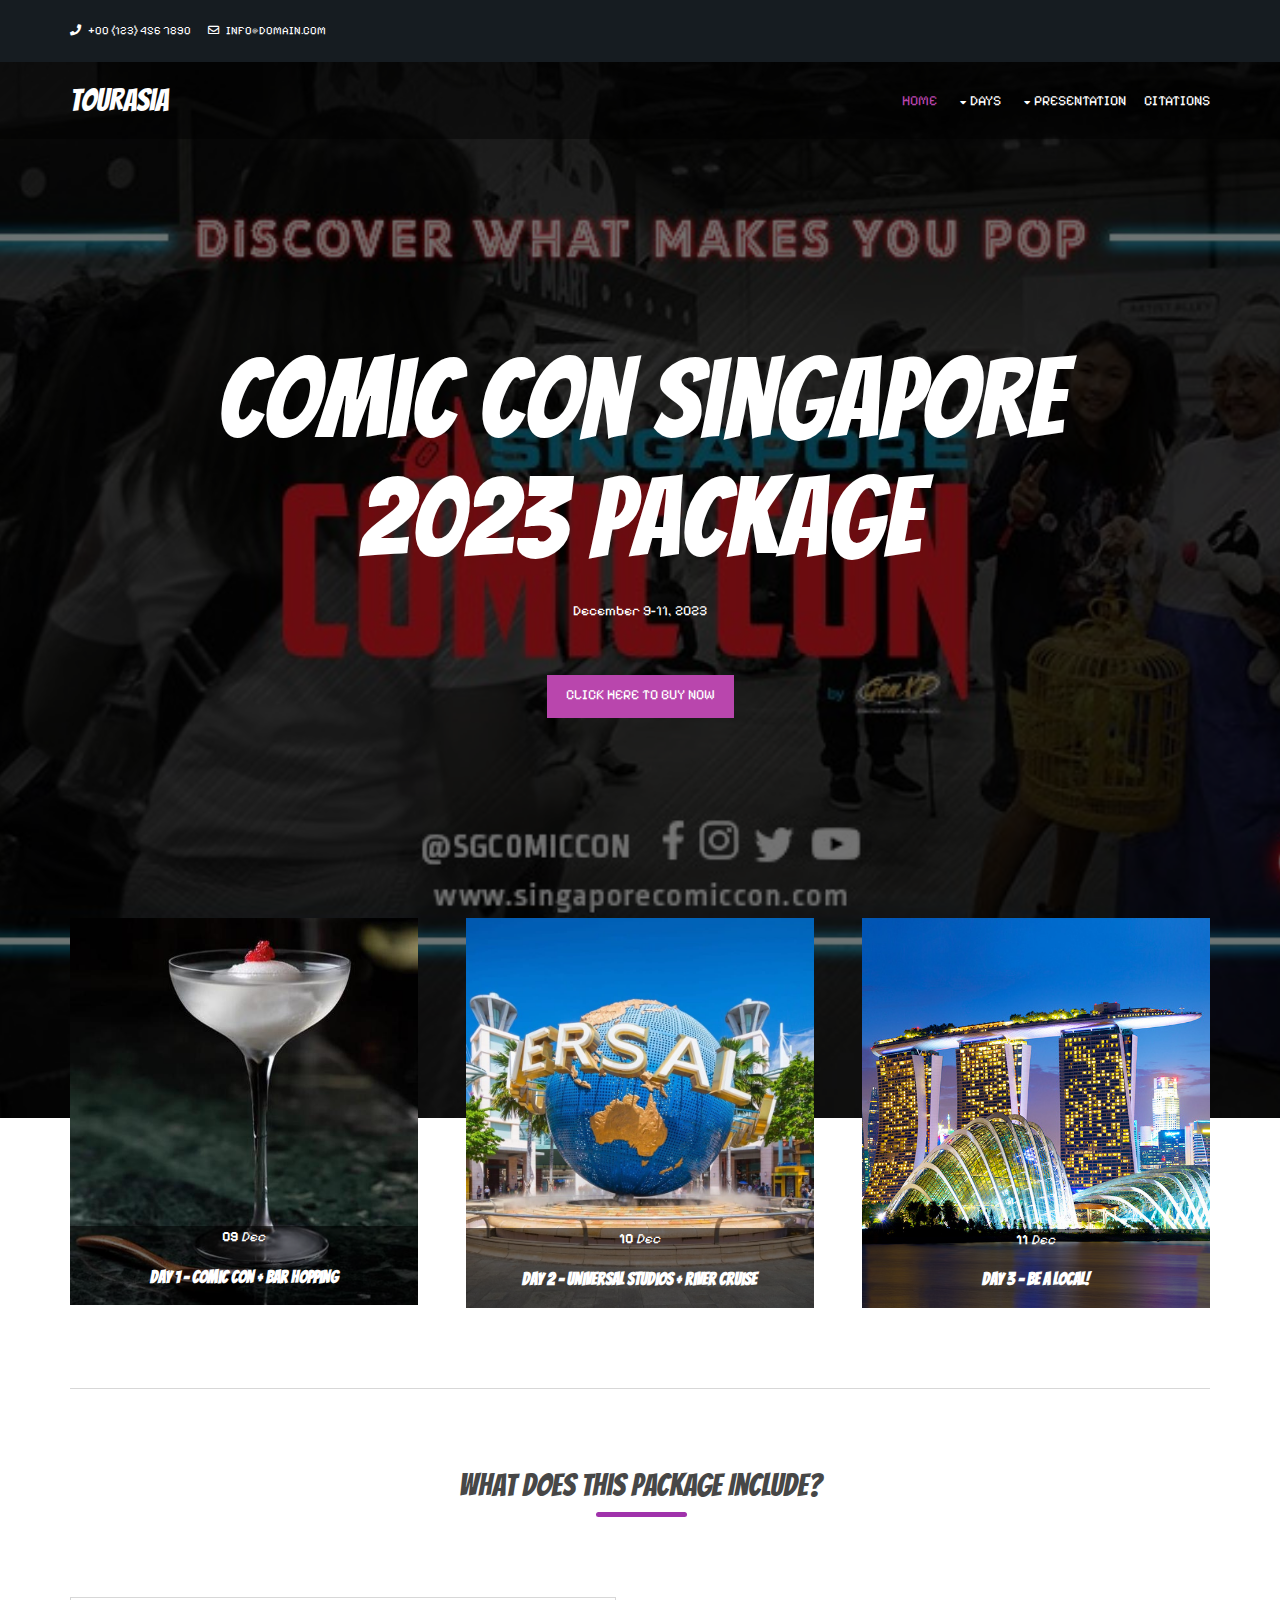
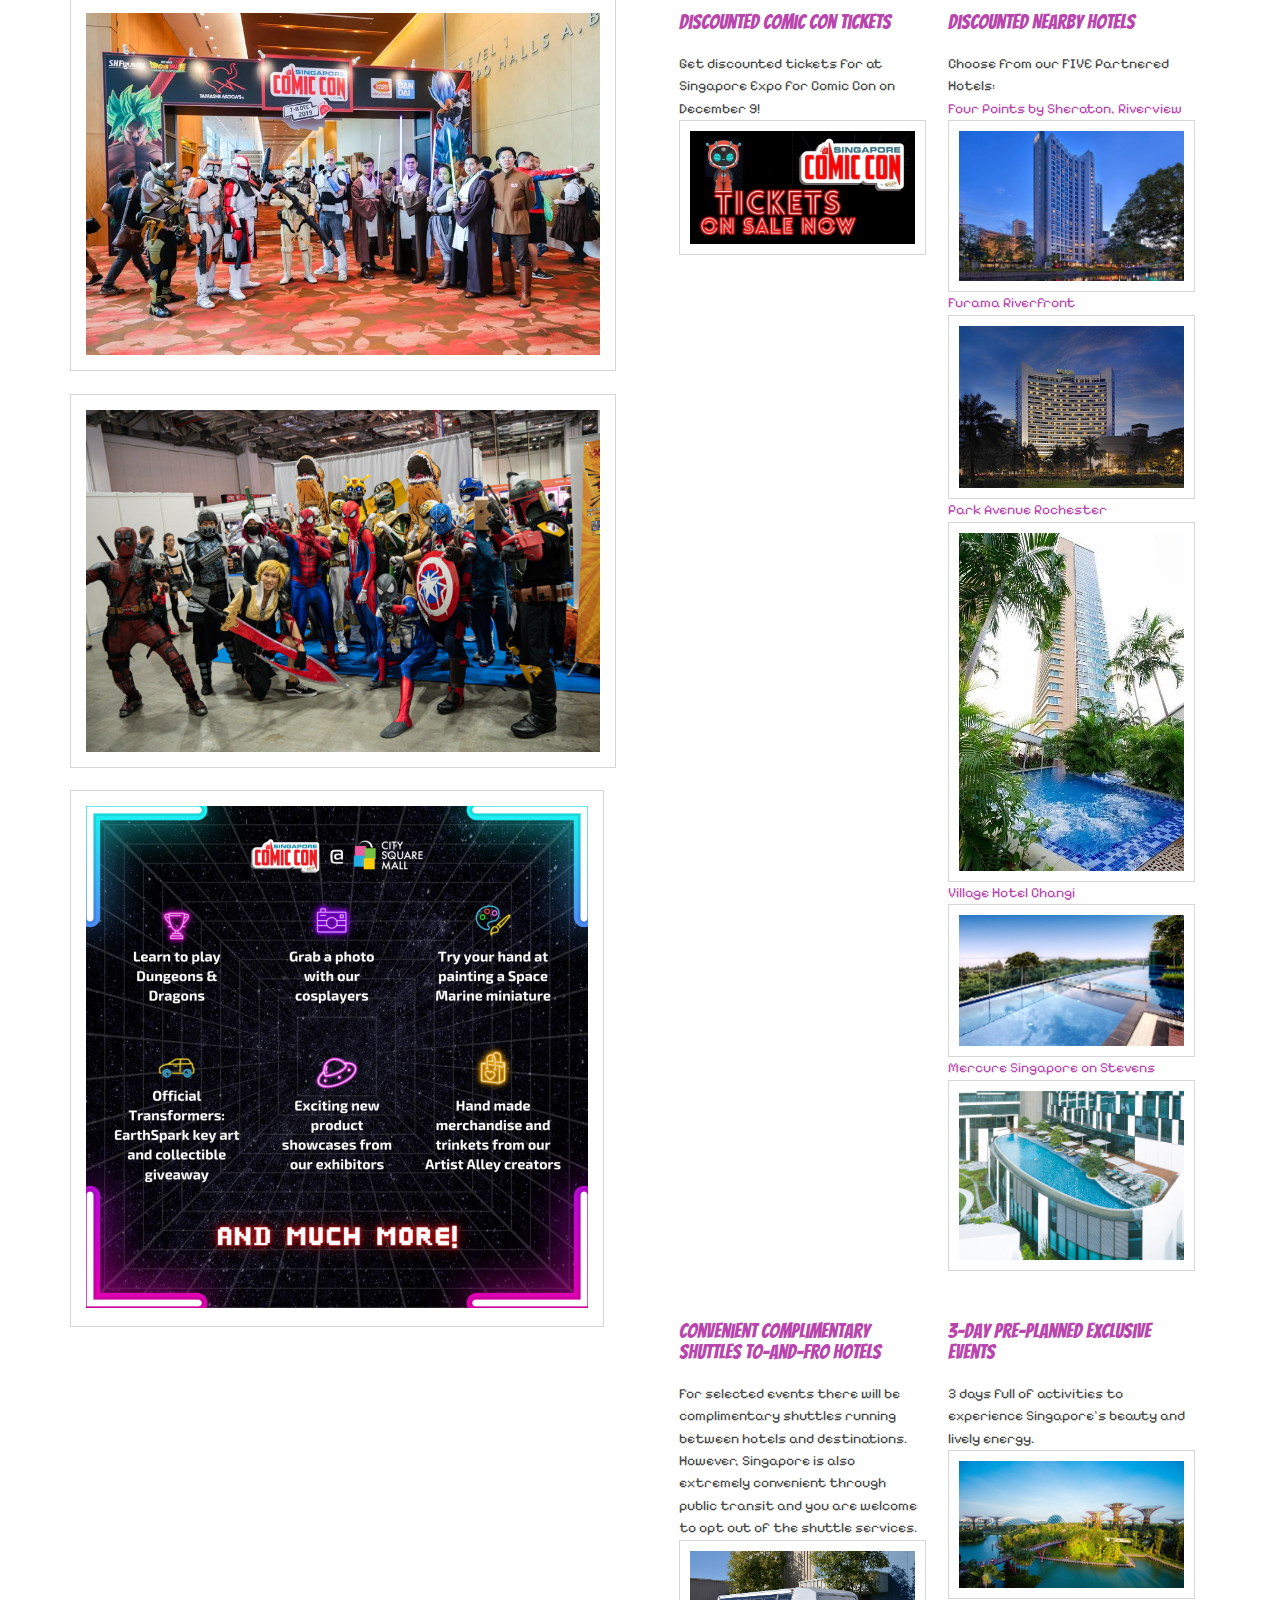
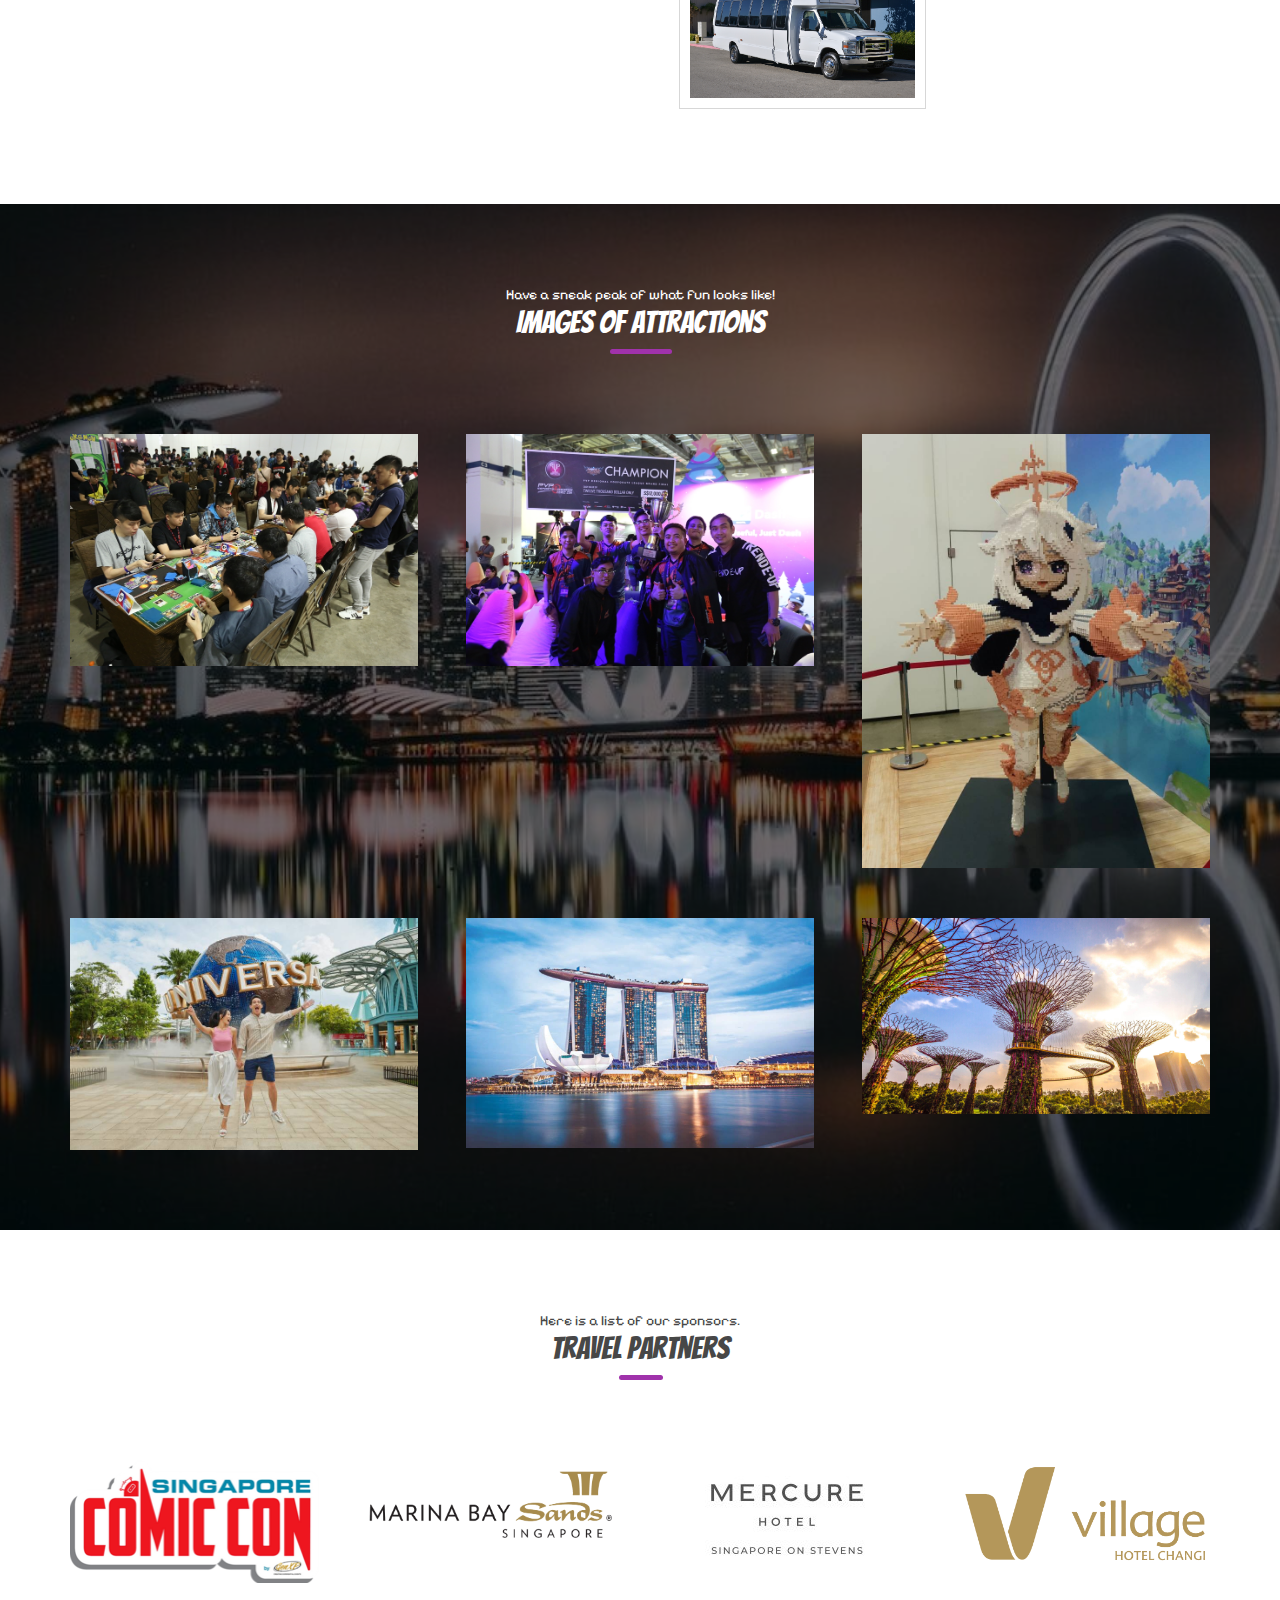
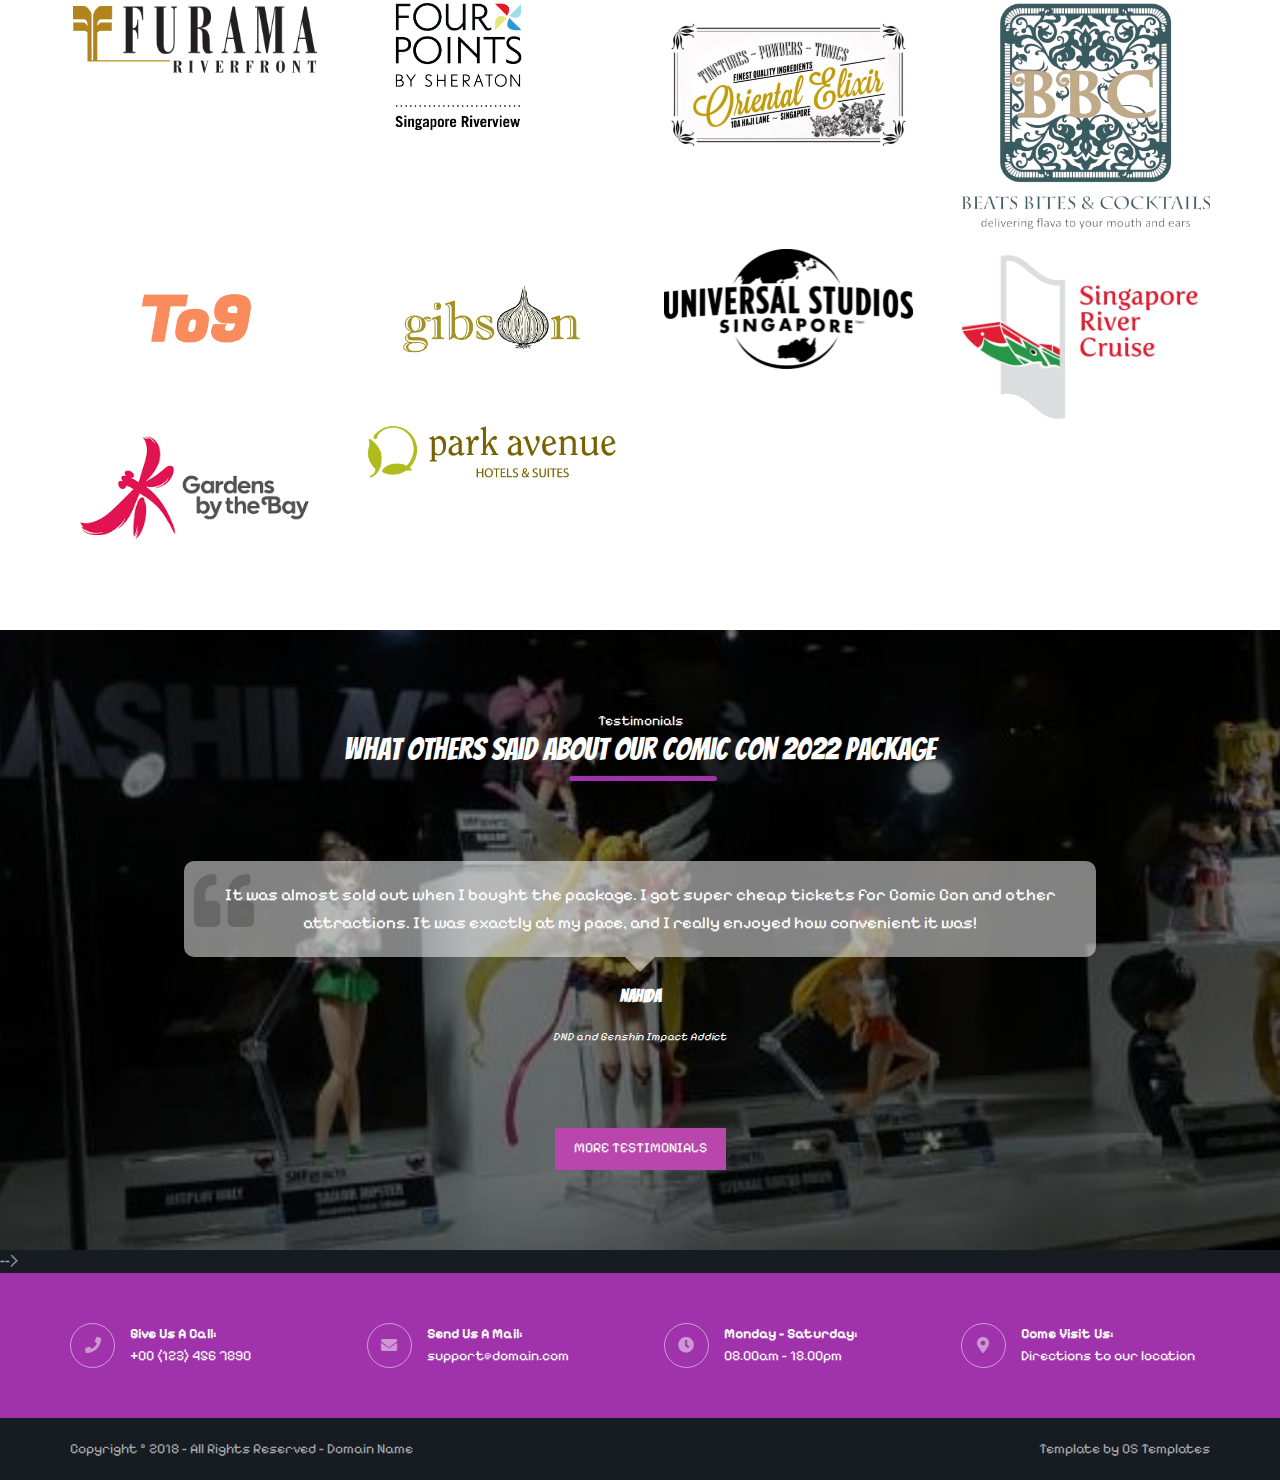
<file: index.html>
<!DOCTYPE html>
<!--
Template Name: Nocobot
Author: <a href="https://www.os-templates.com/">OS Templates</a>
Author URI: https://www.os-templates.com/
Copyright: OS-Templates.com
Licence: Free to use under our free template licence terms
Licence URI: https://www.os-templates.com/template-terms
-->
<html lang="">
<!-- To declare your language - read more here: https://www.w3.org/International/questions/qa-html-language-declarations -->
<head>
<title>TourAsia</title>
<meta charset="utf-8">
<meta name="viewport" content="width=device-width, initial-scale=1.0, maximum-scale=1.0, user-scalable=no">
<link href="layout/styles/layout.css" rel="stylesheet" type="text/css" media="all">
<link rel="preconnect" href="https://fonts.googleapis.com">
<link rel="preconnect" href="https://fonts.gstatic.com" crossorigin>
<link href="https://fonts.googleapis.com/css2?family=Bangers&family=Pixelify+Sans&family=Questrial:wght@300&display=swap" rel="stylesheet">
</head>
<body id="top">
<!-- ################################################################################################ -->
<!-- ################################################################################################ -->
<!-- ################################################################################################ -->
<div class="wrapper row0">
  <div id="topbar" class="hoc clear">
    <div class="fl_left"> 
      <!-- ################################################################################################ -->
      <ul class="nospace">
        <li><i class="fas fa-phone rgtspace-5"></i> +00 (123) 456 7890</li>
        <li><i class="far fa-envelope rgtspace-5"></i> info@domain.com</li>
      </ul>
      <!-- ################################################################################################ -->
    </div>
  </div>
</div>
<!-- ################################################################################################ -->
<!-- ################################################################################################ -->
<!-- ################################################################################################ -->
<!-- Top Background Image Wrapper -->
<div class="bgded" style="background-image:url('images/demo/SGCC2023.jpeg');"> 
  <!-- ################################################################################################ -->
  <div class="wrapper row1">
    <header id="header" class="hoc clear">
      <div id="logo" class="fl_left"> 
        <!-- ################################################################################################ -->
        <h1><a href="index.html">TourAsia</a></h1>
        <!-- ################################################################################################ -->
      </div>
      <nav id="mainav" class="fl_right"> 
        <!-- ################################################################################################ -->
        <ul class="clear">
          <li class="active"><a href="index.html">Home</a></li>
          <li><a class="drop">Days</a>
            <ul>
              <li><a href="pages/day1.html">Day 1</a></li>
              <li><a href="pages/day2.html">Day 2</a></li>
              <li><a href="pages/day3.html">Day 3</a></li>
            </ul>
          </li>
          <li><a class="drop">Presentation</a>
            <ul>
              <!-- <li><a href="pages/gallery.html">Gallery</a></li>
              <li><a href="pages/full-width.html">Full Width</a></li> -->
              <li><a href="pages/matt.html">Matt</a></li>
              <li><a href="pages/maggie.html">Maggie</a></li>
              <li><a href="pages/jas.html">Jas</a></li>
              <li><a href="pages/clara.html">Clara</a></li>
              <li><a href="pages/clarizze.html">Clarizze</a></li>
              <!-- <li><a href="pages/sidebar-left.html">Sidebar Left</a></li>
              <li><a href="pages/sidebar-right.html">Sidebar Right</a></li>
              <li><a href="pages/basic-grid.html">Basic Grid</a></li>
              <li><a href="pages/font-icons.html">Font Icons</a></li> -->
            </ul>
          </li>
          <li><a href="pages/citations.html">Citations</a></li>
          <!-- <li><a class="drop" href="#">Dropdown</a>
            <ul>
              <li><a href="#">Level 2</a></li>
              <li><a class="drop" href="#">Level 2 + Drop</a>
                <ul>
                  <li><a href="#">Level 3</a></li>
                  <li><a href="#">Level 3</a></li>
                  <li><a href="#">Level 3</a></li>
                </ul>
              </li>
              <li><a href="#">Level 2</a></li>
            </ul>
          </li> -->
        </ul>
        <!-- ################################################################################################ -->
      </nav>
    </header>
  </div>
  <!-- ################################################################################################ -->
  <!-- ################################################################################################ -->
  <!-- ################################################################################################ -->
  <div class="overlay">
    <div id="pageintro" class="hoc clear"> 
      <!-- ################################################################################################ -->
      <article>
        <h3 class="heading">Comic Con Singapore 2023 Package</h3>
        <p>December 9-11, 2023</p>
        <footer><a class="btn" href="https://www.singaporecomiccon.com/">Click Here to Buy Now</a></footer>
      </article>
      <!-- ################################################################################################ -->
    </div>
  </div>
  <!-- ################################################################################################ -->
</div>
<!-- End Top Background Image Wrapper -->
<!-- ################################################################################################ -->
<!-- ################################################################################################ -->
<!-- ################################################################################################ -->
<div class="wrapper row3">
  <main class="hoc container clear"> 
    <!-- main body -->
    <!-- ################################################################################################ -->
    <section id="introblocks">
      <ul class="nospace group btmspace-80">
        <li class="one_third first">
          <figure><a class="imgover" href="pages/day1.html"><img src="images/demo/bar_hopping.jpeg" alt=""></a>
            <figcaption>
              <time datetime="2045-12-09T08:15+00:00"><strong>09</strong> <em>Dec</em></time>
              <h6 class="heading">Day 1 - Comic Con + Bar Hopping</h6>
              <div>
                <p>Meet your favourite cosplay artist then celebrate with a bar hopping chill night. Click to learn more.</p>
              </div>
            </figcaption>
          </figure>
        </li>
        <li class="one_third">
          <figure><a class="imgover" href="pages/day2.html"><img src="images/demo/universal_studios.jpeg" alt=""></a>
            <figcaption>
              <time datetime="2045-12-10T08:15+00:00"><strong>10</strong> <em>Dec</em></time>
              <h6 class="heading">Day 2 - Universal Studios + River Cruise</h6>
              <div>
                <p>Kid at day in Universal, adult at night in a sunset river dinner cruise. Click to learn more</p>
              </div>
            </figcaption>
          </figure>
        </li>
        <li class="one_third">
          <figure><a class="imgover" href="pages/day3.html"><img src="images/demo/mbs.jpeg" alt=""></a>
            <figcaption>
              <time datetime="2045-12-11T08:15+00:00"><strong>11</strong> <em>Dec</em></time>
              <h6 class="heading">Day 3 - Be a Local!</h6>
              <div>
                <p>Be a local by going through the treasures of Singapore and see why it attracts so many tourists every year! Click to learn more.</p>
              </div>
            </figcaption>
          </figure>
        </li>
      </ul>
    </section>
    <!-- ################################################################################################ -->
    <hr class="btmspace-80">
    <!-- ################################################################################################ -->    
    <figcaption class="sectiontitle">
      <p class="heading underline font-x2">What does this package include?</p>
    </figcaption>
    <section class="group">
      
      <div class="one_half first">
        <img class="inspace-15 borderedbox" src="images/demo/2022_Singapore_Comic_Con.png" alt="">
        <br><br>
        <img class="inspace-15 borderedbox" src="images/demo/sgcc2022.jpeg" alt="">
        <br><br>
        <img class="inspace-15 borderedbox" src="images/demo/sgcc2022_details.png" alt="">
      </div>
      <div class="one_half">
        <ul class="nospace group inspace-15">
          <li class="one_half first btmspace-50">
            <article>
              <h6 class="heading"><a href="#">Discounted Comic Con Tickets</a></h6>
              <p class="nospace">Get discounted tickets for at Singapore Expo for Comic Con on December 9!</p>
              <img class="inspace-10 borderedbox" src="images/demo/sgcc_tickets.jpeg" alt="">
            </article>
          </li>
          <li class="one_half btmspace-50">
            <article>
              <h6 class="heading"><a href="#">Discounted Nearby Hotels</a></h6>
              <p class="nospace">Choose from our FIVE Partnered Hotels: </p>
              <a href="https://www.marriott.com/en-us/hotels/sinfp-four-points-singapore-riverview/overview/">Four Points by Sheraton, Riverview</a>
              <img class="inspace-10 borderedbox" src="images/demo/four_points_sheraton.jpeg" alt="">
              <a href="https://www.furama.com/riverfront/">Furama Riverfront</a>
              <img class="inspace-10 borderedbox" src="images/demo/furuma_hotel.jpeg" alt="">
              <a href="https://parkavenuegroup.com/property/singapore-rochester-parkavenue/">Park Avenue Rochester</a>
              <img class="inspace-10 borderedbox" src="images/demo/park_avenue_rochester_hotel.jpeg" alt="">
              <a href="https://www.villagehotels.asia/en/hotels/village-hotel-changi?utm_source=googleplaces_vhc&utm_medium=organic">Village Hotel Changi</a>
              <img class="inspace-10 borderedbox" src="images/demo/village_hotel.jpeg" alt="">
              <a href="https://all.accor.com/hotel/9561/index.en.shtml?utm_campaign=seo+maps&utm_medium=seo+maps&utm_source=google+Maps">Mercure Singapore on Stevens</a>
              <img class="inspace-10 borderedbox" src="images/demo/mercure.jpeg" alt="">
            </article>
          </li>
          <li class="one_half first">
            <article>
              <h6 class="heading"><a href="#">Convenient Complimentary Shuttles to-and-fro Hotels</a></h6>
              <p class="nospace">For selected events there will be complimentary shuttles running between hotels and destinations.
                However, Singapore is also extremely convenient through public transit and you are welcome to opt out of the shuttle services.</p>
              <img class="inspace-10 borderedbox" src="images/demo/hotel_shuttle.jpeg" alt="">
            </article>
          </li>
          <li class="one_half">
            <article>
              <h6 class="heading"><a href="#">3-Day Pre-planned Exclusive Events</a></h6>
              <p class="nospace">3 days full of activities to experience Singapore's beauty and lively energy.</p>
              <img class="inspace-10 borderedbox" src="images/demo/gbtb_small.webp" alt="">
            </article>
          </li>
        </ul>
      </div>
    </section>
    <!-- ################################################################################################ -->
    <!-- / main body -->
    <div class="clear"></div>
  </main>
</div>
<!-- ################################################################################################ -->
<!-- ################################################################################################ -->
<!-- ################################################################################################ -->
<div class="bgded overlay" style="background-image:url('images/demo/backgrounds/sg_night.jpeg');">
  <figure class="hoc container clear imgroup"> 
    <!-- ################################################################################################ -->
    <figcaption class="sectiontitle">
      <p class="nospace font-xs">Have a sneak peak of what fun looks like!</p>
      <p class="heading underline font-x2">Images of Attractions</p>
    </figcaption>
    <ul class="nospace group">
      <li class="one_third"><a class="imgover" href="pages/day1.html"><img src="images/demo/card_game_sgcc2019.jpeg" alt=""></a></li>
      <li class="one_third"><a class="imgover" href="pages/day1.html"><img src="images/demo/esports_sgcc2019.jpeg" alt=""></a></li>
      <li class="one_third"><a class="imgover" href="pages/day1.html"><img src="images/demo/genshin.jpeg" alt=""></a></li>
      <li class="one_third"><a class="imgover" href="pages/day2.html"><img src="images/demo/universal_studio_couple.jpeg" alt=""></a></li>
      <li class="one_third"><a class="imgover" href="pages/day3.html"><img src="images/demo/mbs_view.jpeg" alt=""></a></li>
      <li class="one_third"><a class="imgover" href="pages/day3.html"><img src="images/demo/gbtb_daytime.jpeg" alt=""></a></li>
    </ul>
    <!-- ################################################################################################ -->
  </figure>
  <!-- ################################################################################################ -->
  </section>
</div>
<!-- ################################################################################################ -->
<!-- ################################################################################################ -->
<!-- ################################################################################################ -->
<!-- <div class="wrapper row2">
  <div class="hoc container clear"> 
    ################################################################################################
    <div class="sectiontitle">
      <p class="nospace font-xs">Vel lorem quis arcu euismod faucibus</p>
      <p class="heading underline font-x2">Meet your Package Creators</p>
    </div>
    <ul class="nospace group team">
      <li class="one_quarter first">
        <figure><a class="imgover" href="#"><img src="images/demo/300x300.png" alt=""></a>
          <figcaption><strong>A. Doe</strong> <em>Job Title Here</em></figcaption>
        </figure>
      </li>
      <li class="one_quarter">
        <figure><a class="imgover" href="#"><img src="images/demo/300x300.png" alt=""></a>
          <figcaption><strong>B. Doe</strong> <em>Job Title Here</em></figcaption>
        </figure>
      </li>
      <li class="one_quarter">
        <figure><a class="imgover" href="#"><img src="images/demo/300x300.png" alt=""></a>
          <figcaption><strong>C. Doe</strong> <em>Job Title Here</em></figcaption>
        </figure>
      </li>
      <li class="one_quarter">
        <figure><a class="imgover" href="#"><img src="images/demo/300x300.png" alt=""></a>
          <figcaption><strong>D. Doe</strong> <em>Job Title Here</em></figcaption>
        </figure>
      </li>
      <li class="one_quarter">
        <figure><a class="imgover" href="#"><img src="images/demo/300x300.png" alt=""></a>
          <figcaption><strong>E. Doe</strong> <em>Job Title Here</em></figcaption>
        </figure>
      </li>
      <li class="one_quarter">
        <figure><a class="imgover" href="#"><img src="images/demo/300x300.png" alt=""></a>
          <figcaption><strong>F. Doe</strong> <em>Job Title Here</em></figcaption>
        </figure>
      </li>
    </ul>
    ################################################################################################
  </div>
</div> -->
<!-- ################################################################################################ -->
<!-- ################################################################################################ -->
<!-- ################################################################################################ -->
<div class="wrapper row3">
  <figure class="hoc container clear clients"> 
    <!-- ################################################################################################ -->
    <figcaption class="sectiontitle">
      <p class="nospace font-xs">Here is a list of our sponsors.</p>
      <p class="heading underline font-x2">Travel Partners</p>
    </figcaption>
    <ul class="nospace group">
      <li class="one_quarter first"><a class="imgover" href="https://www.singaporecomiccon.com/"><img src="images/demo/logo_comicon.png" alt=""></a></li>
      <li class="one_quarter"><a class="imgover" href="https://www.marinabaysands.com/"><img src="images/demo/logo_mbs.png" alt=""></a></li>
      <li class="one_quarter"><a class="imgover" href="https://all.accor.com/hotel/9561/index.en.shtml?utm_campaign=seo+maps&utm_medium=seo+maps&utm_source=google+Maps"><img src="images/demo/logo_mercure.jpeg" alt=""></a></li>
      <li class="one_quarter"><a class="imgover" href="https://www.villagehotels.asia/en/hotels/village-hotel-changi?utm_source=googleplaces_vhc&utm_medium=organic"><img src="images/demo/logo_village.png" alt=""></a></li>
      <li class="one_quarter first"><a class="imgover" href="https://www.furama.com/riverfront/"><img src="images/demo/logo_furuma.png" alt=""></a></li>
      <li class="one_quarter"><a class="imgover" href="https://www.marriott.com/en-us/hotels/sinfp-four-points-singapore-riverview/overview/"><img src="images/demo/logo_fourpoints.png" alt="">comic con</a></li>
      <li class="one_quarter"><a class="imgover" href="https://www.instagram.com/oriental.elixir/?igshid=MzRlODBiNWFlZA%3D%3D"><img src="images/demo/logo_oriental_elixir.jpeg" alt=""></a></li>
      <li class="one_quarter"><a class="imgover" href="https://www.beatsbitescocktails.com/"><img src="images/demo/logo_bbc.png" alt=""></a></li>
      <li class="one_quarter first"><a class="imgover" href="https://to9.business.site/"><img src="images/demo/logo_to9.png" alt=""></a></li>
      <li class="one_quarter"><a class="imgover" href="https://www.gibsonbar.sg/"><img src="images/demo/logo_gibson.png" alt=""></a></li>
      <li class="one_quarter"><a class="imgover" href="https://www.rwsentosa.com/en/attractions/universal-studios-singapore"><img src="images/demo/logo_uss.png" alt=""></a></li>
      <li class="one_quarter"><a class="imgover" href="https://rivercruise.com.sg/"><img src="images/demo/logo_sg_rivercruise.jpeg" alt=""></a></li>
      <li class="one_quarter first"><a class="imgover" href="https://www.gardensbythebay.com.sg/"><img src="images/demo/logo_gbtb.png" alt=""></a></li>
      <li class="one_quarter"><a class="imgover" href="https://parkavenuegroup.com/property/singapore-rochester-parkavenue/"><img src="images/demo/logo_parkave.png" alt=""></a></li>
    </ul>
    <!-- ################################################################################################ -->
  </figure>
</div>
<!-- ################################################################################################ -->
<!-- ################################################################################################ -->
<!-- ################################################################################################ -->
<div class="wrapper bgded overlay" style="background-image:url('images/demo/backgrounds/tamashii_nation.jpeg');">
  <section id="testimonials" class="hoc container clear"> 
    <!-- ################################################################################################ -->
    <div class="sectiontitle">
      <p class="nospace font-xs">Testimonials</p>
      <p class="heading underline font-x2">What Others Said about our Comic Con 2022 Package</p>
    </div>
    <article class="btmspace-80">
      <blockquote>It was almost sold out when I bought the package. I got super cheap tickets for Comic Con and other attractions. 
        It was exactly at my pace, and I really enjoyed how convenient it was! 
      </blockquote>
      <!-- <figure class="clear"><img src="images/demo/60x60.png" alt=""> -->
        <figcaption>
          <h6 class="heading">Nahida</h6>
          <em>DND and Genshin Impact Addict</em></figcaption>
      </figure>
    </article>
    <footer class="center"><a class="btn" href="#">More Testimonials</a></footer>
    <!-- ################################################################################################ -->
  </section>
</div>
<!-- ################################################################################################ -->
<!-- ################################################################################################ -->
<!-- ################################################################################################ -->
<!-- <div class="wrapper row3">
  <section class="hoc container clear"> 

    <div class="sectiontitle">
      <p class="nospace font-xs">Felis dictum viverra mauris dui</p>
      <p class="heading underline font-x2">Might get rid of this section</p>
    </div>
    <ul id="latest" class="nospace group">
      <li class="one_third first">
        <article><a class="imgover" href="#"><img src="images/demo/348x261.png" alt=""></a>
          <ul class="nospace meta clear">
            <li><i class="fas fa-user"></i> <a href="#">Admin</a></li>
            <li><i class="fas fa-comments"></i> <a href="#">Comments (10)</a></li>
          </ul>
          <div class="excerpt clear">
            <h6 class="heading">Aliquet tincidunt vel vulputate egestas leo</h6>
            <time datetime="2045-04-05T08:15+00:00"><strong>05</strong> <em>Apr</em></time>
            <p>Integer id justo ut diam suscipit laoreet quisque bibendum dolor at ultricies vestibulum risus&hellip;</p>
          </div>
          <footer><a class="btn" href="#">Read More</a></footer>
        </article>
      </li>
      <li class="one_third">
        <article><a class="imgover" href="#"><img src="images/demo/348x261.png" alt=""></a>
          <ul class="nospace meta clear">
            <li><i class="fas fa-user"></i> <a href="#">Admin</a></li>
            <li><i class="fas fa-comments"></i> <a href="#">Comments (10)</a></li>
          </ul>
          <div class="excerpt clear">
            <h6 class="heading">Dui eleifend elit ac ullamcorper libero tellus</h6>
            <time datetime="2045-04-04T08:15+00:00"><strong>04</strong> <em>Apr</em></time>
            <p>Vel turpis quisque blandit metus ut tellus in mauris vivamus faucibus vivamus egestas lobortis&hellip;</p>
          </div>
          <footer><a class="btn" href="#">Read More</a></footer>
        </article>
      </li>
      <li class="one_third">
        <article><a class="imgover" href="#"><img src="images/demo/348x261.png" alt=""></a>
          <ul class="nospace meta clear">
            <li><i class="fas fa-user"></i> <a href="#">Admin</a></li>
            <li><i class="fas fa-comments"></i> <a href="#">Comments (10)</a></li>
          </ul>
          <div class="excerpt clear">
            <h6 class="heading">Odio curabitur id neque sed urna facilisis blandit</h6>
            <time datetime="2045-04-03T08:15+00:00"><strong>03</strong> <em>Apr</em></time>
            <p>Donec quis metus vel tortor porttitor pretium cras at justo nullam at lacus id metus pulvinar&hellip;</p>
          </div>
          <footer><a class="btn" href="#">Read More</a></footer>
        </article>
      </li>
    </ul>
    <!-- ################################################################################################ -->
  </section>
</div> -->
<!-- ################################################################################################ -->
<!-- ################################################################################################ -->
<!-- ################################################################################################ -->
<div class="wrapper coloured">
  <section id="ctdetails" class="hoc clear"> 
    <!-- ################################################################################################ -->
    <ul class="nospace clear">
      <li class="one_quarter first">
        <div class="block clear"><a href="#"><i class="fas fa-phone"></i></a> <span><strong>Give us a call:</strong> +00 (123) 456 7890</span></div>
      </li>
      <li class="one_quarter">
        <div class="block clear"><a href="#"><i class="fas fa-envelope"></i></a> <span><strong>Send us a mail:</strong> support@domain.com</span></div>
      </li>
      <li class="one_quarter">
        <div class="block clear"><a href="#"><i class="fas fa-clock"></i></a> <span><strong> Monday - Saturday:</strong> 08.00am - 18.00pm</span></div>
      </li>
      <li class="one_quarter">
        <div class="block clear"><a href="#"><i class="fas fa-map-marker-alt"></i></a> <span><strong>Come visit us:</strong> Directions to <a href="#">our location</a></span></div>
      </li>
    </ul>
    <!-- ################################################################################################ -->
  </section>
</div>
<!-- ################################################################################################ -->
<!-- ################################################################################################ -->
<!-- ################################################################################################ -->
<!-- <div class="bgded overlay row4" style="background-image:url('images/demo/backgrounds/01.png');">
  <footer id="footer" class="hoc clear"> 
     ################################################################################################
    <div class="one_quarter first">
      <h6 class="heading">Pellentesque dictum</h6>
      <ul class="nospace linklist">
        <li><a href="#">Ultricies in molestie sed</a></li>
        <li><a href="#">Consectetuer nam sodales</a></li>
        <li><a href="#">Euismod tellus sed non</a></li>
        <li><a href="#">Est etiam in eros curabitur</a></li>
        <li><a href="#">Viverra dui nec arcu sed</a></li>
      </ul>
    </div>
    <div class="one_quarter">
      <h6 class="heading">Fermentum pellentesque</h6>
      <p class="nospace btmspace-15">Pede ullamcorper facilisis bibendum nulla elit gravida elit vel suscipit urna.</p>
      <form action="#" method="post">
        <fieldset>
          <legend>Newsletter:</legend>
          <input class="btmspace-15" type="text" value="" placeholder="Name">
          <input class="btmspace-15" type="text" value="" placeholder="Email">
          <button type="submit" value="submit">Submit</button>
        </fieldset>
      </form>
    </div>
    <div class="one_quarter">
      <h6 class="heading">Nisi nunc velit aliquam</h6>
      <ul class="nospace linklist">
        <li>
          <article>
            <p class="nospace btmspace-10"><a href="#">Sapien sit amet tortor nulla vulputate odio in varius tristique nisi urna.</a></p>
            <time class="block font-xs" datetime="2045-04-06">Friday, 6<sup>th</sup> April 2045</time>
          </article>
        </li>
        <li>
          <article>
            <p class="nospace btmspace-10"><a href="#">Consequat erat id rutrum nisi magna vel tellus phasellus malesuada bibendum.</a></p>
            <time class="block font-xs" datetime="2045-04-05">Thursday, 5<sup>th</sup> April 2045</time>
          </article>
        </li>
      </ul>
    </div>
    <div class="one_quarter">
      <h6 class="heading">Lacinia iaculis nunc</h6>
      <ul class="nospace clear latestimg">
        <li><a class="imgover" href="#"><img src="images/demo/100x100.png" alt=""></a></li>
        <li><a class="imgover" href="#"><img src="images/demo/100x100.png" alt=""></a></li>
        <li><a class="imgover" href="#"><img src="images/demo/100x100.png" alt=""></a></li>
        <li><a class="imgover" href="#"><img src="images/demo/100x100.png" alt=""></a></li>
        <li><a class="imgover" href="#"><img src="images/demo/100x100.png" alt=""></a></li>
        <li><a class="imgover" href="#"><img src="images/demo/100x100.png" alt=""></a></li>
        <li><a class="imgover" href="#"><img src="images/demo/100x100.png" alt=""></a></li>
        <li><a class="imgover" href="#"><img src="images/demo/100x100.png" alt=""></a></li>
        <li><a class="imgover" href="#"><img src="images/demo/100x100.png" alt=""></a></li>
      </ul>
    </div>
     ################################################################################################
  </footer>
</div> -->
<!-- ################################################################################################ -->
<!-- ################################################################################################ -->
<!-- ################################################################################################ -->
<div class="wrapper row5">
  <div id="copyright" class="hoc clear"> 
    <!-- ################################################################################################ -->
    <p class="fl_left">Copyright &copy; 2018 - All Rights Reserved - <a href="#">Domain Name</a></p>
    <p class="fl_right">Template by <a target="_blank" href="https://www.os-templates.com/" title="Free Website Templates">OS Templates</a></p>
    <!-- ################################################################################################ -->
  </div>
</div>
<!-- ################################################################################################ -->
<!-- ################################################################################################ -->
<!-- ################################################################################################ -->
<a id="backtotop" href="#top"><i class="fas fa-chevron-up"></i></a>
<!-- JAVASCRIPTS -->
<script src="layout/scripts/jquery.min.js"></script>
<script src="layout/scripts/jquery.backtotop.js"></script>
<script src="layout/scripts/jquery.mobilemenu.js"></script>
</body>
</html>
</file>
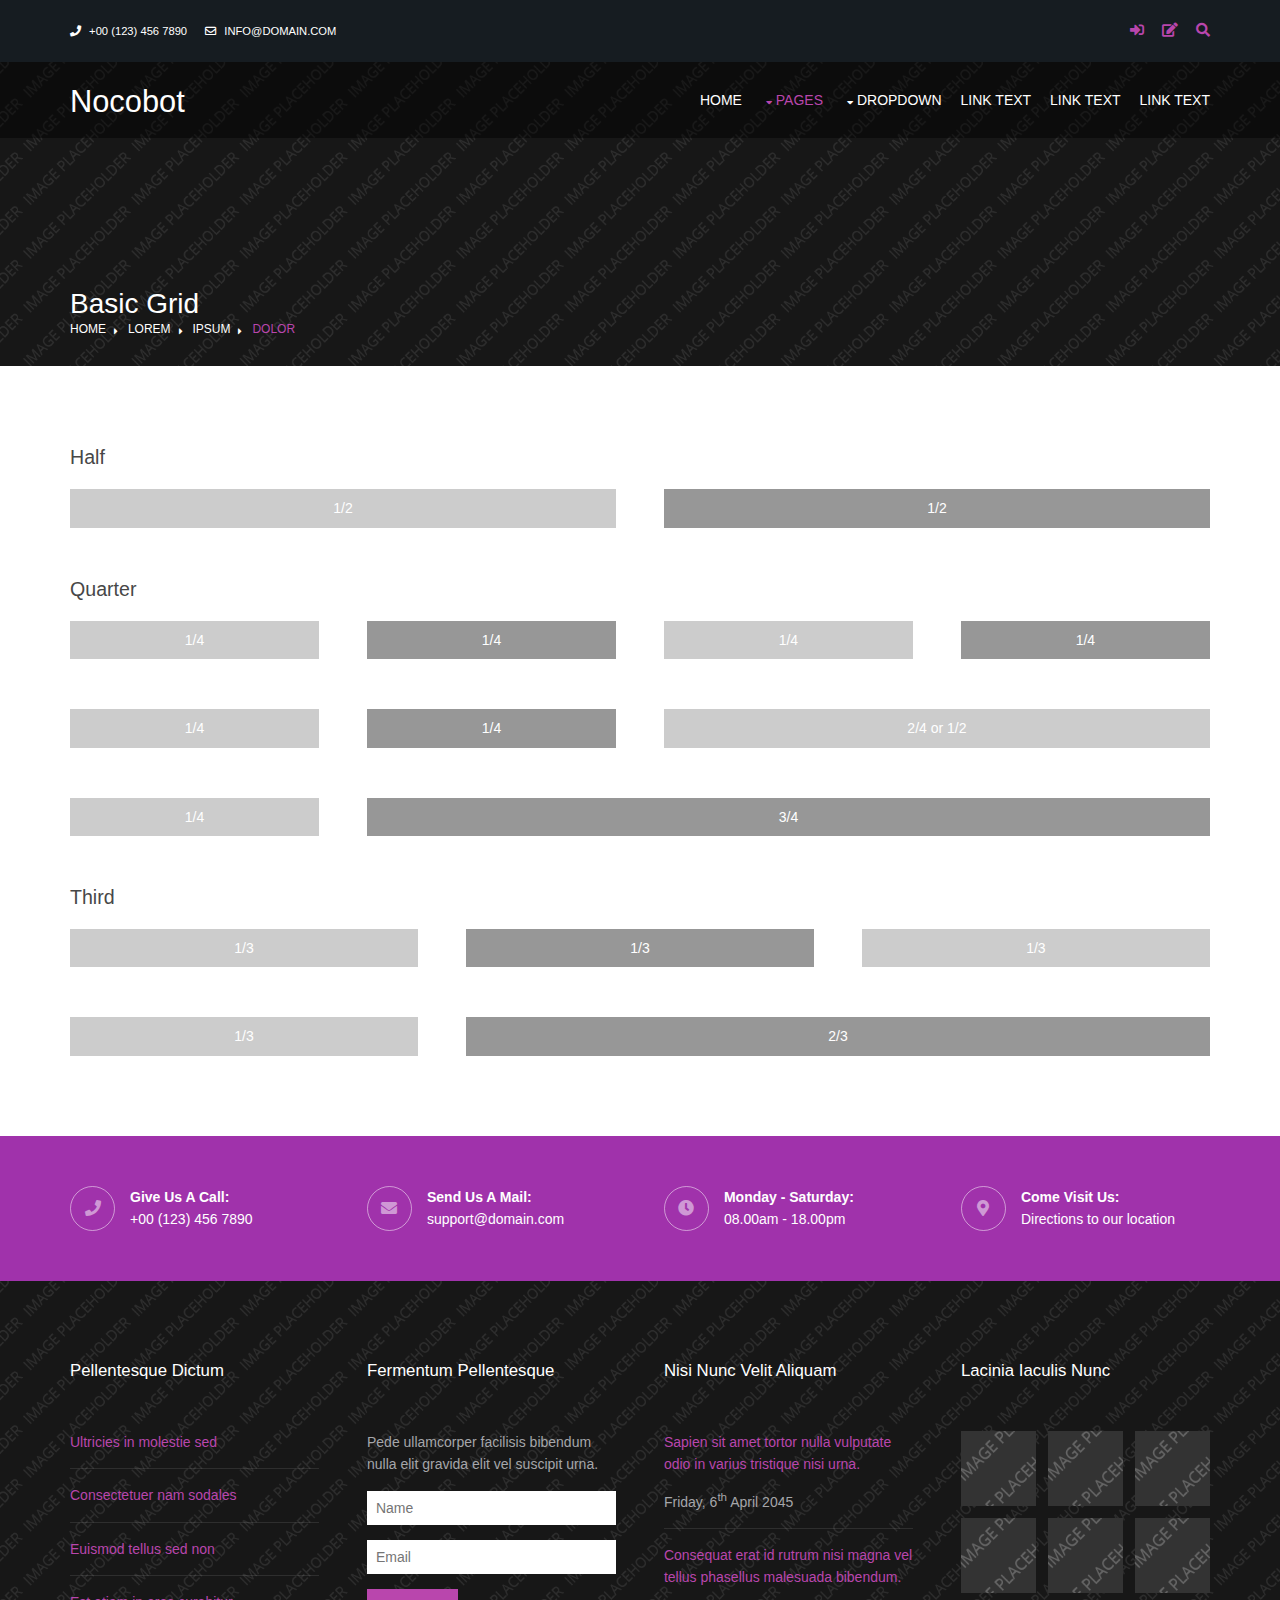
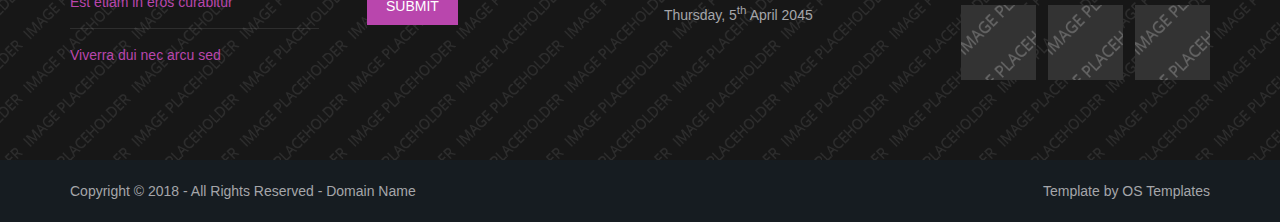
<file: pages/basic-grid.html>
<!DOCTYPE html>
<!--
Template Name: Nocobot
Author: <a href="https://www.os-templates.com/">OS Templates</a>
Author URI: https://www.os-templates.com/
Copyright: OS-Templates.com
Licence: Free to use under our free template licence terms
Licence URI: https://www.os-templates.com/template-terms
-->
<html lang="">
<!-- To declare your language - read more here: https://www.w3.org/International/questions/qa-html-language-declarations -->
<head>
<title>Nocobot | Pages | Basic Grid</title>
<meta charset="utf-8">
<meta name="viewport" content="width=device-width, initial-scale=1.0, maximum-scale=1.0, user-scalable=no">
<link href="../layout/styles/layout.css" rel="stylesheet" type="text/css" media="all">
<style type="text/css">
/* DEMO ONLY */
.container .demo{text-align:center;}
.container .demo div{padding:8px 0;}
.container .demo div:nth-child(odd){color:#FFFFFF; background:#CCCCCC;}
.container .demo div:nth-child(even){color:#FFFFFF; background:#979797;}
@media screen and (max-width:900px){.container .demo div{margin-bottom:0;}}
/* DEMO ONLY */
</style>
</head>
<body id="top">
<!-- ################################################################################################ -->
<!-- ################################################################################################ -->
<!-- ################################################################################################ -->
<div class="wrapper row0">
  <div id="topbar" class="hoc clear">
    <div class="fl_left"> 
      <!-- ################################################################################################ -->
      <ul class="nospace">
        <li><i class="fas fa-phone rgtspace-5"></i> +00 (123) 456 7890</li>
        <li><i class="far fa-envelope rgtspace-5"></i> info@domain.com</li>
      </ul>
      <!-- ################################################################################################ -->
    </div>
    <div class="fl_right"> 
      <!-- ################################################################################################ -->
      <ul class="nospace">
        <li><a href="#" title="Login"><i class="fas fa-sign-in-alt"></i></a></li>
        <li><a href="#" title="Sign Up"><i class="fas fa-edit"></i></a></li>
        <li id="searchform">
          <div>
            <form action="#" method="post">
              <fieldset>
                <legend>Quick Search:</legend>
                <input type="text" placeholder="Enter search term&hellip;">
                <button type="submit"><i class="fas fa-search"></i></button>
              </fieldset>
            </form>
          </div>
        </li>
      </ul>
      <!-- ################################################################################################ -->
    </div>
  </div>
</div>
<!-- ################################################################################################ -->
<!-- ################################################################################################ -->
<!-- ################################################################################################ -->
<!-- Top Background Image Wrapper -->
<div class="bgded" style="background-image:url('../images/demo/backgrounds/01.png');"> 
  <!-- ################################################################################################ -->
  <div class="wrapper row1">
    <header id="header" class="hoc clear">
      <div id="logo" class="fl_left"> 
        <!-- ################################################################################################ -->
        <h1><a href="../index.html">Nocobot</a></h1>
        <!-- ################################################################################################ -->
      </div>
      <nav id="mainav" class="fl_right"> 
        <!-- ################################################################################################ -->
        <ul class="clear">
          <li><a href="../index.html">Home</a></li>
          <li class="active"><a class="drop" href="#">Pages</a>
            <ul>
              <li><a href="gallery.html">Gallery</a></li>
              <li><a href="full-width.html">Full Width</a></li>
              <li><a href="sidebar-left.html">Sidebar Left</a></li>
              <li><a href="sidebar-right.html">Sidebar Right</a></li>
              <li class="active"><a href="basic-grid.html">Basic Grid</a></li>
              <li><a href="font-icons.html">Font Icons</a></li>
            </ul>
          </li>
          <li><a class="drop" href="#">Dropdown</a>
            <ul>
              <li><a href="#">Level 2</a></li>
              <li><a class="drop" href="#">Level 2 + Drop</a>
                <ul>
                  <li><a href="#">Level 3</a></li>
                  <li><a href="#">Level 3</a></li>
                  <li><a href="#">Level 3</a></li>
                </ul>
              </li>
              <li><a href="#">Level 2</a></li>
            </ul>
          </li>
          <li><a href="#">Link Text</a></li>
          <li><a href="#">Link Text</a></li>
          <li><a href="#">Link Text</a></li>
        </ul>
        <!-- ################################################################################################ -->
      </nav>
    </header>
  </div>
  <!-- ################################################################################################ -->
  <!-- ################################################################################################ -->
  <!-- ################################################################################################ -->
  <div class="overlay">
    <div id="breadcrumb" class="hoc clear"> 
      <!-- ################################################################################################ -->
      <h6 class="heading">Basic Grid</h6>
      <ul>
        <li><a href="#">Home</a></li>
        <li><a href="#">Lorem</a></li>
        <li><a href="#">Ipsum</a></li>
        <li><a href="#">Dolor</a></li>
      </ul>
      <!-- ################################################################################################ -->
    </div>
  </div>
  <!-- ################################################################################################ -->
</div>
<!-- End Top Background Image Wrapper -->
<!-- ################################################################################################ -->
<!-- ################################################################################################ -->
<!-- ################################################################################################ -->
<div class="wrapper row3">
  <main class="hoc container clear"> 
    <!-- main body -->
    <!-- ################################################################################################ -->
    <div class="content"> 
      <!-- ################################################################################################ -->
      <h2>Half</h2>
      <!-- ################################################################################################ -->
      <div class="group btmspace-50 demo">
        <div class="one_half first">1/2</div>
        <div class="one_half">1/2</div>
      </div>
      <!-- ################################################################################################ -->
      <h2>Quarter</h2>
      <!-- ################################################################################################ -->
      <div class="group btmspace-50 demo">
        <div class="one_quarter first">1/4</div>
        <div class="one_quarter">1/4</div>
        <div class="one_quarter">1/4</div>
        <div class="one_quarter">1/4</div>
      </div>
      <div class="group btmspace-50 demo">
        <div class="one_quarter first">1/4</div>
        <div class="one_quarter">1/4</div>
        <div class="two_quarter">2/4 or 1/2</div>
      </div>
      <div class="group btmspace-50 demo">
        <div class="one_quarter first">1/4</div>
        <div class="three_quarter">3/4</div>
      </div>
      <!-- ################################################################################################ -->
      <h2>Third</h2>
      <!-- ################################################################################################ -->
      <div class="group btmspace-50 demo">
        <div class="one_third first">1/3</div>
        <div class="one_third">1/3</div>
        <div class="one_third">1/3</div>
      </div>
      <div class="group demo">
        <div class="one_third first">1/3</div>
        <div class="two_third">2/3</div>
      </div>
      <!-- ################################################################################################ -->
    </div>
    <!-- ################################################################################################ -->
    <!-- / main body -->
    <div class="clear"></div>
  </main>
</div>
<!-- ################################################################################################ -->
<!-- ################################################################################################ -->
<!-- ################################################################################################ -->
<div class="wrapper coloured">
  <section id="ctdetails" class="hoc clear"> 
    <!-- ################################################################################################ -->
    <ul class="nospace clear">
      <li class="one_quarter first">
        <div class="block clear"><a href="#"><i class="fas fa-phone"></i></a> <span><strong>Give us a call:</strong> +00 (123) 456 7890</span></div>
      </li>
      <li class="one_quarter">
        <div class="block clear"><a href="#"><i class="fas fa-envelope"></i></a> <span><strong>Send us a mail:</strong> support@domain.com</span></div>
      </li>
      <li class="one_quarter">
        <div class="block clear"><a href="#"><i class="fas fa-clock"></i></a> <span><strong> Monday - Saturday:</strong> 08.00am - 18.00pm</span></div>
      </li>
      <li class="one_quarter">
        <div class="block clear"><a href="#"><i class="fas fa-map-marker-alt"></i></a> <span><strong>Come visit us:</strong> Directions to <a href="#">our location</a></span></div>
      </li>
    </ul>
    <!-- ################################################################################################ -->
  </section>
</div>
<!-- ################################################################################################ -->
<!-- ################################################################################################ -->
<!-- ################################################################################################ -->
<div class="bgded overlay row4" style="background-image:url('../images/demo/backgrounds/01.png');">
  <footer id="footer" class="hoc clear"> 
    <!-- ################################################################################################ -->
    <div class="one_quarter first">
      <h6 class="heading">Pellentesque dictum</h6>
      <ul class="nospace linklist">
        <li><a href="#">Ultricies in molestie sed</a></li>
        <li><a href="#">Consectetuer nam sodales</a></li>
        <li><a href="#">Euismod tellus sed non</a></li>
        <li><a href="#">Est etiam in eros curabitur</a></li>
        <li><a href="#">Viverra dui nec arcu sed</a></li>
      </ul>
    </div>
    <div class="one_quarter">
      <h6 class="heading">Fermentum pellentesque</h6>
      <p class="nospace btmspace-15">Pede ullamcorper facilisis bibendum nulla elit gravida elit vel suscipit urna.</p>
      <form action="#" method="post">
        <fieldset>
          <legend>Newsletter:</legend>
          <input class="btmspace-15" type="text" value="" placeholder="Name">
          <input class="btmspace-15" type="text" value="" placeholder="Email">
          <button type="submit" value="submit">Submit</button>
        </fieldset>
      </form>
    </div>
    <div class="one_quarter">
      <h6 class="heading">Nisi nunc velit aliquam</h6>
      <ul class="nospace linklist">
        <li>
          <article>
            <p class="nospace btmspace-10"><a href="#">Sapien sit amet tortor nulla vulputate odio in varius tristique nisi urna.</a></p>
            <time class="block font-xs" datetime="2045-04-06">Friday, 6<sup>th</sup> April 2045</time>
          </article>
        </li>
        <li>
          <article>
            <p class="nospace btmspace-10"><a href="#">Consequat erat id rutrum nisi magna vel tellus phasellus malesuada bibendum.</a></p>
            <time class="block font-xs" datetime="2045-04-05">Thursday, 5<sup>th</sup> April 2045</time>
          </article>
        </li>
      </ul>
    </div>
    <div class="one_quarter">
      <h6 class="heading">Lacinia iaculis nunc</h6>
      <ul class="nospace clear latestimg">
        <li><a class="imgover" href="#"><img src="../images/demo/100x100.png" alt=""></a></li>
        <li><a class="imgover" href="#"><img src="../images/demo/100x100.png" alt=""></a></li>
        <li><a class="imgover" href="#"><img src="../images/demo/100x100.png" alt=""></a></li>
        <li><a class="imgover" href="#"><img src="../images/demo/100x100.png" alt=""></a></li>
        <li><a class="imgover" href="#"><img src="../images/demo/100x100.png" alt=""></a></li>
        <li><a class="imgover" href="#"><img src="../images/demo/100x100.png" alt=""></a></li>
        <li><a class="imgover" href="#"><img src="../images/demo/100x100.png" alt=""></a></li>
        <li><a class="imgover" href="#"><img src="../images/demo/100x100.png" alt=""></a></li>
        <li><a class="imgover" href="#"><img src="../images/demo/100x100.png" alt=""></a></li>
      </ul>
    </div>
    <!-- ################################################################################################ -->
  </footer>
</div>
<!-- ################################################################################################ -->
<!-- ################################################################################################ -->
<!-- ################################################################################################ -->
<div class="wrapper row5">
  <div id="copyright" class="hoc clear"> 
    <!-- ################################################################################################ -->
    <p class="fl_left">Copyright &copy; 2018 - All Rights Reserved - <a href="#">Domain Name</a></p>
    <p class="fl_right">Template by <a target="_blank" href="https://www.os-templates.com/" title="Free Website Templates">OS Templates</a></p>
    <!-- ################################################################################################ -->
  </div>
</div>
<!-- ################################################################################################ -->
<!-- ################################################################################################ -->
<!-- ################################################################################################ -->
<a id="backtotop" href="#top"><i class="fas fa-chevron-up"></i></a>
<!-- JAVASCRIPTS -->
<script src="../layout/scripts/jquery.min.js"></script>
<script src="../layout/scripts/jquery.backtotop.js"></script>
<script src="../layout/scripts/jquery.mobilemenu.js"></script>
</body>
</html>
</file>
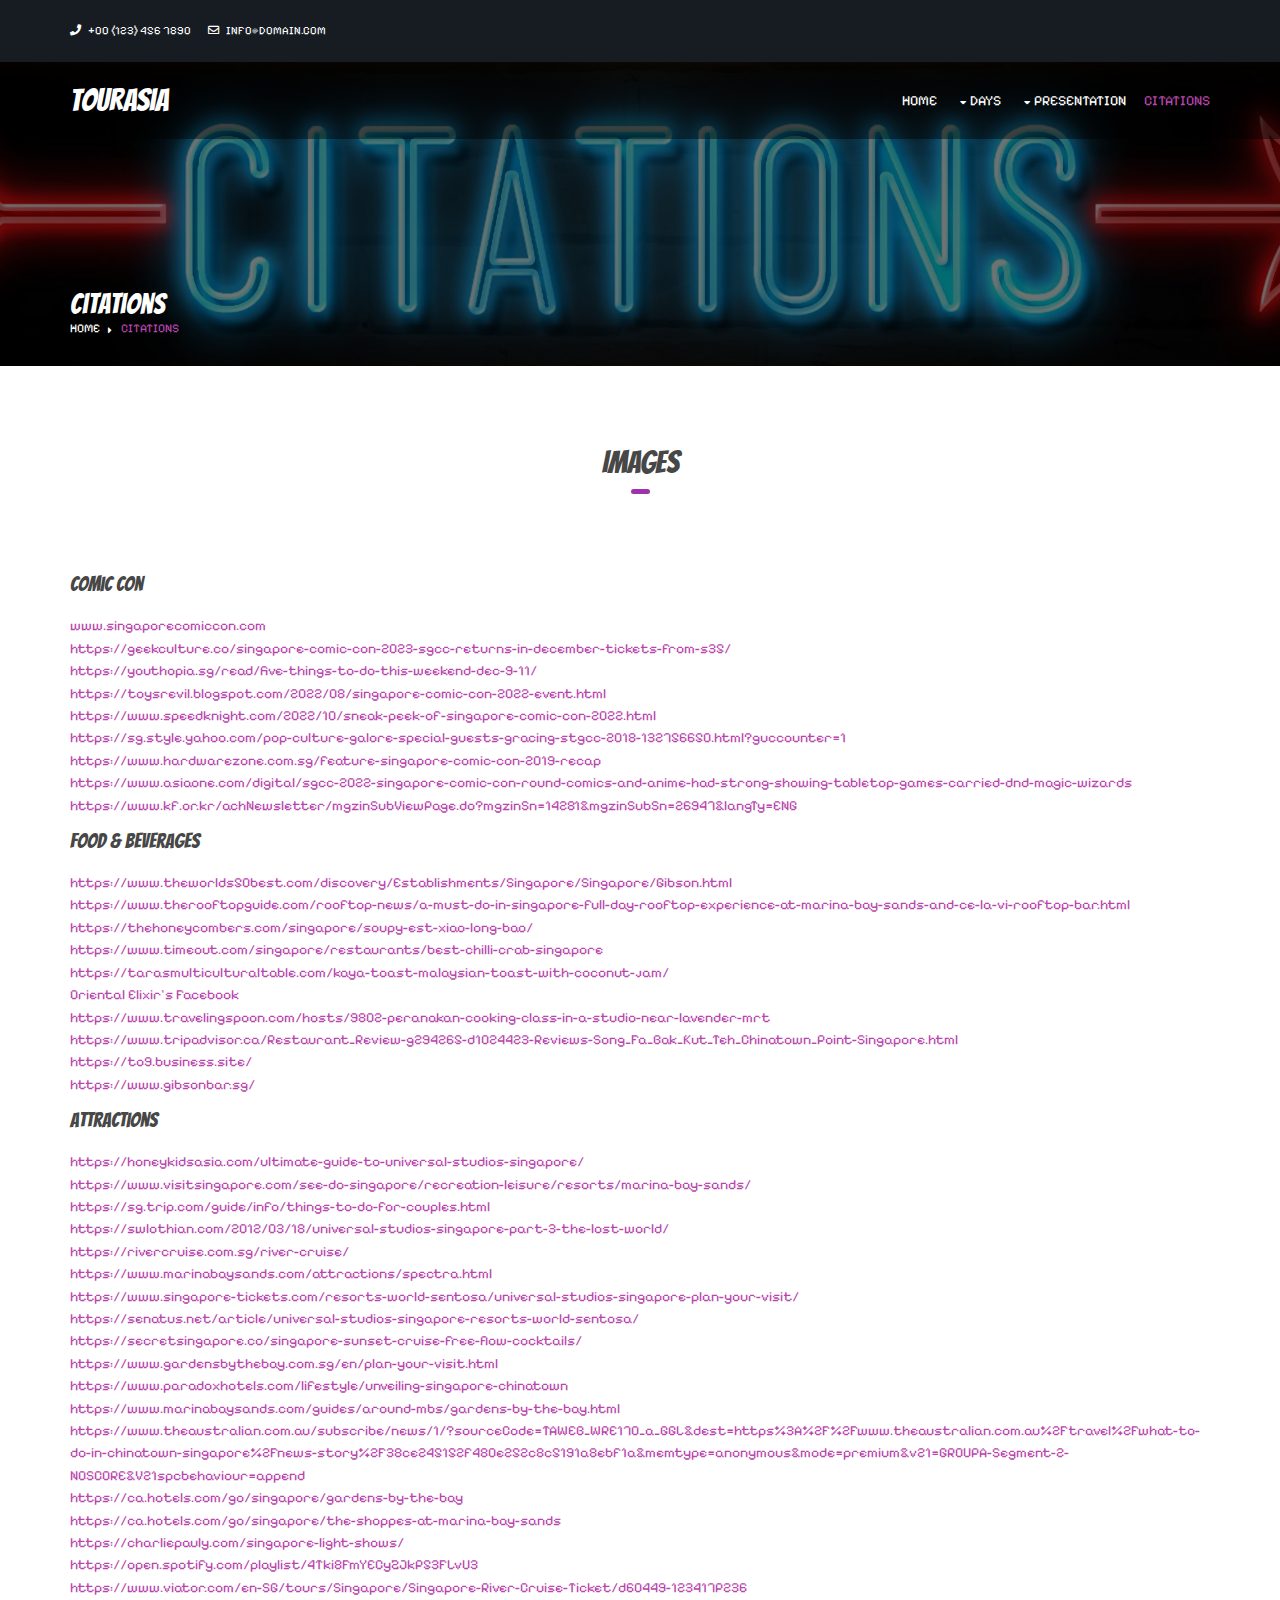
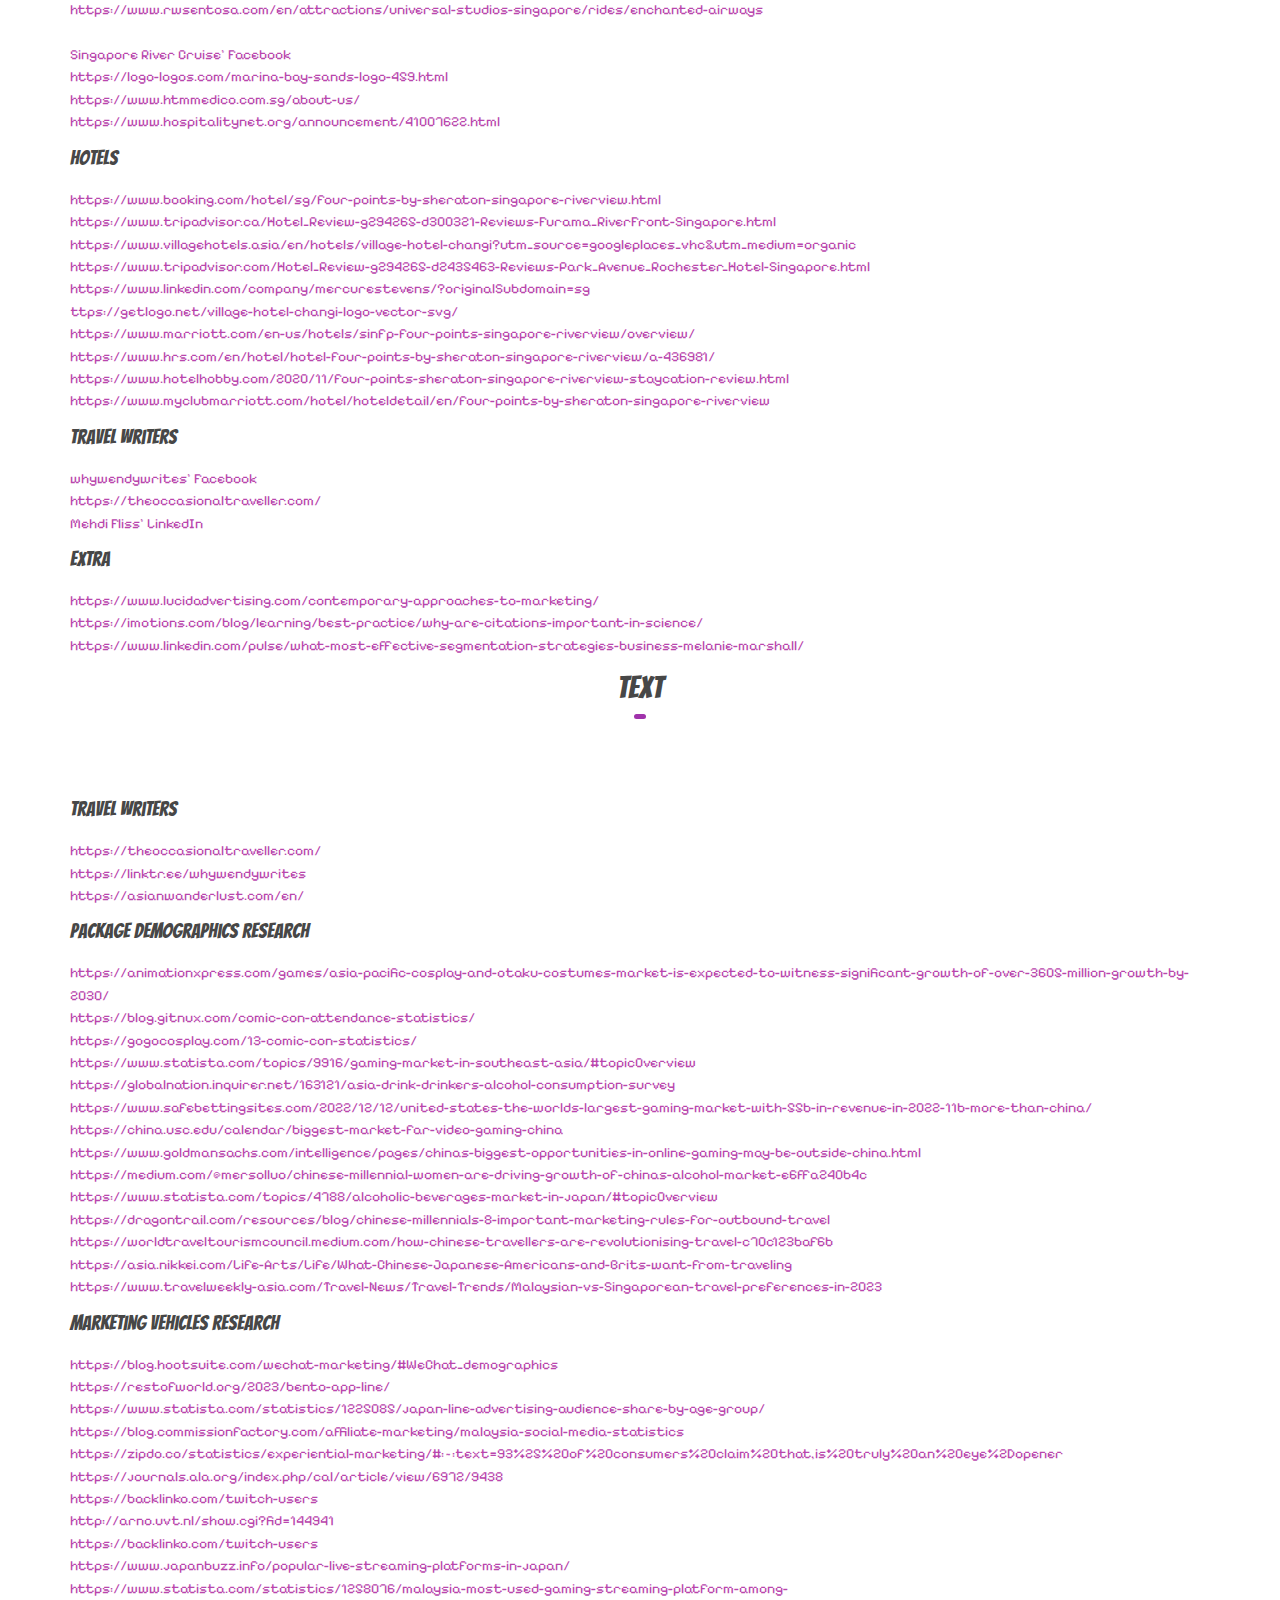
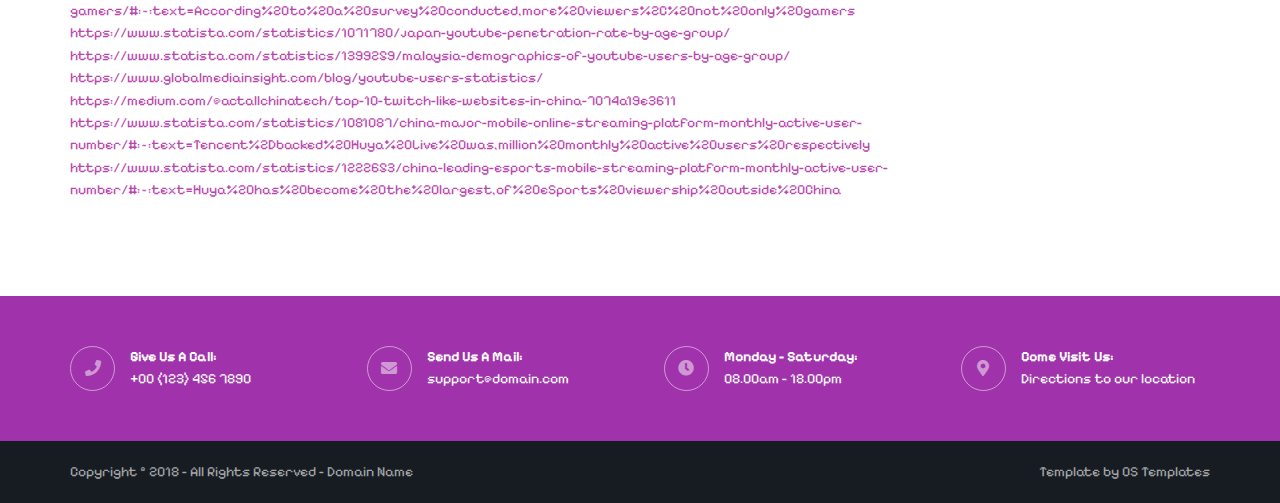
<file: pages/citations.html>
<!DOCTYPE html>
<!--
Template Name: Nocobot
Author: <a href="https://www.os-templates.com/">OS Templates</a>
Author URI: https://www.os-templates.com/
Copyright: OS-Templates.com
Licence: Free to use under our free template licence terms
Licence URI: https://www.os-templates.com/template-terms
-->
<html lang="">
<!-- To declare your language - read more here: https://www.w3.org/International/questions/qa-html-language-declarations -->
<head>
<title>Citations</title>
<meta charset="utf-8">
<meta name="viewport" content="width=device-width, initial-scale=1.0, maximum-scale=1.0, user-scalable=no">
<link href="../layout/styles/layout.css" rel="stylesheet" type="text/css" media="all">
<link rel="preconnect" href="https://fonts.googleapis.com">
<link rel="preconnect" href="https://fonts.gstatic.com" crossorigin>
<link href="https://fonts.googleapis.com/css2?family=Bangers&family=Pixelify+Sans&family=Questrial:wght@300&display=swap" rel="stylesheet">
</head>
<body id="top">
<!-- ################################################################################################ -->
<!-- ################################################################################################ -->
<!-- ################################################################################################ -->
<div class="wrapper row0">
  <div id="topbar" class="hoc clear">
    <div class="fl_left"> 
      <!-- ################################################################################################ -->
      <ul class="nospace">
        <li><i class="fas fa-phone rgtspace-5"></i> +00 (123) 456 7890</li>
        <li><i class="far fa-envelope rgtspace-5"></i> info@domain.com</li>
      </ul>
      <!-- ################################################################################################ -->
    </div>
  </div>
</div>
<!-- ################################################################################################ -->
<!-- ################################################################################################ -->
<!-- ################################################################################################ -->
<!-- Top Background Image Wrapper -->
<div class="bgded" style="background-image:url('../images/demo/citation_cover.jpeg');"> 
  <!-- ################################################################################################ -->
  <div class="wrapper row1">
    <header id="header" class="hoc clear">
      <div id="logo" class="fl_left"> 
        <!-- ################################################################################################ -->
        <h1><a href="../index.html">TourAsia</a></h1>
        <!-- ################################################################################################ -->
      </div>
      <nav id="mainav" class="fl_right"> 
        <!-- ################################################################################################ -->
        <ul class="clear">
          <li><a href="../index.html">Home</a></li>
          <li><a class="drop">Days</a>
            <ul>
              <li><a href="./day1.html">Day 1</a></li>
              <li><a href="./day2.html">Day 2</a></li>
              <li><a href="./day3.html">Day 3</a></li>
            </ul>
          </li>
          <li><a class="drop">Presentation</a>
            <ul>
              <li><a href="matt.html">Matt</a></li> 
              <li><a href="maggie.html">Maggie</a></li>
              <li><a href="jas.html">Jas</a></li>
              <li><a href="clara.html">Clara</a></li>
              <li><a href="clarizze.html">Clarizze</a></li>
            </ul>
          </li>
          <li class="active"><a href="#">Citations</a></li>
              <!-- <li><a href="pages/gallery.html">Gallery</a></li>
              <li><a href="pages/full-width.html">Full Width</a></li>
              <li><a href="pages/citations.html">Citations</a></li>
              <li><a href="pages/sidebar-left.html">Sidebar Left</a></li>
              <li><a href="pages/sidebar-right.html">Sidebar Right</a></li>
              <li><a href="pages/basic-grid.html">Basic Grid</a></li>
              <li><a href="pages/font-icons.html">Font Icons</a></li> -->
            <!-- </ul>
          </li>
          <li><a class="drop" href="#">Dropdown</a>
            <ul>
              <li><a href="#">Level 2</a></li>
              <li><a class="drop" href="#">Level 2 + Drop</a>
                <ul>
                  <li><a href="#">Level 3</a></li>
                  <li><a href="#">Level 3</a></li>
                  <li><a href="#">Level 3</a></li>
                </ul>
              </li>
              <li><a href="#">Level 2</a></li>
            </ul>
          </li>
          <li><a href="#">Link Text</a></li>
          <li><a href="#">Link Text</a></li>
          <li><a href="#">Link Text</a></li> -->
        </ul>
        <!-- ################################################################################################ -->
      </nav>
    </header>
  </div>
  <!-- ################################################################################################ -->
  <!-- ################################################################################################ -->
  <!-- ################################################################################################ -->
  <div class="overlay">
    <div id="breadcrumb" class="hoc clear"> 
      <!-- ################################################################################################ -->
      <h6 class="heading"> Citations</h6>
      <ul>
        <li><a href="#">Home</a></li>
        <li><a href="#">Citations</a></li>
      </ul>
      <!-- ################################################################################################ -->
    </div>
  </div>
  <!-- ################################################################################################ -->
</div>
<!-- End Top Background Image Wrapper -->
<!-- ################################################################################################ -->
<!-- ################################################################################################ -->
<!-- ################################################################################################ -->
<div class="wrapper row3">
  <main class="hoc container clear"> 
    <!-- main body -->
    <!-- ################################################################################################ -->
    <div class="content"> 
      <!-- ################################################################################################ -->
      <figcaption class="sectiontitle">
        <p class="heading underline font-x2">Images</p>
      </figcaption>
      <h1>Comic Con</h1>
      <p>
        <a href="www.singaporecomiccon.com">www.singaporecomiccon.com</a>
        <br> <a href="https://geekculture.co/singapore-comic-con-2023-sgcc-returns-in-december-tickets-from-s35/">https://geekculture.co/singapore-comic-con-2023-sgcc-returns-in-december-tickets-from-s35/</a>
        <br> <a href="https://youthopia.sg/read/five-things-to-do-this-weekend-dec-9-11/">https://youthopia.sg/read/five-things-to-do-this-weekend-dec-9-11/</a>
        <br> <a href="https://toysrevil.blogspot.com/2022/08/singapore-comic-con-2022-event.html">https://toysrevil.blogspot.com/2022/08/singapore-comic-con-2022-event.html</a>
        <br> <a href="ttps://www.speedknight.com/2022/10/sneak-peek-of-singapore-comic-con-2022.html">https://www.speedknight.com/2022/10/sneak-peek-of-singapore-comic-con-2022.html</a>
        <br> <a href="https://sg.style.yahoo.com/pop-culture-galore-special-guests-gracing-stgcc-2018-132756650.html?guccounter=1">https://sg.style.yahoo.com/pop-culture-galore-special-guests-gracing-stgcc-2018-132756650.html?guccounter=1</a>
        <br> <a href="https://www.hardwarezone.com.sg/feature-singapore-comic-con-2019-recap">https://www.hardwarezone.com.sg/feature-singapore-comic-con-2019-recap</a>
        <br> <a href="https://www.asiaone.com/digital/sgcc-2022-singapore-comic-con-round-comics-and-anime-had-strong-showing-tabletop-games-carried-dnd-magic-wizards">https://www.asiaone.com/digital/sgcc-2022-singapore-comic-con-round-comics-and-anime-had-strong-showing-tabletop-games-carried-dnd-magic-wizards</a>
        <br> <a href="https://www.kf.or.kr/achNewsletter/mgzinSubViewPage.do?mgzinSn=14281&mgzinSubSn=26947&langTy=ENG">https://www.kf.or.kr/achNewsletter/mgzinSubViewPage.do?mgzinSn=14281&mgzinSubSn=26947&langTy=ENG</a>
        <br> <a href="https://fancons.ca/events/info/20266/singapore-comic-con-2022"></a>
      </p>
      <h1>Food & Beverages</h1>
      <p>
        <a href="https://www.theworlds50best.com/discovery/Establishments/Singapore/Singapore/Gibson.html">https://www.theworlds50best.com/discovery/Establishments/Singapore/Singapore/Gibson.html</a>
        <br> <a href="https://www.therooftopguide.com/rooftop-news/a-must-do-in-singapore-full-day-rooftop-experience-at-marina-bay-sands-and-ce-la-vi-rooftop-bar.html">https://www.therooftopguide.com/rooftop-news/a-must-do-in-singapore-full-day-rooftop-experience-at-marina-bay-sands-and-ce-la-vi-rooftop-bar.html</a>
        <br> <a href="https://thehoneycombers.com/singapore/soupy-est-xiao-long-bao/">https://thehoneycombers.com/singapore/soupy-est-xiao-long-bao/</a>
        <br> <a href="https://www.timeout.com/singapore/restaurants/best-chilli-crab-singapore">https://www.timeout.com/singapore/restaurants/best-chilli-crab-singapore</a>
        <br> <a href="https://tarasmulticulturaltable.com/kaya-toast-malaysian-toast-with-coconut-jam/">https://tarasmulticulturaltable.com/kaya-toast-malaysian-toast-with-coconut-jam/</a>
        <br> <a href="https://www.facebook.com/photo/?fbid=440285728104897&set=a.440285698104900">Oriental Elixir's Facebook</a>
        <br> <a href="https://www.travelingspoon.com/hosts/9802-peranakan-cooking-class-in-a-studio-near-lavender-mrt">https://www.travelingspoon.com/hosts/9802-peranakan-cooking-class-in-a-studio-near-lavender-mrt</a>
        <br> <a href="https://www.tripadvisor.ca/Restaurant_Review-g294265-d1024423-Reviews-Song_Fa_Bak_Kut_Teh_Chinatown_Point-Singapore.html">https://www.tripadvisor.ca/Restaurant_Review-g294265-d1024423-Reviews-Song_Fa_Bak_Kut_Teh_Chinatown_Point-Singapore.html</a>
        <br> <a href="https://to9.business.site/">https://to9.business.site/</a>
        <br> <a href="https://www.gibsonbar.sg/">https://www.gibsonbar.sg/</a>
      </p>
      <h1>Attractions</h1>
      <p>
        <a href="https://honeykidsasia.com/ultimate-guide-to-universal-studios-singapore/">https://honeykidsasia.com/ultimate-guide-to-universal-studios-singapore/</a>
        <br> <a href="https://www.visitsingapore.com/see-do-singapore/recreation-leisure/resorts/marina-bay-sands/">https://www.visitsingapore.com/see-do-singapore/recreation-leisure/resorts/marina-bay-sands/</a>
        <br> <a href="https://sg.trip.com/guide/info/things-to-do-for-couples.html">https://sg.trip.com/guide/info/things-to-do-for-couples.html</a>
        <br> <a href="https://swlothian.com/2012/03/18/universal-studios-singapore-part-3-the-lost-world/">https://swlothian.com/2012/03/18/universal-studios-singapore-part-3-the-lost-world/</a>
        <br> <a href="https://rivercruise.com.sg/river-cruise/">https://rivercruise.com.sg/river-cruise/</a>
        <br> <a href="https://www.marinabaysands.com/attractions/spectra.html">https://www.marinabaysands.com/attractions/spectra.html</a>
        <br> <a href="https://www.singapore-tickets.com/resorts-world-sentosa/universal-studios-singapore-plan-your-visit/">https://www.singapore-tickets.com/resorts-world-sentosa/universal-studios-singapore-plan-your-visit/</a>
        <br> <a href="https://senatus.net/article/universal-studios-singapore-resorts-world-sentosa/">https://senatus.net/article/universal-studios-singapore-resorts-world-sentosa/</a>
        <br> <a href="https://secretsingapore.co/singapore-sunset-cruise-free-flow-cocktails/">https://secretsingapore.co/singapore-sunset-cruise-free-flow-cocktails/</a>
        <br> <a href="https://www.gardensbythebay.com.sg/en/plan-your-visit.html">https://www.gardensbythebay.com.sg/en/plan-your-visit.html</a>
        <br> <a href="https://www.paradoxhotels.com/lifestyle/unveiling-singapore-chinatown">https://www.paradoxhotels.com/lifestyle/unveiling-singapore-chinatown</a>
        <br> <a href="https://www.marinabaysands.com/guides/around-mbs/gardens-by-the-bay.html">https://www.marinabaysands.com/guides/around-mbs/gardens-by-the-bay.html</a>
        <br> <a href="https://www.theaustralian.com.au/subscribe/news/1/?sourceCode=TAWEB_WRE170_a_GGL&dest=https%3A%2F%2Fwww.theaustralian.com.au%2Ftravel%2Fwhat-to-do-in-chinatown-singapore%2Fnews-story%2F38ce245152f480e252c8c5191a8ebf1a&memtype=anonymous&mode=premium&v21=GROUPA-Segment-2-NOSCORE&V21spcbehaviour=append">https://www.theaustralian.com.au/subscribe/news/1/?sourceCode=TAWEB_WRE170_a_GGL&dest=https%3A%2F%2Fwww.theaustralian.com.au%2Ftravel%2Fwhat-to-do-in-chinatown-singapore%2Fnews-story%2F38ce245152f480e252c8c5191a8ebf1a&memtype=anonymous&mode=premium&v21=GROUPA-Segment-2-NOSCORE&V21spcbehaviour=append</a>
        <br> <a href="https://ca.hotels.com/go/singapore/gardens-by-the-bay">https://ca.hotels.com/go/singapore/gardens-by-the-bay
        <br> <a href="https://ca.hotels.com/go/singapore/the-shoppes-at-marina-bay-sands">https://ca.hotels.com/go/singapore/the-shoppes-at-marina-bay-sands</a>
        <br> <a href="https://charliepauly.com/singapore-light-shows/">https://charliepauly.com/singapore-light-shows/</a>    
        <br> <a href="https://open.spotify.com/playlist/4Tki8FmYECyZJkP53FLvU3">https://open.spotify.com/playlist/4Tki8FmYECyZJkP53FLvU3</a>
        <br> <a href="https://www.viator.com/en-SG/tours/Singapore/Singapore-River-Cruise-Ticket/d60449-123417P236">https://www.viator.com/en-SG/tours/Singapore/Singapore-River-Cruise-Ticket/d60449-123417P236</a>
        <br> <a href="https://www.rwsentosa.com/en/attractions/universal-studios-singapore/rides/enchanted-airways">https://www.rwsentosa.com/en/attractions/universal-studios-singapore/rides/enchanted-airways</a>
        <br> <a href="https://en.wikipedia.org/wiki/Universal_Studios_Singapore"></a>
        <br> <a href="https://www.facebook.com/photo/?fbid=558185899671533&set=a.558185879671535">Singapore River Cruise' Facebook</a>
        <br> <a href="https://logo-logos.com/marina-bay-sands-logo-459.html">https://logo-logos.com/marina-bay-sands-logo-459.html</a>
        <br> <a href="https://www.htmmedico.com.sg/about-us/">https://www.htmmedico.com.sg/about-us/</a>
        <br> <a href="https://www.hospitalitynet.org/announcement/41007622.html">https://www.hospitalitynet.org/announcement/41007622.html</a>
      </p> 
      <h1>Hotels</h1>
      <p>
        <a href="https://www.booking.com/hotel/sg/four-points-by-sheraton-singapore-riverview.html">https://www.booking.com/hotel/sg/four-points-by-sheraton-singapore-riverview.html</a>
        <br> <a href="https://www.tripadvisor.ca/Hotel_Review-g294265-d300321-Reviews-Furama_RiverFront-Singapore.html">https://www.tripadvisor.ca/Hotel_Review-g294265-d300321-Reviews-Furama_RiverFront-Singapore.html</a>
        <br> <a href="https://www.villagehotels.asia/en/hotels/village-hotel-changi?utm_source=googleplaces_vhc&utm_medium=organic">https://www.villagehotels.asia/en/hotels/village-hotel-changi?utm_source=googleplaces_vhc&utm_medium=organic</a>
        <br> <a href="https://www.tripadvisor.com/Hotel_Review-g294265-d2435463-Reviews-Park_Avenue_Rochester_Hotel-Singapore.html">https://www.tripadvisor.com/Hotel_Review-g294265-d2435463-Reviews-Park_Avenue_Rochester_Hotel-Singapore.html</a>
        <br> <a href="https://www.linkedin.com/company/mercurestevens/?originalSubdomain=sg">https://www.linkedin.com/company/mercurestevens/?originalSubdomain=sg</a>
        <br> <a href="https://getlogo.net/village-hotel-changi-logo-vector-svg/">ttps://getlogo.net/village-hotel-changi-logo-vector-svg/</a>
        <br> <a href="https://www.marriott.com/en-us/hotels/sinfp-four-points-singapore-riverview/overview/">https://www.marriott.com/en-us/hotels/sinfp-four-points-singapore-riverview/overview/</a>
        <br> <a href="https://www.hrs.com/en/hotel/hotel-four-points-by-sheraton-singapore-riverview/a-436981/">https://www.hrs.com/en/hotel/hotel-four-points-by-sheraton-singapore-riverview/a-436981/</a>
        <br> <a href="https://www.hotelhobby.com/2020/11/four-points-sheraton-singapore-riverview-staycation-review.html">https://www.hotelhobby.com/2020/11/four-points-sheraton-singapore-riverview-staycation-review.html</a>
        <br> <a href="https://www.myclubmarriott.com/hotel/hoteldetail/en/four-points-by-sheraton-singapore-riverview">https://www.myclubmarriott.com/hotel/hoteldetail/en/four-points-by-sheraton-singapore-riverview</a>
      </p>
      <h1>Travel Writers</h1>
      <p>
        <a href="https://www.facebook.com/photo/?fbid=439497648279101&set=a.439497621612437">whywendywrites' Facebook</a>
        <br> <a href="https://theoccasionaltraveller.com/">https://theoccasionaltraveller.com/</a>
        <br> <a href="https://www.linkedin.com/posts/mehdifliss_travel-activity-7082530162285711360-bgcn/?trk=public_profile_like_view">Mehdi Fliss' LinkedIn</a>
      </p>
      <h1>Extra</h1>
      <p>
        <a href="https://www.lucidadvertising.com/contemporary-approaches-to-marketing/">https://www.lucidadvertising.com/contemporary-approaches-to-marketing/</a>
        <br> <a href="https://imotions.com/blog/learning/best-practice/why-are-citations-important-in-science/">https://imotions.com/blog/learning/best-practice/why-are-citations-important-in-science/</a>
        <br> <a href="https://www.linkedin.com/pulse/what-most-effective-segmentation-strategies-business-melanie-marshall/">https://www.linkedin.com/pulse/what-most-effective-segmentation-strategies-business-melanie-marshall/</a>
      </p>
      <figcaption class="sectiontitle">
        <p class="heading underline font-x2">Text</p>
      </figcaption>
      <h1>Travel Writers</h1>
      <p>
        <a href="https://theoccasionaltraveller.com/">https://theoccasionaltraveller.com/</a>
        <br> <a href="https://linktr.ee/whywendywrites">https://linktr.ee/whywendywrites</a>
        <br> <a href="https://asianwanderlust.com/en/">https://asianwanderlust.com/en/</a>
      </p>
      <h1>Package Demographics Research</h1>
      <p>
        <a href="https://animationxpress.com/games/asia-pacific-cosplay-and-otaku-costumes-market-is-expected-to-witness-significant-growth-of-over-3605-million-growth-by-2030/">https://animationxpress.com/games/asia-pacific-cosplay-and-otaku-costumes-market-is-expected-to-witness-significant-growth-of-over-3605-million-growth-by-2030/</a>
        <br> <a href="https://blog.gitnux.com/comic-con-attendance-statistics/">https://blog.gitnux.com/comic-con-attendance-statistics/</a>
        <br> <a href="https://gogocosplay.com/13-comic-con-statistics/">https://gogocosplay.com/13-comic-con-statistics/</a>
        <br> <a href="https://www.statista.com/topics/9916/gaming-market-in-southeast-asia/#topicOverview">https://www.statista.com/topics/9916/gaming-market-in-southeast-asia/#topicOverview</a>
        <br> <a href="https://globalnation.inquirer.net/163121/asia-drink-drinkers-alcohol-consumption-survey">https://globalnation.inquirer.net/163121/asia-drink-drinkers-alcohol-consumption-survey</a>
        <br> <a href="https://www.safebettingsites.com/2022/12/12/united-states-the-worlds-largest-gaming-market-with-55b-in-revenue-in-2022-11b-more-than-china/">https://www.safebettingsites.com/2022/12/12/united-states-the-worlds-largest-gaming-market-with-55b-in-revenue-in-2022-11b-more-than-china/</a>
        <br> <a href="https://china.usc.edu/calendar/biggest-market-far-video-gaming-china">https://china.usc.edu/calendar/biggest-market-far-video-gaming-china</a>
        <br> <a href="https://www.goldmansachs.com/intelligence/pages/chinas-biggest-opportunities-in-online-gaming-may-be-outside-china.html">https://www.goldmansachs.com/intelligence/pages/chinas-biggest-opportunities-in-online-gaming-may-be-outside-china.html</a>
        <br> <a href="https://medium.com/@mersolluo/chinese-millennial-women-are-driving-growth-of-chinas-alcohol-market-e6ffa240b4c">https://medium.com/@mersolluo/chinese-millennial-women-are-driving-growth-of-chinas-alcohol-market-e6ffa240b4c</a>
        <br> <a href="https://www.statista.com/topics/4788/alcoholic-beverages-market-in-japan/#topicOverview">https://www.statista.com/topics/4788/alcoholic-beverages-market-in-japan/#topicOverview</a>
        <br> <a href="https://dragontrail.com/resources/blog/chinese-millennials-8-important-marketing-rules-for-outbound-travel">https://dragontrail.com/resources/blog/chinese-millennials-8-important-marketing-rules-for-outbound-travel</a>
        <br> <a href="https://worldtraveltourismcouncil.medium.com/how-chinese-travellers-are-revolutionising-travel-c70c123baf6b">https://worldtraveltourismcouncil.medium.com/how-chinese-travellers-are-revolutionising-travel-c70c123baf6b</a>
        <br> <a href="https://asia.nikkei.com/Life-Arts/Life/What-Chinese-Japanese-Americans-and-Brits-want-from-traveling">https://asia.nikkei.com/Life-Arts/Life/What-Chinese-Japanese-Americans-and-Brits-want-from-traveling</a>
        <br> <a href="https://www.travelweekly-asia.com/Travel-News/Travel-Trends/Malaysian-vs-Singaporean-travel-preferences-in-2023">https://www.travelweekly-asia.com/Travel-News/Travel-Trends/Malaysian-vs-Singaporean-travel-preferences-in-2023</a>
      </p>
      <h1>Marketing Vehicles Research</h1>
      <p>
        <a href="https://blog.hootsuite.com/wechat-marketing/#WeChat_demographics">https://blog.hootsuite.com/wechat-marketing/#WeChat_demographics</a>
        <br> <a href="https://restofworld.org/2023/bento-app-line/">https://restofworld.org/2023/bento-app-line/</a>
        <br> <a href="https://www.statista.com/statistics/1225085/japan-line-advertising-audience-share-by-age-group/">https://www.statista.com/statistics/1225085/japan-line-advertising-audience-share-by-age-group/</a>
        <br> <a href="https://blog.commissionfactory.com/affiliate-marketing/malaysia-social-media-statistics">https://blog.commissionfactory.com/affiliate-marketing/malaysia-social-media-statistics</a>
        <br> <a href="https://zipdo.co/statistics/experiential-marketing/#:~:text=93%25%20of%20consumers%20claim%20that,is%20truly%20an%20eye%2Dopener">https://zipdo.co/statistics/experiential-marketing/#:~:text=93%25%20of%20consumers%20claim%20that,is%20truly%20an%20eye%2Dopener</a>
        <br> <a href="https://journals.ala.org/index.php/cal/article/view/6972/9438">https://journals.ala.org/index.php/cal/article/view/6972/9438</a>
        <br> <a href="https://backlinko.com/twitch-users ">https://backlinko.com/twitch-users </a>
        <br> <a href="http://arno.uvt.nl/show.cgi?fid=144941">http://arno.uvt.nl/show.cgi?fid=144941</a>
        <br> <a href="https://backlinko.com/twitch-users">https://backlinko.com/twitch-users</a>
        <br> <a href="https://www.japanbuzz.info/popular-live-streaming-platforms-in-japan/">https://www.japanbuzz.info/popular-live-streaming-platforms-in-japan/</a>
        <br> <a href="https://www.statista.com/statistics/1258076/malaysia-most-used-gaming-streaming-platform-among-gamers/#:~:text=According%20to%20a%20survey%20conducted,more%20viewers%2C%20not%20only%20gamers">https://www.statista.com/statistics/1258076/malaysia-most-used-gaming-streaming-platform-among-gamers/#:~:text=According%20to%20a%20survey%20conducted,more%20viewers%2C%20not%20only%20gamers</a>
        <br> <a href="https://www.statista.com/statistics/1071780/japan-youtube-penetration-rate-by-age-group/">https://www.statista.com/statistics/1071780/japan-youtube-penetration-rate-by-age-group/</a>
        <br> <a href="https://www.statista.com/statistics/1399259/malaysia-demographics-of-youtube-users-by-age-group/">https://www.statista.com/statistics/1399259/malaysia-demographics-of-youtube-users-by-age-group/</a>
        <br> <a href="https://www.globalmediainsight.com/blog/youtube-users-statistics/">https://www.globalmediainsight.com/blog/youtube-users-statistics/</a>
        <br> <a href="https://medium.com/@actallchinatech/top-10-twitch-like-websites-in-china-7074a19e3611">https://medium.com/@actallchinatech/top-10-twitch-like-websites-in-china-7074a19e3611</a>
        <br> <a href="https://www.statista.com/statistics/1081087/china-major-mobile-online-streaming-platform-monthly-active-user-number/#:~:text=Tencent%2Dbacked%20Huya%20Live%20was,million%20monthly%20active%20users%20respectively">https://www.statista.com/statistics/1081087/china-major-mobile-online-streaming-platform-monthly-active-user-number/#:~:text=Tencent%2Dbacked%20Huya%20Live%20was,million%20monthly%20active%20users%20respectively</a>
        <br> <a href="https://www.statista.com/statistics/1222653/china-leading-esports-mobile-streaming-platform-monthly-active-user-number/#:~:text=Huya%20has%20become%20the%20largest,of%20eSports%20viewership%20outside%20China">https://www.statista.com/statistics/1222653/china-leading-esports-mobile-streaming-platform-monthly-active-user-number/#:~:text=Huya%20has%20become%20the%20largest,of%20eSports%20viewership%20outside%20China</a>
      </p>
      <!-- ################################################################################################ -->
    </div>
    <!-- ################################################################################################ -->
    <!-- / main body -->
    <div class="clear"></div>
  </main>
</div>
<!-- ################################################################################################ -->
<!-- ################################################################################################ -->
<!-- ################################################################################################ -->
<div class="wrapper coloured">
  <section id="ctdetails" class="hoc clear"> 
    <!-- ################################################################################################ -->
    <ul class="nospace clear">
      <li class="one_quarter first">
        <div class="block clear"><a href="#"><i class="fas fa-phone"></i></a> <span><strong>Give us a call:</strong> +00 (123) 456 7890</span></div>
      </li>
      <li class="one_quarter">
        <div class="block clear"><a href="#"><i class="fas fa-envelope"></i></a> <span><strong>Send us a mail:</strong> support@domain.com</span></div>
      </li>
      <li class="one_quarter">
        <div class="block clear"><a href="#"><i class="fas fa-clock"></i></a> <span><strong> Monday - Saturday:</strong> 08.00am - 18.00pm</span></div>
      </li>
      <li class="one_quarter">
        <div class="block clear"><a href="#"><i class="fas fa-map-marker-alt"></i></a> <span><strong>Come visit us:</strong> Directions to <a href="#">our location</a></span></div>
      </li>
    </ul>
    <!-- ################################################################################################ -->
  </section>
</div>
<!-- ################################################################################################ -->
<!-- ################################################################################################ -->
<!-- ################################################################################################ -->
<!-- ################################################################################################ -->
<!-- ################################################################################################ -->
<!-- ################################################################################################ -->
<div class="wrapper row5">
  <div id="copyright" class="hoc clear"> 
    <!-- ################################################################################################ -->
    <p class="fl_left">Copyright &copy; 2018 - All Rights Reserved - <a href="#">Domain Name</a></p>
    <p class="fl_right">Template by <a target="_blank" href="https://www.os-templates.com/" title="Free Website Templates">OS Templates</a></p>
    <!-- ################################################################################################ -->
  </div>
</div>
<!-- ################################################################################################ -->
<!-- ################################################################################################ -->
<!-- ################################################################################################ -->
<a id="backtotop" href="#top"><i class="fas fa-chevron-up"></i></a>
<!-- JAVASCRIPTS -->
<script src="../layout/scripts/jquery.min.js"></script>
<script src="../layout/scripts/jquery.backtotop.js"></script>
<script src="../layout/scripts/jquery.mobilemenu.js"></script>
</body>
</html>
</file>
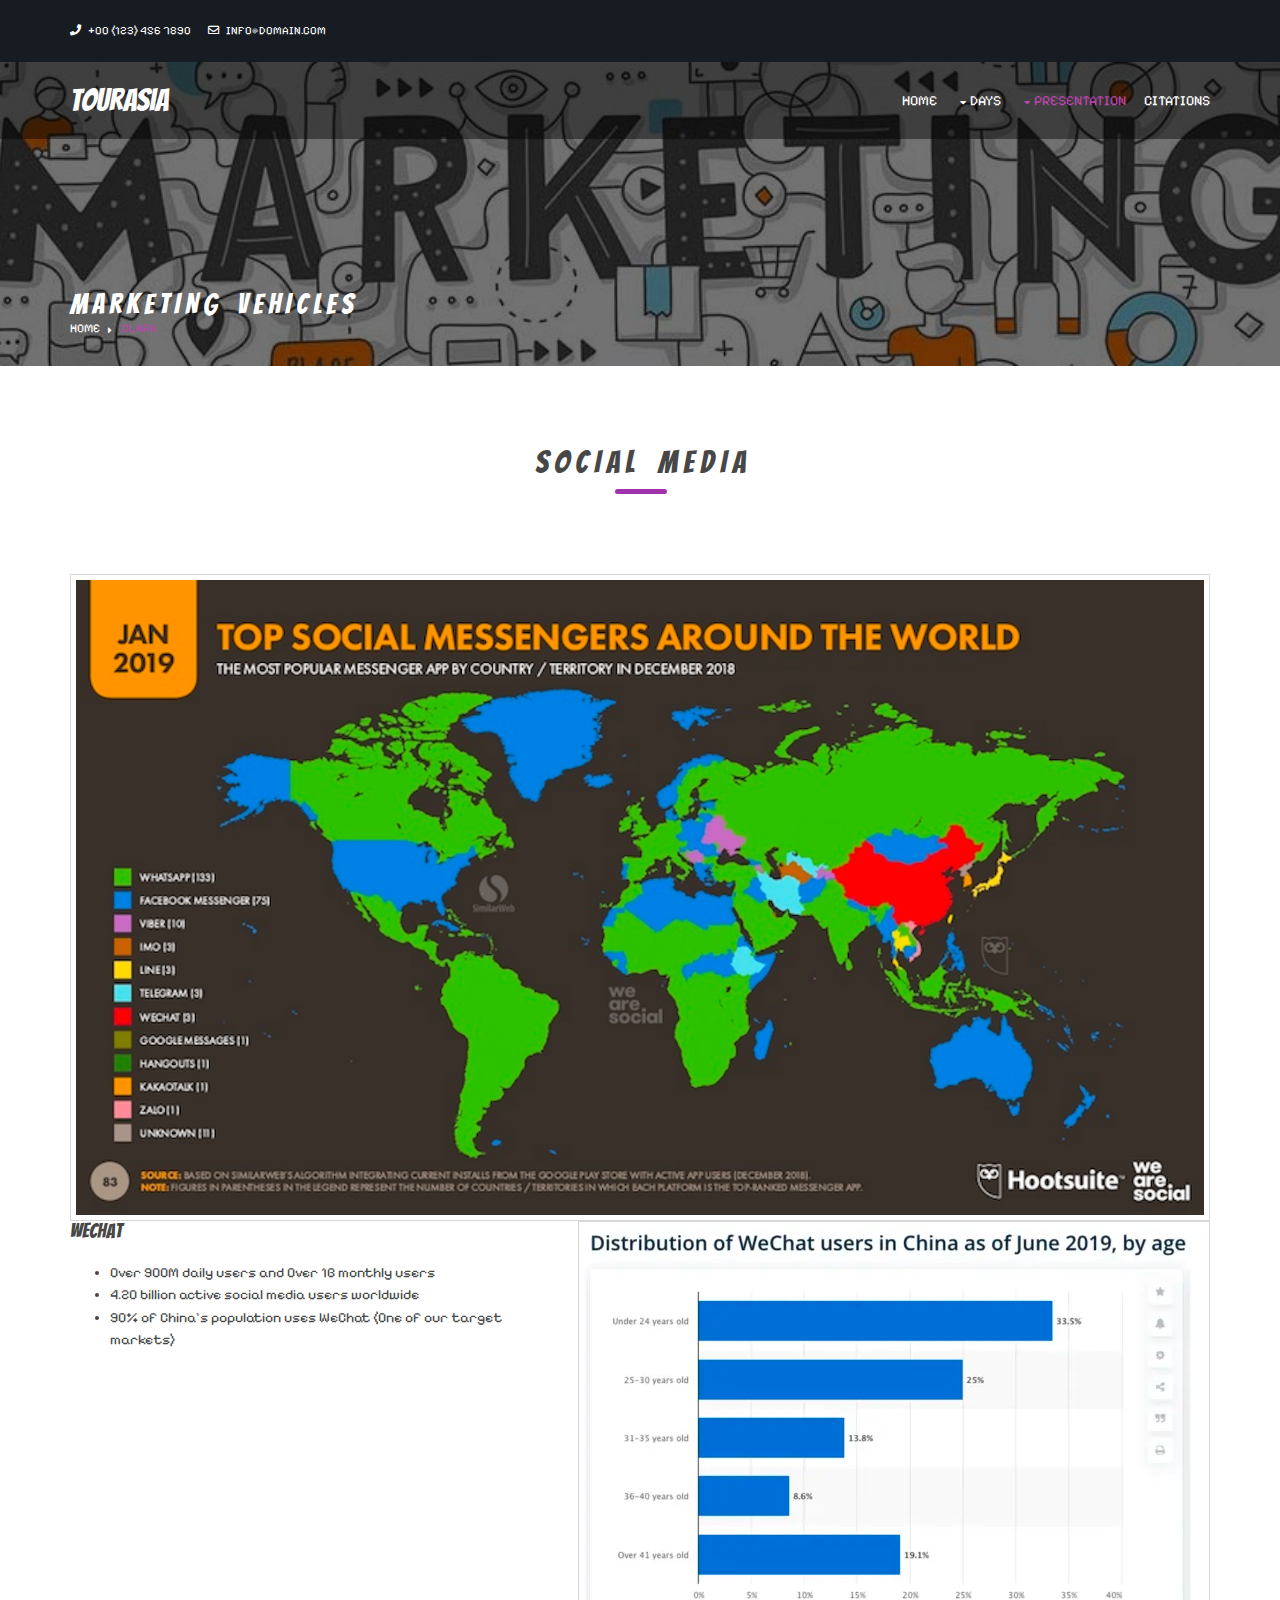
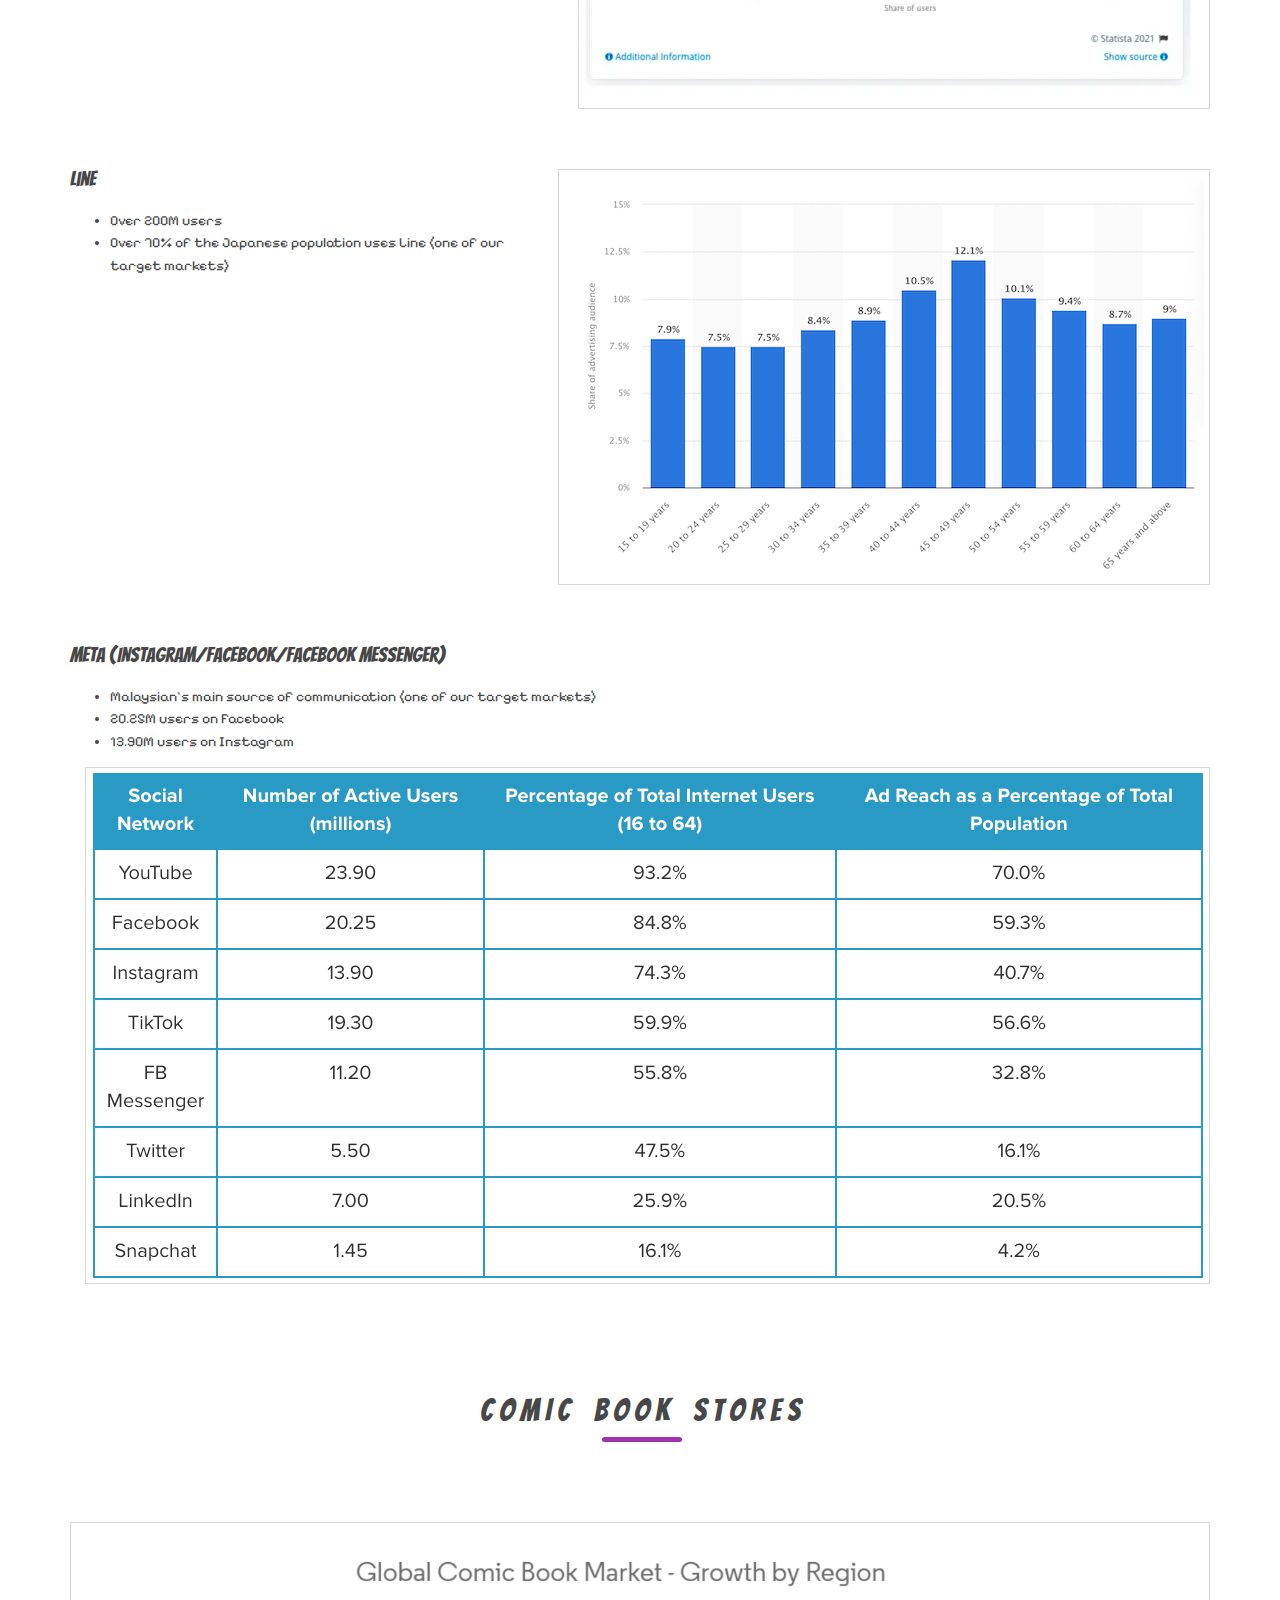
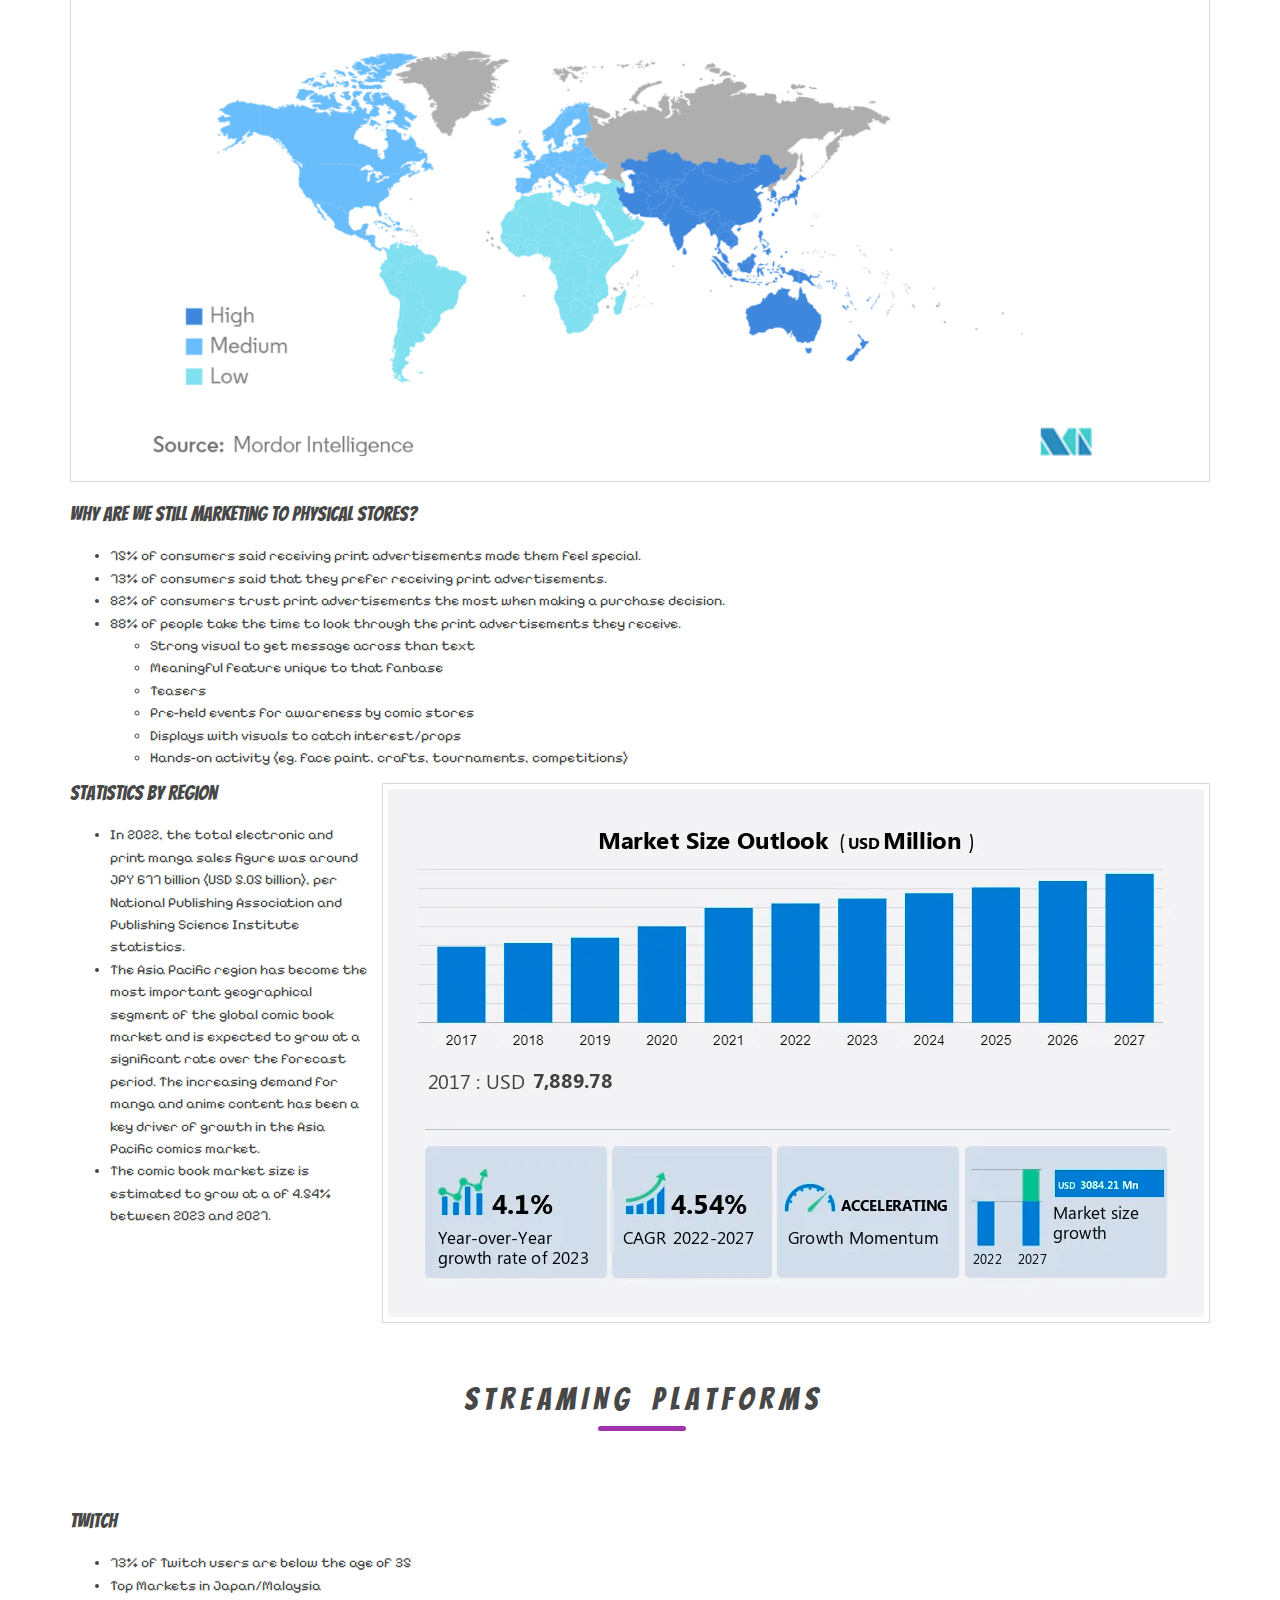
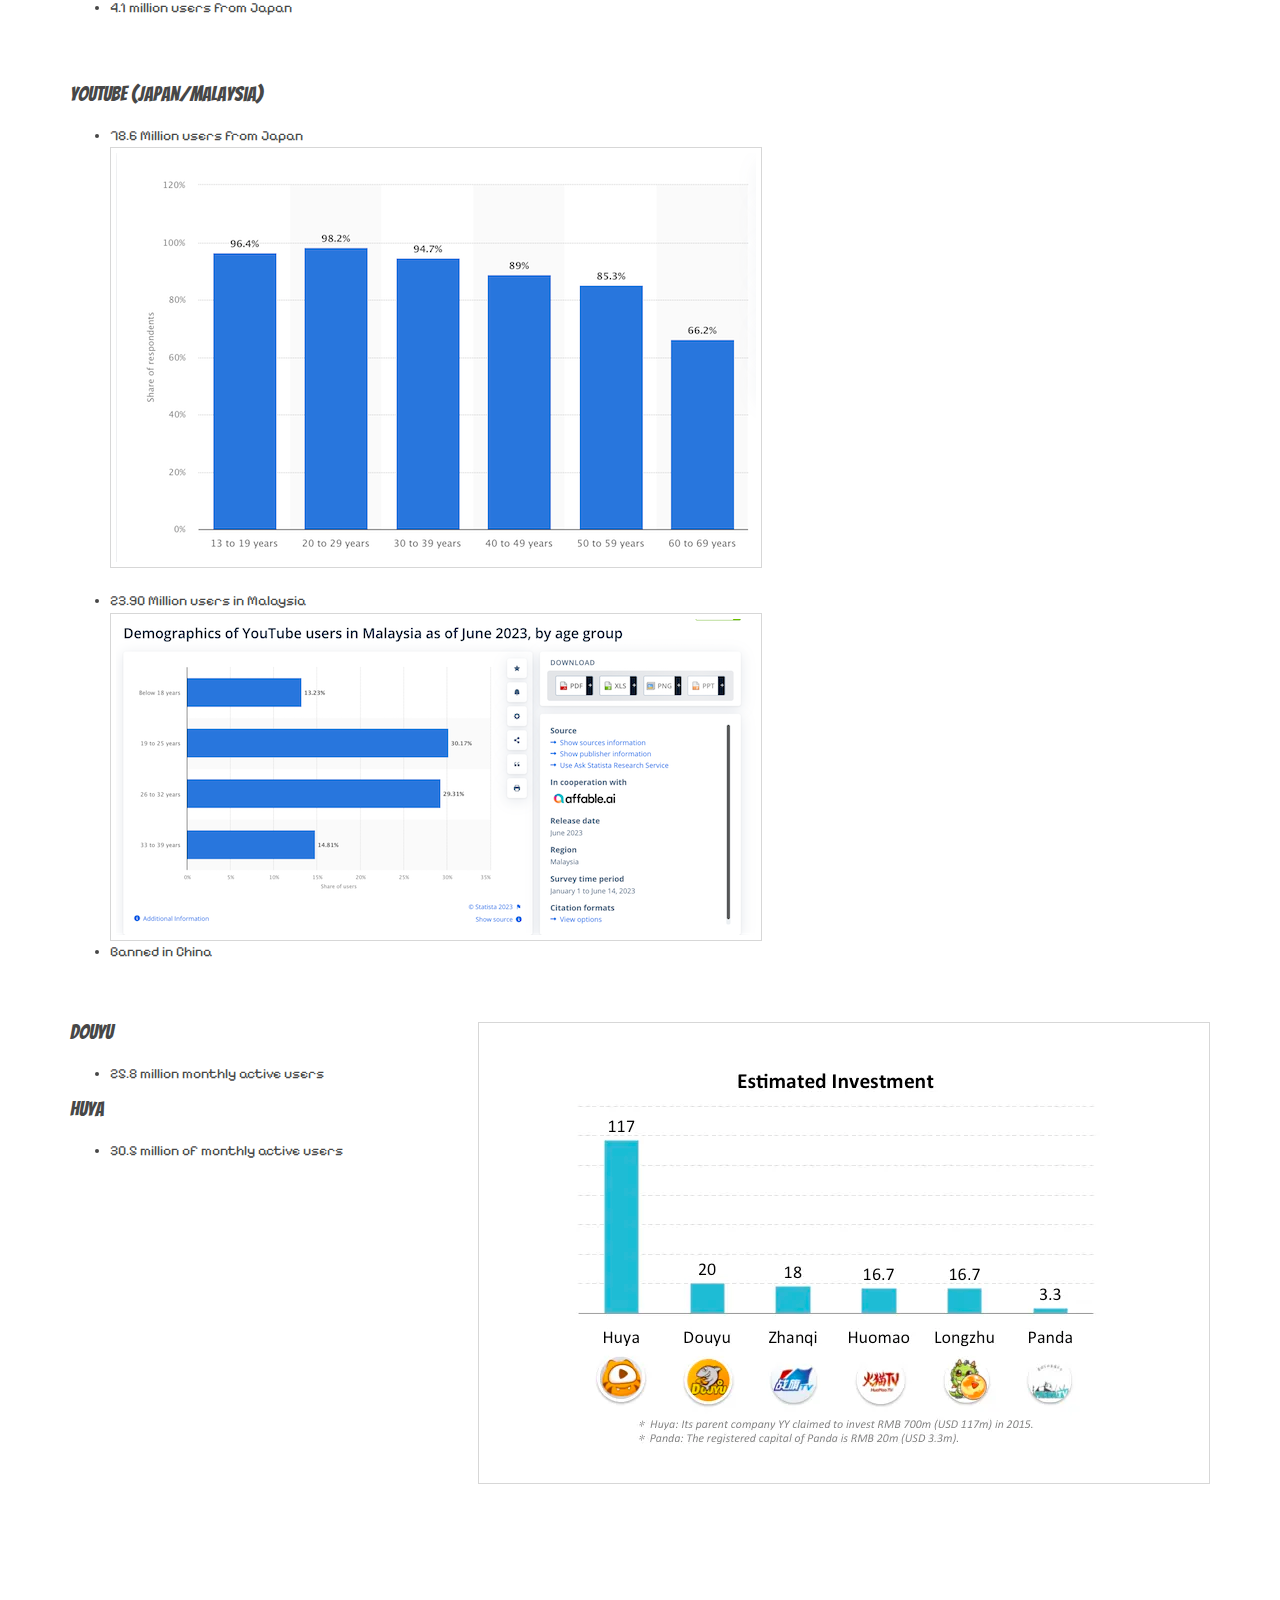
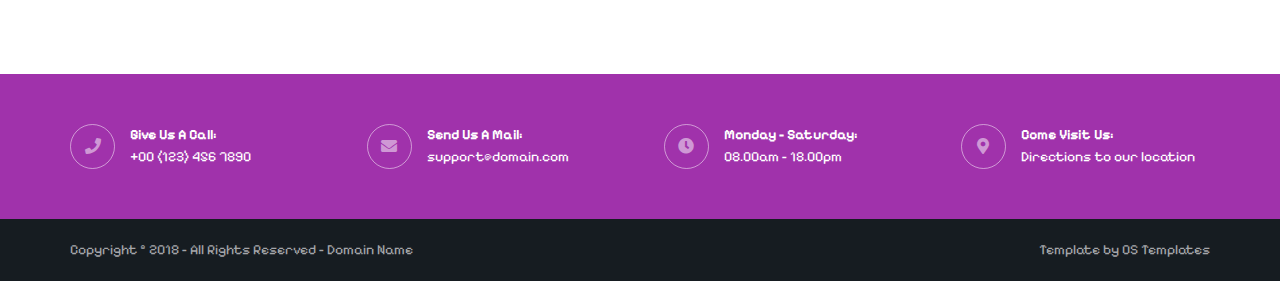
<file: pages/clara.html>
<!DOCTYPE html>
<!--
Template Name: Nocobot
Author: <a href="https://www.os-templates.com/">OS Templates</a>
Author URI: https://www.os-templates.com/
Copyright: OS-Templates.com
Licence: Free to use under our free template licence terms
Licence URI: https://www.os-templates.com/template-terms
-->
<html lang="">
<!-- To declare your language - read more here: https://www.w3.org/International/questions/qa-html-language-declarations -->
<head>
<title>Clara | Marketing Vehicles</title>
<meta charset="utf-8">
<meta name="viewport" content="width=device-width, initial-scale=1.0, maximum-scale=1.0, user-scalable=no">
<link href="../layout/styles/layout.css" rel="stylesheet" type="text/css" media="all">
<link rel="preconnect" href="https://fonts.googleapis.com">
<link rel="preconnect" href="https://fonts.gstatic.com" crossorigin>
<link href="https://fonts.googleapis.com/css2?family=Bangers&family=Pixelify+Sans&family=Questrial:wght@300&display=swap" rel="stylesheet">
</head>
<body id="top">
<!-- ################################################################################################ -->
<!-- ################################################################################################ -->
<!-- ################################################################################################ -->
<div class="wrapper row0">
  <div id="topbar" class="hoc clear">
    <div class="fl_left"> 
      <!-- ################################################################################################ -->
      <ul class="nospace">
        <li><i class="fas fa-phone rgtspace-5"></i> +00 (123) 456 7890</li>
        <li><i class="far fa-envelope rgtspace-5"></i> info@domain.com</li>
      </ul>
      <!-- ################################################################################################ -->
    </div>
  </div>
</div>
<!-- ################################################################################################ -->
<!-- ################################################################################################ -->
<!-- ################################################################################################ -->
<!-- Top Background Image Wrapper -->
<div class="bgded" style="background-image:url('../images/demo/clara_cover.jpeg');"> 
  <!-- ################################################################################################ -->
  <div class="wrapper row1">
    <header id="header" class="hoc clear">
      <div id="logo" class="fl_left"> 
        <!-- ################################################################################################ -->
        <h1><a href="../index.html">TourAsia</a></h1>
        <!-- ################################################################################################ -->
      </div>
      <nav id="mainav" class="fl_right"> 
        <!-- ################################################################################################ -->
        <ul class="clear">
          <li><a href="../index.html">Home</a></li>
          <li><a class="drop">Days</a>
            <ul>
              <li><a href="./day1.html">Day 1</a></li>
              <li><a href="./day2.html">Day 2</a></li>
              <li><a href="./day3.html">Day 3</a></li>
            </ul>
          </li>
          <li class="active"><a class="drop" href="#">Presentation</a>
            <ul>
              <li><a href="./matt.html">Matt</a></li>
              <li><a href="./maggie.html">Maggie</a></li>
              <li><a href="./jas.html">Jas</a></li>
              <li><a href="#">Clara</a></li>
              <li><a href="./clarizze.html">Clarizze</a></li>
            </ul>
          </li>
  
          <li><a href="citations.html">Citations</a></li>
        </ul>
        <!-- ################################################################################################ -->
      </nav>
    </header>
  </div>
  <!-- ################################################################################################ -->
  <!-- ################################################################################################ -->
  <!-- ################################################################################################ -->
  <div class="overlay">
    <div id="breadcrumb" class="hoc clear"> 
      <!-- ################################################################################################ -->
      <h6 class="heading">M a r k e t i n g &nbsp&nbsp V e h i c l e s
      </h6>
      <ul>
        <li><a href="../index.html">Home</a></li>
        <li><a href="#">Clara</a></li>
      </ul>
      <!-- ################################################################################################ -->
    </div>
  </div>
  <!-- ################################################################################################ -->
</div>
<!-- End Top Background Image Wrapper -->
<!-- ################################################################################################ -->
<!-- ################################################################################################ -->
<!-- ################################################################################################ -->
<div class="wrapper row3">
  <main class="hoc container clear"> 
    <!-- main body -->
    <!-- ################################################################################################ -->
    <div class="content"> 

      <div class="group btmspace-50 demo">
        <!-- ################################################################################################ -->
        <figcaption class="sectiontitle">
          <p class="heading underline font-x2">S o c i a l &nbsp&nbsp M e d i a</p>
        </figcaption>
        <img class="img borderedbox inspace-5" src="../images/demo/social_media_world.png" alt=""> 
        <div class="group btmspace-50 demo">
        <img class="imgr borderedbox inspace-5" src="../images/demo/wechat_users.png" alt="">  
        <h1>WeChat</h1>
        <ul>
          <li>
            Over 900M daily users and Over 1B monthly users
          </li>
          <li>
            4.20 billion active social media users worldwide
          </li>
          <li>
            90% of China's population uses WeChat (One of our target markets)
          </li>
        </ul>
        </div>
        <div class="group btmspace-50 demo">
        <img class="imgr borderedbox inspace-5" src="../images/demo/line_users.png" alt="">
        <h1>Line</h1>
        <ul>
          <li>
            Over 200M users
          </li>
          <li>
            Over 70% of the Japanese population uses Line (one of our target markets)
          </li>
        </ul>
        </div>
        <div class="group btmspace-50 demo">
        <h1>Meta (Instagram/Facebook/Facebook Messenger)</h1>
        <ul>
          <li>
            Malaysian's main source of communication (one of our target markets)
          </li>
          <li>
            20.25M users on Facebook
          </li>
          <li>
            13.90M users on Instagram
          </li>
        </ul>
        <img class="imgr borderedbox inspace-5" src="../images/demo/fb_users.png" alt=""> 
      </div>
      </div>
      <div class="group btmspace-50 demo">
        <figcaption class="sectiontitle">
          <p class="heading underline font-x2">C o m i c &nbsp&nbsp B o o k &nbsp&nbsp S t o r e s</p>
        </figcaption>
        <img class="img borderedbox inspace-5" src="../images/demo/comic_book_market.png" alt="">
        <br><br>
        <h1>Why are we still marketing to physical stores?</h1>
        <ul>
          <li>
            75% of consumers said receiving print advertisements made them feel special.
          </li>
          <li>
            73% of consumers said that they prefer receiving print advertisements.
          </li>
          <li>
            82% of consumers trust print advertisements the most when making a purchase decision.
          </li>
          <li>
            88% of people take the time to look through the print advertisements they receive.
            <ul>
              <li>
                Strong visual to get message across than text
              </li>
              <li>
                Meaningful feature unique to that fanbase 
              </li>
              <li>
                Teasers
              </li>
              <li>
                Pre-held events for awareness by comic stores
              </li>
              <li>
                Displays with visuals to catch interest/props
              </li>
              <li>
                Hands-on activity (eg. face paint, crafts, tournaments, competitions)
              </li>
            </ul>
          </li>
        </ul>
        <img class="imgr borderedbox inspace-5" src="../images/demo/market_outlook.png" alt="">
        <h1>Statistics by Region</h1>
        <ul>
          <li>
            In 2022, the total electronic and print manga sales figure was around JPY 677 billion (USD 5.05 billion), 
            per National Publishing Association and Publishing Science Institute statistics. 
          </li>
          <li>
            The Asia Pacific region has become the most important geographical segment of the global comic book market
             and is expected to grow at a significant rate over the forecast period. The increasing demand for manga and 
             anime content has been a key driver of growth in the Asia Pacific comics market.
          </li>
          <li>
            The comic book market size is estimated to grow at a of 4.54% between 2023 and 2027.
          </li>
        </ul>
      </div>
      <div class="group btmspace-50 demo">
        <figcaption class="sectiontitle">
          <p class="heading underline font-x2">S t r e a m i n g &nbsp&nbsp P l a t f o r m s</p>
        </figcaption>
      <div class="group btmspace-50 demo">
        <h1>Twitch</h1> 
        <ul>
          <li>
            73% of Twitch users are below the age of 35
          </li>
          <li>
            Top Markets in Japan/Malaysia 
          </li>
          <li>
            4.1 million users from Japan
          </li>
        </ul>
      </div>
      <div>
      </div> 
      <h1>Youtube (Japan/Malaysia)</h1> 
      <ul>
        <li>
          78.6 Million users from Japan<br>
          <img class="img borderedbox inspace-5" src="../images/demo/jp_yt_users.png" alt="">
        </li>
        <br>
        <li>
          23.90 Million users in Malaysia<br>
          <img class="img borderedbox inspace-5" src="../images/demo/malay_yt_users.png" alt="">
        </li>
        <li>
          Banned in China
        </li>
      </ul>
      <br><br>
      <div class="group btmspace-50 demo">
      <img class="imgr borderedbox inspace-5" src="../images/demo/china_streaming.png" alt="">
        <h1>DouYu</h1> 
        <ul>
          <li>
            25.8 million monthly active users
          </li>
        </ul>
        <h1>Huya</h1> 
        <ul>
          <li>
            30.5 million of monthly active users
          </li>
        </ul>
      </div>
      
      </div>
    </div>
      <!-- ################################################################################################ -->
    <!-- ################################################################################################ -->
    <!-- / main body -->
    <div class="clear"></div>
  </main>
</div>
<!-- ################################################################################################ -->
<!-- ################################################################################################ -->
<!-- ################################################################################################ -->
<div class="wrapper coloured">
  <section id="ctdetails" class="hoc clear"> 
    <!-- ################################################################################################ -->
    <ul class="nospace clear">
      <li class="one_quarter first">
        <div class="block clear"><a href="#"><i class="fas fa-phone"></i></a> <span><strong>Give us a call:</strong> +00 (123) 456 7890</span></div>
      </li>
      <li class="one_quarter">
        <div class="block clear"><a href="#"><i class="fas fa-envelope"></i></a> <span><strong>Send us a mail:</strong> support@domain.com</span></div>
      </li>
      <li class="one_quarter">
        <div class="block clear"><a href="#"><i class="fas fa-clock"></i></a> <span><strong> Monday - Saturday:</strong> 08.00am - 18.00pm</span></div>
      </li>
      <li class="one_quarter">
        <div class="block clear"><a href="#"><i class="fas fa-map-marker-alt"></i></a> <span><strong>Come visit us:</strong> Directions to <a href="#">our location</a></span></div>
      </li>
    </ul>
    <!-- ################################################################################################ -->
  </section>
</div>
<!-- ################################################################################################ -->
<!-- ################################################################################################ -->
<!-- ################################################################################################ -->

<!-- ################################################################################################ -->
<!-- ################################################################################################ -->
<!-- ################################################################################################ -->
<div class="wrapper row5">
  <div id="copyright" class="hoc clear"> 
    <!-- ################################################################################################ -->
    <p class="fl_left">Copyright &copy; 2018 - All Rights Reserved - <a href="#">Domain Name</a></p>
    <p class="fl_right">Template by <a target="_blank" href="https://www.os-templates.com/" title="Free Website Templates">OS Templates</a></p>
    <!-- ################################################################################################ -->
  </div>
</div>
<!-- ################################################################################################ -->
<!-- ################################################################################################ -->
<!-- ################################################################################################ -->
<a id="backtotop" href="#top"><i class="fas fa-chevron-up"></i></a>
<!-- JAVASCRIPTS -->
<script src="../layout/scripts/jquery.min.js"></script>
<script src="../layout/scripts/jquery.backtotop.js"></script>
<script src="../layout/scripts/jquery.mobilemenu.js"></script>
</body>
</html>
</file>
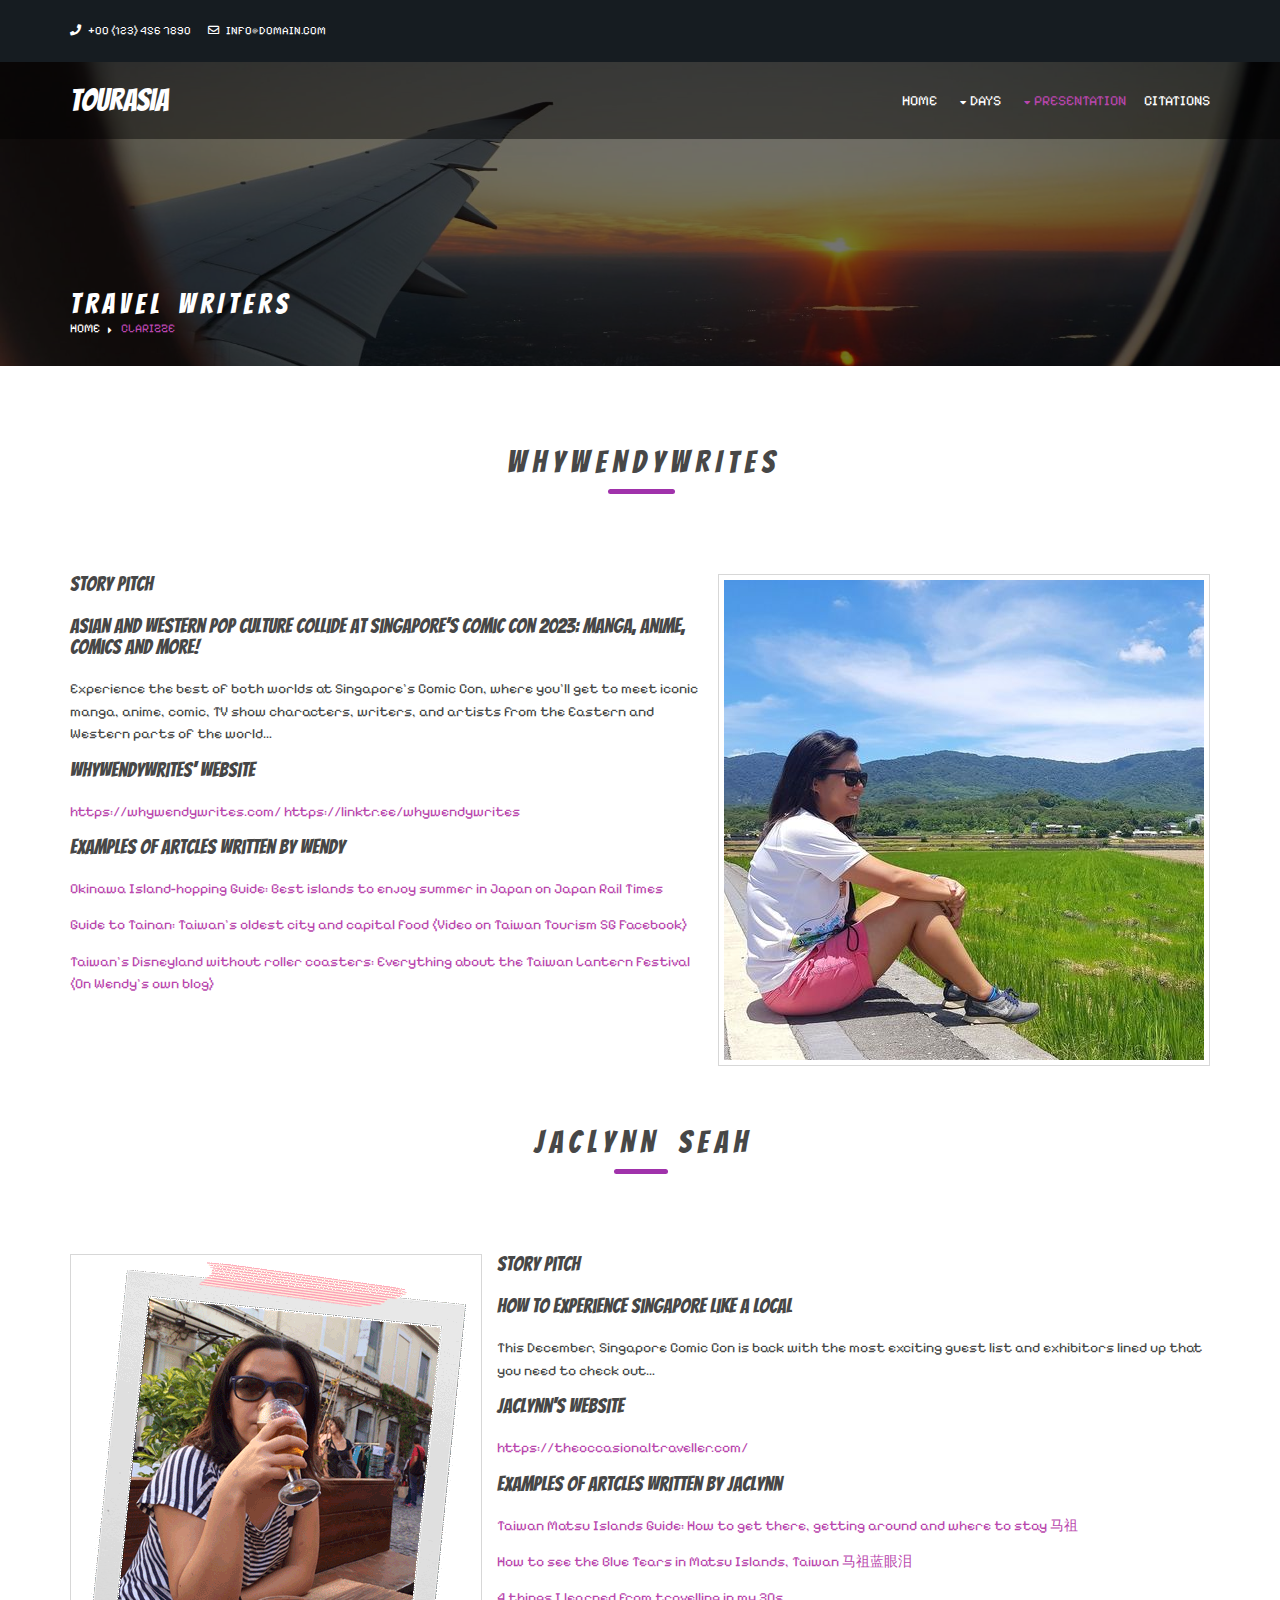
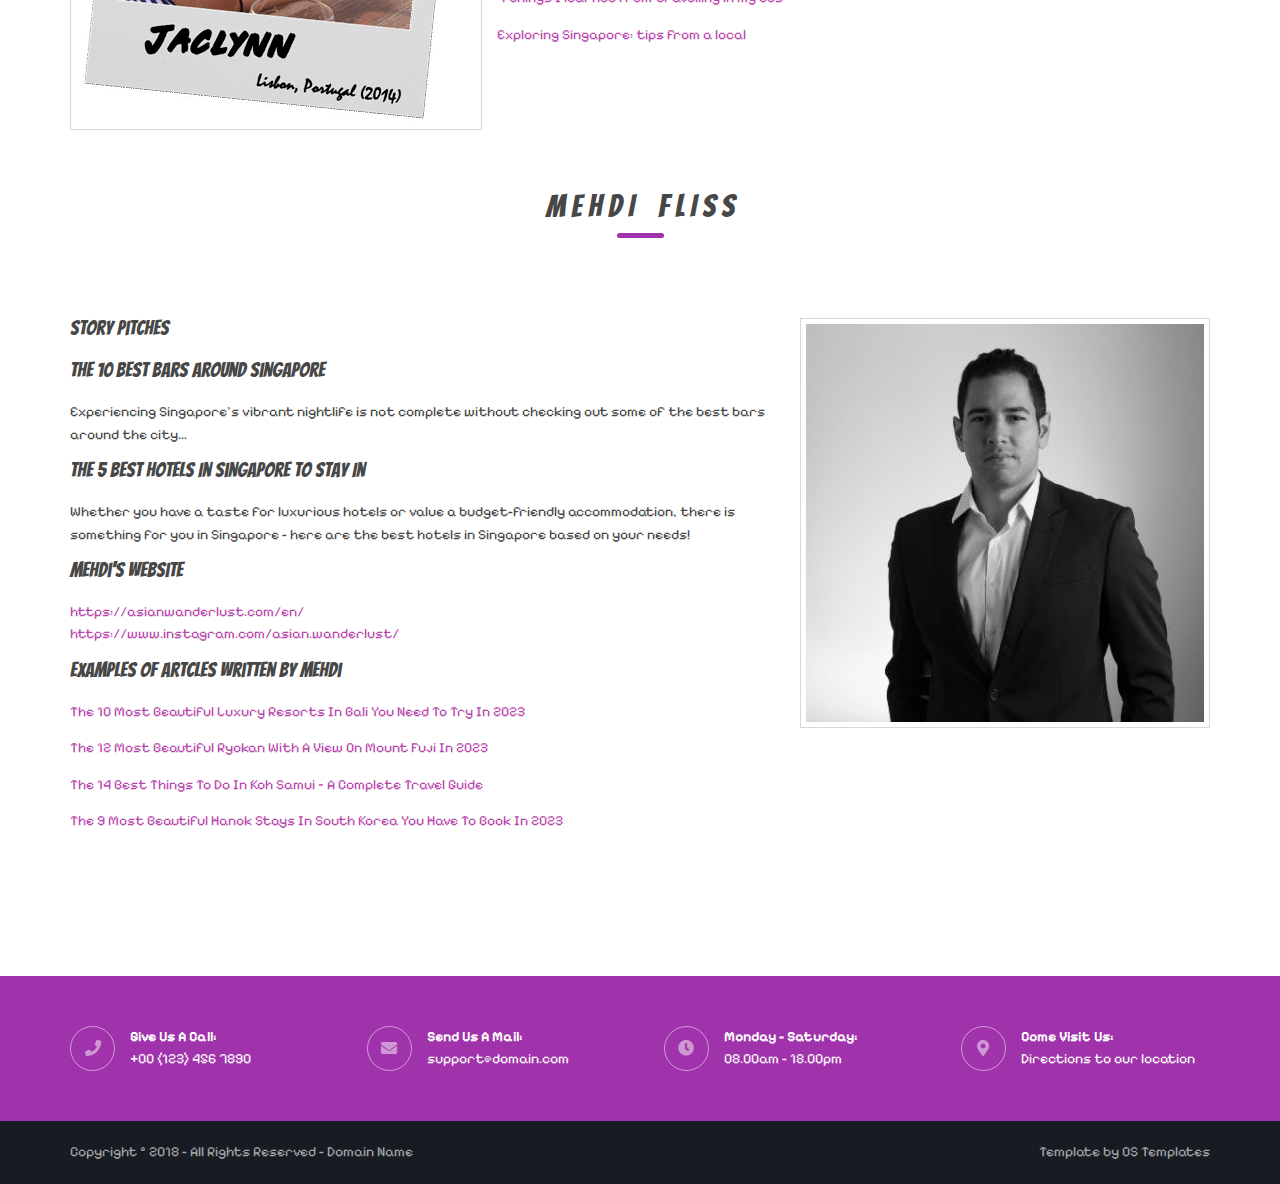
<file: pages/clarizze.html>
<!DOCTYPE html>
<!--
Template Name: Nocobot
Author: <a href="https://www.os-templates.com/">OS Templates</a>
Author URI: https://www.os-templates.com/
Copyright: OS-Templates.com
Licence: Free to use under our free template licence terms
Licence URI: https://www.os-templates.com/template-terms
-->
<html lang="">
<!-- To declare your language - read more here: https://www.w3.org/International/questions/qa-html-language-declarations -->
<head>
<title>Clarizze | Travel Writers</title>
<meta charset="utf-8">
<meta name="viewport" content="width=device-width, initial-scale=1.0, maximum-scale=1.0, user-scalable=no">
<link href="../layout/styles/layout.css" rel="stylesheet" type="text/css" media="all">
<link rel="preconnect" href="https://fonts.googleapis.com">
<link rel="preconnect" href="https://fonts.gstatic.com" crossorigin>
<link href="https://fonts.googleapis.com/css2?family=Bangers&family=Pixelify+Sans&family=Questrial:wght@300&display=swap" rel="stylesheet">
</head>
<body id="top">
<!-- ################################################################################################ -->
<!-- ################################################################################################ -->
<!-- ################################################################################################ -->
<div class="wrapper row0">
  <div id="topbar" class="hoc clear">
    <div class="fl_left"> 
      <!-- ################################################################################################ -->
      <ul class="nospace">
        <li><i class="fas fa-phone rgtspace-5"></i> +00 (123) 456 7890</li>
        <li><i class="far fa-envelope rgtspace-5"></i> info@domain.com</li>
      </ul>
      <!-- ################################################################################################ -->
    </div>
  </div>
</div>
<!-- ################################################################################################ -->
<!-- ################################################################################################ -->
<!-- ################################################################################################ -->
<!-- Top Background Image Wrapper -->
<div class="bgded" style="background-image:url('../images/demo/clarizze_cover.jpeg');"> 
  <!-- ################################################################################################ -->
  <div class="wrapper row1">
    <header id="header" class="hoc clear">
      <div id="logo" class="fl_left"> 
        <!-- ################################################################################################ -->
        <h1><a href="../index.html">TourAsia</a></h1>
        <!-- ################################################################################################ -->
      </div>
      <nav id="mainav" class="fl_right"> 
        <!-- ################################################################################################ -->
        <ul class="clear">
          <li><a href="../index.html">Home</a></li>
          <li><a class="drop">Days</a>
            <ul>
              <li><a href="./day1.html">Day 1</a></li>
              <li><a href="./day2.html">Day 2</a></li>
              <li><a href="./day3.html">Day 3</a></li>
            </ul>
          </li>
          <li class="active"><a class="drop" href="#">Presentation</a>
            <ul>
              <li><a href="./matt.html">Matt</a></li>  
              <li><a href="./maggie.html">Maggie</a></li>
              <li><a href="./jas.html">Jas</a></li>
              <li><a href="./clara.html">Clara</a></li>
              <li><a href="#">Clarizze</a></li>
              
            </ul>
          </li>
  
          <li><a href="citations.html">Citations</a></li>
        </ul>
        <!-- ################################################################################################ -->
      </nav>
    </header>
  </div>
  <!-- ################################################################################################ -->
  <!-- ################################################################################################ -->
  <!-- ################################################################################################ -->
  <div class="overlay">
    <div id="breadcrumb" class="hoc clear"> 
      <!-- ################################################################################################ -->
      <h6 class="heading">T r a v e l &nbsp&nbsp W r i t e r s
      </h6>
      <ul>
        <li><a href="../index.html">Home</a></li>
        <li><a href="#">Clarizze</a></li>
      </ul>
      <!-- ################################################################################################ -->
    </div>
  </div>
  <!-- ################################################################################################ -->
</div>
<!-- End Top Background Image Wrapper -->
<!-- ################################################################################################ -->
<!-- ################################################################################################ -->
<!-- ################################################################################################ -->
<div class="wrapper row3">
  <main class="hoc container clear"> 
    <!-- main body -->
    <!-- ################################################################################################ -->
    <div class="content"> 
      <div class="group btmspace-50 demo">
        <!-- ################################################################################################ -->
        <figcaption class="sectiontitle">
          <p class="heading underline font-x2">W h y W e n d y W r i t e s</p>
        </figcaption>
        <img class="imgr borderedbox inspace-5" src="../images/demo/whywendywrites.jpeg" alt="">  
        <h1>Story Pitch<br><br>Asian and Western pop culture collide at Singapore’s Comic Con 2023: manga, anime, comics and more!</h1>
        <p>Experience the best of both worlds at Singapore’s Comic Con, where you’ll get to meet iconic manga, anime, comic, TV show characters, writers, 
          and artists from the Eastern and Western parts of the world…
        </p>
        <h1>WhyWendyWrites' Website</h1>
        <p><a href="https://whywendywrites.com/">https://whywendywrites.com/</a>
        <a href="https://linktr.ee/whywendywrites">https://linktr.ee/whywendywrites</a>
        </p>
        <h1>Examples of Artcles written by Wendy</h1>
        <p><a href="https://japanrailtimes.japanrailcafe.com.sg/web/article/seasons/okinawa-island-hopping-guide">Okinawa Island-hopping Guide: Best islands to enjoy summer in Japan on Japan Rail Times</a></p>
        <p><a href="https://www.facebook.com/watch/live/?extid=CL-UNK-UNK-UNK-IOS_GK0T-GK1C&mibextid=74l4GC&ref=watch_permalink&v=225408290549614">Guide to Tainan: Taiwan's oldest city and capital food (Video on Taiwan Tourism SG Facebook)</a></p>
        <p><a href="https://whywendywrites.com/taiwanlanternfestival/">Taiwan's Disneyland without roller coasters: Everything about the Taiwan Lantern Festival (On Wendy's own blog)</a></p>
      </div>
      <div class="group btmspace-50 demo">
        <figcaption class="sectiontitle">
          <p class="heading underline font-x2">J a c l y n n &nbsp&nbsp S e a h</p>
        </figcaption>
        <img class="imgl borderedbox inspace-5" src="../images/demo/jaclynn_seah.png" alt="">
        <h1>Story Pitch<br><br>How to experience Singapore like a local</h1>
        <p>This December, Singapore Comic Con is back with the most exciting guest list and exhibitors lined 
          up that you need to check out…
        </p>
        <h1>Jaclynn's Website</h1>
        <p><a href="https://theoccasionaltraveller.com/">https://theoccasionaltraveller.com/</a></p>
        <h1>Examples of Artcles written by Jaclynn</h1>
        <p><a href="https://theoccasionaltraveller.com/taiwan-matsu-islands-guide/">Taiwan Matsu Islands Guide: How to get there, getting around and where to stay 马祖</a></p>
        <p><a href="https://theoccasionaltraveller.com/blue-tears-matsu-islands-taiwan/">How to see the Blue Tears in Matsu Islands, Taiwan 马祖蓝眼泪</a></p>
        <p><a href="https://theoccasionaltraveller.com/travelling-in-my-30s/">4 things I learned from travelling in my 30s</a></p>
        <p><a href="https://theoccasionaltraveller.com/singapore/">Exploring Singapore: tips from a local</a></p>
      </div>
      <div class="group btmspace-50 demo">
        <figcaption class="sectiontitle">
          <p class="heading underline font-x2">M e h d i &nbsp&nbsp F l i s s</p>
        </figcaption>
        <img class="imgr borderedbox inspace-5" src="../images/demo/mehdi_fliss.jpeg" alt="">
        <h1>Story Pitches<br><br>The 10 Best Bars Around Singapore</h1>
        <p> Experiencing Singapore’s vibrant nightlife is not complete without 
          checking out some of the best bars around the city…
        </p>
        <h1>The 5 Best Hotels In Singapore To Stay In</h1>
        <p>
          Whether you have a taste for luxurious hotels or value a budget-friendly accommodation, there is something for you in Singapore - here are the best hotels in Singapore based on your needs!
        </p>
        <h1>Mehdi's Website</h1>
        <p><a href="https://asianwanderlust.com/en/">https://asianwanderlust.com/en/</a>
        <br><a href="https://www.instagram.com/asian.wanderlust/">https://www.instagram.com/asian.wanderlust/</a></p>
        <h1>Examples of Artcles written by Mehdi</h1>
        <p><a href="https://asianwanderlust.com/en/bali-resorts/">The 10 Most Beautiful Luxury Resorts In Bali You Need To Try In 2023</a></p>
        <p><a href="https://asianwanderlust.com/en/mt-fuji-ryokan/">The 12 Most Beautiful Ryokan With A View On Mount Fuji In 2023</a></p>
        <p><a href="https://asianwanderlust.com/en/best-things-to-do-in-koh-samui/">The 14 Best Things To Do In Koh Samui – A Complete Travel Guide</a></p>
        <p><a href="https://asianwanderlust.com/en/best-hanok-stay-in-korea/">The 9 Most Beautiful Hanok Stays In South Korea You Have To Book In 2023</a></p>
      </div>
    </div>
      <!-- ################################################################################################ -->
    <!-- ################################################################################################ -->
    <!-- / main body -->
    <div class="clear"></div>
  </main>
</div>
<!-- ################################################################################################ -->
<!-- ################################################################################################ -->
<!-- ################################################################################################ -->
<div class="wrapper coloured">
  <section id="ctdetails" class="hoc clear"> 
    <!-- ################################################################################################ -->
    <ul class="nospace clear">
      <li class="one_quarter first">
        <div class="block clear"><a href="#"><i class="fas fa-phone"></i></a> <span><strong>Give us a call:</strong> +00 (123) 456 7890</span></div>
      </li>
      <li class="one_quarter">
        <div class="block clear"><a href="#"><i class="fas fa-envelope"></i></a> <span><strong>Send us a mail:</strong> support@domain.com</span></div>
      </li>
      <li class="one_quarter">
        <div class="block clear"><a href="#"><i class="fas fa-clock"></i></a> <span><strong> Monday - Saturday:</strong> 08.00am - 18.00pm</span></div>
      </li>
      <li class="one_quarter">
        <div class="block clear"><a href="#"><i class="fas fa-map-marker-alt"></i></a> <span><strong>Come visit us:</strong> Directions to <a href="#">our location</a></span></div>
      </li>
    </ul>
    <!-- ################################################################################################ -->
  </section>
</div>
<!-- ################################################################################################ -->
<!-- ################################################################################################ -->
<!-- ################################################################################################ -->
<!-- ################################################################################################ -->
<!-- ################################################################################################ -->
<!-- ################################################################################################ -->
<div class="wrapper row5">
  <div id="copyright" class="hoc clear"> 
    <!-- ################################################################################################ -->
    <p class="fl_left">Copyright &copy; 2018 - All Rights Reserved - <a href="#">Domain Name</a></p>
    <p class="fl_right">Template by <a target="_blank" href="https://www.os-templates.com/" title="Free Website Templates">OS Templates</a></p>
    <!-- ################################################################################################ -->
  </div>
</div>
<!-- ################################################################################################ -->
<!-- ################################################################################################ -->
<!-- ################################################################################################ -->
<a id="backtotop" href="#top"><i class="fas fa-chevron-up"></i></a>
<!-- JAVASCRIPTS -->
<script src="../layout/scripts/jquery.min.js"></script>
<script src="../layout/scripts/jquery.backtotop.js"></script>
<script src="../layout/scripts/jquery.mobilemenu.js"></script>
</body>
</html>
</file>
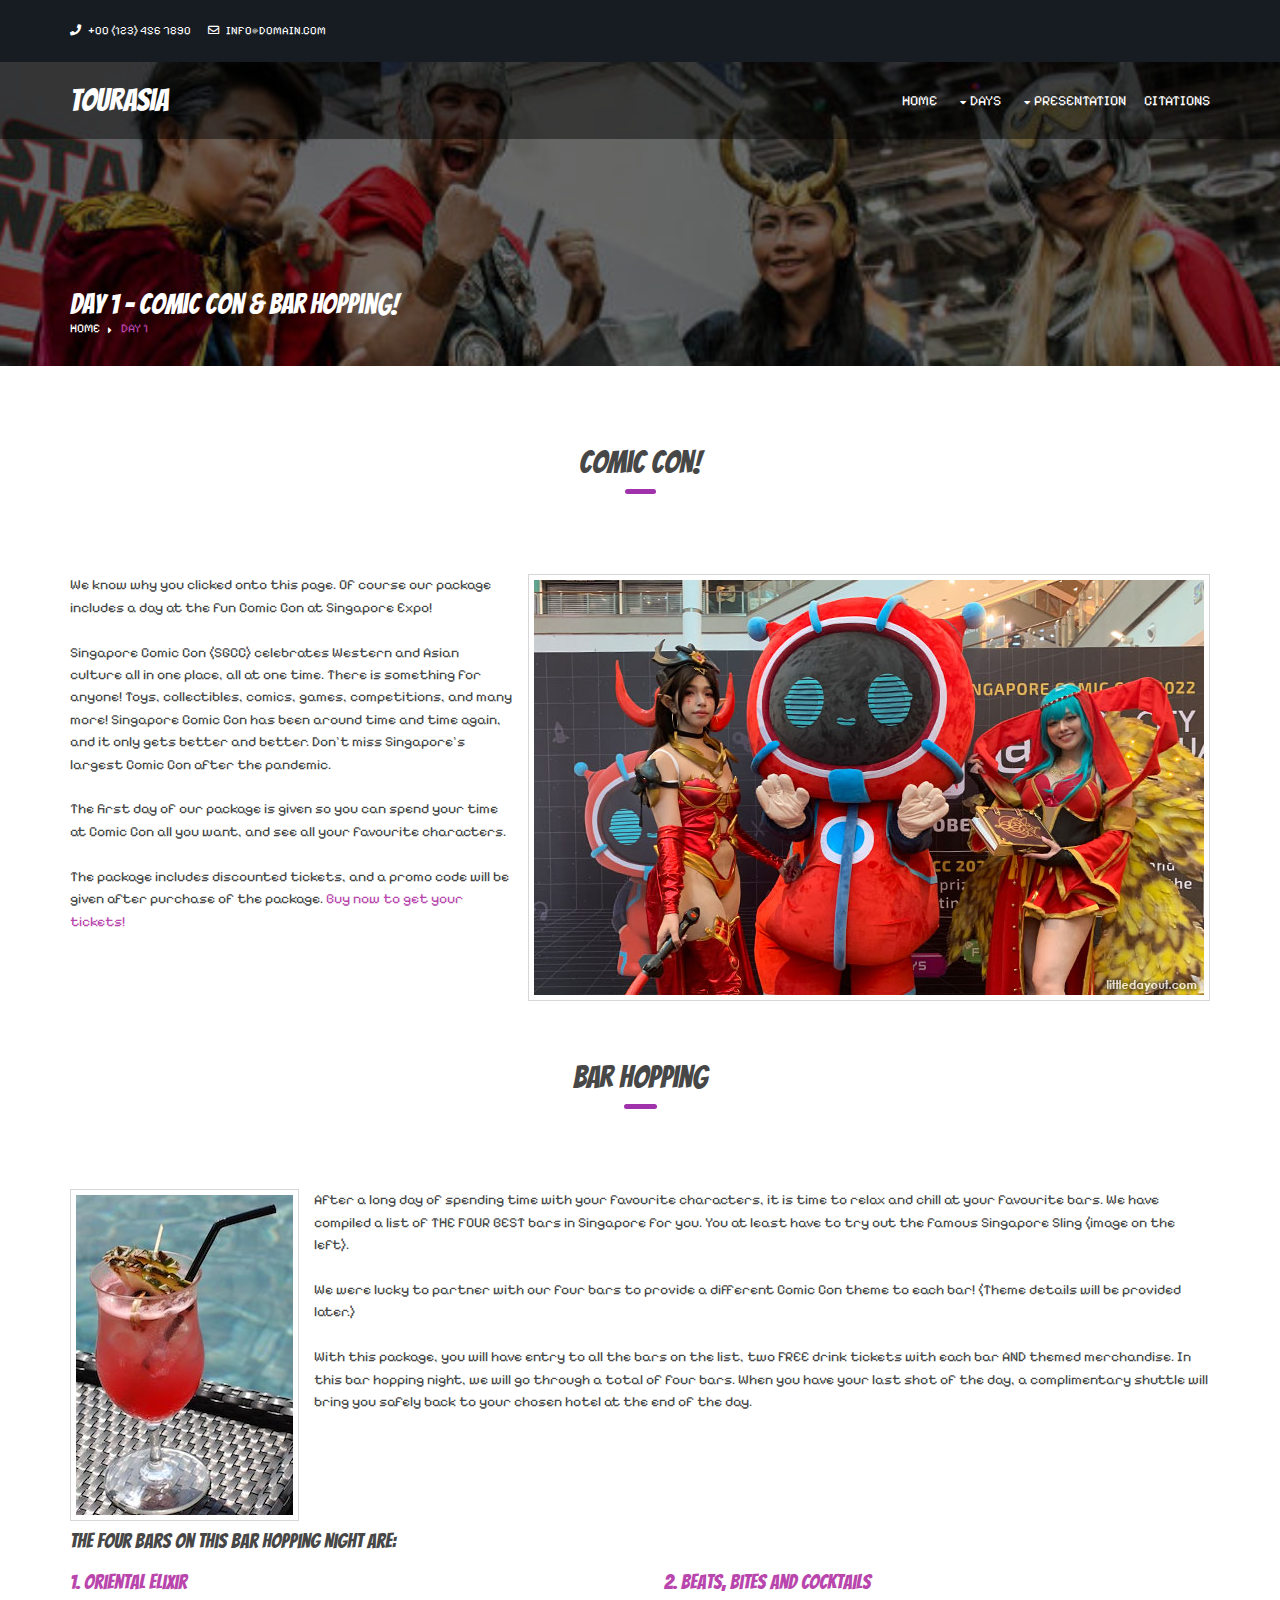
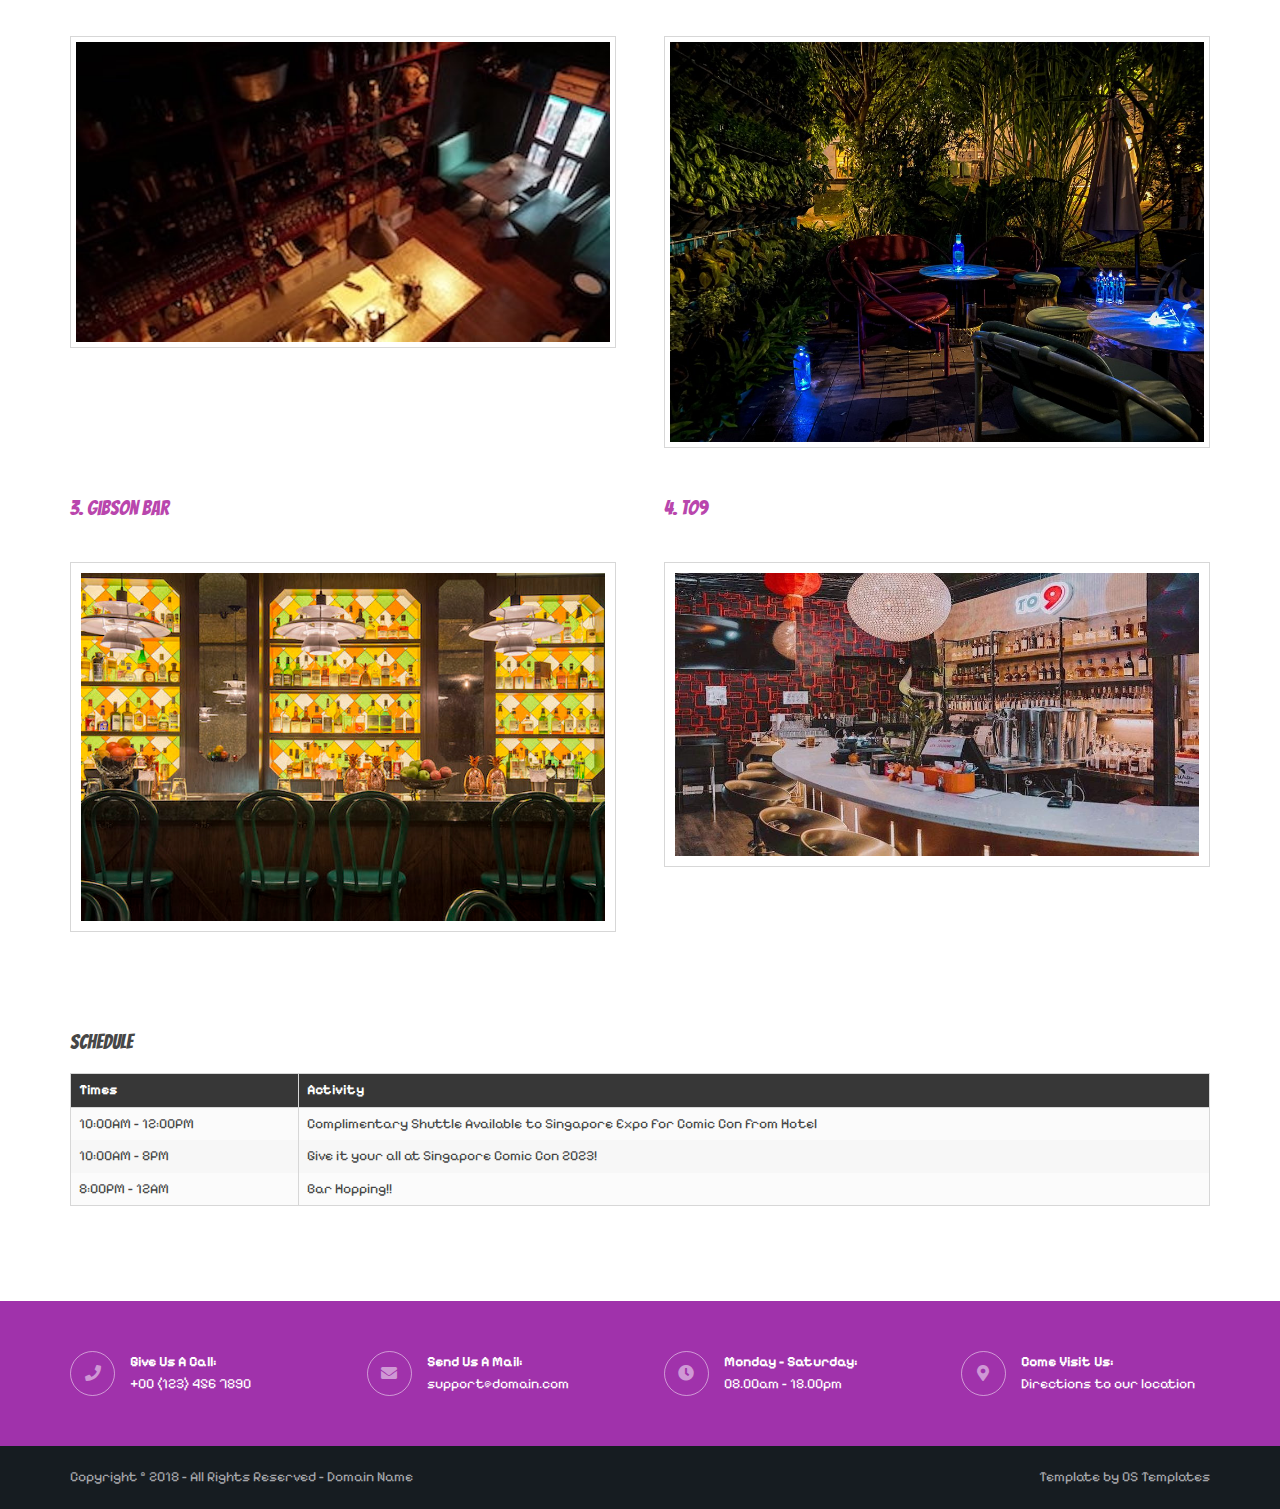
<file: pages/day1.html>
<!DOCTYPE html>
<!--
Template Name: Nocobot
Author: <a href="https://www.os-templates.com/">OS Templates</a>
Author URI: https://www.os-templates.com/
Copyright: OS-Templates.com
Licence: Free to use under our free template licence terms
Licence URI: https://www.os-templates.com/template-terms
-->
<html lang="">
<!-- To declare your language - read more here: https://www.w3.org/International/questions/qa-html-language-declarations -->
<head>
<title>TourAsia | Day 1</title>
<meta charset="utf-8">
<meta name="viewport" content="width=device-width, initial-scale=1.0, maximum-scale=1.0, user-scalable=no">
<link href="../layout/styles/layout.css" rel="stylesheet" type="text/css" media="all">
<link rel="preconnect" href="https://fonts.googleapis.com">
<link rel="preconnect" href="https://fonts.gstatic.com" crossorigin>
<link href="https://fonts.googleapis.com/css2?family=Bangers&family=Pixelify+Sans&family=Questrial:wght@300&display=swap" rel="stylesheet">
</head>
<body id="top">
<!-- ################################################################################################ -->
<!-- ################################################################################################ -->
<!-- ################################################################################################ -->
<div class="wrapper row0">
  <div id="topbar" class="hoc clear">
    <div class="fl_left"> 
      <!-- ################################################################################################ -->
      <ul class="nospace">
        <li><i class="fas fa-phone rgtspace-5"></i> +00 (123) 456 7890</li>
        <li><i class="far fa-envelope rgtspace-5"></i> info@domain.com</li>
      </ul>
      <!-- ################################################################################################ -->
    </div>
  </div>
</div>
<!-- ################################################################################################ -->
<!-- ################################################################################################ -->
<!-- ################################################################################################ -->
<!-- Top Background Image Wrapper -->
<div class="bgded" style="background-image:url('../images/demo/day1_cover.jpeg');"> 
  <!-- ################################################################################################ -->
  <div class="wrapper row1">
    <header id="header" class="hoc clear">
      <div id="logo" class="fl_left"> 
        <!-- ################################################################################################ -->
        <h1><a href="../index.html">TourAsia</a></h1>
        <!-- ################################################################################################ -->
      </div>
      <nav id="mainav" class="fl_right"> 
        <!-- ################################################################################################ -->
        <ul class="clear">
          <li class=><a href="../index.html">Home</a></li>
          <li><a class="drop">Days</a>
            <ul>
              <li><a href="#">Day 1</a></li>
              <li><a href="./day2.html">Day 2</a></li>
              <li><a href="./day3.html">Day 3</a></li>
            </ul>
          </li>
          <li><a class="drop" href="#">Presentation</a>
            <ul>
              <li><a href="./matt.html">Matt</a></li>
              <li><a href="./maggie.html">Maggie</a></li>
              <li><a href="./jas.html">Jas</a></li>
              <li><a href="./clara.html">Clara</a></li>
              <li><a href="./clarizze.html">Clarizze</a></li>
            </ul>
          </li>
  
          <li><a href="citations.html">Citations</a></li>
        </ul>
        <!-- <ul class="clear">
          <li><a href="../index.html">Home</a></li>
          <li class="active"><a class="drop" href="#">Pages</a>
            <ul>
              <li><a href="gallery.html">Gallery</a></li>
              <li class="active"><a href="full-width.html">Full Width</a></li>
              <li><a href="sidebar-left.html">Sidebar Left</a></li>
              <li><a href="sidebar-right.html">Sidebar Right</a></li>
              <li><a href="basic-grid.html">Basic Grid</a></li>
              <li><a href="font-icons.html">Font Icons</a></li>
            </ul>
          </li>
          <li><a class="drop" href="#">Dropdown</a>
            <ul>
              <li><a href="#">Level 2</a></li>
              <li><a class="drop" href="#">Level 2 + Drop</a>
                <ul>
                  <li><a href="#">Level 3</a></li>
                  <li><a href="#">Level 3</a></li>
                  <li><a href="#">Level 3</a></li>
                </ul>
              </li>
              <li><a href="#">Level 2</a></li>
            </ul>
          </li>
          <li><a href="#">Link Text</a></li>
          <li><a href="#">Link Text</a></li>
          <li><a href="#">Link Text</a></li>
        </ul> -->
        <!-- ################################################################################################ -->
      </nav>
    </header>
  </div>
  <!-- ################################################################################################ -->
  <!-- ################################################################################################ -->
  <!-- ################################################################################################ -->
  <div class="overlay">
    <div id="breadcrumb" class="hoc clear"> 
      <!-- ################################################################################################ -->
      <h6 class="heading">Day 1 - Comic Con & Bar Hopping!
      </h6>
      <ul>
        <li><a href="../index.html">Home</a></li>
        <li><a href="#">Day 1</a></li>
      </ul>
      <!-- ################################################################################################ -->
    </div>
  </div>
  <!-- ################################################################################################ -->
</div>
<!-- End Top Background Image Wrapper -->
<!-- ################################################################################################ -->
<!-- ################################################################################################ -->
<!-- ################################################################################################ -->
<div class="wrapper row3">
  <main class="hoc container clear"> 
    <!-- main body -->
    <!-- ################################################################################################ -->
    <div class="content"> 
      <div class="group btmspace-50 demo">
        <!-- ################################################################################################ -->
        <figcaption class="sectiontitle">
          <p class="heading underline font-x2">Comic Con!</p>
        </figcaption>
        <img class="imgr borderedbox inspace-5" src="../images/demo/cc_mascot.jpeg" alt="">  
        <p>
            We know why you clicked onto this page. Of course our package includes a day at the fun Comic Con at Singapore Expo!
            <br><br>
            Singapore Comic Con (SGCC) celebrates Western and Asian culture all in one place, all at one time. 
            There is something for anyone! Toys, collectibles, comics, games, competitions, and many more! 
            Singapore Comic Con has been around time and time again, and it only gets better and better. 
            Don't miss Singapore's largest Comic Con after the pandemic. 
          <br><br>
          The first day of our package is given so you can spend your time at Comic Con all you want, and see all your favourite characters.
          <br><br>
            The package includes discounted tickets, and a promo code will be given after purchase of the package. 
            <a href="#">Buy now to get your tickets!</a></p>
      </div>
      <div class="group btmspace-50 demo">
        <figcaption class="sectiontitle">
          <p class="heading underline font-x2">Bar Hopping</p>
        </figcaption>
        <img class="imgl borderedbox inspace-5" src="../images/demo/sg_sling.jpeg" alt="">
        <p>After a long day of spending time with your favourite characters, it is time to relax and chill at your favourite bars.
        We have compiled a list of THE FOUR BEST bars in Singapore for you. You at least have to try out the famous Singapore Sling (image on the left).
        <br><br>
        We were lucky to partner with our four bars to provide a different Comic Con theme to each bar! (Theme details will be provided later.)
        <br><br>
        With this package, you will have entry to all the bars on the list, two FREE drink tickets with each bar AND themed merchandise.
        In this bar hopping night, we will go through a total of four bars.
        When you have your last shot of the day, a complimentary shuttle will bring you safely back to your chosen hotel at the end of the day.
        <br><br> 
        <div class="group btmspace-50 demo">
          <h1>The four bars on this bar hopping night are:</h1>
          <div class="one_half first">
            <h6 class="heading"><a href="#">1. Oriental Elixir</a></h6>
            <br><img class="inspace-5 borderedbox" src="../images/demo/oriental_elixir.jpeg" alt="">
          </div>
          
          <div class="one_half">
            <h6 class="heading"><a href="#">2. Beats, Bites and Cocktails</a></h6>
            <br><img class="inspace-5 borderedbox" src="../images/demo/beats_bites_cocktail.jpeg" alt="">
          </div>
        </div>
        <div class="group btmspace-50 demo">
          <div class="one_half first">
            <h6 class="heading"><a href="#">3. Gibson Bar</a></h6>
            <br><img class="inspace-10 borderedbox"" src="../images/demo/gibson_bar.jpeg" alt="">
          </div>
          <div class="one_half">
            <h6 class="heading"><a href="#">4. To9</a></h6>
            <br><img class="inspace-10 borderedbox"" src="../images/demo/to9.jpeg" alt="">
          </div>
        </div>
        </p>
        </div>
      <h1>Schedule</h1>
      <div class="scrollable">
        <table>
          <thead>
            <tr>
              <th>Times</th>
              <th>Activity</th>
            </tr>
          </thead>
          <tbody>
            <tr>
              <td>10:00AM - 12:00PM</td>
              <td>Complimentary Shuttle Available to Singapore Expo for Comic Con from Hotel</td>
            </tr>
            <tr>
              <td>10:00AM - 8PM</td>
              <td>Give it your all at Singapore Comic Con 2023!</td>
            </tr>
            <tr>
              <td>8:00PM - 12AM</td>
              <td>Bar Hopping!!
              </td>
            </tr>
          </tbody>
        </table>
      </div>
      <!-- <div id="comments">
        <h2>Comments</h2>
        <ul>
          <li>
            <article>
              <header>
                <figure class="avatar"><img src="../images/demo/avatar.png" alt=""></figure>
                <address>
                By <a href="#">A Name</a>
                </address>
                <time datetime="2045-04-06T08:15+00:00">Friday, 6<sup>th</sup> April 2045 @08:15:00</time>
              </header>
              <div class="comcont">
                <p>This is an example of a comment made on a post. You can either edit the comment, delete the comment or reply to the comment. Use this as a place to respond to the post or to share what you are thinking.</p>
              </div>
            </article>
          </li>
          <li>
            <article>
              <header>
                <figure class="avatar"><img src="../images/demo/avatar.png" alt=""></figure>
                <address>
                By <a href="#">A Name</a>
                </address>
                <time datetime="2045-04-06T08:15+00:00">Friday, 6<sup>th</sup> April 2045 @08:15:00</time>
              </header>
              <div class="comcont">
                <p>This is an example of a comment made on a post. You can either edit the comment, delete the comment or reply to the comment. Use this as a place to respond to the post or to share what you are thinking.</p>
              </div>
            </article>
          </li>
          <li>
            <article>
              <header>
                <figure class="avatar"><img src="../images/demo/avatar.png" alt=""></figure>
                <address>
                By <a href="#">A Name</a>
                </address>
                <time datetime="2045-04-06T08:15+00:00">Friday, 6<sup>th</sup> April 2045 @08:15:00</time>
              </header>
              <div class="comcont">
                <p>This is an example of a comment made on a post. You can either edit the comment, delete the comment or reply to the comment. Use this as a place to respond to the post or to share what you are thinking.</p>
              </div>
            </article>
          </li>
        </ul>
        <h2>Write A Comment</h2>
        <form action="#" method="post">
          <div class="one_third first">
            <label for="name">Name <span>*</span></label>
            <input type="text" name="name" id="name" value="" size="22" required>
          </div>
          <div class="one_third">
            <label for="email">Mail <span>*</span></label>
            <input type="email" name="email" id="email" value="" size="22" required>
          </div>
          <div class="one_third">
            <label for="url">Website</label>
            <input type="url" name="url" id="url" value="" size="22">
          </div>
          <div class="block clear">
            <label for="comment">Your Comment</label>
            <textarea name="comment" id="comment" cols="25" rows="10"></textarea>
          </div>
          <div>
            <input type="submit" name="submit" value="Submit Form">
            &nbsp;
            <input type="reset" name="reset" value="Reset Form">
          </div>
        </form>
      </div> -->
      <!-- ################################################################################################ -->
    </div>
    <!-- ################################################################################################ -->
    <!-- / main body -->
    <div class="clear"></div>
  </main>
</div>
<!-- ################################################################################################ -->
<!-- ################################################################################################ -->
<!-- ################################################################################################ -->
<div class="wrapper coloured">
  <section id="ctdetails" class="hoc clear"> 
    <!-- ################################################################################################ -->
    <ul class="nospace clear">
      <li class="one_quarter first">
        <div class="block clear"><a href="#"><i class="fas fa-phone"></i></a> <span><strong>Give us a call:</strong> +00 (123) 456 7890</span></div>
      </li>
      <li class="one_quarter">
        <div class="block clear"><a href="#"><i class="fas fa-envelope"></i></a> <span><strong>Send us a mail:</strong> support@domain.com</span></div>
      </li>
      <li class="one_quarter">
        <div class="block clear"><a href="#"><i class="fas fa-clock"></i></a> <span><strong> Monday - Saturday:</strong> 08.00am - 18.00pm</span></div>
      </li>
      <li class="one_quarter">
        <div class="block clear"><a href="#"><i class="fas fa-map-marker-alt"></i></a> <span><strong>Come visit us:</strong> Directions to <a href="#">our location</a></span></div>
      </li>
    </ul>
    <!-- ################################################################################################ -->
  </section>
</div>
<!-- ################################################################################################ -->
<!-- ################################################################################################ -->
<!-- ################################################################################################ -->
<!-- <div class="bgded overlay row4" style="background-image:url('../images/demo/backgrounds/01.png');">
  <footer id="footer" class="hoc clear"> 
    ################################################################################################
    <div class="one_quarter first">
      <h6 class="heading">Pellentesque dictum</h6>
      <ul class="nospace linklist">
        <li><a href="#">Ultricies in molestie sed</a></li>
        <li><a href="#">Consectetuer nam sodales</a></li>
        <li><a href="#">Euismod tellus sed non</a></li>
        <li><a href="#">Est etiam in eros curabitur</a></li>
        <li><a href="#">Viverra dui nec arcu sed</a></li>
      </ul>
    </div>
    <div class="one_quarter">
      <h6 class="heading">Fermentum pellentesque</h6>
      <p class="nospace btmspace-15">Pede ullamcorper facilisis bibendum nulla elit gravida elit vel suscipit urna.</p>
      <form action="#" method="post">
        <fieldset>
          <legend>Newsletter:</legend>
          <input class="btmspace-15" type="text" value="" placeholder="Name">
          <input class="btmspace-15" type="text" value="" placeholder="Email">
          <button type="submit" value="submit">Submit</button>
        </fieldset>
      </form>
    </div>
    <div class="one_quarter">
      <h6 class="heading">Nisi nunc velit aliquam</h6>
      <ul class="nospace linklist">
        <li>
          <article>
            <p class="nospace btmspace-10"><a href="#">Sapien sit amet tortor nulla vulputate odio in varius tristique nisi urna.</a></p>
            <time class="block font-xs" datetime="2045-04-06">Friday, 6<sup>th</sup> April 2045</time>
          </article>
        </li>
        <li>
          <article>
            <p class="nospace btmspace-10"><a href="#">Consequat erat id rutrum nisi magna vel tellus phasellus malesuada bibendum.</a></p>
            <time class="block font-xs" datetime="2045-04-05">Thursday, 5<sup>th</sup> April 2045</time>
          </article>
        </li>
      </ul>
    </div>
    <div class="one_quarter">
      <h6 class="heading">Lacinia iaculis nunc</h6>
      <ul class="nospace clear latestimg">
        <li><a class="imgover" href="#"><img src="../images/demo/100x100.png" alt=""></a></li>
        <li><a class="imgover" href="#"><img src="../images/demo/100x100.png" alt=""></a></li>
        <li><a class="imgover" href="#"><img src="../images/demo/100x100.png" alt=""></a></li>
        <li><a class="imgover" href="#"><img src="../images/demo/100x100.png" alt=""></a></li>
        <li><a class="imgover" href="#"><img src="../images/demo/100x100.png" alt=""></a></li>
        <li><a class="imgover" href="#"><img src="../images/demo/100x100.png" alt=""></a></li>
        <li><a class="imgover" href="#"><img src="../images/demo/100x100.png" alt=""></a></li>
        <li><a class="imgover" href="#"><img src="../images/demo/100x100.png" alt=""></a></li>
        <li><a class="imgover" href="#"><img src="../images/demo/100x100.png" alt=""></a></li>
      </ul>
    </div>
    ################################################################################################
  </footer>
</div> -->
<!-- ################################################################################################ -->
<!-- ################################################################################################ -->
<!-- ################################################################################################ -->
<div class="wrapper row5">
  <div id="copyright" class="hoc clear"> 
    <!-- ################################################################################################ -->
    <p class="fl_left">Copyright &copy; 2018 - All Rights Reserved - <a href="#">Domain Name</a></p>
    <p class="fl_right">Template by <a target="_blank" href="https://www.os-templates.com/" title="Free Website Templates">OS Templates</a></p>
    <!-- ################################################################################################ -->
  </div>
</div>
<!-- ################################################################################################ -->
<!-- ################################################################################################ -->
<!-- ################################################################################################ -->
<a id="backtotop" href="#top"><i class="fas fa-chevron-up"></i></a>
<!-- JAVASCRIPTS -->
<script src="../layout/scripts/jquery.min.js"></script>
<script src="../layout/scripts/jquery.backtotop.js"></script>
<script src="../layout/scripts/jquery.mobilemenu.js"></script>
</body>
</html>
</file>
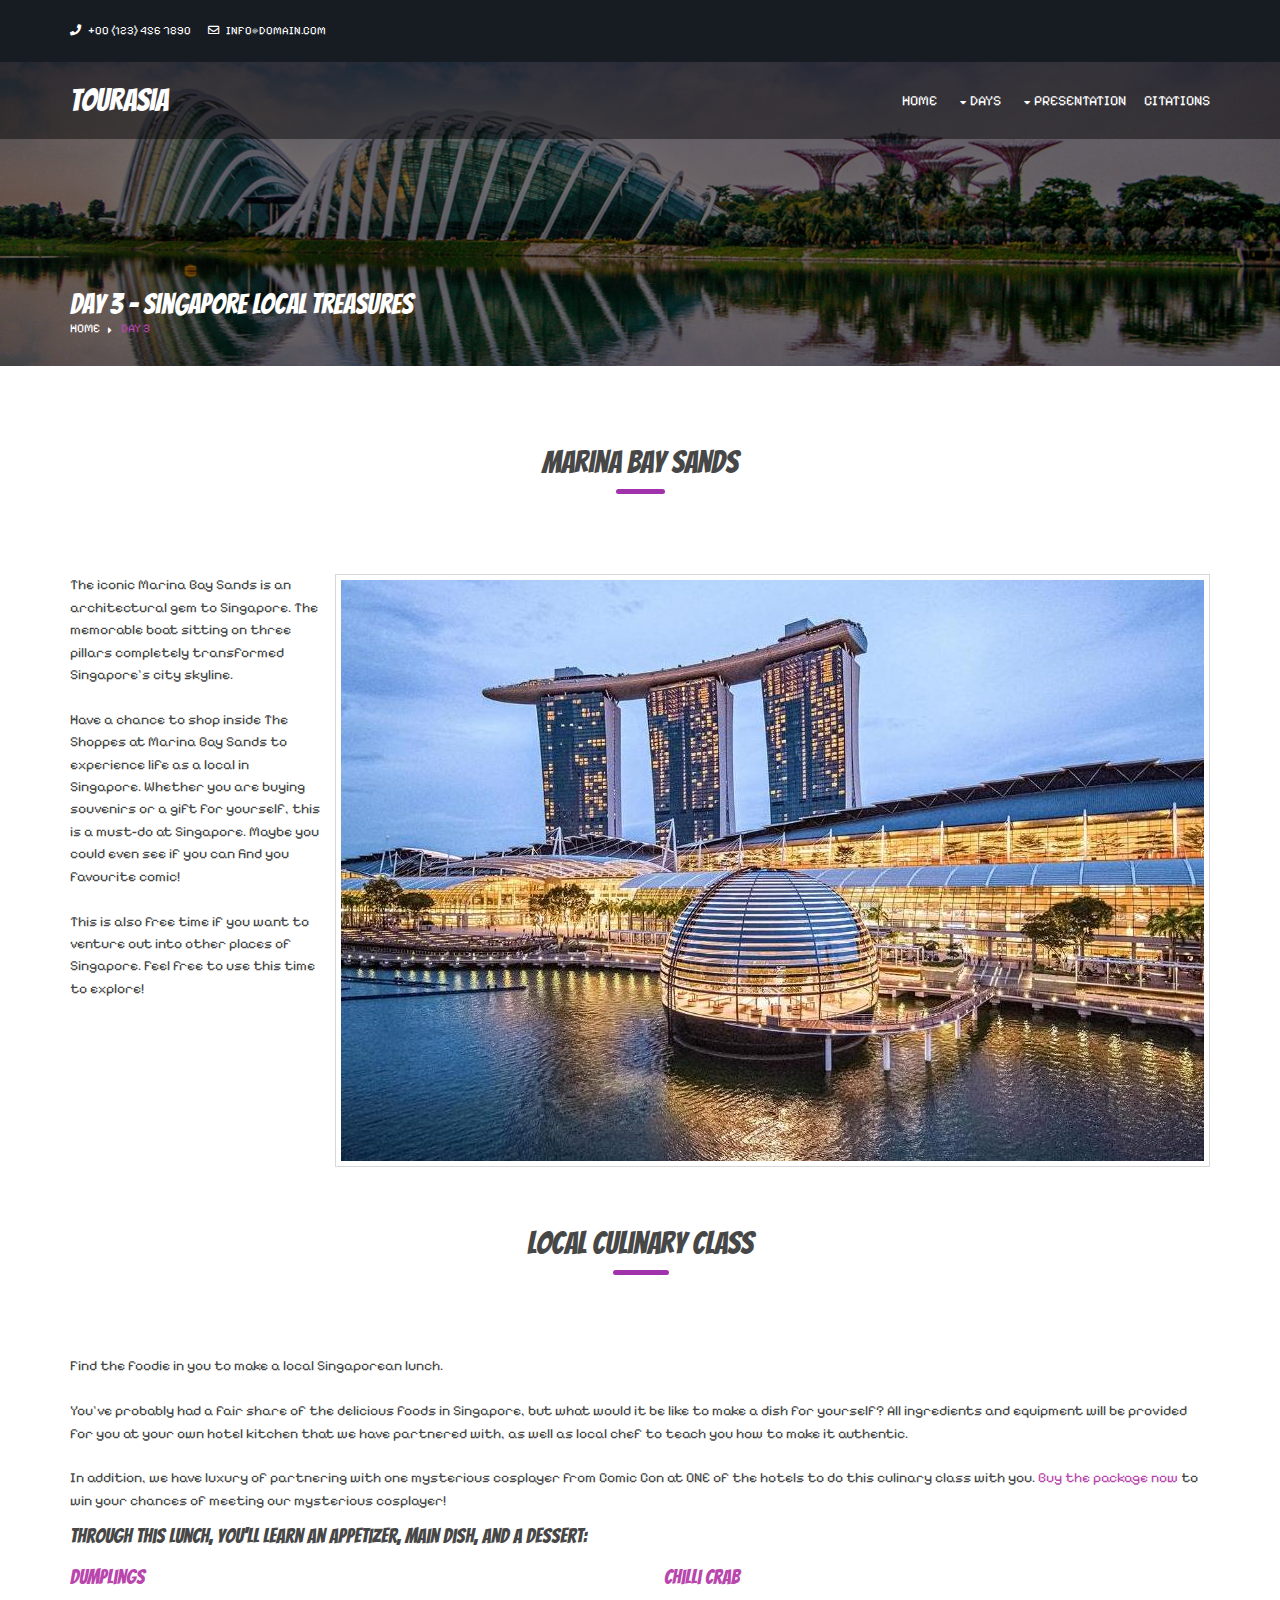
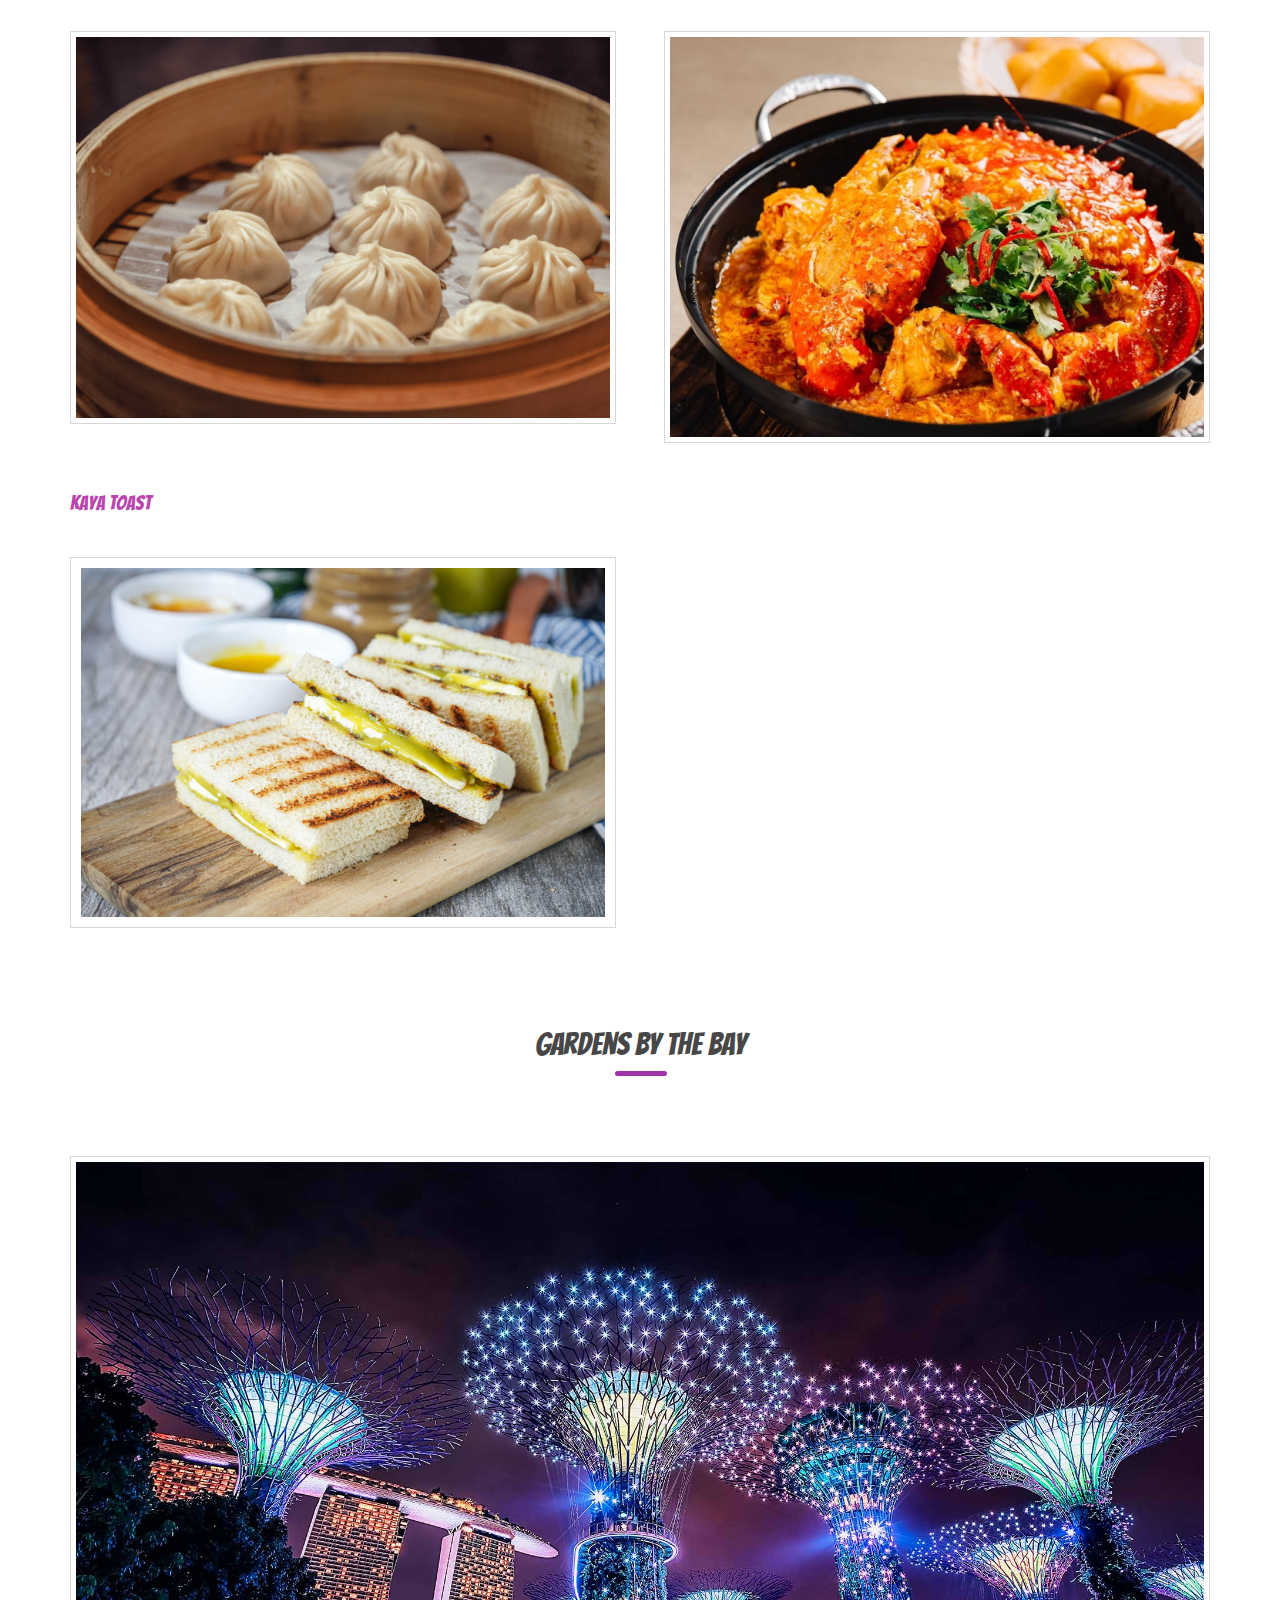
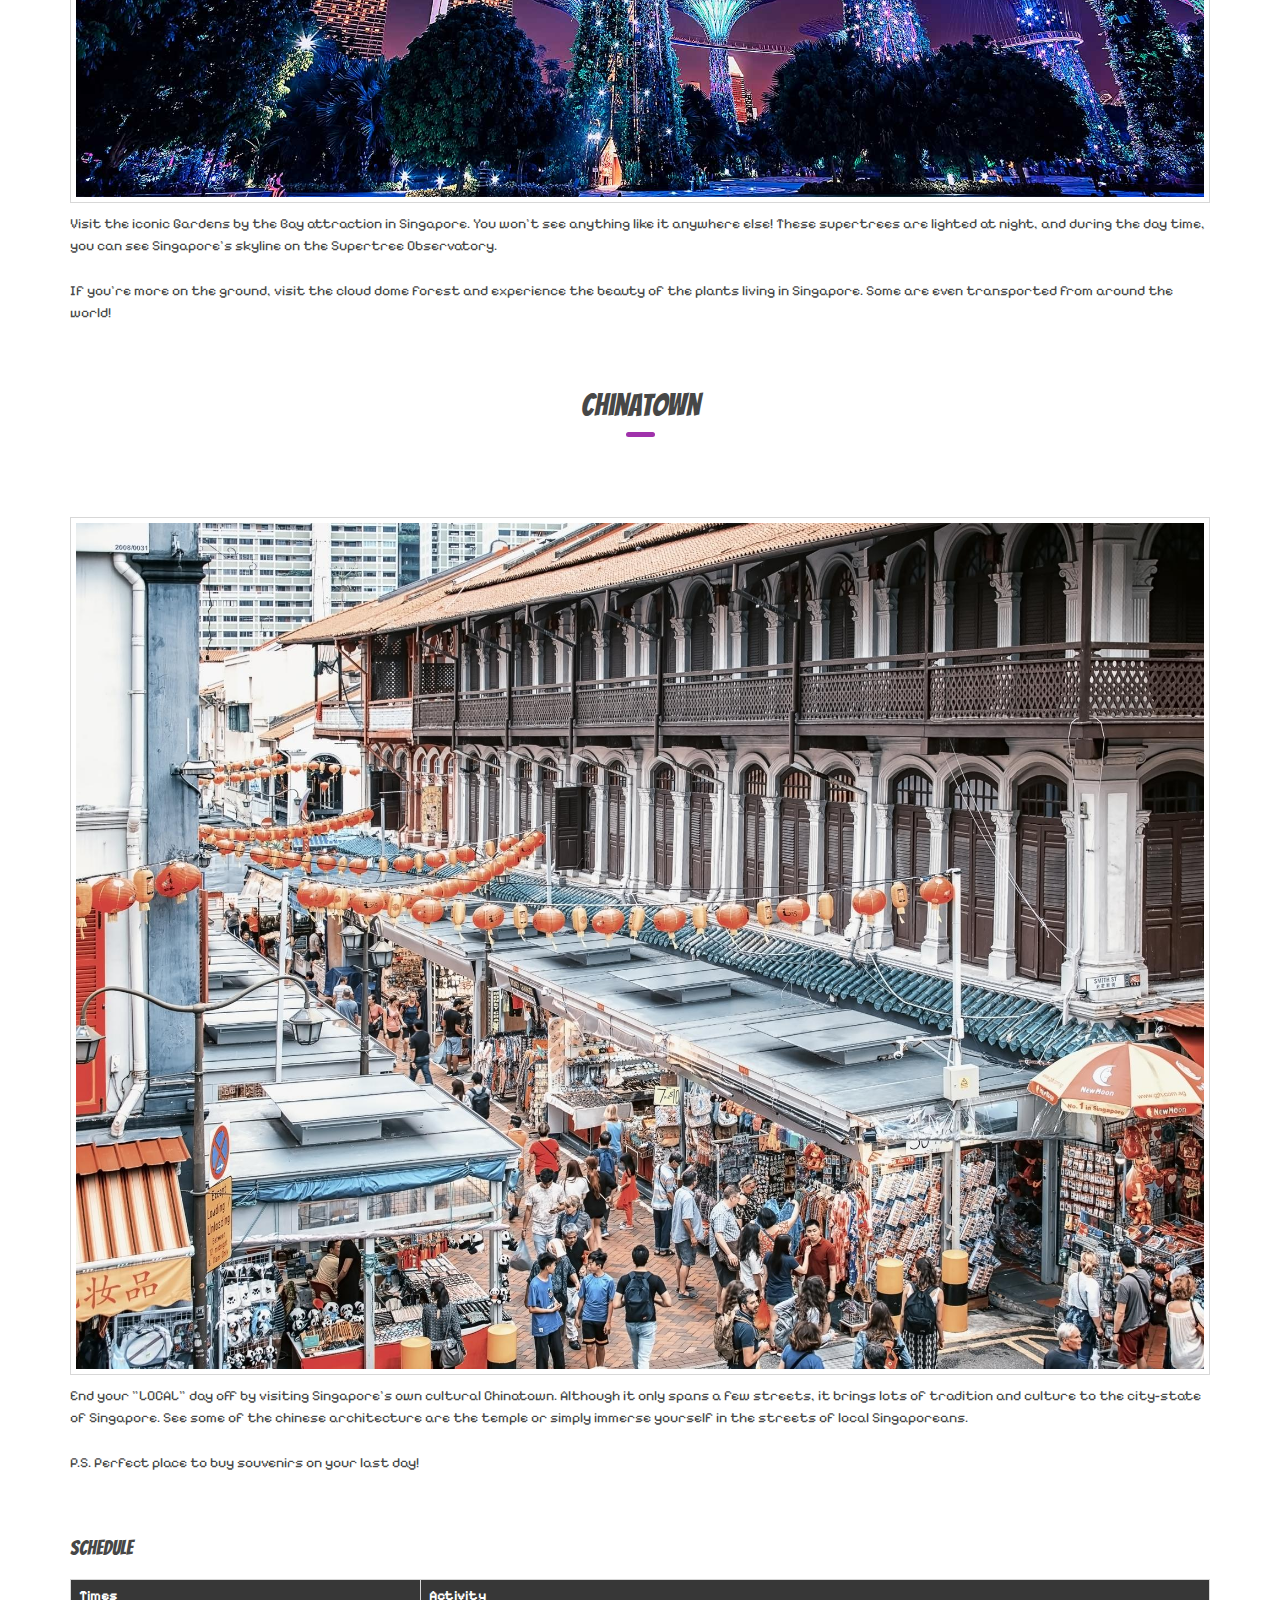
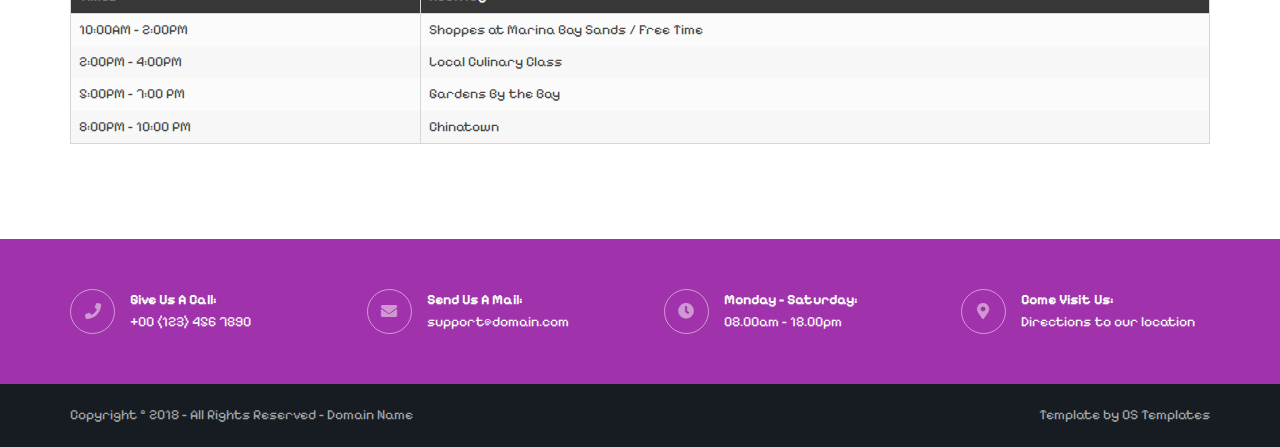
<file: pages/day3.html>
<!DOCTYPE html>
<!--
Template Name: Nocobot
Author: <a href="https://www.os-templates.com/">OS Templates</a>
Author URI: https://www.os-templates.com/
Copyright: OS-Templates.com
Licence: Free to use under our free template licence terms
Licence URI: https://www.os-templates.com/template-terms
-->
<html lang="">
<!-- To declare your language - read more here: https://www.w3.org/International/questions/qa-html-language-declarations -->
<head>
<title>TourAsia | Day 3</title>
<meta charset="utf-8">
<meta name="viewport" content="width=device-width, initial-scale=1.0, maximum-scale=1.0, user-scalable=no">
<link href="../layout/styles/layout.css" rel="stylesheet" type="text/css" media="all">
<link rel="preconnect" href="https://fonts.googleapis.com">
<link rel="preconnect" href="https://fonts.gstatic.com" crossorigin>
<link href="https://fonts.googleapis.com/css2?family=Bangers&family=Pixelify+Sans&family=Questrial:wght@300&display=swap" rel="stylesheet">
</head>
<body id="top">
<!-- ################################################################################################ -->
<!-- ################################################################################################ -->
<!-- ################################################################################################ -->
<div class="wrapper row0">
  <div id="topbar" class="hoc clear">
    <div class="fl_left"> 
      <!-- ################################################################################################ -->
      <ul class="nospace">
        <li><i class="fas fa-phone rgtspace-5"></i> +00 (123) 456 7890</li>
        <li><i class="far fa-envelope rgtspace-5"></i> info@domain.com</li>
      </ul>
      <!-- ################################################################################################ -->
    </div>
  </div>
</div>
<!-- ################################################################################################ -->
<!-- ################################################################################################ -->
<!-- ################################################################################################ -->
<!-- Top Background Image Wrapper -->
<div class="bgded" style="background-image:url('../images/demo/day3_cover.jpeg');"> 
  <!-- ################################################################################################ -->
  <div class="wrapper row1">
    <header id="header" class="hoc clear">
      <div id="logo" class="fl_left"> 
        <!-- ################################################################################################ -->
        <h1><a href="../index.html">TourAsia</a></h1>
        <!-- ################################################################################################ -->
      </div>
      <nav id="mainav" class="fl_right"> 
        <!-- ################################################################################################ -->
        <ul class="clear">
          <li><a href="../index.html">Home</a></li>
          <li><a class="drop">Days</a>
            <ul>
              <li><a href="./day1.html">Day 1</a></li>
              <li><a href="./day2.html">Day 2</a></li>
              <li><a href="#">Day 3</a></li>
            </ul>
          </li>
          <li><a class="drop" href="#">Presentation</a>
            <ul>
              <li><a href="./matt.html">Matt</a></li>
              <li><a href="./maggie.html">Maggie</a></li>
              <li><a href="./jas.html">Jas</a></li>
              <li><a href="./clara.html">Clara</a></li>
              <li><a href="./clarizze.html">Clarizze</a></li>
            </ul>
          </li>
  
          <li><a href="citations.html">Citations</a></li>
        </ul>
        <!-- ################################################################################################ -->
      </nav>
    </header>
  </div>
  <!-- ################################################################################################ -->
  <!-- ################################################################################################ -->
  <!-- ################################################################################################ -->
  <div class="overlay">
    <div id="breadcrumb" class="hoc clear"> 
      <!-- ################################################################################################ -->
      <h6 class="heading">Day 3 - Singapore Local Treasures
      </h6>
      <ul>
        <li><a href="../index.html">Home</a></li>
        <li><a href="#">Day 3</a></li>
      </ul>
      <!-- ################################################################################################ -->
    </div>
  </div>
  <!-- ################################################################################################ -->
</div>
<!-- End Top Background Image Wrapper -->
<!-- ################################################################################################ -->
<!-- ################################################################################################ -->
<!-- ################################################################################################ -->
<div class="wrapper row3">
  <main class="hoc container clear"> 
    <!-- main body -->
    <!-- ################################################################################################ -->
    <div class="content"> 
      <div class="group btmspace-50 demo">
        <!-- ################################################################################################ -->
        <figcaption class="sectiontitle">
          <p class="heading underline font-x2">Marina Bay Sands</p>
        </figcaption>
        <img class="imgr borderedbox inspace-5" src="../images/demo/mbs_shoppes.jpeg" alt="">  
        <p>
          The iconic Marina Bay Sands is an architectural gem to Singapore. The memorable boat sitting on three pillars completely transformed Singapore's city skyline. 
          <br><br>
            Have a chance to shop inside The Shoppes at Marina Bay Sands to experience life as a local in Singapore.
            Whether you are buying souvenirs or a gift for yourself, this is a must-do at Singapore. Maybe you could even see if you can find you favourite comic!
          <br><br>
          This is also free time if you want to venture out into other places of Singapore. Feel free to use this time to explore!
      </div>
      <div class="group btmspace-50 demo">
        <figcaption class="sectiontitle">
          <p class="heading underline font-x2">Local Culinary Class</p>
        </figcaption>
        <p>
          Find the foodie in you to make a local Singaporean lunch.
          <br><br>
          You've probably had a fair share of the delicious foods in Singapore, but what would it be like to make a dish for yourself?
          All ingredients and equipment will be provided for you at your own hotel kitchen that we have partnered with, as well as local chef to teach you how to make it authentic.
          <br><br> In addition, we have luxury of partnering with one mysterious cosplayer from Comic Con at ONE of the hotels to do this culinary class with you. 
          <a href="../index.html">Buy the package now</a> to win your chances of meeting our mysterious cosplayer!
          <div class="group btmspace-50 demo">
            <h1>Through this lunch, you'll learn an appetizer, main dish, and a dessert:</h1>
            <div class="one_half first">
              <h6 class="heading"><a href="#">Dumplings</a></h6>
              <br><img class="inspace-5 borderedbox" src="../images/demo/dumplings.png" alt="">
            </div>
            
            <div class="one_half">
              <h6 class="heading"><a href="#">Chilli Crab</a></h6>
              <br><img class="inspace-5 borderedbox" src="../images/demo/chilli_crab.jpeg" alt="">
            </div>
          </div>
          <div class="group btmspace-50 demo">
            <div class="one_half first">
              <h6 class="heading"><a href="#">Kaya Toast</a></h6>
              <br><img class="inspace-10 borderedbox"" src="../images/demo/kaya_toast.jpeg" alt="">
            </div>
          </div>
        </p>
      </div>
      <div class="group btmspace-50 demo">
        <figcaption class="sectiontitle">
          <p class="heading underline font-x2">Gardens By the Bay</p>
        </figcaption>
        <img class="imgr borderedbox inspace-5" src="../images/demo/gbtb.jpeg" alt="">  
        <p>
          Visit the iconic Gardens by the Bay attraction in Singapore. You won't see anything like it anywhere else!
          These supertrees are lighted at night, and during the day time, you can see Singapore's skyline
          on the Supertree Observatory.
          <br><br>
          If you're more on the ground, visit the cloud dome forest and experience the beauty of the plants living in Singapore.
          Some are even transported from around the world!
        </p>
      </div>
      <div class="group btmspace-50 demo">
        <figcaption class="sectiontitle">
          <p class="heading underline font-x2">Chinatown</p>
        </figcaption>
        <img class="imgr borderedbox inspace-5" src="../images/demo/chinatown.jpeg" alt="">  
        <p>
          End your "LOCAL" day off by visiting Singapore's own cultural Chinatown.
          Although it only spans a few streets, it brings lots of tradition and culture to the city-state of Singapore.
          See some of the chinese architecture are the temple or simply immerse yourself
          in the streets of local Singaporeans.
          <br><br>
          P.S. Perfect place to buy souvenirs on your last day!
        </p>
      </div>
      <h1>Schedule</h1>
      <div class="scrollable">
        <table>
          <thead>
            <tr>
              <th>Times</th>
              <th>Activity</th>
            </tr>
          </thead>
          <tbody>
            <tr>
              <td>10:00AM - 2:00PM</td>
              <td>Shoppes at Marina Bay Sands / Free Time</td>
            </tr>
            <tr>
              <td>2:00PM - 4:00PM</td>
              <td>Local Culinary Class</td>
            </tr>
            <tr>
              <td>5:00PM - 7:00 PM</td>
              <td>Gardens By the Bay
              </td>
            </tr>
            <tr>
              <td>8:00PM - 10:00 PM</td>
              <td>Chinatown
              </td>
            </tr>
          </tbody>
        </table>
      </div>

      <!-- ################################################################################################ -->
    </div>
    <!-- ################################################################################################ -->
    <!-- / main body -->
    <div class="clear"></div>
  </main>
</div>
<!-- ################################################################################################ -->
<!-- ################################################################################################ -->
<!-- ################################################################################################ -->
<div class="wrapper coloured">
  <section id="ctdetails" class="hoc clear"> 
    <!-- ################################################################################################ -->
    <ul class="nospace clear">
      <li class="one_quarter first">
        <div class="block clear"><a href="#"><i class="fas fa-phone"></i></a> <span><strong>Give us a call:</strong> +00 (123) 456 7890</span></div>
      </li>
      <li class="one_quarter">
        <div class="block clear"><a href="#"><i class="fas fa-envelope"></i></a> <span><strong>Send us a mail:</strong> support@domain.com</span></div>
      </li>
      <li class="one_quarter">
        <div class="block clear"><a href="#"><i class="fas fa-clock"></i></a> <span><strong> Monday - Saturday:</strong> 08.00am - 18.00pm</span></div>
      </li>
      <li class="one_quarter">
        <div class="block clear"><a href="#"><i class="fas fa-map-marker-alt"></i></a> <span><strong>Come visit us:</strong> Directions to <a href="#">our location</a></span></div>
      </li>
    </ul>
    <!-- ################################################################################################ -->
  </section>
</div>
<!-- ################################################################################################ -->
<!-- ################################################################################################ -->
<!-- ################################################################################################ -->
<!-- <div class="bgded overlay row4" style="background-image:url('../images/demo/backgrounds/01.png');">
  <footer id="footer" class="hoc clear"> 
     ################################################################################################
    <div class="one_quarter first">
      <h6 class="heading">Pellentesque dictum</h6>
      <ul class="nospace linklist">
        <li><a href="#">Ultricies in molestie sed</a></li>
        <li><a href="#">Consectetuer nam sodales</a></li>
        <li><a href="#">Euismod tellus sed non</a></li>
        <li><a href="#">Est etiam in eros curabitur</a></li>
        <li><a href="#">Viverra dui nec arcu sed</a></li>
      </ul>
    </div>
    <div class="one_quarter">
      <h6 class="heading">Fermentum pellentesque</h6>
      <p class="nospace btmspace-15">Pede ullamcorper facilisis bibendum nulla elit gravida elit vel suscipit urna.</p>
      <form action="#" method="post">
        <fieldset>
          <legend>Newsletter:</legend>
          <input class="btmspace-15" type="text" value="" placeholder="Name">
          <input class="btmspace-15" type="text" value="" placeholder="Email">
          <button type="submit" value="submit">Submit</button>
        </fieldset>
      </form>
    </div>
    <div class="one_quarter">
      <h6 class="heading">Nisi nunc velit aliquam</h6>
      <ul class="nospace linklist">
        <li>
          <article>
            <p class="nospace btmspace-10"><a href="#">Sapien sit amet tortor nulla vulputate odio in varius tristique nisi urna.</a></p>
            <time class="block font-xs" datetime="2045-04-06">Friday, 6<sup>th</sup> April 2045</time>
          </article>
        </li>
        <li>
          <article>
            <p class="nospace btmspace-10"><a href="#">Consequat erat id rutrum nisi magna vel tellus phasellus malesuada bibendum.</a></p>
            <time class="block font-xs" datetime="2045-04-05">Thursday, 5<sup>th</sup> April 2045</time>
          </article>
        </li>
      </ul>
    </div>
    <div class="one_quarter">
      <h6 class="heading">Lacinia iaculis nunc</h6>
      <ul class="nospace clear latestimg">
        <li><a class="imgover" href="#"><img src="../images/demo/100x100.png" alt=""></a></li>
        <li><a class="imgover" href="#"><img src="../images/demo/100x100.png" alt=""></a></li>
        <li><a class="imgover" href="#"><img src="../images/demo/100x100.png" alt=""></a></li>
        <li><a class="imgover" href="#"><img src="../images/demo/100x100.png" alt=""></a></li>
        <li><a class="imgover" href="#"><img src="../images/demo/100x100.png" alt=""></a></li>
        <li><a class="imgover" href="#"><img src="../images/demo/100x100.png" alt=""></a></li>
        <li><a class="imgover" href="#"><img src="../images/demo/100x100.png" alt=""></a></li>
        <li><a class="imgover" href="#"><img src="../images/demo/100x100.png" alt=""></a></li>
        <li><a class="imgover" href="#"><img src="../images/demo/100x100.png" alt=""></a></li>
      </ul>
    </div>
    ################################################################################################
  </footer>
</div> -->
<!-- ################################################################################################ -->
<!-- ################################################################################################ -->
<!-- ################################################################################################ -->
<div class="wrapper row5">
  <div id="copyright" class="hoc clear"> 
    <!-- ################################################################################################ -->
    <p class="fl_left">Copyright &copy; 2018 - All Rights Reserved - <a href="#">Domain Name</a></p>
    <p class="fl_right">Template by <a target="_blank" href="https://www.os-templates.com/" title="Free Website Templates">OS Templates</a></p>
    <!-- ################################################################################################ -->
  </div>
</div>
<!-- ################################################################################################ -->
<!-- ################################################################################################ -->
<!-- ################################################################################################ -->
<a id="backtotop" href="#top"><i class="fas fa-chevron-up"></i></a>
<!-- JAVASCRIPTS -->
<script src="../layout/scripts/jquery.min.js"></script>
<script src="../layout/scripts/jquery.backtotop.js"></script>
<script src="../layout/scripts/jquery.mobilemenu.js"></script>
</body>
</html>
</file>
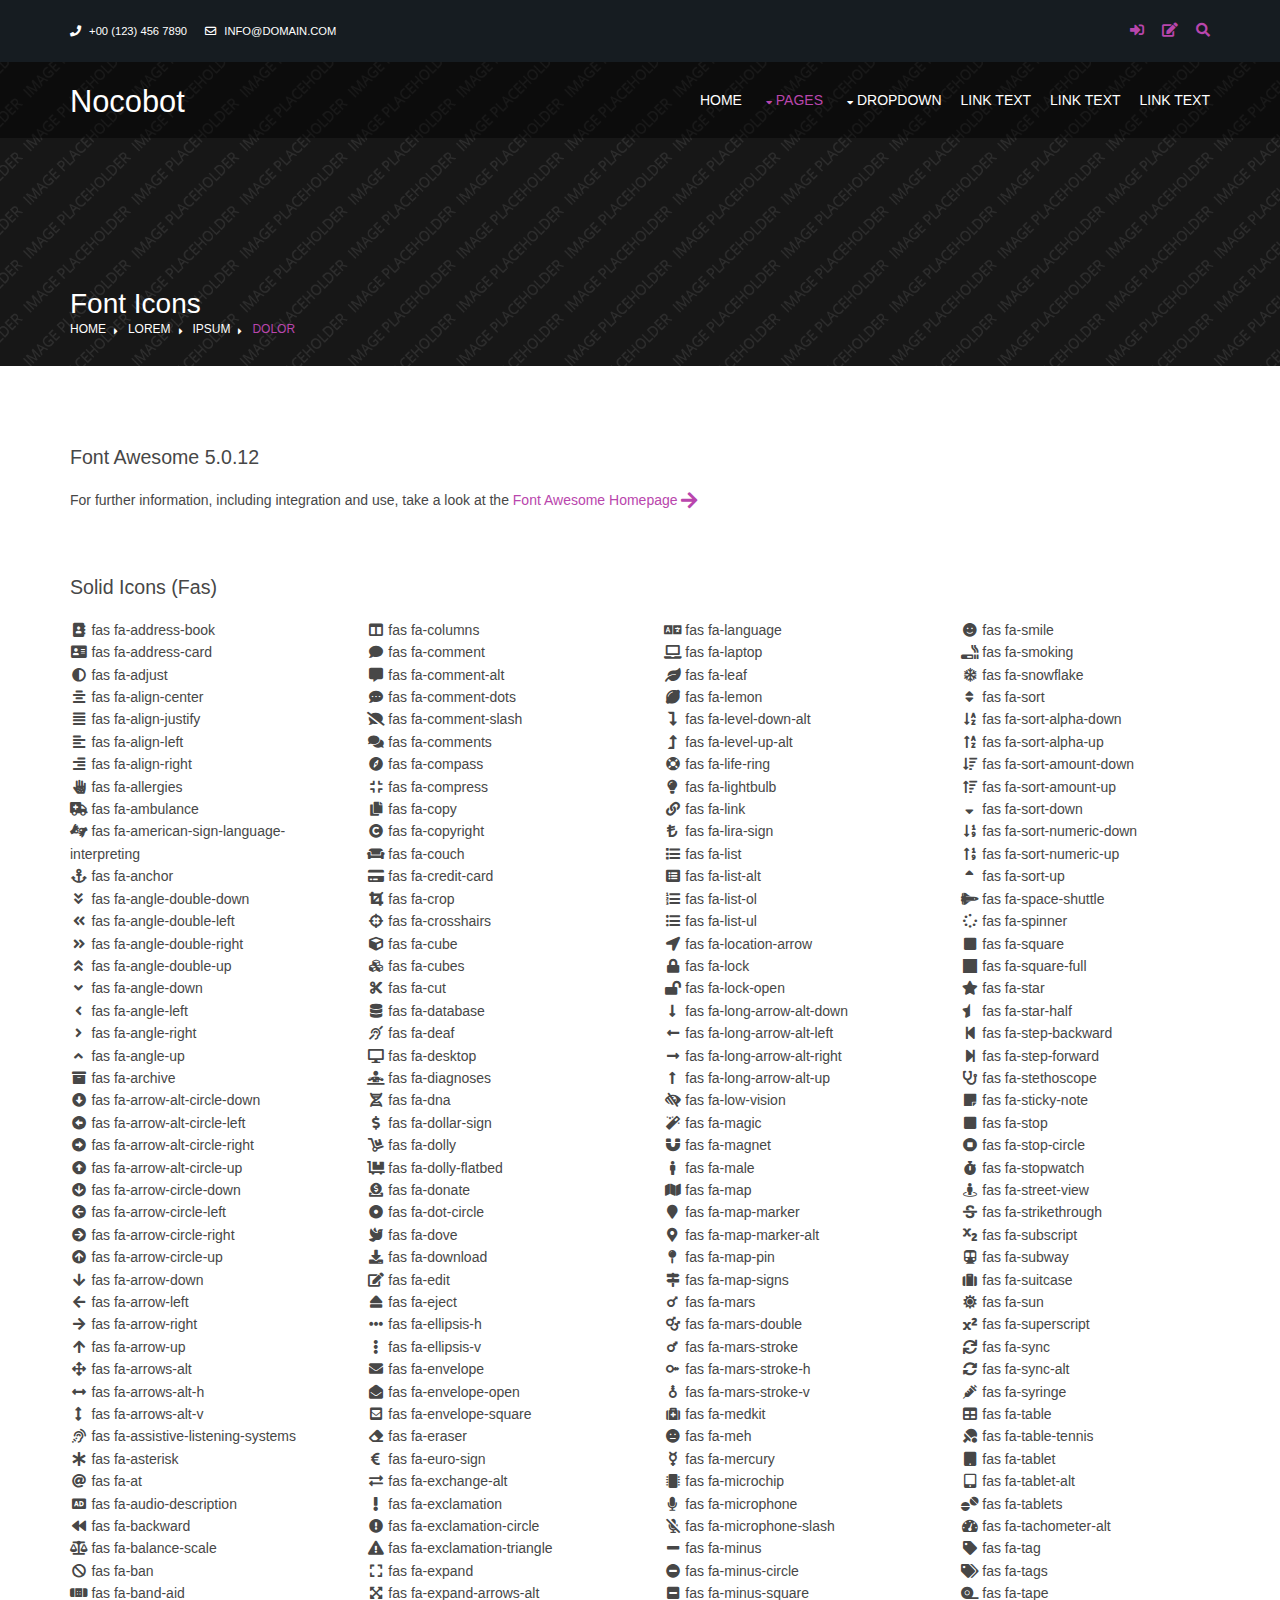
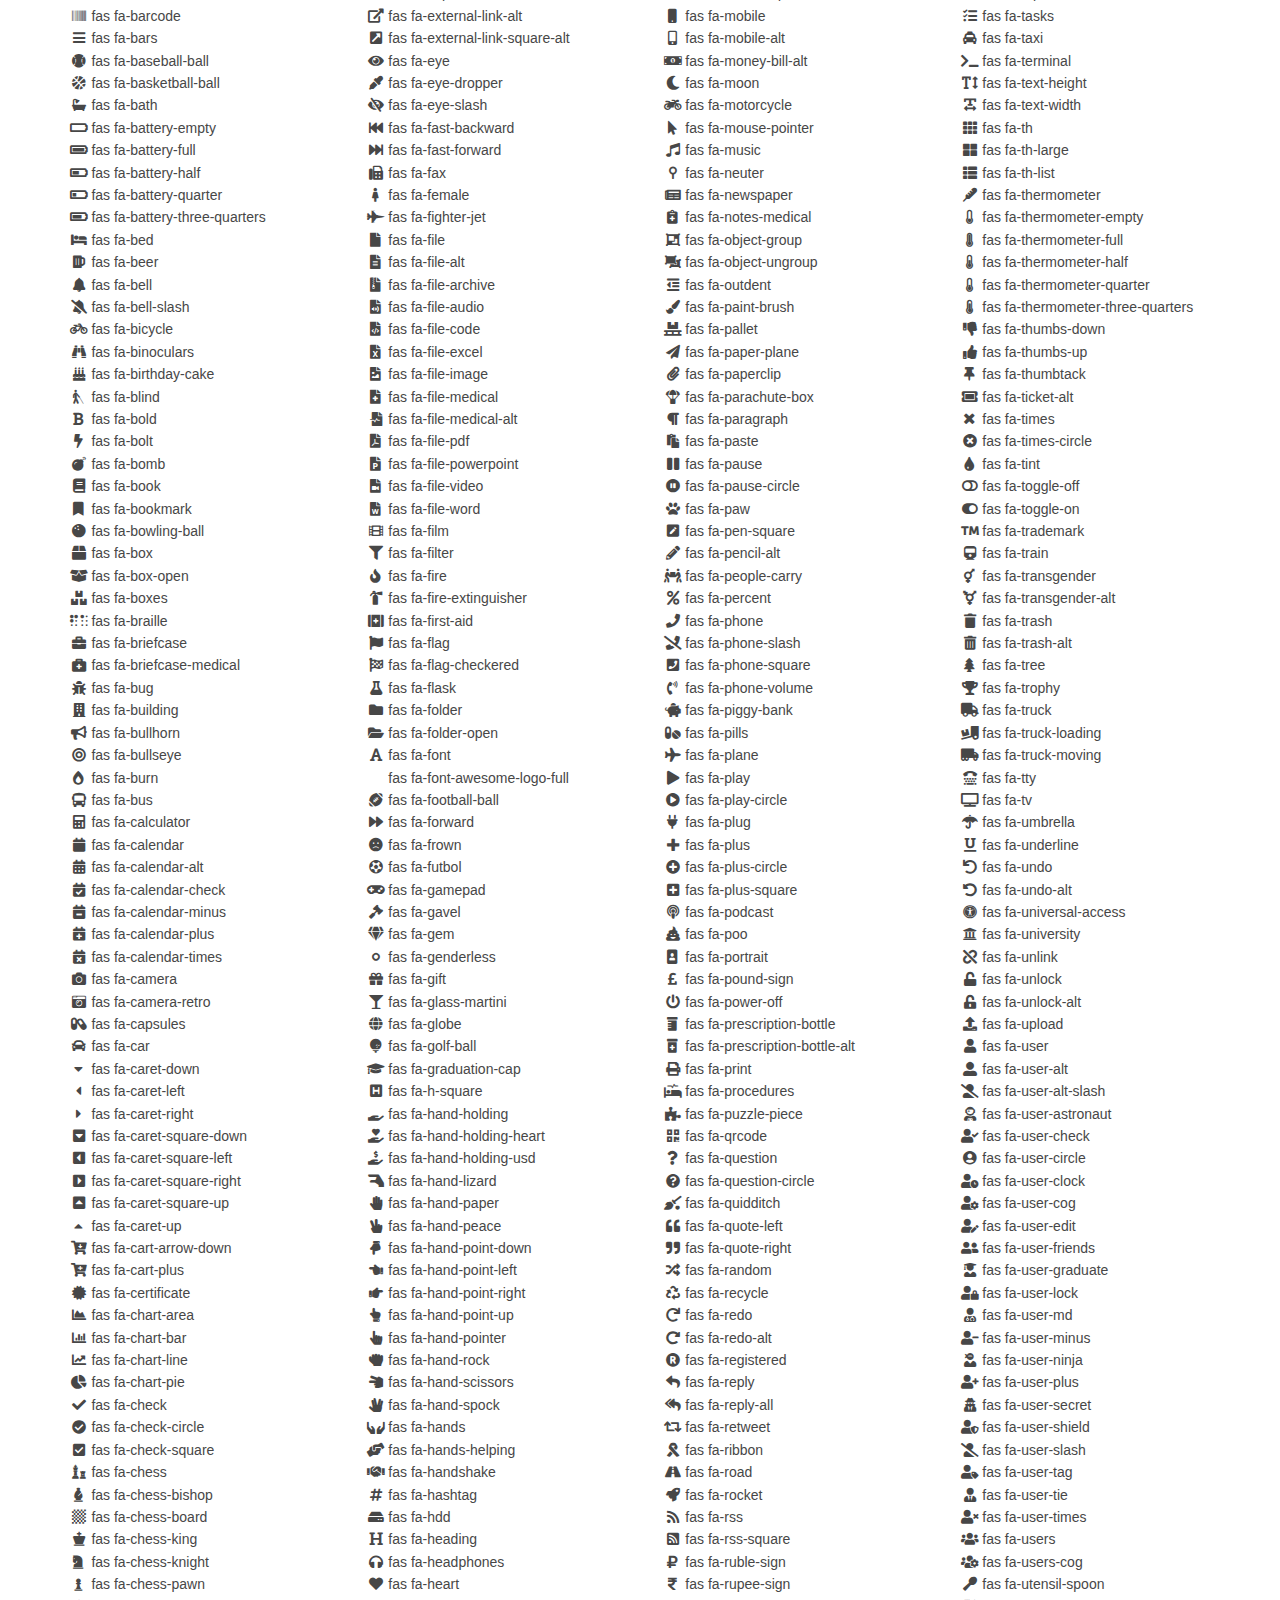
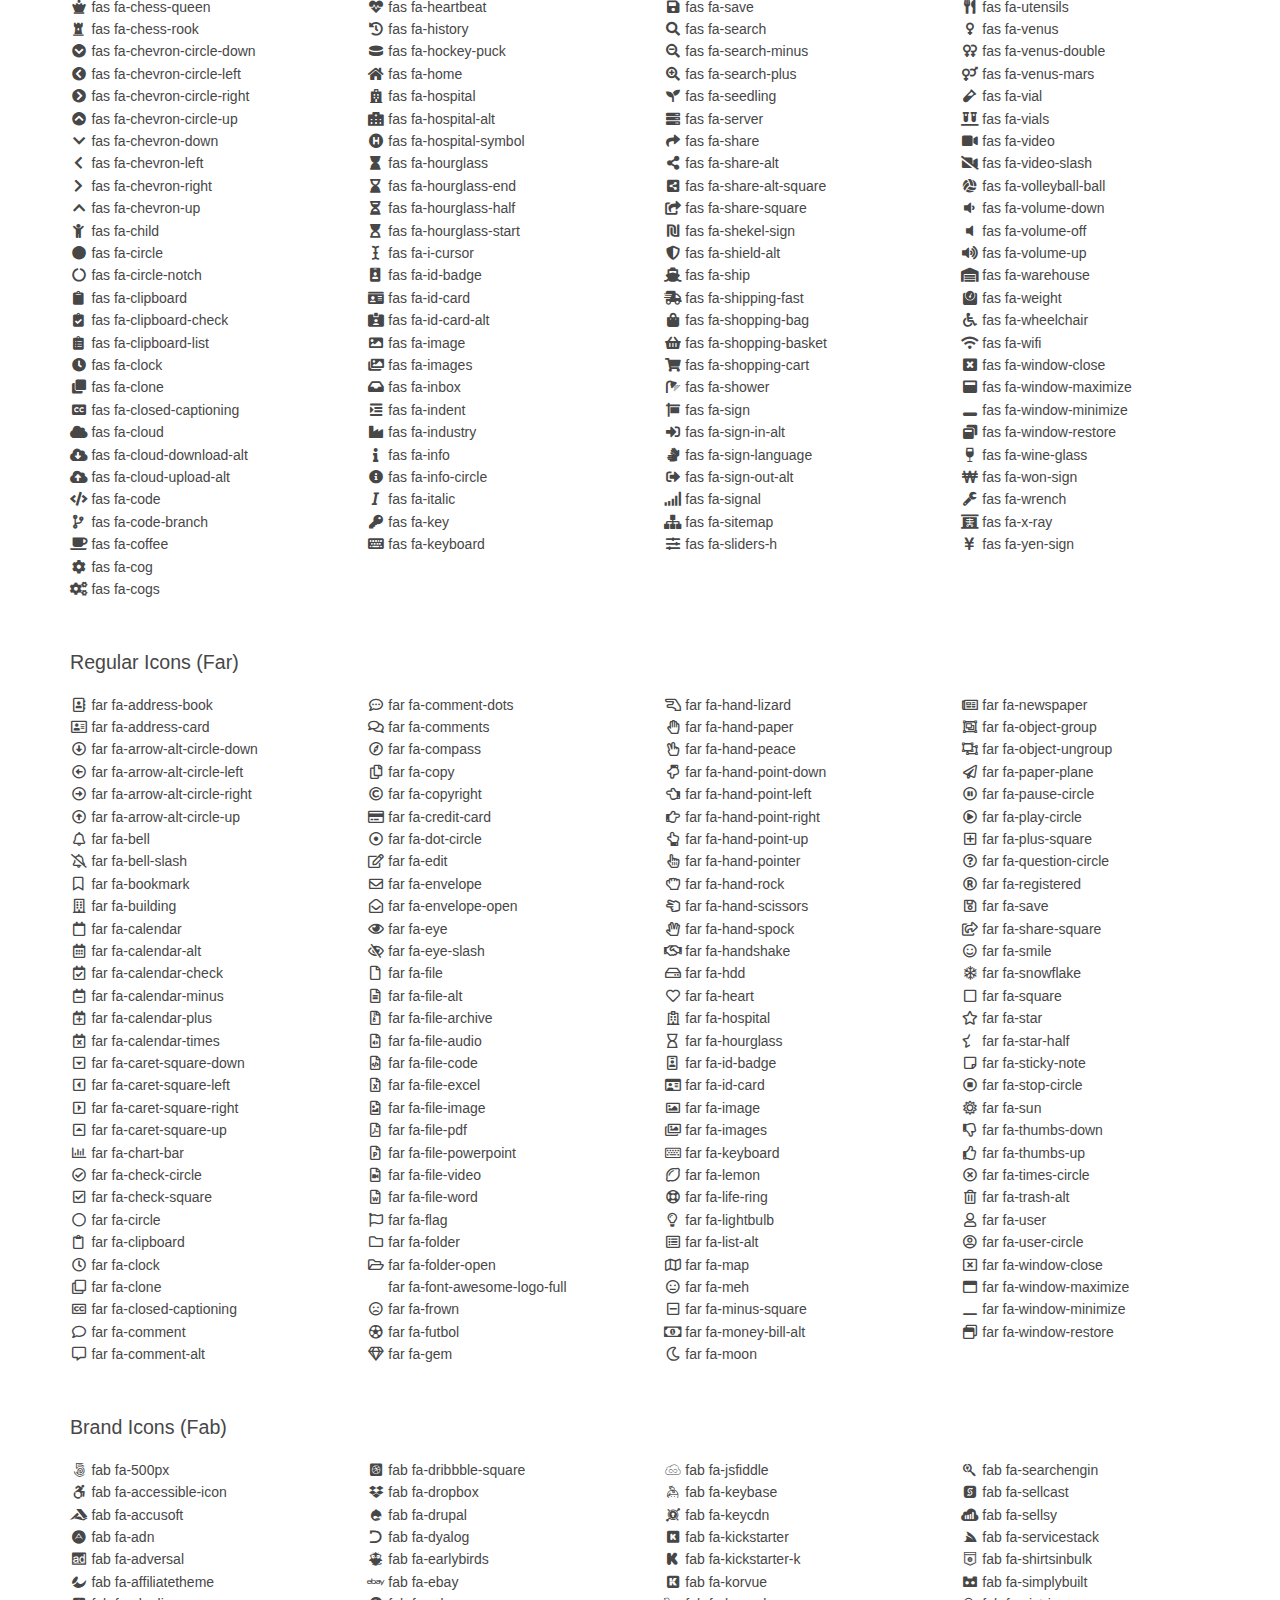
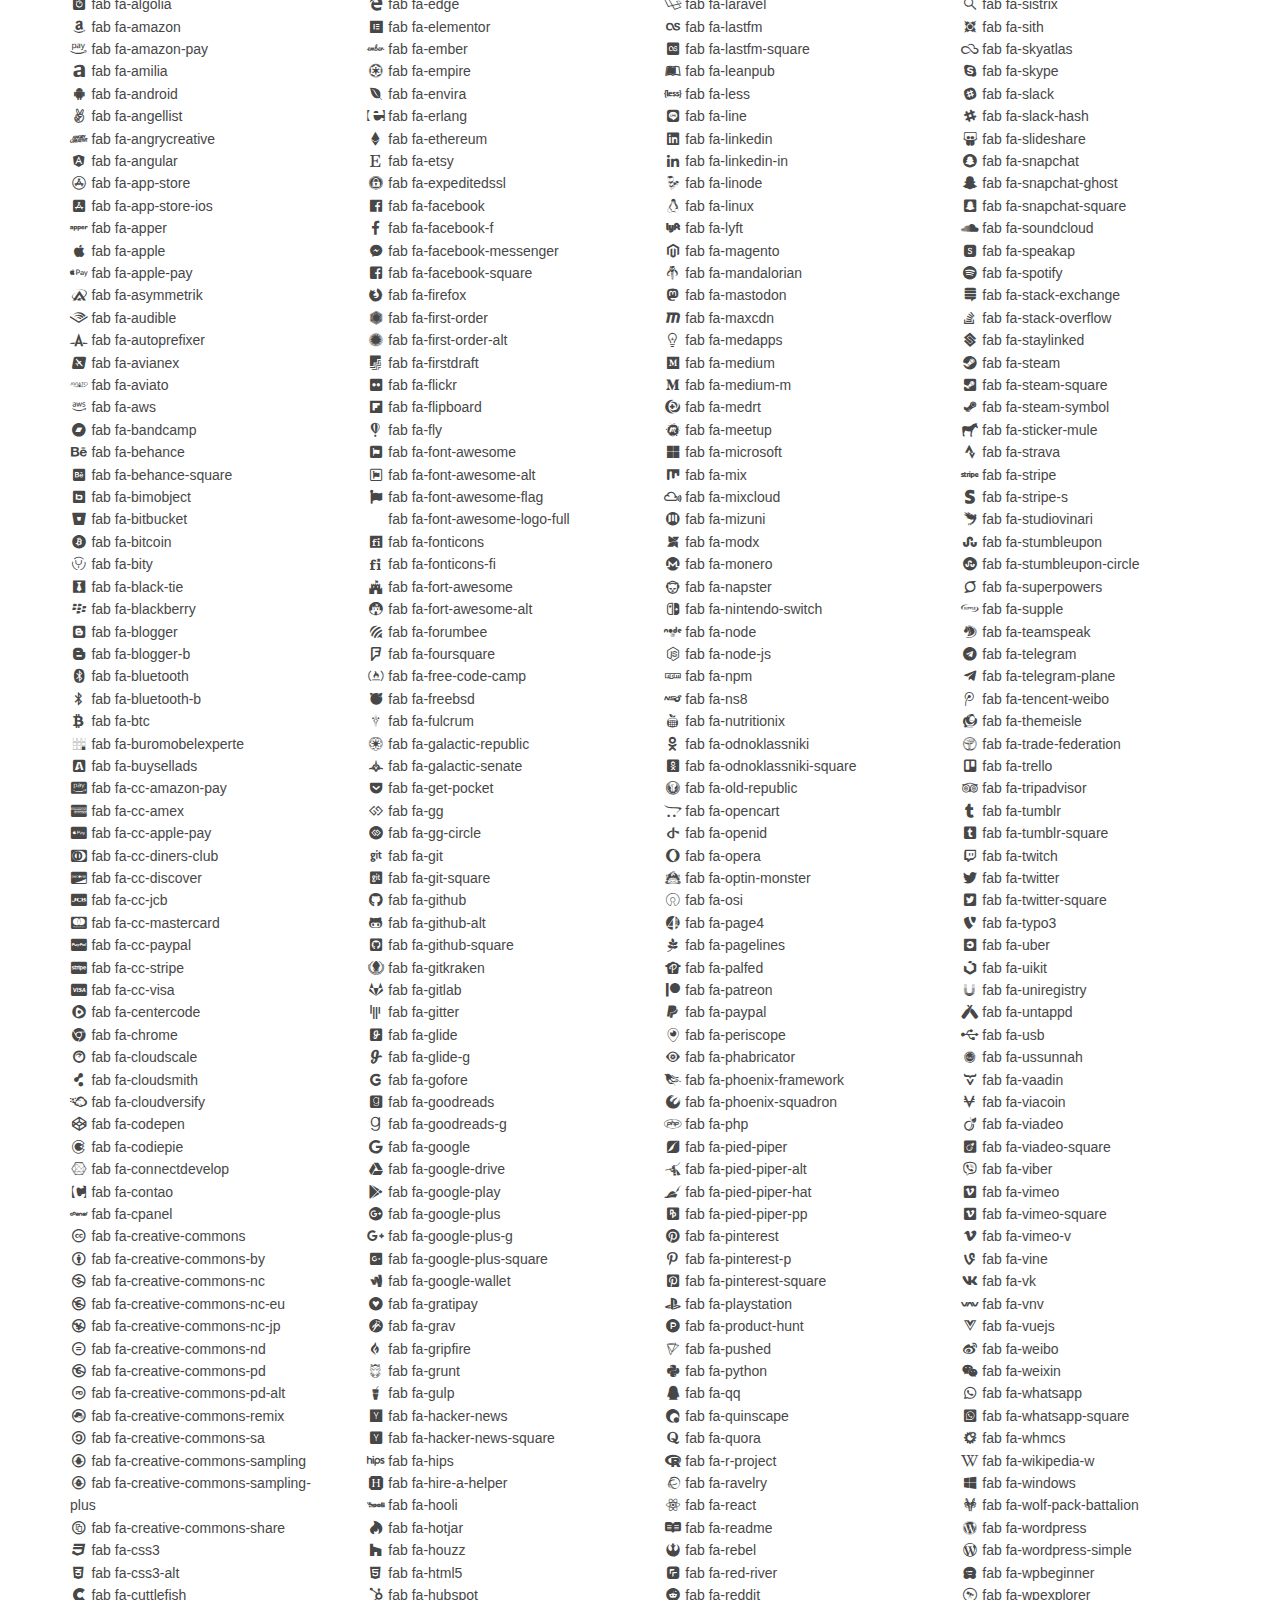
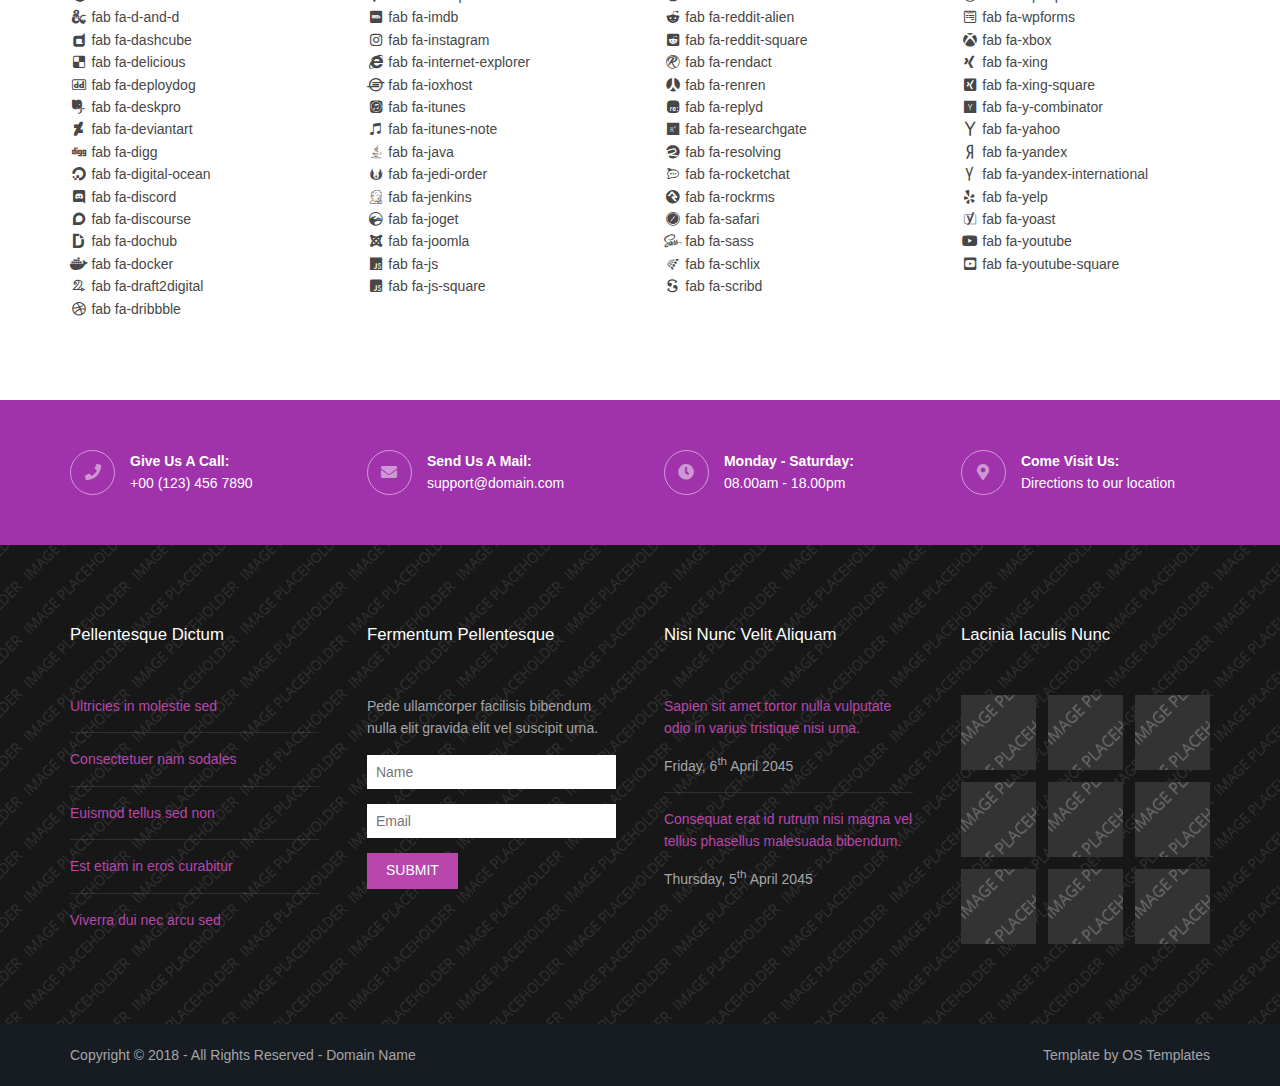
<file: pages/font-icons.html>
<!DOCTYPE html>
<!--
Template Name: Nocobot
Author: <a href="https://www.os-templates.com/">OS Templates</a>
Author URI: https://www.os-templates.com/
Copyright: OS-Templates.com
Licence: Free to use under our free template licence terms
Licence URI: https://www.os-templates.com/template-terms
-->
<html lang="">
<!-- To declare your language - read more here: https://www.w3.org/International/questions/qa-html-language-declarations -->
<head>
<title>Nocobot | Pages | Font Icons</title>
<meta charset="utf-8">
<meta name="viewport" content="width=device-width, initial-scale=1.0, maximum-scale=1.0, user-scalable=no">
<link href="../layout/styles/layout.css" rel="stylesheet" type="text/css" media="all">
</head>
<body id="top">
<!-- ################################################################################################ -->
<!-- ################################################################################################ -->
<!-- ################################################################################################ -->
<div class="wrapper row0">
  <div id="topbar" class="hoc clear">
    <div class="fl_left"> 
      <!-- ################################################################################################ -->
      <ul class="nospace">
        <li><i class="fas fa-phone rgtspace-5"></i> +00 (123) 456 7890</li>
        <li><i class="far fa-envelope rgtspace-5"></i> info@domain.com</li>
      </ul>
      <!-- ################################################################################################ -->
    </div>
    <div class="fl_right"> 
      <!-- ################################################################################################ -->
      <ul class="nospace">
        <li><a href="#" title="Login"><i class="fas fa-sign-in-alt"></i></a></li>
        <li><a href="#" title="Sign Up"><i class="fas fa-edit"></i></a></li>
        <li id="searchform">
          <div>
            <form action="#" method="post">
              <fieldset>
                <legend>Quick Search:</legend>
                <input type="text" placeholder="Enter search term&hellip;">
                <button type="submit"><i class="fas fa-search"></i></button>
              </fieldset>
            </form>
          </div>
        </li>
      </ul>
      <!-- ################################################################################################ -->
    </div>
  </div>
</div>
<!-- ################################################################################################ -->
<!-- ################################################################################################ -->
<!-- ################################################################################################ -->
<!-- Top Background Image Wrapper -->
<div class="bgded" style="background-image:url('../images/demo/backgrounds/01.png');"> 
  <!-- ################################################################################################ -->
  <div class="wrapper row1">
    <header id="header" class="hoc clear">
      <div id="logo" class="fl_left"> 
        <!-- ################################################################################################ -->
        <h1><a href="../index.html">Nocobot</a></h1>
        <!-- ################################################################################################ -->
      </div>
      <nav id="mainav" class="fl_right"> 
        <!-- ################################################################################################ -->
        <ul class="clear">
          <li><a href="../index.html">Home</a></li>
          <li class="active"><a class="drop" href="#">Pages</a>
            <ul>
              <li><a href="gallery.html">Gallery</a></li>
              <li><a href="full-width.html">Full Width</a></li>
              <li><a href="sidebar-left.html">Sidebar Left</a></li>
              <li><a href="sidebar-right.html">Sidebar Right</a></li>
              <li><a href="basic-grid.html">Basic Grid</a></li>
              <li class="active"><a href="font-icons.html">Font Icons</a></li>
            </ul>
          </li>
          <li><a class="drop" href="#">Dropdown</a>
            <ul>
              <li><a href="#">Level 2</a></li>
              <li><a class="drop" href="#">Level 2 + Drop</a>
                <ul>
                  <li><a href="#">Level 3</a></li>
                  <li><a href="#">Level 3</a></li>
                  <li><a href="#">Level 3</a></li>
                </ul>
              </li>
              <li><a href="#">Level 2</a></li>
            </ul>
          </li>
          <li><a href="#">Link Text</a></li>
          <li><a href="#">Link Text</a></li>
          <li><a href="#">Link Text</a></li>
        </ul>
        <!-- ################################################################################################ -->
      </nav>
    </header>
  </div>
  <!-- ################################################################################################ -->
  <!-- ################################################################################################ -->
  <!-- ################################################################################################ -->
  <div class="overlay">
    <div id="breadcrumb" class="hoc clear"> 
      <!-- ################################################################################################ -->
      <h6 class="heading">Font Icons</h6>
      <ul>
        <li><a href="#">Home</a></li>
        <li><a href="#">Lorem</a></li>
        <li><a href="#">Ipsum</a></li>
        <li><a href="#">Dolor</a></li>
      </ul>
      <!-- ################################################################################################ -->
    </div>
  </div>
  <!-- ################################################################################################ -->
</div>
<!-- End Top Background Image Wrapper -->
<!-- ################################################################################################ -->
<!-- ################################################################################################ -->
<!-- ################################################################################################ -->
<div class="wrapper row3">
  <main class="hoc container clear"> 
    <!-- main body -->
    <!-- ################################################################################################ -->
    <div class="content"> 
      <!-- ################################################################################################ -->
      <div class="clear btmspace-50">
        <h2>Font Awesome 5.0.12</h2>
        <p class="clear">For further information, including integration and use, take a look at the <a target="_blank" rel="nofollow noopener" href="https://fontawesome.com/">Font Awesome Homepage <i class="fas fa-arrow-right fa-lg"></i></a></p>
      </div>
      <!-- ################################################################################################ -->
      <!-- ################################################################################################ -->
      <!-- ################################################################################################ -->
      <div class="clear btmspace-50">
        <h2>Solid Icons (fas)</h2>
        <div class="one_quarter first">
          <ul class="nospace">
            <li><i class="fa-address-book fa-fw fas"></i> fas fa-address-book</li>
            <li><i class="fa-address-card fa-fw fas"></i> fas fa-address-card</li>
            <li><i class="fa-adjust fa-fw fas"></i> fas fa-adjust</li>
            <li><i class="fa-align-center fa-fw fas"></i> fas fa-align-center</li>
            <li><i class="fa-align-justify fa-fw fas"></i> fas fa-align-justify</li>
            <li><i class="fa-align-left fa-fw fas"></i> fas fa-align-left</li>
            <li><i class="fa-align-right fa-fw fas"></i> fas fa-align-right</li>
            <li><i class="fa-allergies fa-fw fas"></i> fas fa-allergies</li>
            <li><i class="fa-ambulance fa-fw fas"></i> fas fa-ambulance</li>
            <li><i class="fa-american-sign-language-interpreting fa-fw fas"></i> fas fa-american-sign-language-interpreting</li>
            <li><i class="fa-anchor fa-fw fas"></i> fas fa-anchor</li>
            <li><i class="fa-angle-double-down fa-fw fas"></i> fas fa-angle-double-down</li>
            <li><i class="fa-angle-double-left fa-fw fas"></i> fas fa-angle-double-left</li>
            <li><i class="fa-angle-double-right fa-fw fas"></i> fas fa-angle-double-right</li>
            <li><i class="fa-angle-double-up fa-fw fas"></i> fas fa-angle-double-up</li>
            <li><i class="fa-angle-down fa-fw fas"></i> fas fa-angle-down</li>
            <li><i class="fa-angle-left fa-fw fas"></i> fas fa-angle-left</li>
            <li><i class="fa-angle-right fa-fw fas"></i> fas fa-angle-right</li>
            <li><i class="fa-angle-up fa-fw fas"></i> fas fa-angle-up</li>
            <li><i class="fa-archive fa-fw fas"></i> fas fa-archive</li>
            <li><i class="fa-arrow-alt-circle-down fa-fw fas"></i> fas fa-arrow-alt-circle-down</li>
            <li><i class="fa-arrow-alt-circle-left fa-fw fas"></i> fas fa-arrow-alt-circle-left</li>
            <li><i class="fa-arrow-alt-circle-right fa-fw fas"></i> fas fa-arrow-alt-circle-right</li>
            <li><i class="fa-arrow-alt-circle-up fa-fw fas"></i> fas fa-arrow-alt-circle-up</li>
            <li><i class="fa-arrow-circle-down fa-fw fas"></i> fas fa-arrow-circle-down</li>
            <li><i class="fa-arrow-circle-left fa-fw fas"></i> fas fa-arrow-circle-left</li>
            <li><i class="fa-arrow-circle-right fa-fw fas"></i> fas fa-arrow-circle-right</li>
            <li><i class="fa-arrow-circle-up fa-fw fas"></i> fas fa-arrow-circle-up</li>
            <li><i class="fa-arrow-down fa-fw fas"></i> fas fa-arrow-down</li>
            <li><i class="fa-arrow-left fa-fw fas"></i> fas fa-arrow-left</li>
            <li><i class="fa-arrow-right fa-fw fas"></i> fas fa-arrow-right</li>
            <li><i class="fa-arrow-up fa-fw fas"></i> fas fa-arrow-up</li>
            <li><i class="fa-arrows-alt fa-fw fas"></i> fas fa-arrows-alt</li>
            <li><i class="fa-arrows-alt-h fa-fw fas"></i> fas fa-arrows-alt-h</li>
            <li><i class="fa-arrows-alt-v fa-fw fas"></i> fas fa-arrows-alt-v</li>
            <li><i class="fa-assistive-listening-systems fa-fw fas"></i> fas fa-assistive-listening-systems</li>
            <li><i class="fa-asterisk fa-fw fas"></i> fas fa-asterisk</li>
            <li><i class="fa-at fa-fw fas"></i> fas fa-at</li>
            <li><i class="fa-audio-description fa-fw fas"></i> fas fa-audio-description</li>
            <li><i class="fa-backward fa-fw fas"></i> fas fa-backward</li>
            <li><i class="fa-balance-scale fa-fw fas"></i> fas fa-balance-scale</li>
            <li><i class="fa-ban fa-fw fas"></i> fas fa-ban</li>
            <li><i class="fa-band-aid fa-fw fas"></i> fas fa-band-aid</li>
            <li><i class="fa-barcode fa-fw fas"></i> fas fa-barcode</li>
            <li><i class="fa-bars fa-fw fas"></i> fas fa-bars</li>
            <li><i class="fa-baseball-ball fa-fw fas"></i> fas fa-baseball-ball</li>
            <li><i class="fa-basketball-ball fa-fw fas"></i> fas fa-basketball-ball</li>
            <li><i class="fa-bath fa-fw fas"></i> fas fa-bath</li>
            <li><i class="fa-battery-empty fa-fw fas"></i> fas fa-battery-empty</li>
            <li><i class="fa-battery-full fa-fw fas"></i> fas fa-battery-full</li>
            <li><i class="fa-battery-half fa-fw fas"></i> fas fa-battery-half</li>
            <li><i class="fa-battery-quarter fa-fw fas"></i> fas fa-battery-quarter</li>
            <li><i class="fa-battery-three-quarters fa-fw fas"></i> fas fa-battery-three-quarters</li>
            <li><i class="fa-bed fa-fw fas"></i> fas fa-bed</li>
            <li><i class="fa-beer fa-fw fas"></i> fas fa-beer</li>
            <li><i class="fa-bell fa-fw fas"></i> fas fa-bell</li>
            <li><i class="fa-bell-slash fa-fw fas"></i> fas fa-bell-slash</li>
            <li><i class="fa-bicycle fa-fw fas"></i> fas fa-bicycle</li>
            <li><i class="fa-binoculars fa-fw fas"></i> fas fa-binoculars</li>
            <li><i class="fa-birthday-cake fa-fw fas"></i> fas fa-birthday-cake</li>
            <li><i class="fa-blind fa-fw fas"></i> fas fa-blind</li>
            <li><i class="fa-bold fa-fw fas"></i> fas fa-bold</li>
            <li><i class="fa-bolt fa-fw fas"></i> fas fa-bolt</li>
            <li><i class="fa-bomb fa-fw fas"></i> fas fa-bomb</li>
            <li><i class="fa-book fa-fw fas"></i> fas fa-book</li>
            <li><i class="fa-bookmark fa-fw fas"></i> fas fa-bookmark</li>
            <li><i class="fa-bowling-ball fa-fw fas"></i> fas fa-bowling-ball</li>
            <li><i class="fa-box fa-fw fas"></i> fas fa-box</li>
            <li><i class="fa-box-open fa-fw fas"></i> fas fa-box-open</li>
            <li><i class="fa-boxes fa-fw fas"></i> fas fa-boxes</li>
            <li><i class="fa-braille fa-fw fas"></i> fas fa-braille</li>
            <li><i class="fa-briefcase fa-fw fas"></i> fas fa-briefcase</li>
            <li><i class="fa-briefcase-medical fa-fw fas"></i> fas fa-briefcase-medical</li>
            <li><i class="fa-bug fa-fw fas"></i> fas fa-bug</li>
            <li><i class="fa-building fa-fw fas"></i> fas fa-building</li>
            <li><i class="fa-bullhorn fa-fw fas"></i> fas fa-bullhorn</li>
            <li><i class="fa-bullseye fa-fw fas"></i> fas fa-bullseye</li>
            <li><i class="fa-burn fa-fw fas"></i> fas fa-burn</li>
            <li><i class="fa-bus fa-fw fas"></i> fas fa-bus</li>
            <li><i class="fa-calculator fa-fw fas"></i> fas fa-calculator</li>
            <li><i class="fa-calendar fa-fw fas"></i> fas fa-calendar</li>
            <li><i class="fa-calendar-alt fa-fw fas"></i> fas fa-calendar-alt</li>
            <li><i class="fa-calendar-check fa-fw fas"></i> fas fa-calendar-check</li>
            <li><i class="fa-calendar-minus fa-fw fas"></i> fas fa-calendar-minus</li>
            <li><i class="fa-calendar-plus fa-fw fas"></i> fas fa-calendar-plus</li>
            <li><i class="fa-calendar-times fa-fw fas"></i> fas fa-calendar-times</li>
            <li><i class="fa-camera fa-fw fas"></i> fas fa-camera</li>
            <li><i class="fa-camera-retro fa-fw fas"></i> fas fa-camera-retro</li>
            <li><i class="fa-capsules fa-fw fas"></i> fas fa-capsules</li>
            <li><i class="fa-car fa-fw fas"></i> fas fa-car</li>
            <li><i class="fa-caret-down fa-fw fas"></i> fas fa-caret-down</li>
            <li><i class="fa-caret-left fa-fw fas"></i> fas fa-caret-left</li>
            <li><i class="fa-caret-right fa-fw fas"></i> fas fa-caret-right</li>
            <li><i class="fa-caret-square-down fa-fw fas"></i> fas fa-caret-square-down</li>
            <li><i class="fa-caret-square-left fa-fw fas"></i> fas fa-caret-square-left</li>
            <li><i class="fa-caret-square-right fa-fw fas"></i> fas fa-caret-square-right</li>
            <li><i class="fa-caret-square-up fa-fw fas"></i> fas fa-caret-square-up</li>
            <li><i class="fa-caret-up fa-fw fas"></i> fas fa-caret-up</li>
            <li><i class="fa-cart-arrow-down fa-fw fas"></i> fas fa-cart-arrow-down</li>
            <li><i class="fa-cart-plus fa-fw fas"></i> fas fa-cart-plus</li>
            <li><i class="fa-certificate fa-fw fas"></i> fas fa-certificate</li>
            <li><i class="fa-chart-area fa-fw fas"></i> fas fa-chart-area</li>
            <li><i class="fa-chart-bar fa-fw fas"></i> fas fa-chart-bar</li>
            <li><i class="fa-chart-line fa-fw fas"></i> fas fa-chart-line</li>
            <li><i class="fa-chart-pie fa-fw fas"></i> fas fa-chart-pie</li>
            <li><i class="fa-check fa-fw fas"></i> fas fa-check</li>
            <li><i class="fa-check-circle fa-fw fas"></i> fas fa-check-circle</li>
            <li><i class="fa-check-square fa-fw fas"></i> fas fa-check-square</li>
            <li><i class="fa-chess fa-fw fas"></i> fas fa-chess</li>
            <li><i class="fa-chess-bishop fa-fw fas"></i> fas fa-chess-bishop</li>
            <li><i class="fa-chess-board fa-fw fas"></i> fas fa-chess-board</li>
            <li><i class="fa-chess-king fa-fw fas"></i> fas fa-chess-king</li>
            <li><i class="fa-chess-knight fa-fw fas"></i> fas fa-chess-knight</li>
            <li><i class="fa-chess-pawn fa-fw fas"></i> fas fa-chess-pawn</li>
            <li><i class="fa-chess-queen fa-fw fas"></i> fas fa-chess-queen</li>
            <li><i class="fa-chess-rook fa-fw fas"></i> fas fa-chess-rook</li>
            <li><i class="fa-chevron-circle-down fa-fw fas"></i> fas fa-chevron-circle-down</li>
            <li><i class="fa-chevron-circle-left fa-fw fas"></i> fas fa-chevron-circle-left</li>
            <li><i class="fa-chevron-circle-right fa-fw fas"></i> fas fa-chevron-circle-right</li>
            <li><i class="fa-chevron-circle-up fa-fw fas"></i> fas fa-chevron-circle-up</li>
            <li><i class="fa-chevron-down fa-fw fas"></i> fas fa-chevron-down</li>
            <li><i class="fa-chevron-left fa-fw fas"></i> fas fa-chevron-left</li>
            <li><i class="fa-chevron-right fa-fw fas"></i> fas fa-chevron-right</li>
            <li><i class="fa-chevron-up fa-fw fas"></i> fas fa-chevron-up</li>
            <li><i class="fa-child fa-fw fas"></i> fas fa-child</li>
            <li><i class="fa-circle fa-fw fas"></i> fas fa-circle</li>
            <li><i class="fa-circle-notch fa-fw fas"></i> fas fa-circle-notch</li>
            <li><i class="fa-clipboard fa-fw fas"></i> fas fa-clipboard</li>
            <li><i class="fa-clipboard-check fa-fw fas"></i> fas fa-clipboard-check</li>
            <li><i class="fa-clipboard-list fa-fw fas"></i> fas fa-clipboard-list</li>
            <li><i class="fa-clock fa-fw fas"></i> fas fa-clock</li>
            <li><i class="fa-clone fa-fw fas"></i> fas fa-clone</li>
            <li><i class="fa-closed-captioning fa-fw fas"></i> fas fa-closed-captioning</li>
            <li><i class="fa-cloud fa-fw fas"></i> fas fa-cloud</li>
            <li><i class="fa-cloud-download-alt fa-fw fas"></i> fas fa-cloud-download-alt</li>
            <li><i class="fa-cloud-upload-alt fa-fw fas"></i> fas fa-cloud-upload-alt</li>
            <li><i class="fa-code fa-fw fas"></i> fas fa-code</li>
            <li><i class="fa-code-branch fa-fw fas"></i> fas fa-code-branch</li>
            <li><i class="fa-coffee fa-fw fas"></i> fas fa-coffee</li>
            <li><i class="fa-cog fa-fw fas"></i> fas fa-cog</li>
            <li><i class="fa-cogs fa-fw fas"></i> fas fa-cogs</li>
          </ul>
        </div>
        <div class="one_quarter">
          <ul class="nospace">
            <li><i class="fa-columns fa-fw fas"></i> fas fa-columns</li>
            <li><i class="fa-comment fa-fw fas"></i> fas fa-comment</li>
            <li><i class="fa-comment-alt fa-fw fas"></i> fas fa-comment-alt</li>
            <li><i class="fa-comment-dots fa-fw fas"></i> fas fa-comment-dots</li>
            <li><i class="fa-comment-slash fa-fw fas"></i> fas fa-comment-slash</li>
            <li><i class="fa-comments fa-fw fas"></i> fas fa-comments</li>
            <li><i class="fa-compass fa-fw fas"></i> fas fa-compass</li>
            <li><i class="fa-compress fa-fw fas"></i> fas fa-compress</li>
            <li><i class="fa-copy fa-fw fas"></i> fas fa-copy</li>
            <li><i class="fa-copyright fa-fw fas"></i> fas fa-copyright</li>
            <li><i class="fa-couch fa-fw fas"></i> fas fa-couch</li>
            <li><i class="fa-credit-card fa-fw fas"></i> fas fa-credit-card</li>
            <li><i class="fa-crop fa-fw fas"></i> fas fa-crop</li>
            <li><i class="fa-crosshairs fa-fw fas"></i> fas fa-crosshairs</li>
            <li><i class="fa-cube fa-fw fas"></i> fas fa-cube</li>
            <li><i class="fa-cubes fa-fw fas"></i> fas fa-cubes</li>
            <li><i class="fa-cut fa-fw fas"></i> fas fa-cut</li>
            <li><i class="fa-database fa-fw fas"></i> fas fa-database</li>
            <li><i class="fa-deaf fa-fw fas"></i> fas fa-deaf</li>
            <li><i class="fa-desktop fa-fw fas"></i> fas fa-desktop</li>
            <li><i class="fa-diagnoses fa-fw fas"></i> fas fa-diagnoses</li>
            <li><i class="fa-dna fa-fw fas"></i> fas fa-dna</li>
            <li><i class="fa-dollar-sign fa-fw fas"></i> fas fa-dollar-sign</li>
            <li><i class="fa-dolly fa-fw fas"></i> fas fa-dolly</li>
            <li><i class="fa-dolly-flatbed fa-fw fas"></i> fas fa-dolly-flatbed</li>
            <li><i class="fa-donate fa-fw fas"></i> fas fa-donate</li>
            <li><i class="fa-dot-circle fa-fw fas"></i> fas fa-dot-circle</li>
            <li><i class="fa-dove fa-fw fas"></i> fas fa-dove</li>
            <li><i class="fa-download fa-fw fas"></i> fas fa-download</li>
            <li><i class="fa-edit fa-fw fas"></i> fas fa-edit</li>
            <li><i class="fa-eject fa-fw fas"></i> fas fa-eject</li>
            <li><i class="fa-ellipsis-h fa-fw fas"></i> fas fa-ellipsis-h</li>
            <li><i class="fa-ellipsis-v fa-fw fas"></i> fas fa-ellipsis-v</li>
            <li><i class="fa-envelope fa-fw fas"></i> fas fa-envelope</li>
            <li><i class="fa-envelope-open fa-fw fas"></i> fas fa-envelope-open</li>
            <li><i class="fa-envelope-square fa-fw fas"></i> fas fa-envelope-square</li>
            <li><i class="fa-eraser fa-fw fas"></i> fas fa-eraser</li>
            <li><i class="fa-euro-sign fa-fw fas"></i> fas fa-euro-sign</li>
            <li><i class="fa-exchange-alt fa-fw fas"></i> fas fa-exchange-alt</li>
            <li><i class="fa-exclamation fa-fw fas"></i> fas fa-exclamation</li>
            <li><i class="fa-exclamation-circle fa-fw fas"></i> fas fa-exclamation-circle</li>
            <li><i class="fa-exclamation-triangle fa-fw fas"></i> fas fa-exclamation-triangle</li>
            <li><i class="fa-expand fa-fw fas"></i> fas fa-expand</li>
            <li><i class="fa-expand-arrows-alt fa-fw fas"></i> fas fa-expand-arrows-alt</li>
            <li><i class="fa-external-link-alt fa-fw fas"></i> fas fa-external-link-alt</li>
            <li><i class="fa-external-link-square-alt fa-fw fas"></i> fas fa-external-link-square-alt</li>
            <li><i class="fa-eye fa-fw fas"></i> fas fa-eye</li>
            <li><i class="fa-eye-dropper fa-fw fas"></i> fas fa-eye-dropper</li>
            <li><i class="fa-eye-slash fa-fw fas"></i> fas fa-eye-slash</li>
            <li><i class="fa-fast-backward fa-fw fas"></i> fas fa-fast-backward</li>
            <li><i class="fa-fast-forward fa-fw fas"></i> fas fa-fast-forward</li>
            <li><i class="fa-fax fa-fw fas"></i> fas fa-fax</li>
            <li><i class="fa-female fa-fw fas"></i> fas fa-female</li>
            <li><i class="fa-fighter-jet fa-fw fas"></i> fas fa-fighter-jet</li>
            <li><i class="fa-file fa-fw fas"></i> fas fa-file</li>
            <li><i class="fa-file-alt fa-fw fas"></i> fas fa-file-alt</li>
            <li><i class="fa-file-archive fa-fw fas"></i> fas fa-file-archive</li>
            <li><i class="fa-file-audio fa-fw fas"></i> fas fa-file-audio</li>
            <li><i class="fa-file-code fa-fw fas"></i> fas fa-file-code</li>
            <li><i class="fa-file-excel fa-fw fas"></i> fas fa-file-excel</li>
            <li><i class="fa-file-image fa-fw fas"></i> fas fa-file-image</li>
            <li><i class="fa-file-medical fa-fw fas"></i> fas fa-file-medical</li>
            <li><i class="fa-file-medical-alt fa-fw fas"></i> fas fa-file-medical-alt</li>
            <li><i class="fa-file-pdf fa-fw fas"></i> fas fa-file-pdf</li>
            <li><i class="fa-file-powerpoint fa-fw fas"></i> fas fa-file-powerpoint</li>
            <li><i class="fa-file-video fa-fw fas"></i> fas fa-file-video</li>
            <li><i class="fa-file-word fa-fw fas"></i> fas fa-file-word</li>
            <li><i class="fa-film fa-fw fas"></i> fas fa-film</li>
            <li><i class="fa-filter fa-fw fas"></i> fas fa-filter</li>
            <li><i class="fa-fire fa-fw fas"></i> fas fa-fire</li>
            <li><i class="fa-fire-extinguisher fa-fw fas"></i> fas fa-fire-extinguisher</li>
            <li><i class="fa-first-aid fa-fw fas"></i> fas fa-first-aid</li>
            <li><i class="fa-flag fa-fw fas"></i> fas fa-flag</li>
            <li><i class="fa-flag-checkered fa-fw fas"></i> fas fa-flag-checkered</li>
            <li><i class="fa-flask fa-fw fas"></i> fas fa-flask</li>
            <li><i class="fa-folder fa-fw fas"></i> fas fa-folder</li>
            <li><i class="fa-folder-open fa-fw fas"></i> fas fa-folder-open</li>
            <li><i class="fa-font fa-fw fas"></i> fas fa-font</li>
            <li><i class="fa-font-awesome-logo-full fa-fw fas"></i> fas fa-font-awesome-logo-full</li>
            <li><i class="fa-football-ball fa-fw fas"></i> fas fa-football-ball</li>
            <li><i class="fa-forward fa-fw fas"></i> fas fa-forward</li>
            <li><i class="fa-frown fa-fw fas"></i> fas fa-frown</li>
            <li><i class="fa-futbol fa-fw fas"></i> fas fa-futbol</li>
            <li><i class="fa-gamepad fa-fw fas"></i> fas fa-gamepad</li>
            <li><i class="fa-gavel fa-fw fas"></i> fas fa-gavel</li>
            <li><i class="fa-gem fa-fw fas"></i> fas fa-gem</li>
            <li><i class="fa-genderless fa-fw fas"></i> fas fa-genderless</li>
            <li><i class="fa-gift fa-fw fas"></i> fas fa-gift</li>
            <li><i class="fa-glass-martini fa-fw fas"></i> fas fa-glass-martini</li>
            <li><i class="fa-globe fa-fw fas"></i> fas fa-globe</li>
            <li><i class="fa-golf-ball fa-fw fas"></i> fas fa-golf-ball</li>
            <li><i class="fa-graduation-cap fa-fw fas"></i> fas fa-graduation-cap</li>
            <li><i class="fa-h-square fa-fw fas"></i> fas fa-h-square</li>
            <li><i class="fa-hand-holding fa-fw fas"></i> fas fa-hand-holding</li>
            <li><i class="fa-hand-holding-heart fa-fw fas"></i> fas fa-hand-holding-heart</li>
            <li><i class="fa-hand-holding-usd fa-fw fas"></i> fas fa-hand-holding-usd</li>
            <li><i class="fa-hand-lizard fa-fw fas"></i> fas fa-hand-lizard</li>
            <li><i class="fa-hand-paper fa-fw fas"></i> fas fa-hand-paper</li>
            <li><i class="fa-hand-peace fa-fw fas"></i> fas fa-hand-peace</li>
            <li><i class="fa-hand-point-down fa-fw fas"></i> fas fa-hand-point-down</li>
            <li><i class="fa-hand-point-left fa-fw fas"></i> fas fa-hand-point-left</li>
            <li><i class="fa-hand-point-right fa-fw fas"></i> fas fa-hand-point-right</li>
            <li><i class="fa-hand-point-up fa-fw fas"></i> fas fa-hand-point-up</li>
            <li><i class="fa-hand-pointer fa-fw fas"></i> fas fa-hand-pointer</li>
            <li><i class="fa-hand-rock fa-fw fas"></i> fas fa-hand-rock</li>
            <li><i class="fa-hand-scissors fa-fw fas"></i> fas fa-hand-scissors</li>
            <li><i class="fa-hand-spock fa-fw fas"></i> fas fa-hand-spock</li>
            <li><i class="fa-hands fa-fw fas"></i> fas fa-hands</li>
            <li><i class="fa-hands-helping fa-fw fas"></i> fas fa-hands-helping</li>
            <li><i class="fa-handshake fa-fw fas"></i> fas fa-handshake</li>
            <li><i class="fa-hashtag fa-fw fas"></i> fas fa-hashtag</li>
            <li><i class="fa-hdd fa-fw fas"></i> fas fa-hdd</li>
            <li><i class="fa-heading fa-fw fas"></i> fas fa-heading</li>
            <li><i class="fa-headphones fa-fw fas"></i> fas fa-headphones</li>
            <li><i class="fa-heart fa-fw fas"></i> fas fa-heart</li>
            <li><i class="fa-heartbeat fa-fw fas"></i> fas fa-heartbeat</li>
            <li><i class="fa-history fa-fw fas"></i> fas fa-history</li>
            <li><i class="fa-hockey-puck fa-fw fas"></i> fas fa-hockey-puck</li>
            <li><i class="fa-home fa-fw fas"></i> fas fa-home</li>
            <li><i class="fa-hospital fa-fw fas"></i> fas fa-hospital</li>
            <li><i class="fa-hospital-alt fa-fw fas"></i> fas fa-hospital-alt</li>
            <li><i class="fa-hospital-symbol fa-fw fas"></i> fas fa-hospital-symbol</li>
            <li><i class="fa-hourglass fa-fw fas"></i> fas fa-hourglass</li>
            <li><i class="fa-hourglass-end fa-fw fas"></i> fas fa-hourglass-end</li>
            <li><i class="fa-hourglass-half fa-fw fas"></i> fas fa-hourglass-half</li>
            <li><i class="fa-hourglass-start fa-fw fas"></i> fas fa-hourglass-start</li>
            <li><i class="fa-i-cursor fa-fw fas"></i> fas fa-i-cursor</li>
            <li><i class="fa-id-badge fa-fw fas"></i> fas fa-id-badge</li>
            <li><i class="fa-id-card fa-fw fas"></i> fas fa-id-card</li>
            <li><i class="fa-id-card-alt fa-fw fas"></i> fas fa-id-card-alt</li>
            <li><i class="fa-image fa-fw fas"></i> fas fa-image</li>
            <li><i class="fa-images fa-fw fas"></i> fas fa-images</li>
            <li><i class="fa-inbox fa-fw fas"></i> fas fa-inbox</li>
            <li><i class="fa-indent fa-fw fas"></i> fas fa-indent</li>
            <li><i class="fa-industry fa-fw fas"></i> fas fa-industry</li>
            <li><i class="fa-info fa-fw fas"></i> fas fa-info</li>
            <li><i class="fa-info-circle fa-fw fas"></i> fas fa-info-circle</li>
            <li><i class="fa-italic fa-fw fas"></i> fas fa-italic</li>
            <li><i class="fa-key fa-fw fas"></i> fas fa-key</li>
            <li><i class="fa-keyboard fa-fw fas"></i> fas fa-keyboard</li>
          </ul>
        </div>
        <div class="one_quarter">
          <ul class="nospace">
            <li><i class="fa-language fa-fw fas"></i> fas fa-language</li>
            <li><i class="fa-laptop fa-fw fas"></i> fas fa-laptop</li>
            <li><i class="fa-leaf fa-fw fas"></i> fas fa-leaf</li>
            <li><i class="fa-lemon fa-fw fas"></i> fas fa-lemon</li>
            <li><i class="fa-level-down-alt fa-fw fas"></i> fas fa-level-down-alt</li>
            <li><i class="fa-level-up-alt fa-fw fas"></i> fas fa-level-up-alt</li>
            <li><i class="fa-life-ring fa-fw fas"></i> fas fa-life-ring</li>
            <li><i class="fa-lightbulb fa-fw fas"></i> fas fa-lightbulb</li>
            <li><i class="fa-link fa-fw fas"></i> fas fa-link</li>
            <li><i class="fa-lira-sign fa-fw fas"></i> fas fa-lira-sign</li>
            <li><i class="fa-list fa-fw fas"></i> fas fa-list</li>
            <li><i class="fa-list-alt fa-fw fas"></i> fas fa-list-alt</li>
            <li><i class="fa-list-ol fa-fw fas"></i> fas fa-list-ol</li>
            <li><i class="fa-list-ul fa-fw fas"></i> fas fa-list-ul</li>
            <li><i class="fa-location-arrow fa-fw fas"></i> fas fa-location-arrow</li>
            <li><i class="fa-lock fa-fw fas"></i> fas fa-lock</li>
            <li><i class="fa-lock-open fa-fw fas"></i> fas fa-lock-open</li>
            <li><i class="fa-long-arrow-alt-down fa-fw fas"></i> fas fa-long-arrow-alt-down</li>
            <li><i class="fa-long-arrow-alt-left fa-fw fas"></i> fas fa-long-arrow-alt-left</li>
            <li><i class="fa-long-arrow-alt-right fa-fw fas"></i> fas fa-long-arrow-alt-right</li>
            <li><i class="fa-long-arrow-alt-up fa-fw fas"></i> fas fa-long-arrow-alt-up</li>
            <li><i class="fa-low-vision fa-fw fas"></i> fas fa-low-vision</li>
            <li><i class="fa-magic fa-fw fas"></i> fas fa-magic</li>
            <li><i class="fa-magnet fa-fw fas"></i> fas fa-magnet</li>
            <li><i class="fa-male fa-fw fas"></i> fas fa-male</li>
            <li><i class="fa-map fa-fw fas"></i> fas fa-map</li>
            <li><i class="fa-map-marker fa-fw fas"></i> fas fa-map-marker</li>
            <li><i class="fa-map-marker-alt fa-fw fas"></i> fas fa-map-marker-alt</li>
            <li><i class="fa-map-pin fa-fw fas"></i> fas fa-map-pin</li>
            <li><i class="fa-map-signs fa-fw fas"></i> fas fa-map-signs</li>
            <li><i class="fa-mars fa-fw fas"></i> fas fa-mars</li>
            <li><i class="fa-mars-double fa-fw fas"></i> fas fa-mars-double</li>
            <li><i class="fa-mars-stroke fa-fw fas"></i> fas fa-mars-stroke</li>
            <li><i class="fa-mars-stroke-h fa-fw fas"></i> fas fa-mars-stroke-h</li>
            <li><i class="fa-mars-stroke-v fa-fw fas"></i> fas fa-mars-stroke-v</li>
            <li><i class="fa-medkit fa-fw fas"></i> fas fa-medkit</li>
            <li><i class="fa-meh fa-fw fas"></i> fas fa-meh</li>
            <li><i class="fa-mercury fa-fw fas"></i> fas fa-mercury</li>
            <li><i class="fa-microchip fa-fw fas"></i> fas fa-microchip</li>
            <li><i class="fa-microphone fa-fw fas"></i> fas fa-microphone</li>
            <li><i class="fa-microphone-slash fa-fw fas"></i> fas fa-microphone-slash</li>
            <li><i class="fa-minus fa-fw fas"></i> fas fa-minus</li>
            <li><i class="fa-minus-circle fa-fw fas"></i> fas fa-minus-circle</li>
            <li><i class="fa-minus-square fa-fw fas"></i> fas fa-minus-square</li>
            <li><i class="fa-mobile fa-fw fas"></i> fas fa-mobile</li>
            <li><i class="fa-mobile-alt fa-fw fas"></i> fas fa-mobile-alt</li>
            <li><i class="fa-money-bill-alt fa-fw fas"></i> fas fa-money-bill-alt</li>
            <li><i class="fa-moon fa-fw fas"></i> fas fa-moon</li>
            <li><i class="fa-motorcycle fa-fw fas"></i> fas fa-motorcycle</li>
            <li><i class="fa-mouse-pointer fa-fw fas"></i> fas fa-mouse-pointer</li>
            <li><i class="fa-music fa-fw fas"></i> fas fa-music</li>
            <li><i class="fa-neuter fa-fw fas"></i> fas fa-neuter</li>
            <li><i class="fa-newspaper fa-fw fas"></i> fas fa-newspaper</li>
            <li><i class="fa-notes-medical fa-fw fas"></i> fas fa-notes-medical</li>
            <li><i class="fa-object-group fa-fw fas"></i> fas fa-object-group</li>
            <li><i class="fa-object-ungroup fa-fw fas"></i> fas fa-object-ungroup</li>
            <li><i class="fa-outdent fa-fw fas"></i> fas fa-outdent</li>
            <li><i class="fa-paint-brush fa-fw fas"></i> fas fa-paint-brush</li>
            <li><i class="fa-pallet fa-fw fas"></i> fas fa-pallet</li>
            <li><i class="fa-paper-plane fa-fw fas"></i> fas fa-paper-plane</li>
            <li><i class="fa-paperclip fa-fw fas"></i> fas fa-paperclip</li>
            <li><i class="fa-parachute-box fa-fw fas"></i> fas fa-parachute-box</li>
            <li><i class="fa-paragraph fa-fw fas"></i> fas fa-paragraph</li>
            <li><i class="fa-paste fa-fw fas"></i> fas fa-paste</li>
            <li><i class="fa-pause fa-fw fas"></i> fas fa-pause</li>
            <li><i class="fa-pause-circle fa-fw fas"></i> fas fa-pause-circle</li>
            <li><i class="fa-paw fa-fw fas"></i> fas fa-paw</li>
            <li><i class="fa-pen-square fa-fw fas"></i> fas fa-pen-square</li>
            <li><i class="fa-pencil-alt fa-fw fas"></i> fas fa-pencil-alt</li>
            <li><i class="fa-people-carry fa-fw fas"></i> fas fa-people-carry</li>
            <li><i class="fa-percent fa-fw fas"></i> fas fa-percent</li>
            <li><i class="fa-phone fa-fw fas"></i> fas fa-phone</li>
            <li><i class="fa-phone-slash fa-fw fas"></i> fas fa-phone-slash</li>
            <li><i class="fa-phone-square fa-fw fas"></i> fas fa-phone-square</li>
            <li><i class="fa-phone-volume fa-fw fas"></i> fas fa-phone-volume</li>
            <li><i class="fa-piggy-bank fa-fw fas"></i> fas fa-piggy-bank</li>
            <li><i class="fa-pills fa-fw fas"></i> fas fa-pills</li>
            <li><i class="fa-plane fa-fw fas"></i> fas fa-plane</li>
            <li><i class="fa-play fa-fw fas"></i> fas fa-play</li>
            <li><i class="fa-play-circle fa-fw fas"></i> fas fa-play-circle</li>
            <li><i class="fa-plug fa-fw fas"></i> fas fa-plug</li>
            <li><i class="fa-plus fa-fw fas"></i> fas fa-plus</li>
            <li><i class="fa-plus-circle fa-fw fas"></i> fas fa-plus-circle</li>
            <li><i class="fa-plus-square fa-fw fas"></i> fas fa-plus-square</li>
            <li><i class="fa-podcast fa-fw fas"></i> fas fa-podcast</li>
            <li><i class="fa-poo fa-fw fas"></i> fas fa-poo</li>
            <li><i class="fa-portrait fa-fw fas"></i> fas fa-portrait</li>
            <li><i class="fa-pound-sign fa-fw fas"></i> fas fa-pound-sign</li>
            <li><i class="fa-power-off fa-fw fas"></i> fas fa-power-off</li>
            <li><i class="fa-prescription-bottle fa-fw fas"></i> fas fa-prescription-bottle</li>
            <li><i class="fa-prescription-bottle-alt fa-fw fas"></i> fas fa-prescription-bottle-alt</li>
            <li><i class="fa-print fa-fw fas"></i> fas fa-print</li>
            <li><i class="fa-procedures fa-fw fas"></i> fas fa-procedures</li>
            <li><i class="fa-puzzle-piece fa-fw fas"></i> fas fa-puzzle-piece</li>
            <li><i class="fa-qrcode fa-fw fas"></i> fas fa-qrcode</li>
            <li><i class="fa-question fa-fw fas"></i> fas fa-question</li>
            <li><i class="fa-question-circle fa-fw fas"></i> fas fa-question-circle</li>
            <li><i class="fa-quidditch fa-fw fas"></i> fas fa-quidditch</li>
            <li><i class="fa-quote-left fa-fw fas"></i> fas fa-quote-left</li>
            <li><i class="fa-quote-right fa-fw fas"></i> fas fa-quote-right</li>
            <li><i class="fa-random fa-fw fas"></i> fas fa-random</li>
            <li><i class="fa-recycle fa-fw fas"></i> fas fa-recycle</li>
            <li><i class="fa-redo fa-fw fas"></i> fas fa-redo</li>
            <li><i class="fa-redo-alt fa-fw fas"></i> fas fa-redo-alt</li>
            <li><i class="fa-registered fa-fw fas"></i> fas fa-registered</li>
            <li><i class="fa-reply fa-fw fas"></i> fas fa-reply</li>
            <li><i class="fa-reply-all fa-fw fas"></i> fas fa-reply-all</li>
            <li><i class="fa-retweet fa-fw fas"></i> fas fa-retweet</li>
            <li><i class="fa-ribbon fa-fw fas"></i> fas fa-ribbon</li>
            <li><i class="fa-road fa-fw fas"></i> fas fa-road</li>
            <li><i class="fa-rocket fa-fw fas"></i> fas fa-rocket</li>
            <li><i class="fa-rss fa-fw fas"></i> fas fa-rss</li>
            <li><i class="fa-rss-square fa-fw fas"></i> fas fa-rss-square</li>
            <li><i class="fa-ruble-sign fa-fw fas"></i> fas fa-ruble-sign</li>
            <li><i class="fa-rupee-sign fa-fw fas"></i> fas fa-rupee-sign</li>
            <li><i class="fa-save fa-fw fas"></i> fas fa-save</li>
            <li><i class="fa-search fa-fw fas"></i> fas fa-search</li>
            <li><i class="fa-search-minus fa-fw fas"></i> fas fa-search-minus</li>
            <li><i class="fa-search-plus fa-fw fas"></i> fas fa-search-plus</li>
            <li><i class="fa-seedling fa-fw fas"></i> fas fa-seedling</li>
            <li><i class="fa-server fa-fw fas"></i> fas fa-server</li>
            <li><i class="fa-share fa-fw fas"></i> fas fa-share</li>
            <li><i class="fa-share-alt fa-fw fas"></i> fas fa-share-alt</li>
            <li><i class="fa-share-alt-square fa-fw fas"></i> fas fa-share-alt-square</li>
            <li><i class="fa-share-square fa-fw fas"></i> fas fa-share-square</li>
            <li><i class="fa-shekel-sign fa-fw fas"></i> fas fa-shekel-sign</li>
            <li><i class="fa-shield-alt fa-fw fas"></i> fas fa-shield-alt</li>
            <li><i class="fa-ship fa-fw fas"></i> fas fa-ship</li>
            <li><i class="fa-shipping-fast fa-fw fas"></i> fas fa-shipping-fast</li>
            <li><i class="fa-shopping-bag fa-fw fas"></i> fas fa-shopping-bag</li>
            <li><i class="fa-shopping-basket fa-fw fas"></i> fas fa-shopping-basket</li>
            <li><i class="fa-shopping-cart fa-fw fas"></i> fas fa-shopping-cart</li>
            <li><i class="fa-shower fa-fw fas"></i> fas fa-shower</li>
            <li><i class="fa-sign fa-fw fas"></i> fas fa-sign</li>
            <li><i class="fa-sign-in-alt fa-fw fas"></i> fas fa-sign-in-alt</li>
            <li><i class="fa-sign-language fa-fw fas"></i> fas fa-sign-language</li>
            <li><i class="fa-sign-out-alt fa-fw fas"></i> fas fa-sign-out-alt</li>
            <li><i class="fa-signal fa-fw fas"></i> fas fa-signal</li>
            <li><i class="fa-sitemap fa-fw fas"></i> fas fa-sitemap</li>
            <li><i class="fa-sliders-h fa-fw fas"></i> fas fa-sliders-h</li>
          </ul>
        </div>
        <div class="one_quarter">
          <ul class="nospace">
            <li><i class="fa-smile fa-fw fas"></i> fas fa-smile</li>
            <li><i class="fa-smoking fa-fw fas"></i> fas fa-smoking</li>
            <li><i class="fa-snowflake fa-fw fas"></i> fas fa-snowflake</li>
            <li><i class="fa-sort fa-fw fas"></i> fas fa-sort</li>
            <li><i class="fa-sort-alpha-down fa-fw fas"></i> fas fa-sort-alpha-down</li>
            <li><i class="fa-sort-alpha-up fa-fw fas"></i> fas fa-sort-alpha-up</li>
            <li><i class="fa-sort-amount-down fa-fw fas"></i> fas fa-sort-amount-down</li>
            <li><i class="fa-sort-amount-up fa-fw fas"></i> fas fa-sort-amount-up</li>
            <li><i class="fa-sort-down fa-fw fas"></i> fas fa-sort-down</li>
            <li><i class="fa-sort-numeric-down fa-fw fas"></i> fas fa-sort-numeric-down</li>
            <li><i class="fa-sort-numeric-up fa-fw fas"></i> fas fa-sort-numeric-up</li>
            <li><i class="fa-sort-up fa-fw fas"></i> fas fa-sort-up</li>
            <li><i class="fa-space-shuttle fa-fw fas"></i> fas fa-space-shuttle</li>
            <li><i class="fa-spinner fa-fw fas"></i> fas fa-spinner</li>
            <li><i class="fa-square fa-fw fas"></i> fas fa-square</li>
            <li><i class="fa-square-full fa-fw fas"></i> fas fa-square-full</li>
            <li><i class="fa-star fa-fw fas"></i> fas fa-star</li>
            <li><i class="fa-star-half fa-fw fas"></i> fas fa-star-half</li>
            <li><i class="fa-step-backward fa-fw fas"></i> fas fa-step-backward</li>
            <li><i class="fa-step-forward fa-fw fas"></i> fas fa-step-forward</li>
            <li><i class="fa-stethoscope fa-fw fas"></i> fas fa-stethoscope</li>
            <li><i class="fa-sticky-note fa-fw fas"></i> fas fa-sticky-note</li>
            <li><i class="fa-stop fa-fw fas"></i> fas fa-stop</li>
            <li><i class="fa-stop-circle fa-fw fas"></i> fas fa-stop-circle</li>
            <li><i class="fa-stopwatch fa-fw fas"></i> fas fa-stopwatch</li>
            <li><i class="fa-street-view fa-fw fas"></i> fas fa-street-view</li>
            <li><i class="fa-strikethrough fa-fw fas"></i> fas fa-strikethrough</li>
            <li><i class="fa-subscript fa-fw fas"></i> fas fa-subscript</li>
            <li><i class="fa-subway fa-fw fas"></i> fas fa-subway</li>
            <li><i class="fa-suitcase fa-fw fas"></i> fas fa-suitcase</li>
            <li><i class="fa-sun fa-fw fas"></i> fas fa-sun</li>
            <li><i class="fa-superscript fa-fw fas"></i> fas fa-superscript</li>
            <li><i class="fa-sync fa-fw fas"></i> fas fa-sync</li>
            <li><i class="fa-sync-alt fa-fw fas"></i> fas fa-sync-alt</li>
            <li><i class="fa-syringe fa-fw fas"></i> fas fa-syringe</li>
            <li><i class="fa-table fa-fw fas"></i> fas fa-table</li>
            <li><i class="fa-table-tennis fa-fw fas"></i> fas fa-table-tennis</li>
            <li><i class="fa-tablet fa-fw fas"></i> fas fa-tablet</li>
            <li><i class="fa-tablet-alt fa-fw fas"></i> fas fa-tablet-alt</li>
            <li><i class="fa-tablets fa-fw fas"></i> fas fa-tablets</li>
            <li><i class="fa-tachometer-alt fa-fw fas"></i> fas fa-tachometer-alt</li>
            <li><i class="fa-tag fa-fw fas"></i> fas fa-tag</li>
            <li><i class="fa-tags fa-fw fas"></i> fas fa-tags</li>
            <li><i class="fa-tape fa-fw fas"></i> fas fa-tape</li>
            <li><i class="fa-tasks fa-fw fas"></i> fas fa-tasks</li>
            <li><i class="fa-taxi fa-fw fas"></i> fas fa-taxi</li>
            <li><i class="fa-terminal fa-fw fas"></i> fas fa-terminal</li>
            <li><i class="fa-text-height fa-fw fas"></i> fas fa-text-height</li>
            <li><i class="fa-text-width fa-fw fas"></i> fas fa-text-width</li>
            <li><i class="fa-th fa-fw fas"></i> fas fa-th</li>
            <li><i class="fa-th-large fa-fw fas"></i> fas fa-th-large</li>
            <li><i class="fa-th-list fa-fw fas"></i> fas fa-th-list</li>
            <li><i class="fa-thermometer fa-fw fas"></i> fas fa-thermometer</li>
            <li><i class="fa-thermometer-empty fa-fw fas"></i> fas fa-thermometer-empty</li>
            <li><i class="fa-thermometer-full fa-fw fas"></i> fas fa-thermometer-full</li>
            <li><i class="fa-thermometer-half fa-fw fas"></i> fas fa-thermometer-half</li>
            <li><i class="fa-thermometer-quarter fa-fw fas"></i> fas fa-thermometer-quarter</li>
            <li><i class="fa-thermometer-three-quarters fa-fw fas"></i> fas fa-thermometer-three-quarters</li>
            <li><i class="fa-thumbs-down fa-fw fas"></i> fas fa-thumbs-down</li>
            <li><i class="fa-thumbs-up fa-fw fas"></i> fas fa-thumbs-up</li>
            <li><i class="fa-thumbtack fa-fw fas"></i> fas fa-thumbtack</li>
            <li><i class="fa-ticket-alt fa-fw fas"></i> fas fa-ticket-alt</li>
            <li><i class="fa-times fa-fw fas"></i> fas fa-times</li>
            <li><i class="fa-times-circle fa-fw fas"></i> fas fa-times-circle</li>
            <li><i class="fa-tint fa-fw fas"></i> fas fa-tint</li>
            <li><i class="fa-toggle-off fa-fw fas"></i> fas fa-toggle-off</li>
            <li><i class="fa-toggle-on fa-fw fas"></i> fas fa-toggle-on</li>
            <li><i class="fa-trademark fa-fw fas"></i> fas fa-trademark</li>
            <li><i class="fa-train fa-fw fas"></i> fas fa-train</li>
            <li><i class="fa-transgender fa-fw fas"></i> fas fa-transgender</li>
            <li><i class="fa-transgender-alt fa-fw fas"></i> fas fa-transgender-alt</li>
            <li><i class="fa-trash fa-fw fas"></i> fas fa-trash</li>
            <li><i class="fa-trash-alt fa-fw fas"></i> fas fa-trash-alt</li>
            <li><i class="fa-tree fa-fw fas"></i> fas fa-tree</li>
            <li><i class="fa-trophy fa-fw fas"></i> fas fa-trophy</li>
            <li><i class="fa-truck fa-fw fas"></i> fas fa-truck</li>
            <li><i class="fa-truck-loading fa-fw fas"></i> fas fa-truck-loading</li>
            <li><i class="fa-truck-moving fa-fw fas"></i> fas fa-truck-moving</li>
            <li><i class="fa-tty fa-fw fas"></i> fas fa-tty</li>
            <li><i class="fa-tv fa-fw fas"></i> fas fa-tv</li>
            <li><i class="fa-umbrella fa-fw fas"></i> fas fa-umbrella</li>
            <li><i class="fa-underline fa-fw fas"></i> fas fa-underline</li>
            <li><i class="fa-undo fa-fw fas"></i> fas fa-undo</li>
            <li><i class="fa-undo-alt fa-fw fas"></i> fas fa-undo-alt</li>
            <li><i class="fa-universal-access fa-fw fas"></i> fas fa-universal-access</li>
            <li><i class="fa-university fa-fw fas"></i> fas fa-university</li>
            <li><i class="fa-unlink fa-fw fas"></i> fas fa-unlink</li>
            <li><i class="fa-unlock fa-fw fas"></i> fas fa-unlock</li>
            <li><i class="fa-unlock-alt fa-fw fas"></i> fas fa-unlock-alt</li>
            <li><i class="fa-upload fa-fw fas"></i> fas fa-upload</li>
            <li><i class="fa-user fa-fw fas"></i> fas fa-user</li>
            <li><i class="fa-user-alt fa-fw fas"></i> fas fa-user-alt</li>
            <li><i class="fa-user-alt-slash fa-fw fas"></i> fas fa-user-alt-slash</li>
            <li><i class="fa-user-astronaut fa-fw fas"></i> fas fa-user-astronaut</li>
            <li><i class="fa-user-check fa-fw fas"></i> fas fa-user-check</li>
            <li><i class="fa-user-circle fa-fw fas"></i> fas fa-user-circle</li>
            <li><i class="fa-user-clock fa-fw fas"></i> fas fa-user-clock</li>
            <li><i class="fa-user-cog fa-fw fas"></i> fas fa-user-cog</li>
            <li><i class="fa-user-edit fa-fw fas"></i> fas fa-user-edit</li>
            <li><i class="fa-user-friends fa-fw fas"></i> fas fa-user-friends</li>
            <li><i class="fa-user-graduate fa-fw fas"></i> fas fa-user-graduate</li>
            <li><i class="fa-user-lock fa-fw fas"></i> fas fa-user-lock</li>
            <li><i class="fa-user-md fa-fw fas"></i> fas fa-user-md</li>
            <li><i class="fa-user-minus fa-fw fas"></i> fas fa-user-minus</li>
            <li><i class="fa-user-ninja fa-fw fas"></i> fas fa-user-ninja</li>
            <li><i class="fa-user-plus fa-fw fas"></i> fas fa-user-plus</li>
            <li><i class="fa-user-secret fa-fw fas"></i> fas fa-user-secret</li>
            <li><i class="fa-user-shield fa-fw fas"></i> fas fa-user-shield</li>
            <li><i class="fa-user-slash fa-fw fas"></i> fas fa-user-slash</li>
            <li><i class="fa-user-tag fa-fw fas"></i> fas fa-user-tag</li>
            <li><i class="fa-user-tie fa-fw fas"></i> fas fa-user-tie</li>
            <li><i class="fa-user-times fa-fw fas"></i> fas fa-user-times</li>
            <li><i class="fa-users fa-fw fas"></i> fas fa-users</li>
            <li><i class="fa-users-cog fa-fw fas"></i> fas fa-users-cog</li>
            <li><i class="fa-utensil-spoon fa-fw fas"></i> fas fa-utensil-spoon</li>
            <li><i class="fa-utensils fa-fw fas"></i> fas fa-utensils</li>
            <li><i class="fa-venus fa-fw fas"></i> fas fa-venus</li>
            <li><i class="fa-venus-double fa-fw fas"></i> fas fa-venus-double</li>
            <li><i class="fa-venus-mars fa-fw fas"></i> fas fa-venus-mars</li>
            <li><i class="fa-vial fa-fw fas"></i> fas fa-vial</li>
            <li><i class="fa-vials fa-fw fas"></i> fas fa-vials</li>
            <li><i class="fa-video fa-fw fas"></i> fas fa-video</li>
            <li><i class="fa-video-slash fa-fw fas"></i> fas fa-video-slash</li>
            <li><i class="fa-volleyball-ball fa-fw fas"></i> fas fa-volleyball-ball</li>
            <li><i class="fa-volume-down fa-fw fas"></i> fas fa-volume-down</li>
            <li><i class="fa-volume-off fa-fw fas"></i> fas fa-volume-off</li>
            <li><i class="fa-volume-up fa-fw fas"></i> fas fa-volume-up</li>
            <li><i class="fa-warehouse fa-fw fas"></i> fas fa-warehouse</li>
            <li><i class="fa-weight fa-fw fas"></i> fas fa-weight</li>
            <li><i class="fa-wheelchair fa-fw fas"></i> fas fa-wheelchair</li>
            <li><i class="fa-wifi fa-fw fas"></i> fas fa-wifi</li>
            <li><i class="fa-window-close fa-fw fas"></i> fas fa-window-close</li>
            <li><i class="fa-window-maximize fa-fw fas"></i> fas fa-window-maximize</li>
            <li><i class="fa-window-minimize fa-fw fas"></i> fas fa-window-minimize</li>
            <li><i class="fa-window-restore fa-fw fas"></i> fas fa-window-restore</li>
            <li><i class="fa-wine-glass fa-fw fas"></i> fas fa-wine-glass</li>
            <li><i class="fa-won-sign fa-fw fas"></i> fas fa-won-sign</li>
            <li><i class="fa-wrench fa-fw fas"></i> fas fa-wrench</li>
            <li><i class="fa-x-ray fa-fw fas"></i> fas fa-x-ray</li>
            <li><i class="fa-yen-sign fa-fw fas"></i> fas fa-yen-sign</li>
          </ul>
        </div>
      </div>
      <div class="clear btmspace-50">
        <h2>Regular Icons (far)</h2>
        <div class="one_quarter first">
          <ul class="nospace">
            <li><i class="fa-address-book fa-fw far"></i> far fa-address-book</li>
            <li><i class="fa-address-card fa-fw far"></i> far fa-address-card</li>
            <li><i class="fa-arrow-alt-circle-down fa-fw far"></i> far fa-arrow-alt-circle-down</li>
            <li><i class="fa-arrow-alt-circle-left fa-fw far"></i> far fa-arrow-alt-circle-left</li>
            <li><i class="fa-arrow-alt-circle-right fa-fw far"></i> far fa-arrow-alt-circle-right</li>
            <li><i class="fa-arrow-alt-circle-up fa-fw far"></i> far fa-arrow-alt-circle-up</li>
            <li><i class="fa-bell fa-fw far"></i> far fa-bell</li>
            <li><i class="fa-bell-slash fa-fw far"></i> far fa-bell-slash</li>
            <li><i class="fa-bookmark fa-fw far"></i> far fa-bookmark</li>
            <li><i class="fa-building fa-fw far"></i> far fa-building</li>
            <li><i class="fa-calendar fa-fw far"></i> far fa-calendar</li>
            <li><i class="fa-calendar-alt fa-fw far"></i> far fa-calendar-alt</li>
            <li><i class="fa-calendar-check fa-fw far"></i> far fa-calendar-check</li>
            <li><i class="fa-calendar-minus fa-fw far"></i> far fa-calendar-minus</li>
            <li><i class="fa-calendar-plus fa-fw far"></i> far fa-calendar-plus</li>
            <li><i class="fa-calendar-times fa-fw far"></i> far fa-calendar-times</li>
            <li><i class="fa-caret-square-down fa-fw far"></i> far fa-caret-square-down</li>
            <li><i class="fa-caret-square-left fa-fw far"></i> far fa-caret-square-left</li>
            <li><i class="fa-caret-square-right fa-fw far"></i> far fa-caret-square-right</li>
            <li><i class="fa-caret-square-up fa-fw far"></i> far fa-caret-square-up</li>
            <li><i class="fa-chart-bar fa-fw far"></i> far fa-chart-bar</li>
            <li><i class="fa-check-circle fa-fw far"></i> far fa-check-circle</li>
            <li><i class="fa-check-square fa-fw far"></i> far fa-check-square</li>
            <li><i class="fa-circle fa-fw far"></i> far fa-circle</li>
            <li><i class="fa-clipboard fa-fw far"></i> far fa-clipboard</li>
            <li><i class="fa-clock fa-fw far"></i> far fa-clock</li>
            <li><i class="fa-clone fa-fw far"></i> far fa-clone</li>
            <li><i class="fa-closed-captioning fa-fw far"></i> far fa-closed-captioning</li>
            <li><i class="fa-comment fa-fw far"></i> far fa-comment</li>
            <li><i class="fa-comment-alt fa-fw far"></i> far fa-comment-alt</li>
          </ul>
        </div>
        <div class="one_quarter">
          <ul class="nospace">
            <li><i class="fa-comment-dots fa-fw far"></i> far fa-comment-dots</li>
            <li><i class="fa-comments fa-fw far"></i> far fa-comments</li>
            <li><i class="fa-compass fa-fw far"></i> far fa-compass</li>
            <li><i class="fa-copy fa-fw far"></i> far fa-copy</li>
            <li><i class="fa-copyright fa-fw far"></i> far fa-copyright</li>
            <li><i class="fa-credit-card fa-fw far"></i> far fa-credit-card</li>
            <li><i class="fa-dot-circle fa-fw far"></i> far fa-dot-circle</li>
            <li><i class="fa-edit fa-fw far"></i> far fa-edit</li>
            <li><i class="fa-envelope fa-fw far"></i> far fa-envelope</li>
            <li><i class="fa-envelope-open fa-fw far"></i> far fa-envelope-open</li>
            <li><i class="fa-eye fa-fw far"></i> far fa-eye</li>
            <li><i class="fa-eye-slash fa-fw far"></i> far fa-eye-slash</li>
            <li><i class="fa-file fa-fw far"></i> far fa-file</li>
            <li><i class="fa-file-alt fa-fw far"></i> far fa-file-alt</li>
            <li><i class="fa-file-archive fa-fw far"></i> far fa-file-archive</li>
            <li><i class="fa-file-audio fa-fw far"></i> far fa-file-audio</li>
            <li><i class="fa-file-code fa-fw far"></i> far fa-file-code</li>
            <li><i class="fa-file-excel fa-fw far"></i> far fa-file-excel</li>
            <li><i class="fa-file-image fa-fw far"></i> far fa-file-image</li>
            <li><i class="fa-file-pdf fa-fw far"></i> far fa-file-pdf</li>
            <li><i class="fa-file-powerpoint fa-fw far"></i> far fa-file-powerpoint</li>
            <li><i class="fa-file-video fa-fw far"></i> far fa-file-video</li>
            <li><i class="fa-file-word fa-fw far"></i> far fa-file-word</li>
            <li><i class="fa-flag fa-fw far"></i> far fa-flag</li>
            <li><i class="fa-folder fa-fw far"></i> far fa-folder</li>
            <li><i class="fa-folder-open fa-fw far"></i> far fa-folder-open</li>
            <li><i class="fa-font-awesome-logo-full fa-fw far"></i> far fa-font-awesome-logo-full</li>
            <li><i class="fa-frown fa-fw far"></i> far fa-frown</li>
            <li><i class="fa-futbol fa-fw far"></i> far fa-futbol</li>
            <li><i class="fa-gem fa-fw far"></i> far fa-gem</li>
          </ul>
        </div>
        <div class="one_quarter">
          <ul class="nospace">
            <li><i class="fa-hand-lizard fa-fw far"></i> far fa-hand-lizard</li>
            <li><i class="fa-hand-paper fa-fw far"></i> far fa-hand-paper</li>
            <li><i class="fa-hand-peace fa-fw far"></i> far fa-hand-peace</li>
            <li><i class="fa-hand-point-down fa-fw far"></i> far fa-hand-point-down</li>
            <li><i class="fa-hand-point-left fa-fw far"></i> far fa-hand-point-left</li>
            <li><i class="fa-hand-point-right fa-fw far"></i> far fa-hand-point-right</li>
            <li><i class="fa-hand-point-up fa-fw far"></i> far fa-hand-point-up</li>
            <li><i class="fa-hand-pointer fa-fw far"></i> far fa-hand-pointer</li>
            <li><i class="fa-hand-rock fa-fw far"></i> far fa-hand-rock</li>
            <li><i class="fa-hand-scissors fa-fw far"></i> far fa-hand-scissors</li>
            <li><i class="fa-hand-spock fa-fw far"></i> far fa-hand-spock</li>
            <li><i class="fa-handshake fa-fw far"></i> far fa-handshake</li>
            <li><i class="fa-hdd fa-fw far"></i> far fa-hdd</li>
            <li><i class="fa-heart fa-fw far"></i> far fa-heart</li>
            <li><i class="fa-hospital fa-fw far"></i> far fa-hospital</li>
            <li><i class="fa-hourglass fa-fw far"></i> far fa-hourglass</li>
            <li><i class="fa-id-badge fa-fw far"></i> far fa-id-badge</li>
            <li><i class="fa-id-card fa-fw far"></i> far fa-id-card</li>
            <li><i class="fa-image fa-fw far"></i> far fa-image</li>
            <li><i class="fa-images fa-fw far"></i> far fa-images</li>
            <li><i class="fa-keyboard fa-fw far"></i> far fa-keyboard</li>
            <li><i class="fa-lemon fa-fw far"></i> far fa-lemon</li>
            <li><i class="fa-life-ring fa-fw far"></i> far fa-life-ring</li>
            <li><i class="fa-lightbulb fa-fw far"></i> far fa-lightbulb</li>
            <li><i class="fa-list-alt fa-fw far"></i> far fa-list-alt</li>
            <li><i class="fa-map fa-fw far"></i> far fa-map</li>
            <li><i class="fa-meh fa-fw far"></i> far fa-meh</li>
            <li><i class="fa-minus-square fa-fw far"></i> far fa-minus-square</li>
            <li><i class="fa-money-bill-alt fa-fw far"></i> far fa-money-bill-alt</li>
            <li><i class="fa-moon fa-fw far"></i> far fa-moon</li>
          </ul>
        </div>
        <div class="one_quarter">
          <ul class="nospace">
            <li><i class="fa-newspaper fa-fw far"></i> far fa-newspaper</li>
            <li><i class="fa-object-group fa-fw far"></i> far fa-object-group</li>
            <li><i class="fa-object-ungroup fa-fw far"></i> far fa-object-ungroup</li>
            <li><i class="fa-paper-plane fa-fw far"></i> far fa-paper-plane</li>
            <li><i class="fa-pause-circle fa-fw far"></i> far fa-pause-circle</li>
            <li><i class="fa-play-circle fa-fw far"></i> far fa-play-circle</li>
            <li><i class="fa-plus-square fa-fw far"></i> far fa-plus-square</li>
            <li><i class="fa-question-circle fa-fw far"></i> far fa-question-circle</li>
            <li><i class="fa-registered fa-fw far"></i> far fa-registered</li>
            <li><i class="fa-save fa-fw far"></i> far fa-save</li>
            <li><i class="fa-share-square fa-fw far"></i> far fa-share-square</li>
            <li><i class="fa-smile fa-fw far"></i> far fa-smile</li>
            <li><i class="fa-snowflake fa-fw far"></i> far fa-snowflake</li>
            <li><i class="fa-square fa-fw far"></i> far fa-square</li>
            <li><i class="fa-star fa-fw far"></i> far fa-star</li>
            <li><i class="fa-star-half fa-fw far"></i> far fa-star-half</li>
            <li><i class="fa-sticky-note fa-fw far"></i> far fa-sticky-note</li>
            <li><i class="fa-stop-circle fa-fw far"></i> far fa-stop-circle</li>
            <li><i class="fa-sun fa-fw far"></i> far fa-sun</li>
            <li><i class="fa-thumbs-down fa-fw far"></i> far fa-thumbs-down</li>
            <li><i class="fa-thumbs-up fa-fw far"></i> far fa-thumbs-up</li>
            <li><i class="fa-times-circle fa-fw far"></i> far fa-times-circle</li>
            <li><i class="fa-trash-alt fa-fw far"></i> far fa-trash-alt</li>
            <li><i class="fa-user fa-fw far"></i> far fa-user</li>
            <li><i class="fa-user-circle fa-fw far"></i> far fa-user-circle</li>
            <li><i class="fa-window-close fa-fw far"></i> far fa-window-close</li>
            <li><i class="fa-window-maximize fa-fw far"></i> far fa-window-maximize</li>
            <li><i class="fa-window-minimize fa-fw far"></i> far fa-window-minimize</li>
            <li><i class="fa-window-restore fa-fw far"></i> far fa-window-restore</li>
          </ul>
        </div>
      </div>
      <div class="clear">
        <h2>Brand Icons (fab)</h2>
        <div class="one_quarter first">
          <ul class="nospace">
            <li><i class="fa-500px fa-fw fab"></i> fab fa-500px</li>
            <li><i class="fa-accessible-icon fa-fw fab"></i> fab fa-accessible-icon</li>
            <li><i class="fa-accusoft fa-fw fab"></i> fab fa-accusoft</li>
            <li><i class="fa-adn fa-fw fab"></i> fab fa-adn</li>
            <li><i class="fa-adversal fa-fw fab"></i> fab fa-adversal</li>
            <li><i class="fa-affiliatetheme fa-fw fab"></i> fab fa-affiliatetheme</li>
            <li><i class="fa-algolia fa-fw fab"></i> fab fa-algolia</li>
            <li><i class="fa-amazon fa-fw fab"></i> fab fa-amazon</li>
            <li><i class="fa-amazon-pay fa-fw fab"></i> fab fa-amazon-pay</li>
            <li><i class="fa-amilia fa-fw fab"></i> fab fa-amilia</li>
            <li><i class="fa-android fa-fw fab"></i> fab fa-android</li>
            <li><i class="fa-angellist fa-fw fab"></i> fab fa-angellist</li>
            <li><i class="fa-angrycreative fa-fw fab"></i> fab fa-angrycreative</li>
            <li><i class="fa-angular fa-fw fab"></i> fab fa-angular</li>
            <li><i class="fa-app-store fa-fw fab"></i> fab fa-app-store</li>
            <li><i class="fa-app-store-ios fa-fw fab"></i> fab fa-app-store-ios</li>
            <li><i class="fa-apper fa-fw fab"></i> fab fa-apper</li>
            <li><i class="fa-apple fa-fw fab"></i> fab fa-apple</li>
            <li><i class="fa-apple-pay fa-fw fab"></i> fab fa-apple-pay</li>
            <li><i class="fa-asymmetrik fa-fw fab"></i> fab fa-asymmetrik</li>
            <li><i class="fa-audible fa-fw fab"></i> fab fa-audible</li>
            <li><i class="fa-autoprefixer fa-fw fab"></i> fab fa-autoprefixer</li>
            <li><i class="fa-avianex fa-fw fab"></i> fab fa-avianex</li>
            <li><i class="fa-aviato fa-fw fab"></i> fab fa-aviato</li>
            <li><i class="fa-aws fa-fw fab"></i> fab fa-aws</li>
            <li><i class="fa-bandcamp fa-fw fab"></i> fab fa-bandcamp</li>
            <li><i class="fa-behance fa-fw fab"></i> fab fa-behance</li>
            <li><i class="fa-behance-square fa-fw fab"></i> fab fa-behance-square</li>
            <li><i class="fa-bimobject fa-fw fab"></i> fab fa-bimobject</li>
            <li><i class="fa-bitbucket fa-fw fab"></i> fab fa-bitbucket</li>
            <li><i class="fa-bitcoin fa-fw fab"></i> fab fa-bitcoin</li>
            <li><i class="fa-bity fa-fw fab"></i> fab fa-bity</li>
            <li><i class="fa-black-tie fa-fw fab"></i> fab fa-black-tie</li>
            <li><i class="fa-blackberry fa-fw fab"></i> fab fa-blackberry</li>
            <li><i class="fa-blogger fa-fw fab"></i> fab fa-blogger</li>
            <li><i class="fa-blogger-b fa-fw fab"></i> fab fa-blogger-b</li>
            <li><i class="fa-bluetooth fa-fw fab"></i> fab fa-bluetooth</li>
            <li><i class="fa-bluetooth-b fa-fw fab"></i> fab fa-bluetooth-b</li>
            <li><i class="fa-btc fa-fw fab"></i> fab fa-btc</li>
            <li><i class="fa-buromobelexperte fa-fw fab"></i> fab fa-buromobelexperte</li>
            <li><i class="fa-buysellads fa-fw fab"></i> fab fa-buysellads</li>
            <li><i class="fa-cc-amazon-pay fa-fw fab"></i> fab fa-cc-amazon-pay</li>
            <li><i class="fa-cc-amex fa-fw fab"></i> fab fa-cc-amex</li>
            <li><i class="fa-cc-apple-pay fa-fw fab"></i> fab fa-cc-apple-pay</li>
            <li><i class="fa-cc-diners-club fa-fw fab"></i> fab fa-cc-diners-club</li>
            <li><i class="fa-cc-discover fa-fw fab"></i> fab fa-cc-discover</li>
            <li><i class="fa-cc-jcb fa-fw fab"></i> fab fa-cc-jcb</li>
            <li><i class="fa-cc-mastercard fa-fw fab"></i> fab fa-cc-mastercard</li>
            <li><i class="fa-cc-paypal fa-fw fab"></i> fab fa-cc-paypal</li>
            <li><i class="fa-cc-stripe fa-fw fab"></i> fab fa-cc-stripe</li>
            <li><i class="fa-cc-visa fa-fw fab"></i> fab fa-cc-visa</li>
            <li><i class="fa-centercode fa-fw fab"></i> fab fa-centercode</li>
            <li><i class="fa-chrome fa-fw fab"></i> fab fa-chrome</li>
            <li><i class="fa-cloudscale fa-fw fab"></i> fab fa-cloudscale</li>
            <li><i class="fa-cloudsmith fa-fw fab"></i> fab fa-cloudsmith</li>
            <li><i class="fa-cloudversify fa-fw fab"></i> fab fa-cloudversify</li>
            <li><i class="fa-codepen fa-fw fab"></i> fab fa-codepen</li>
            <li><i class="fa-codiepie fa-fw fab"></i> fab fa-codiepie</li>
            <li><i class="fa-connectdevelop fa-fw fab"></i> fab fa-connectdevelop</li>
            <li><i class="fa-contao fa-fw fab"></i> fab fa-contao</li>
            <li><i class="fa-cpanel fa-fw fab"></i> fab fa-cpanel</li>
            <li><i class="fa-creative-commons fa-fw fab"></i> fab fa-creative-commons</li>
            <li><i class="fa-creative-commons-by fa-fw fab"></i> fab fa-creative-commons-by</li>
            <li><i class="fa-creative-commons-nc fa-fw fab"></i> fab fa-creative-commons-nc</li>
            <li><i class="fa-creative-commons-nc-eu fa-fw fab"></i> fab fa-creative-commons-nc-eu</li>
            <li><i class="fa-creative-commons-nc-jp fa-fw fab"></i> fab fa-creative-commons-nc-jp</li>
            <li><i class="fa-creative-commons-nd fa-fw fab"></i> fab fa-creative-commons-nd</li>
            <li><i class="fa-creative-commons-pd fa-fw fab"></i> fab fa-creative-commons-pd</li>
            <li><i class="fa-creative-commons-pd-alt fa-fw fab"></i> fab fa-creative-commons-pd-alt</li>
            <li><i class="fa-creative-commons-remix fa-fw fab"></i> fab fa-creative-commons-remix</li>
            <li><i class="fa-creative-commons-sa fa-fw fab"></i> fab fa-creative-commons-sa</li>
            <li><i class="fa-creative-commons-sampling fa-fw fab"></i> fab fa-creative-commons-sampling</li>
            <li><i class="fa-creative-commons-sampling-plus fa-fw fab"></i> fab fa-creative-commons-sampling-plus</li>
            <li><i class="fa-creative-commons-share fa-fw fab"></i> fab fa-creative-commons-share</li>
            <li><i class="fa-css3 fa-fw fab"></i> fab fa-css3</li>
            <li><i class="fa-css3-alt fa-fw fab"></i> fab fa-css3-alt</li>
            <li><i class="fa-cuttlefish fa-fw fab"></i> fab fa-cuttlefish</li>
            <li><i class="fa-d-and-d fa-fw fab"></i> fab fa-d-and-d</li>
            <li><i class="fa-dashcube fa-fw fab"></i> fab fa-dashcube</li>
            <li><i class="fa-delicious fa-fw fab"></i> fab fa-delicious</li>
            <li><i class="fa-deploydog fa-fw fab"></i> fab fa-deploydog</li>
            <li><i class="fa-deskpro fa-fw fab"></i> fab fa-deskpro</li>
            <li><i class="fa-deviantart fa-fw fab"></i> fab fa-deviantart</li>
            <li><i class="fa-digg fa-fw fab"></i> fab fa-digg</li>
            <li><i class="fa-digital-ocean fa-fw fab"></i> fab fa-digital-ocean</li>
            <li><i class="fa-discord fa-fw fab"></i> fab fa-discord</li>
            <li><i class="fa-discourse fa-fw fab"></i> fab fa-discourse</li>
            <li><i class="fa-dochub fa-fw fab"></i> fab fa-dochub</li>
            <li><i class="fa-docker fa-fw fab"></i> fab fa-docker</li>
            <li><i class="fa-draft2digital fa-fw fab"></i> fab fa-draft2digital</li>
            <li><i class="fa-dribbble fa-fw fab"></i> fab fa-dribbble</li>
          </ul>
        </div>
        <div class="one_quarter">
          <ul class="nospace">
            <li><i class="fa-dribbble-square fa-fw fab"></i> fab fa-dribbble-square</li>
            <li><i class="fa-dropbox fa-fw fab"></i> fab fa-dropbox</li>
            <li><i class="fa-drupal fa-fw fab"></i> fab fa-drupal</li>
            <li><i class="fa-dyalog fa-fw fab"></i> fab fa-dyalog</li>
            <li><i class="fa-earlybirds fa-fw fab"></i> fab fa-earlybirds</li>
            <li><i class="fa-ebay fa-fw fab"></i> fab fa-ebay</li>
            <li><i class="fa-edge fa-fw fab"></i> fab fa-edge</li>
            <li><i class="fa-elementor fa-fw fab"></i> fab fa-elementor</li>
            <li><i class="fa-ember fa-fw fab"></i> fab fa-ember</li>
            <li><i class="fa-empire fa-fw fab"></i> fab fa-empire</li>
            <li><i class="fa-envira fa-fw fab"></i> fab fa-envira</li>
            <li><i class="fa-erlang fa-fw fab"></i> fab fa-erlang</li>
            <li><i class="fa-ethereum fa-fw fab"></i> fab fa-ethereum</li>
            <li><i class="fa-etsy fa-fw fab"></i> fab fa-etsy</li>
            <li><i class="fa-expeditedssl fa-fw fab"></i> fab fa-expeditedssl</li>
            <li><i class="fa-facebook fa-fw fab"></i> fab fa-facebook</li>
            <li><i class="fa-facebook-f fa-fw fab"></i> fab fa-facebook-f</li>
            <li><i class="fa-facebook-messenger fa-fw fab"></i> fab fa-facebook-messenger</li>
            <li><i class="fa-facebook-square fa-fw fab"></i> fab fa-facebook-square</li>
            <li><i class="fa-firefox fa-fw fab"></i> fab fa-firefox</li>
            <li><i class="fa-first-order fa-fw fab"></i> fab fa-first-order</li>
            <li><i class="fa-first-order-alt fa-fw fab"></i> fab fa-first-order-alt</li>
            <li><i class="fa-firstdraft fa-fw fab"></i> fab fa-firstdraft</li>
            <li><i class="fa-flickr fa-fw fab"></i> fab fa-flickr</li>
            <li><i class="fa-flipboard fa-fw fab"></i> fab fa-flipboard</li>
            <li><i class="fa-fly fa-fw fab"></i> fab fa-fly</li>
            <li><i class="fa-font-awesome fa-fw fab"></i> fab fa-font-awesome</li>
            <li><i class="fa-font-awesome-alt fa-fw fab"></i> fab fa-font-awesome-alt</li>
            <li><i class="fa-font-awesome-flag fa-fw fab"></i> fab fa-font-awesome-flag</li>
            <li><i class="fa-font-awesome-logo-full fa-fw fab"></i> fab fa-font-awesome-logo-full</li>
            <li><i class="fa-fonticons fa-fw fab"></i> fab fa-fonticons</li>
            <li><i class="fa-fonticons-fi fa-fw fab"></i> fab fa-fonticons-fi</li>
            <li><i class="fa-fort-awesome fa-fw fab"></i> fab fa-fort-awesome</li>
            <li><i class="fa-fort-awesome-alt fa-fw fab"></i> fab fa-fort-awesome-alt</li>
            <li><i class="fa-forumbee fa-fw fab"></i> fab fa-forumbee</li>
            <li><i class="fa-foursquare fa-fw fab"></i> fab fa-foursquare</li>
            <li><i class="fa-free-code-camp fa-fw fab"></i> fab fa-free-code-camp</li>
            <li><i class="fa-freebsd fa-fw fab"></i> fab fa-freebsd</li>
            <li><i class="fa-fulcrum fa-fw fab"></i> fab fa-fulcrum</li>
            <li><i class="fa-galactic-republic fa-fw fab"></i> fab fa-galactic-republic</li>
            <li><i class="fa-galactic-senate fa-fw fab"></i> fab fa-galactic-senate</li>
            <li><i class="fa-get-pocket fa-fw fab"></i> fab fa-get-pocket</li>
            <li><i class="fa-gg fa-fw fab"></i> fab fa-gg</li>
            <li><i class="fa-gg-circle fa-fw fab"></i> fab fa-gg-circle</li>
            <li><i class="fa-git fa-fw fab"></i> fab fa-git</li>
            <li><i class="fa-git-square fa-fw fab"></i> fab fa-git-square</li>
            <li><i class="fa-github fa-fw fab"></i> fab fa-github</li>
            <li><i class="fa-github-alt fa-fw fab"></i> fab fa-github-alt</li>
            <li><i class="fa-github-square fa-fw fab"></i> fab fa-github-square</li>
            <li><i class="fa-gitkraken fa-fw fab"></i> fab fa-gitkraken</li>
            <li><i class="fa-gitlab fa-fw fab"></i> fab fa-gitlab</li>
            <li><i class="fa-gitter fa-fw fab"></i> fab fa-gitter</li>
            <li><i class="fa-glide fa-fw fab"></i> fab fa-glide</li>
            <li><i class="fa-glide-g fa-fw fab"></i> fab fa-glide-g</li>
            <li><i class="fa-gofore fa-fw fab"></i> fab fa-gofore</li>
            <li><i class="fa-goodreads fa-fw fab"></i> fab fa-goodreads</li>
            <li><i class="fa-goodreads-g fa-fw fab"></i> fab fa-goodreads-g</li>
            <li><i class="fa-google fa-fw fab"></i> fab fa-google</li>
            <li><i class="fa-google-drive fa-fw fab"></i> fab fa-google-drive</li>
            <li><i class="fa-google-play fa-fw fab"></i> fab fa-google-play</li>
            <li><i class="fa-google-plus fa-fw fab"></i> fab fa-google-plus</li>
            <li><i class="fa-google-plus-g fa-fw fab"></i> fab fa-google-plus-g</li>
            <li><i class="fa-google-plus-square fa-fw fab"></i> fab fa-google-plus-square</li>
            <li><i class="fa-google-wallet fa-fw fab"></i> fab fa-google-wallet</li>
            <li><i class="fa-gratipay fa-fw fab"></i> fab fa-gratipay</li>
            <li><i class="fa-grav fa-fw fab"></i> fab fa-grav</li>
            <li><i class="fa-gripfire fa-fw fab"></i> fab fa-gripfire</li>
            <li><i class="fa-grunt fa-fw fab"></i> fab fa-grunt</li>
            <li><i class="fa-gulp fa-fw fab"></i> fab fa-gulp</li>
            <li><i class="fa-hacker-news fa-fw fab"></i> fab fa-hacker-news</li>
            <li><i class="fa-hacker-news-square fa-fw fab"></i> fab fa-hacker-news-square</li>
            <li><i class="fa-hips fa-fw fab"></i> fab fa-hips</li>
            <li><i class="fa-hire-a-helper fa-fw fab"></i> fab fa-hire-a-helper</li>
            <li><i class="fa-hooli fa-fw fab"></i> fab fa-hooli</li>
            <li><i class="fa-hotjar fa-fw fab"></i> fab fa-hotjar</li>
            <li><i class="fa-houzz fa-fw fab"></i> fab fa-houzz</li>
            <li><i class="fa-html5 fa-fw fab"></i> fab fa-html5</li>
            <li><i class="fa-hubspot fa-fw fab"></i> fab fa-hubspot</li>
            <li><i class="fa-imdb fa-fw fab"></i> fab fa-imdb</li>
            <li><i class="fa-instagram fa-fw fab"></i> fab fa-instagram</li>
            <li><i class="fa-internet-explorer fa-fw fab"></i> fab fa-internet-explorer</li>
            <li><i class="fa-ioxhost fa-fw fab"></i> fab fa-ioxhost</li>
            <li><i class="fa-itunes fa-fw fab"></i> fab fa-itunes</li>
            <li><i class="fa-itunes-note fa-fw fab"></i> fab fa-itunes-note</li>
            <li><i class="fa-java fa-fw fab"></i> fab fa-java</li>
            <li><i class="fa-jedi-order fa-fw fab"></i> fab fa-jedi-order</li>
            <li><i class="fa-jenkins fa-fw fab"></i> fab fa-jenkins</li>
            <li><i class="fa-joget fa-fw fab"></i> fab fa-joget</li>
            <li><i class="fa-joomla fa-fw fab"></i> fab fa-joomla</li>
            <li><i class="fa-js fa-fw fab"></i> fab fa-js</li>
            <li><i class="fa-js-square fa-fw fab"></i> fab fa-js-square</li>
          </ul>
        </div>
        <div class="one_quarter">
          <ul class="nospace">
            <li><i class="fa-jsfiddle fa-fw fab"></i> fab fa-jsfiddle</li>
            <li><i class="fa-keybase fa-fw fab"></i> fab fa-keybase</li>
            <li><i class="fa-keycdn fa-fw fab"></i> fab fa-keycdn</li>
            <li><i class="fa-kickstarter fa-fw fab"></i> fab fa-kickstarter</li>
            <li><i class="fa-kickstarter-k fa-fw fab"></i> fab fa-kickstarter-k</li>
            <li><i class="fa-korvue fa-fw fab"></i> fab fa-korvue</li>
            <li><i class="fa-laravel fa-fw fab"></i> fab fa-laravel</li>
            <li><i class="fa-lastfm fa-fw fab"></i> fab fa-lastfm</li>
            <li><i class="fa-lastfm-square fa-fw fab"></i> fab fa-lastfm-square</li>
            <li><i class="fa-leanpub fa-fw fab"></i> fab fa-leanpub</li>
            <li><i class="fa-less fa-fw fab"></i> fab fa-less</li>
            <li><i class="fa-line fa-fw fab"></i> fab fa-line</li>
            <li><i class="fa-linkedin fa-fw fab"></i> fab fa-linkedin</li>
            <li><i class="fa-linkedin-in fa-fw fab"></i> fab fa-linkedin-in</li>
            <li><i class="fa-linode fa-fw fab"></i> fab fa-linode</li>
            <li><i class="fa-linux fa-fw fab"></i> fab fa-linux</li>
            <li><i class="fa-lyft fa-fw fab"></i> fab fa-lyft</li>
            <li><i class="fa-magento fa-fw fab"></i> fab fa-magento</li>
            <li><i class="fa-mandalorian fa-fw fab"></i> fab fa-mandalorian</li>
            <li><i class="fa-mastodon fa-fw fab"></i> fab fa-mastodon</li>
            <li><i class="fa-maxcdn fa-fw fab"></i> fab fa-maxcdn</li>
            <li><i class="fa-medapps fa-fw fab"></i> fab fa-medapps</li>
            <li><i class="fa-medium fa-fw fab"></i> fab fa-medium</li>
            <li><i class="fa-medium-m fa-fw fab"></i> fab fa-medium-m</li>
            <li><i class="fa-medrt fa-fw fab"></i> fab fa-medrt</li>
            <li><i class="fa-meetup fa-fw fab"></i> fab fa-meetup</li>
            <li><i class="fa-microsoft fa-fw fab"></i> fab fa-microsoft</li>
            <li><i class="fa-mix fa-fw fab"></i> fab fa-mix</li>
            <li><i class="fa-mixcloud fa-fw fab"></i> fab fa-mixcloud</li>
            <li><i class="fa-mizuni fa-fw fab"></i> fab fa-mizuni</li>
            <li><i class="fa-modx fa-fw fab"></i> fab fa-modx</li>
            <li><i class="fa-monero fa-fw fab"></i> fab fa-monero</li>
            <li><i class="fa-napster fa-fw fab"></i> fab fa-napster</li>
            <li><i class="fa-nintendo-switch fa-fw fab"></i> fab fa-nintendo-switch</li>
            <li><i class="fa-node fa-fw fab"></i> fab fa-node</li>
            <li><i class="fa-node-js fa-fw fab"></i> fab fa-node-js</li>
            <li><i class="fa-npm fa-fw fab"></i> fab fa-npm</li>
            <li><i class="fa-ns8 fa-fw fab"></i> fab fa-ns8</li>
            <li><i class="fa-nutritionix fa-fw fab"></i> fab fa-nutritionix</li>
            <li><i class="fa-odnoklassniki fa-fw fab"></i> fab fa-odnoklassniki</li>
            <li><i class="fa-odnoklassniki-square fa-fw fab"></i> fab fa-odnoklassniki-square</li>
            <li><i class="fa-old-republic fa-fw fab"></i> fab fa-old-republic</li>
            <li><i class="fa-opencart fa-fw fab"></i> fab fa-opencart</li>
            <li><i class="fa-openid fa-fw fab"></i> fab fa-openid</li>
            <li><i class="fa-opera fa-fw fab"></i> fab fa-opera</li>
            <li><i class="fa-optin-monster fa-fw fab"></i> fab fa-optin-monster</li>
            <li><i class="fa-osi fa-fw fab"></i> fab fa-osi</li>
            <li><i class="fa-page4 fa-fw fab"></i> fab fa-page4</li>
            <li><i class="fa-pagelines fa-fw fab"></i> fab fa-pagelines</li>
            <li><i class="fa-palfed fa-fw fab"></i> fab fa-palfed</li>
            <li><i class="fa-patreon fa-fw fab"></i> fab fa-patreon</li>
            <li><i class="fa-paypal fa-fw fab"></i> fab fa-paypal</li>
            <li><i class="fa-periscope fa-fw fab"></i> fab fa-periscope</li>
            <li><i class="fa-phabricator fa-fw fab"></i> fab fa-phabricator</li>
            <li><i class="fa-phoenix-framework fa-fw fab"></i> fab fa-phoenix-framework</li>
            <li><i class="fa-phoenix-squadron fa-fw fab"></i> fab fa-phoenix-squadron</li>
            <li><i class="fa-php fa-fw fab"></i> fab fa-php</li>
            <li><i class="fa-pied-piper fa-fw fab"></i> fab fa-pied-piper</li>
            <li><i class="fa-pied-piper-alt fa-fw fab"></i> fab fa-pied-piper-alt</li>
            <li><i class="fa-pied-piper-hat fa-fw fab"></i> fab fa-pied-piper-hat</li>
            <li><i class="fa-pied-piper-pp fa-fw fab"></i> fab fa-pied-piper-pp</li>
            <li><i class="fa-pinterest fa-fw fab"></i> fab fa-pinterest</li>
            <li><i class="fa-pinterest-p fa-fw fab"></i> fab fa-pinterest-p</li>
            <li><i class="fa-pinterest-square fa-fw fab"></i> fab fa-pinterest-square</li>
            <li><i class="fa-playstation fa-fw fab"></i> fab fa-playstation</li>
            <li><i class="fa-product-hunt fa-fw fab"></i> fab fa-product-hunt</li>
            <li><i class="fa-pushed fa-fw fab"></i> fab fa-pushed</li>
            <li><i class="fa-python fa-fw fab"></i> fab fa-python</li>
            <li><i class="fa-qq fa-fw fab"></i> fab fa-qq</li>
            <li><i class="fa-quinscape fa-fw fab"></i> fab fa-quinscape</li>
            <li><i class="fa-quora fa-fw fab"></i> fab fa-quora</li>
            <li><i class="fa-r-project fa-fw fab"></i> fab fa-r-project</li>
            <li><i class="fa-ravelry fa-fw fab"></i> fab fa-ravelry</li>
            <li><i class="fa-react fa-fw fab"></i> fab fa-react</li>
            <li><i class="fa-readme fa-fw fab"></i> fab fa-readme</li>
            <li><i class="fa-rebel fa-fw fab"></i> fab fa-rebel</li>
            <li><i class="fa-red-river fa-fw fab"></i> fab fa-red-river</li>
            <li><i class="fa-reddit fa-fw fab"></i> fab fa-reddit</li>
            <li><i class="fa-reddit-alien fa-fw fab"></i> fab fa-reddit-alien</li>
            <li><i class="fa-reddit-square fa-fw fab"></i> fab fa-reddit-square</li>
            <li><i class="fa-rendact fa-fw fab"></i> fab fa-rendact</li>
            <li><i class="fa-renren fa-fw fab"></i> fab fa-renren</li>
            <li><i class="fa-replyd fa-fw fab"></i> fab fa-replyd</li>
            <li><i class="fa-researchgate fa-fw fab"></i> fab fa-researchgate</li>
            <li><i class="fa-resolving fa-fw fab"></i> fab fa-resolving</li>
            <li><i class="fa-rocketchat fa-fw fab"></i> fab fa-rocketchat</li>
            <li><i class="fa-rockrms fa-fw fab"></i> fab fa-rockrms</li>
            <li><i class="fa-safari fa-fw fab"></i> fab fa-safari</li>
            <li><i class="fa-sass fa-fw fab"></i> fab fa-sass</li>
            <li><i class="fa-schlix fa-fw fab"></i> fab fa-schlix</li>
            <li><i class="fa-scribd fa-fw fab"></i> fab fa-scribd</li>
          </ul>
        </div>
        <div class="one_quarter">
          <ul class="nospace">
            <li><i class="fa-searchengin fa-fw fab"></i> fab fa-searchengin</li>
            <li><i class="fa-sellcast fa-fw fab"></i> fab fa-sellcast</li>
            <li><i class="fa-sellsy fa-fw fab"></i> fab fa-sellsy</li>
            <li><i class="fa-servicestack fa-fw fab"></i> fab fa-servicestack</li>
            <li><i class="fa-shirtsinbulk fa-fw fab"></i> fab fa-shirtsinbulk</li>
            <li><i class="fa-simplybuilt fa-fw fab"></i> fab fa-simplybuilt</li>
            <li><i class="fa-sistrix fa-fw fab"></i> fab fa-sistrix</li>
            <li><i class="fa-sith fa-fw fab"></i> fab fa-sith</li>
            <li><i class="fa-skyatlas fa-fw fab"></i> fab fa-skyatlas</li>
            <li><i class="fa-skype fa-fw fab"></i> fab fa-skype</li>
            <li><i class="fa-slack fa-fw fab"></i> fab fa-slack</li>
            <li><i class="fa-slack-hash fa-fw fab"></i> fab fa-slack-hash</li>
            <li><i class="fa-slideshare fa-fw fab"></i> fab fa-slideshare</li>
            <li><i class="fa-snapchat fa-fw fab"></i> fab fa-snapchat</li>
            <li><i class="fa-snapchat-ghost fa-fw fab"></i> fab fa-snapchat-ghost</li>
            <li><i class="fa-snapchat-square fa-fw fab"></i> fab fa-snapchat-square</li>
            <li><i class="fa-soundcloud fa-fw fab"></i> fab fa-soundcloud</li>
            <li><i class="fa-speakap fa-fw fab"></i> fab fa-speakap</li>
            <li><i class="fa-spotify fa-fw fab"></i> fab fa-spotify</li>
            <li><i class="fa-stack-exchange fa-fw fab"></i> fab fa-stack-exchange</li>
            <li><i class="fa-stack-overflow fa-fw fab"></i> fab fa-stack-overflow</li>
            <li><i class="fa-staylinked fa-fw fab"></i> fab fa-staylinked</li>
            <li><i class="fa-steam fa-fw fab"></i> fab fa-steam</li>
            <li><i class="fa-steam-square fa-fw fab"></i> fab fa-steam-square</li>
            <li><i class="fa-steam-symbol fa-fw fab"></i> fab fa-steam-symbol</li>
            <li><i class="fa-sticker-mule fa-fw fab"></i> fab fa-sticker-mule</li>
            <li><i class="fa-strava fa-fw fab"></i> fab fa-strava</li>
            <li><i class="fa-stripe fa-fw fab"></i> fab fa-stripe</li>
            <li><i class="fa-stripe-s fa-fw fab"></i> fab fa-stripe-s</li>
            <li><i class="fa-studiovinari fa-fw fab"></i> fab fa-studiovinari</li>
            <li><i class="fa-stumbleupon fa-fw fab"></i> fab fa-stumbleupon</li>
            <li><i class="fa-stumbleupon-circle fa-fw fab"></i> fab fa-stumbleupon-circle</li>
            <li><i class="fa-superpowers fa-fw fab"></i> fab fa-superpowers</li>
            <li><i class="fa-supple fa-fw fab"></i> fab fa-supple</li>
            <li><i class="fa-teamspeak fa-fw fab"></i> fab fa-teamspeak</li>
            <li><i class="fa-telegram fa-fw fab"></i> fab fa-telegram</li>
            <li><i class="fa-telegram-plane fa-fw fab"></i> fab fa-telegram-plane</li>
            <li><i class="fa-tencent-weibo fa-fw fab"></i> fab fa-tencent-weibo</li>
            <li><i class="fa-themeisle fa-fw fab"></i> fab fa-themeisle</li>
            <li><i class="fa-trade-federation fa-fw fab"></i> fab fa-trade-federation</li>
            <li><i class="fa-trello fa-fw fab"></i> fab fa-trello</li>
            <li><i class="fa-tripadvisor fa-fw fab"></i> fab fa-tripadvisor</li>
            <li><i class="fa-tumblr fa-fw fab"></i> fab fa-tumblr</li>
            <li><i class="fa-tumblr-square fa-fw fab"></i> fab fa-tumblr-square</li>
            <li><i class="fa-twitch fa-fw fab"></i> fab fa-twitch</li>
            <li><i class="fa-twitter fa-fw fab"></i> fab fa-twitter</li>
            <li><i class="fa-twitter-square fa-fw fab"></i> fab fa-twitter-square</li>
            <li><i class="fa-typo3 fa-fw fab"></i> fab fa-typo3</li>
            <li><i class="fa-uber fa-fw fab"></i> fab fa-uber</li>
            <li><i class="fa-uikit fa-fw fab"></i> fab fa-uikit</li>
            <li><i class="fa-uniregistry fa-fw fab"></i> fab fa-uniregistry</li>
            <li><i class="fa-untappd fa-fw fab"></i> fab fa-untappd</li>
            <li><i class="fa-usb fa-fw fab"></i> fab fa-usb</li>
            <li><i class="fa-ussunnah fa-fw fab"></i> fab fa-ussunnah</li>
            <li><i class="fa-vaadin fa-fw fab"></i> fab fa-vaadin</li>
            <li><i class="fa-viacoin fa-fw fab"></i> fab fa-viacoin</li>
            <li><i class="fa-viadeo fa-fw fab"></i> fab fa-viadeo</li>
            <li><i class="fa-viadeo-square fa-fw fab"></i> fab fa-viadeo-square</li>
            <li><i class="fa-viber fa-fw fab"></i> fab fa-viber</li>
            <li><i class="fa-vimeo fa-fw fab"></i> fab fa-vimeo</li>
            <li><i class="fa-vimeo-square fa-fw fab"></i> fab fa-vimeo-square</li>
            <li><i class="fa-vimeo-v fa-fw fab"></i> fab fa-vimeo-v</li>
            <li><i class="fa-vine fa-fw fab"></i> fab fa-vine</li>
            <li><i class="fa-vk fa-fw fab"></i> fab fa-vk</li>
            <li><i class="fa-vnv fa-fw fab"></i> fab fa-vnv</li>
            <li><i class="fa-vuejs fa-fw fab"></i> fab fa-vuejs</li>
            <li><i class="fa-weibo fa-fw fab"></i> fab fa-weibo</li>
            <li><i class="fa-weixin fa-fw fab"></i> fab fa-weixin</li>
            <li><i class="fa-whatsapp fa-fw fab"></i> fab fa-whatsapp</li>
            <li><i class="fa-whatsapp-square fa-fw fab"></i> fab fa-whatsapp-square</li>
            <li><i class="fa-whmcs fa-fw fab"></i> fab fa-whmcs</li>
            <li><i class="fa-wikipedia-w fa-fw fab"></i> fab fa-wikipedia-w</li>
            <li><i class="fa-windows fa-fw fab"></i> fab fa-windows</li>
            <li><i class="fa-wolf-pack-battalion fa-fw fab"></i> fab fa-wolf-pack-battalion</li>
            <li><i class="fa-wordpress fa-fw fab"></i> fab fa-wordpress</li>
            <li><i class="fa-wordpress-simple fa-fw fab"></i> fab fa-wordpress-simple</li>
            <li><i class="fa-wpbeginner fa-fw fab"></i> fab fa-wpbeginner</li>
            <li><i class="fa-wpexplorer fa-fw fab"></i> fab fa-wpexplorer</li>
            <li><i class="fa-wpforms fa-fw fab"></i> fab fa-wpforms</li>
            <li><i class="fa-xbox fa-fw fab"></i> fab fa-xbox</li>
            <li><i class="fa-xing fa-fw fab"></i> fab fa-xing</li>
            <li><i class="fa-xing-square fa-fw fab"></i> fab fa-xing-square</li>
            <li><i class="fa-y-combinator fa-fw fab"></i> fab fa-y-combinator</li>
            <li><i class="fa-yahoo fa-fw fab"></i> fab fa-yahoo</li>
            <li><i class="fa-yandex fa-fw fab"></i> fab fa-yandex</li>
            <li><i class="fa-yandex-international fa-fw fab"></i> fab fa-yandex-international</li>
            <li><i class="fa-yelp fa-fw fab"></i> fab fa-yelp</li>
            <li><i class="fa-yoast fa-fw fab"></i> fab fa-yoast</li>
            <li><i class="fa-youtube fa-fw fab"></i> fab fa-youtube</li>
            <li><i class="fa-youtube-square fa-fw fab"></i> fab fa-youtube-square</li>
          </ul>
        </div>
      </div>
      <!-- ################################################################################################ -->
    </div>
    <!-- ################################################################################################ -->
    <!-- / main body -->
    <div class="clear"></div>
  </main>
</div>
<!-- ################################################################################################ -->
<!-- ################################################################################################ -->
<!-- ################################################################################################ -->
<div class="wrapper coloured">
  <section id="ctdetails" class="hoc clear"> 
    <!-- ################################################################################################ -->
    <ul class="nospace clear">
      <li class="one_quarter first">
        <div class="block clear"><a href="#"><i class="fas fa-phone"></i></a> <span><strong>Give us a call:</strong> +00 (123) 456 7890</span></div>
      </li>
      <li class="one_quarter">
        <div class="block clear"><a href="#"><i class="fas fa-envelope"></i></a> <span><strong>Send us a mail:</strong> support@domain.com</span></div>
      </li>
      <li class="one_quarter">
        <div class="block clear"><a href="#"><i class="fas fa-clock"></i></a> <span><strong> Monday - Saturday:</strong> 08.00am - 18.00pm</span></div>
      </li>
      <li class="one_quarter">
        <div class="block clear"><a href="#"><i class="fas fa-map-marker-alt"></i></a> <span><strong>Come visit us:</strong> Directions to <a href="#">our location</a></span></div>
      </li>
    </ul>
    <!-- ################################################################################################ -->
  </section>
</div>
<!-- ################################################################################################ -->
<!-- ################################################################################################ -->
<!-- ################################################################################################ -->
<div class="bgded overlay row4" style="background-image:url('../images/demo/backgrounds/01.png');">
  <footer id="footer" class="hoc clear"> 
    <!-- ################################################################################################ -->
    <div class="one_quarter first">
      <h6 class="heading">Pellentesque dictum</h6>
      <ul class="nospace linklist">
        <li><a href="#">Ultricies in molestie sed</a></li>
        <li><a href="#">Consectetuer nam sodales</a></li>
        <li><a href="#">Euismod tellus sed non</a></li>
        <li><a href="#">Est etiam in eros curabitur</a></li>
        <li><a href="#">Viverra dui nec arcu sed</a></li>
      </ul>
    </div>
    <div class="one_quarter">
      <h6 class="heading">Fermentum pellentesque</h6>
      <p class="nospace btmspace-15">Pede ullamcorper facilisis bibendum nulla elit gravida elit vel suscipit urna.</p>
      <form action="#" method="post">
        <fieldset>
          <legend>Newsletter:</legend>
          <input class="btmspace-15" type="text" value="" placeholder="Name">
          <input class="btmspace-15" type="text" value="" placeholder="Email">
          <button type="submit" value="submit">Submit</button>
        </fieldset>
      </form>
    </div>
    <div class="one_quarter">
      <h6 class="heading">Nisi nunc velit aliquam</h6>
      <ul class="nospace linklist">
        <li>
          <article>
            <p class="nospace btmspace-10"><a href="#">Sapien sit amet tortor nulla vulputate odio in varius tristique nisi urna.</a></p>
            <time class="block font-xs" datetime="2045-04-06">Friday, 6<sup>th</sup> April 2045</time>
          </article>
        </li>
        <li>
          <article>
            <p class="nospace btmspace-10"><a href="#">Consequat erat id rutrum nisi magna vel tellus phasellus malesuada bibendum.</a></p>
            <time class="block font-xs" datetime="2045-04-05">Thursday, 5<sup>th</sup> April 2045</time>
          </article>
        </li>
      </ul>
    </div>
    <div class="one_quarter">
      <h6 class="heading">Lacinia iaculis nunc</h6>
      <ul class="nospace clear latestimg">
        <li><a class="imgover" href="#"><img src="../images/demo/100x100.png" alt=""></a></li>
        <li><a class="imgover" href="#"><img src="../images/demo/100x100.png" alt=""></a></li>
        <li><a class="imgover" href="#"><img src="../images/demo/100x100.png" alt=""></a></li>
        <li><a class="imgover" href="#"><img src="../images/demo/100x100.png" alt=""></a></li>
        <li><a class="imgover" href="#"><img src="../images/demo/100x100.png" alt=""></a></li>
        <li><a class="imgover" href="#"><img src="../images/demo/100x100.png" alt=""></a></li>
        <li><a class="imgover" href="#"><img src="../images/demo/100x100.png" alt=""></a></li>
        <li><a class="imgover" href="#"><img src="../images/demo/100x100.png" alt=""></a></li>
        <li><a class="imgover" href="#"><img src="../images/demo/100x100.png" alt=""></a></li>
      </ul>
    </div>
    <!-- ################################################################################################ -->
  </footer>
</div>
<!-- ################################################################################################ -->
<!-- ################################################################################################ -->
<!-- ################################################################################################ -->
<div class="wrapper row5">
  <div id="copyright" class="hoc clear"> 
    <!-- ################################################################################################ -->
    <p class="fl_left">Copyright &copy; 2018 - All Rights Reserved - <a href="#">Domain Name</a></p>
    <p class="fl_right">Template by <a target="_blank" href="https://www.os-templates.com/" title="Free Website Templates">OS Templates</a></p>
    <!-- ################################################################################################ -->
  </div>
</div>
<!-- ################################################################################################ -->
<!-- ################################################################################################ -->
<!-- ################################################################################################ -->
<a id="backtotop" href="#top"><i class="fas fa-chevron-up"></i></a>
<!-- JAVASCRIPTS -->
<script src="../layout/scripts/jquery.min.js"></script>
<script src="../layout/scripts/jquery.backtotop.js"></script>
<script src="../layout/scripts/jquery.mobilemenu.js"></script>
</body>
</html>
</file>
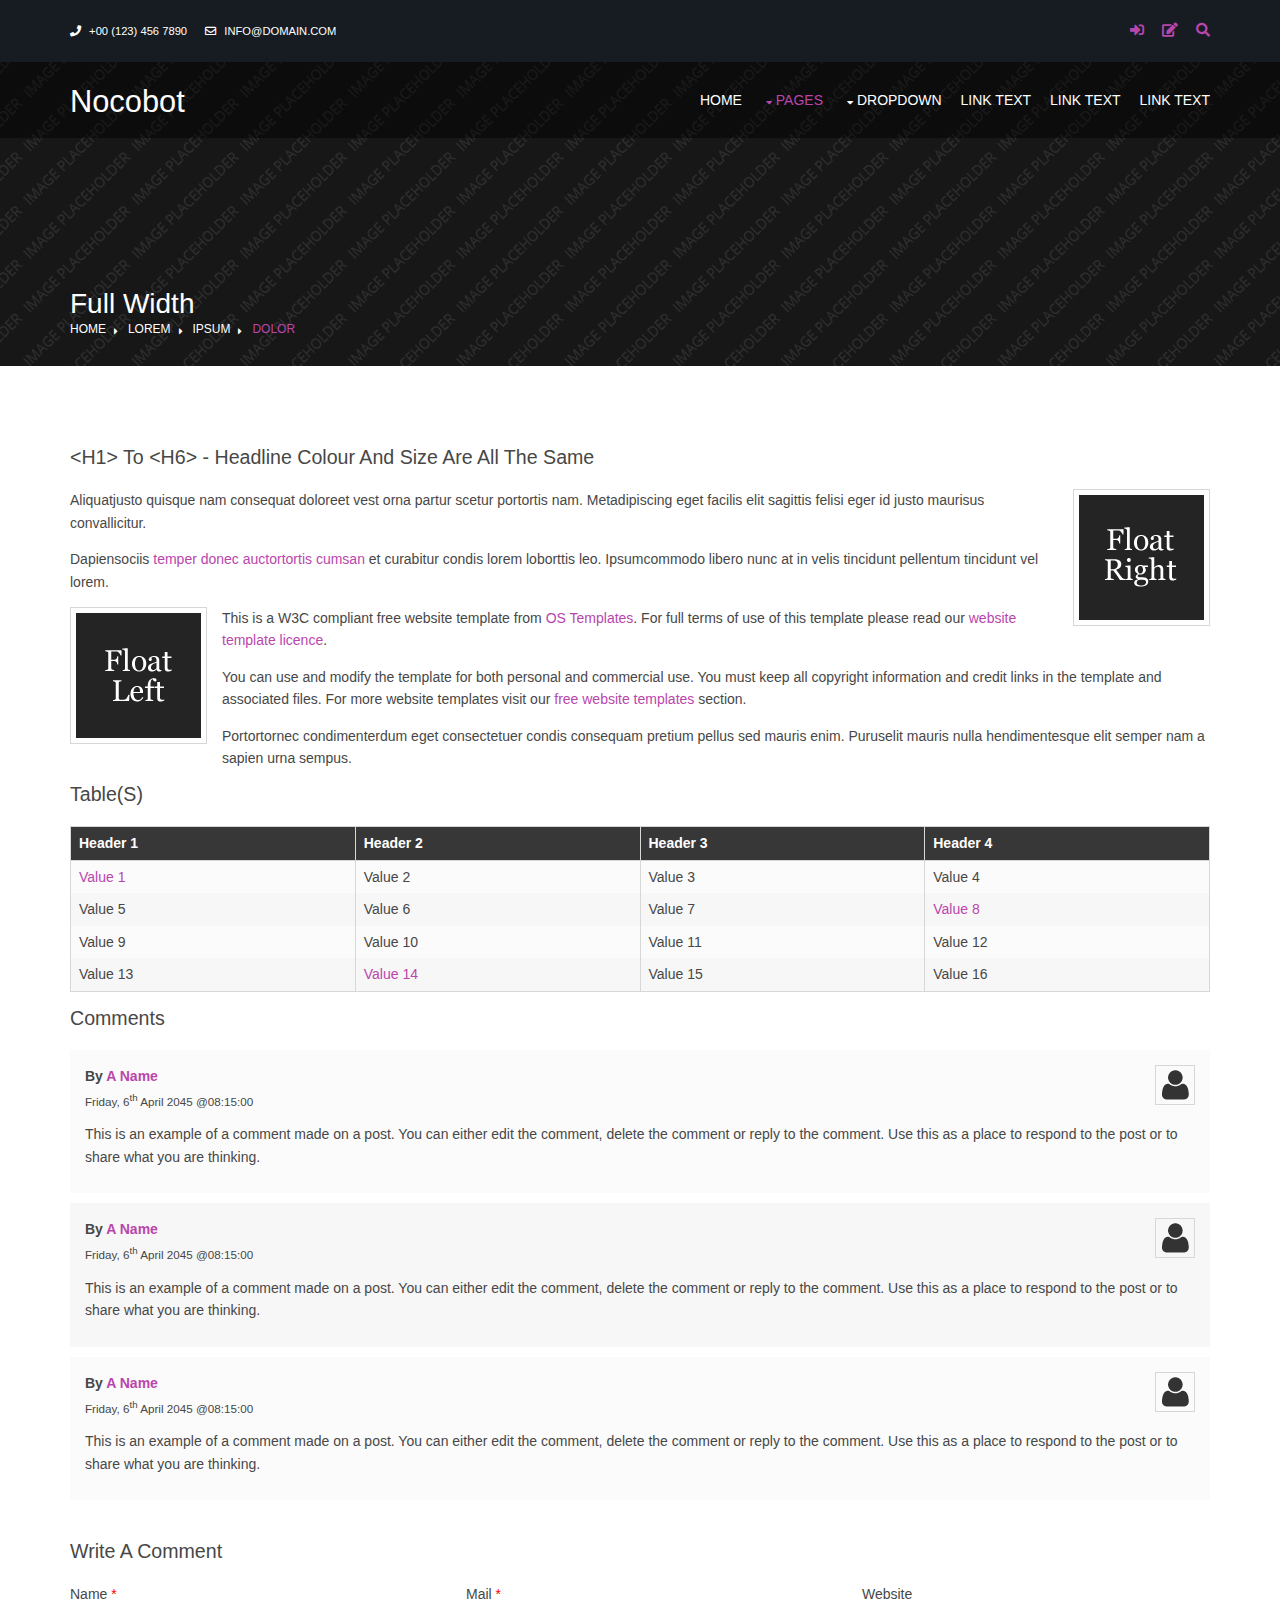
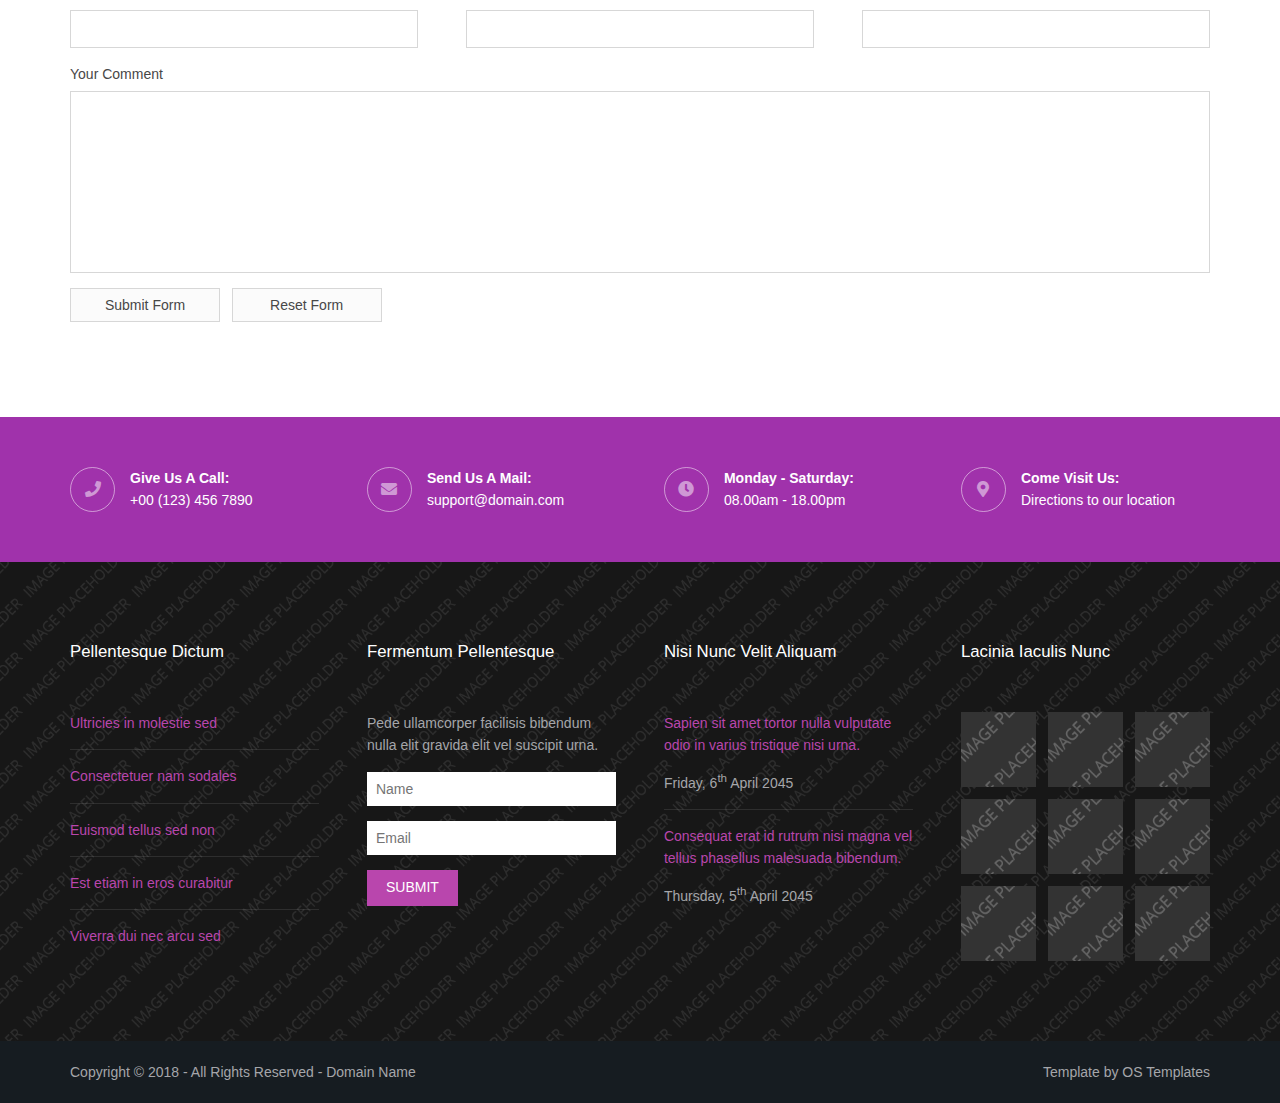
<file: pages/full-width.html>
<!DOCTYPE html>
<!--
Template Name: Nocobot
Author: <a href="https://www.os-templates.com/">OS Templates</a>
Author URI: https://www.os-templates.com/
Copyright: OS-Templates.com
Licence: Free to use under our free template licence terms
Licence URI: https://www.os-templates.com/template-terms
-->
<html lang="">
<!-- To declare your language - read more here: https://www.w3.org/International/questions/qa-html-language-declarations -->
<head>
<title>Nocobot | Pages | Full Width</title>
<meta charset="utf-8">
<meta name="viewport" content="width=device-width, initial-scale=1.0, maximum-scale=1.0, user-scalable=no">
<link href="../layout/styles/layout.css" rel="stylesheet" type="text/css" media="all">
</head>
<body id="top">
<!-- ################################################################################################ -->
<!-- ################################################################################################ -->
<!-- ################################################################################################ -->
<div class="wrapper row0">
  <div id="topbar" class="hoc clear">
    <div class="fl_left"> 
      <!-- ################################################################################################ -->
      <ul class="nospace">
        <li><i class="fas fa-phone rgtspace-5"></i> +00 (123) 456 7890</li>
        <li><i class="far fa-envelope rgtspace-5"></i> info@domain.com</li>
      </ul>
      <!-- ################################################################################################ -->
    </div>
    <div class="fl_right"> 
      <!-- ################################################################################################ -->
      <ul class="nospace">
        <li><a href="#" title="Login"><i class="fas fa-sign-in-alt"></i></a></li>
        <li><a href="#" title="Sign Up"><i class="fas fa-edit"></i></a></li>
        <li id="searchform">
          <div>
            <form action="#" method="post">
              <fieldset>
                <legend>Quick Search:</legend>
                <input type="text" placeholder="Enter search term&hellip;">
                <button type="submit"><i class="fas fa-search"></i></button>
              </fieldset>
            </form>
          </div>
        </li>
      </ul>
      <!-- ################################################################################################ -->
    </div>
  </div>
</div>
<!-- ################################################################################################ -->
<!-- ################################################################################################ -->
<!-- ################################################################################################ -->
<!-- Top Background Image Wrapper -->
<div class="bgded" style="background-image:url('../images/demo/backgrounds/01.png');"> 
  <!-- ################################################################################################ -->
  <div class="wrapper row1">
    <header id="header" class="hoc clear">
      <div id="logo" class="fl_left"> 
        <!-- ################################################################################################ -->
        <h1><a href="../index.html">Nocobot</a></h1>
        <!-- ################################################################################################ -->
      </div>
      <nav id="mainav" class="fl_right"> 
        <!-- ################################################################################################ -->
        <ul class="clear">
          <li><a href="../index.html">Home</a></li>
          <li class="active"><a class="drop" href="#">Pages</a>
            <ul>
              <li><a href="gallery.html">Gallery</a></li>
              <li class="active"><a href="full-width.html">Full Width</a></li>
              <li><a href="sidebar-left.html">Sidebar Left</a></li>
              <li><a href="sidebar-right.html">Sidebar Right</a></li>
              <li><a href="basic-grid.html">Basic Grid</a></li>
              <li><a href="font-icons.html">Font Icons</a></li>
            </ul>
          </li>
          <li><a class="drop" href="#">Dropdown</a>
            <ul>
              <li><a href="#">Level 2</a></li>
              <li><a class="drop" href="#">Level 2 + Drop</a>
                <ul>
                  <li><a href="#">Level 3</a></li>
                  <li><a href="#">Level 3</a></li>
                  <li><a href="#">Level 3</a></li>
                </ul>
              </li>
              <li><a href="#">Level 2</a></li>
            </ul>
          </li>
          <li><a href="#">Link Text</a></li>
          <li><a href="#">Link Text</a></li>
          <li><a href="#">Link Text</a></li>
        </ul>
        <!-- ################################################################################################ -->
      </nav>
    </header>
  </div>
  <!-- ################################################################################################ -->
  <!-- ################################################################################################ -->
  <!-- ################################################################################################ -->
  <div class="overlay">
    <div id="breadcrumb" class="hoc clear"> 
      <!-- ################################################################################################ -->
      <h6 class="heading">Full Width</h6>
      <ul>
        <li><a href="#">Home</a></li>
        <li><a href="#">Lorem</a></li>
        <li><a href="#">Ipsum</a></li>
        <li><a href="#">Dolor</a></li>
      </ul>
      <!-- ################################################################################################ -->
    </div>
  </div>
  <!-- ################################################################################################ -->
</div>
<!-- End Top Background Image Wrapper -->
<!-- ################################################################################################ -->
<!-- ################################################################################################ -->
<!-- ################################################################################################ -->
<div class="wrapper row3">
  <main class="hoc container clear"> 
    <!-- main body -->
    <!-- ################################################################################################ -->
    <div class="content"> 
      <!-- ################################################################################################ -->
      <h1>&lt;h1&gt; to &lt;h6&gt; - Headline Colour and Size Are All The Same</h1>
      <img class="imgr borderedbox inspace-5" src="../images/demo/imgr.gif" alt="">
      <p>Aliquatjusto quisque nam consequat doloreet vest orna partur scetur portortis nam. Metadipiscing eget facilis elit sagittis felisi eger id justo maurisus convallicitur.</p>
      <p>Dapiensociis <a href="#">temper donec auctortortis cumsan</a> et curabitur condis lorem loborttis leo. Ipsumcommodo libero nunc at in velis tincidunt pellentum tincidunt vel lorem.</p>
      <img class="imgl borderedbox inspace-5" src="../images/demo/imgl.gif" alt="">
      <p>This is a W3C compliant free website template from <a href="https://www.os-templates.com/" title="Free Website Templates">OS Templates</a>. For full terms of use of this template please read our <a href="https://www.os-templates.com/template-terms">website template licence</a>.</p>
      <p>You can use and modify the template for both personal and commercial use. You must keep all copyright information and credit links in the template and associated files. For more website templates visit our <a href="https://www.os-templates.com/">free website templates</a> section.</p>
      <p>Portortornec condimenterdum eget consectetuer condis consequam pretium pellus sed mauris enim. Puruselit mauris nulla hendimentesque elit semper nam a sapien urna sempus.</p>
      <h1>Table(s)</h1>
      <div class="scrollable">
        <table>
          <thead>
            <tr>
              <th>Header 1</th>
              <th>Header 2</th>
              <th>Header 3</th>
              <th>Header 4</th>
            </tr>
          </thead>
          <tbody>
            <tr>
              <td><a href="#">Value 1</a></td>
              <td>Value 2</td>
              <td>Value 3</td>
              <td>Value 4</td>
            </tr>
            <tr>
              <td>Value 5</td>
              <td>Value 6</td>
              <td>Value 7</td>
              <td><a href="#">Value 8</a></td>
            </tr>
            <tr>
              <td>Value 9</td>
              <td>Value 10</td>
              <td>Value 11</td>
              <td>Value 12</td>
            </tr>
            <tr>
              <td>Value 13</td>
              <td><a href="#">Value 14</a></td>
              <td>Value 15</td>
              <td>Value 16</td>
            </tr>
          </tbody>
        </table>
      </div>
      <div id="comments">
        <h2>Comments</h2>
        <ul>
          <li>
            <article>
              <header>
                <figure class="avatar"><img src="../images/demo/avatar.png" alt=""></figure>
                <address>
                By <a href="#">A Name</a>
                </address>
                <time datetime="2045-04-06T08:15+00:00">Friday, 6<sup>th</sup> April 2045 @08:15:00</time>
              </header>
              <div class="comcont">
                <p>This is an example of a comment made on a post. You can either edit the comment, delete the comment or reply to the comment. Use this as a place to respond to the post or to share what you are thinking.</p>
              </div>
            </article>
          </li>
          <li>
            <article>
              <header>
                <figure class="avatar"><img src="../images/demo/avatar.png" alt=""></figure>
                <address>
                By <a href="#">A Name</a>
                </address>
                <time datetime="2045-04-06T08:15+00:00">Friday, 6<sup>th</sup> April 2045 @08:15:00</time>
              </header>
              <div class="comcont">
                <p>This is an example of a comment made on a post. You can either edit the comment, delete the comment or reply to the comment. Use this as a place to respond to the post or to share what you are thinking.</p>
              </div>
            </article>
          </li>
          <li>
            <article>
              <header>
                <figure class="avatar"><img src="../images/demo/avatar.png" alt=""></figure>
                <address>
                By <a href="#">A Name</a>
                </address>
                <time datetime="2045-04-06T08:15+00:00">Friday, 6<sup>th</sup> April 2045 @08:15:00</time>
              </header>
              <div class="comcont">
                <p>This is an example of a comment made on a post. You can either edit the comment, delete the comment or reply to the comment. Use this as a place to respond to the post or to share what you are thinking.</p>
              </div>
            </article>
          </li>
        </ul>
        <h2>Write A Comment</h2>
        <form action="#" method="post">
          <div class="one_third first">
            <label for="name">Name <span>*</span></label>
            <input type="text" name="name" id="name" value="" size="22" required>
          </div>
          <div class="one_third">
            <label for="email">Mail <span>*</span></label>
            <input type="email" name="email" id="email" value="" size="22" required>
          </div>
          <div class="one_third">
            <label for="url">Website</label>
            <input type="url" name="url" id="url" value="" size="22">
          </div>
          <div class="block clear">
            <label for="comment">Your Comment</label>
            <textarea name="comment" id="comment" cols="25" rows="10"></textarea>
          </div>
          <div>
            <input type="submit" name="submit" value="Submit Form">
            &nbsp;
            <input type="reset" name="reset" value="Reset Form">
          </div>
        </form>
      </div>
      <!-- ################################################################################################ -->
    </div>
    <!-- ################################################################################################ -->
    <!-- / main body -->
    <div class="clear"></div>
  </main>
</div>
<!-- ################################################################################################ -->
<!-- ################################################################################################ -->
<!-- ################################################################################################ -->
<div class="wrapper coloured">
  <section id="ctdetails" class="hoc clear"> 
    <!-- ################################################################################################ -->
    <ul class="nospace clear">
      <li class="one_quarter first">
        <div class="block clear"><a href="#"><i class="fas fa-phone"></i></a> <span><strong>Give us a call:</strong> +00 (123) 456 7890</span></div>
      </li>
      <li class="one_quarter">
        <div class="block clear"><a href="#"><i class="fas fa-envelope"></i></a> <span><strong>Send us a mail:</strong> support@domain.com</span></div>
      </li>
      <li class="one_quarter">
        <div class="block clear"><a href="#"><i class="fas fa-clock"></i></a> <span><strong> Monday - Saturday:</strong> 08.00am - 18.00pm</span></div>
      </li>
      <li class="one_quarter">
        <div class="block clear"><a href="#"><i class="fas fa-map-marker-alt"></i></a> <span><strong>Come visit us:</strong> Directions to <a href="#">our location</a></span></div>
      </li>
    </ul>
    <!-- ################################################################################################ -->
  </section>
</div>
<!-- ################################################################################################ -->
<!-- ################################################################################################ -->
<!-- ################################################################################################ -->
<div class="bgded overlay row4" style="background-image:url('../images/demo/backgrounds/01.png');">
  <footer id="footer" class="hoc clear"> 
    <!-- ################################################################################################ -->
    <div class="one_quarter first">
      <h6 class="heading">Pellentesque dictum</h6>
      <ul class="nospace linklist">
        <li><a href="#">Ultricies in molestie sed</a></li>
        <li><a href="#">Consectetuer nam sodales</a></li>
        <li><a href="#">Euismod tellus sed non</a></li>
        <li><a href="#">Est etiam in eros curabitur</a></li>
        <li><a href="#">Viverra dui nec arcu sed</a></li>
      </ul>
    </div>
    <div class="one_quarter">
      <h6 class="heading">Fermentum pellentesque</h6>
      <p class="nospace btmspace-15">Pede ullamcorper facilisis bibendum nulla elit gravida elit vel suscipit urna.</p>
      <form action="#" method="post">
        <fieldset>
          <legend>Newsletter:</legend>
          <input class="btmspace-15" type="text" value="" placeholder="Name">
          <input class="btmspace-15" type="text" value="" placeholder="Email">
          <button type="submit" value="submit">Submit</button>
        </fieldset>
      </form>
    </div>
    <div class="one_quarter">
      <h6 class="heading">Nisi nunc velit aliquam</h6>
      <ul class="nospace linklist">
        <li>
          <article>
            <p class="nospace btmspace-10"><a href="#">Sapien sit amet tortor nulla vulputate odio in varius tristique nisi urna.</a></p>
            <time class="block font-xs" datetime="2045-04-06">Friday, 6<sup>th</sup> April 2045</time>
          </article>
        </li>
        <li>
          <article>
            <p class="nospace btmspace-10"><a href="#">Consequat erat id rutrum nisi magna vel tellus phasellus malesuada bibendum.</a></p>
            <time class="block font-xs" datetime="2045-04-05">Thursday, 5<sup>th</sup> April 2045</time>
          </article>
        </li>
      </ul>
    </div>
    <div class="one_quarter">
      <h6 class="heading">Lacinia iaculis nunc</h6>
      <ul class="nospace clear latestimg">
        <li><a class="imgover" href="#"><img src="../images/demo/100x100.png" alt=""></a></li>
        <li><a class="imgover" href="#"><img src="../images/demo/100x100.png" alt=""></a></li>
        <li><a class="imgover" href="#"><img src="../images/demo/100x100.png" alt=""></a></li>
        <li><a class="imgover" href="#"><img src="../images/demo/100x100.png" alt=""></a></li>
        <li><a class="imgover" href="#"><img src="../images/demo/100x100.png" alt=""></a></li>
        <li><a class="imgover" href="#"><img src="../images/demo/100x100.png" alt=""></a></li>
        <li><a class="imgover" href="#"><img src="../images/demo/100x100.png" alt=""></a></li>
        <li><a class="imgover" href="#"><img src="../images/demo/100x100.png" alt=""></a></li>
        <li><a class="imgover" href="#"><img src="../images/demo/100x100.png" alt=""></a></li>
      </ul>
    </div>
    <!-- ################################################################################################ -->
  </footer>
</div>
<!-- ################################################################################################ -->
<!-- ################################################################################################ -->
<!-- ################################################################################################ -->
<div class="wrapper row5">
  <div id="copyright" class="hoc clear"> 
    <!-- ################################################################################################ -->
    <p class="fl_left">Copyright &copy; 2018 - All Rights Reserved - <a href="#">Domain Name</a></p>
    <p class="fl_right">Template by <a target="_blank" href="https://www.os-templates.com/" title="Free Website Templates">OS Templates</a></p>
    <!-- ################################################################################################ -->
  </div>
</div>
<!-- ################################################################################################ -->
<!-- ################################################################################################ -->
<!-- ################################################################################################ -->
<a id="backtotop" href="#top"><i class="fas fa-chevron-up"></i></a>
<!-- JAVASCRIPTS -->
<script src="../layout/scripts/jquery.min.js"></script>
<script src="../layout/scripts/jquery.backtotop.js"></script>
<script src="../layout/scripts/jquery.mobilemenu.js"></script>
</body>
</html>
</file>
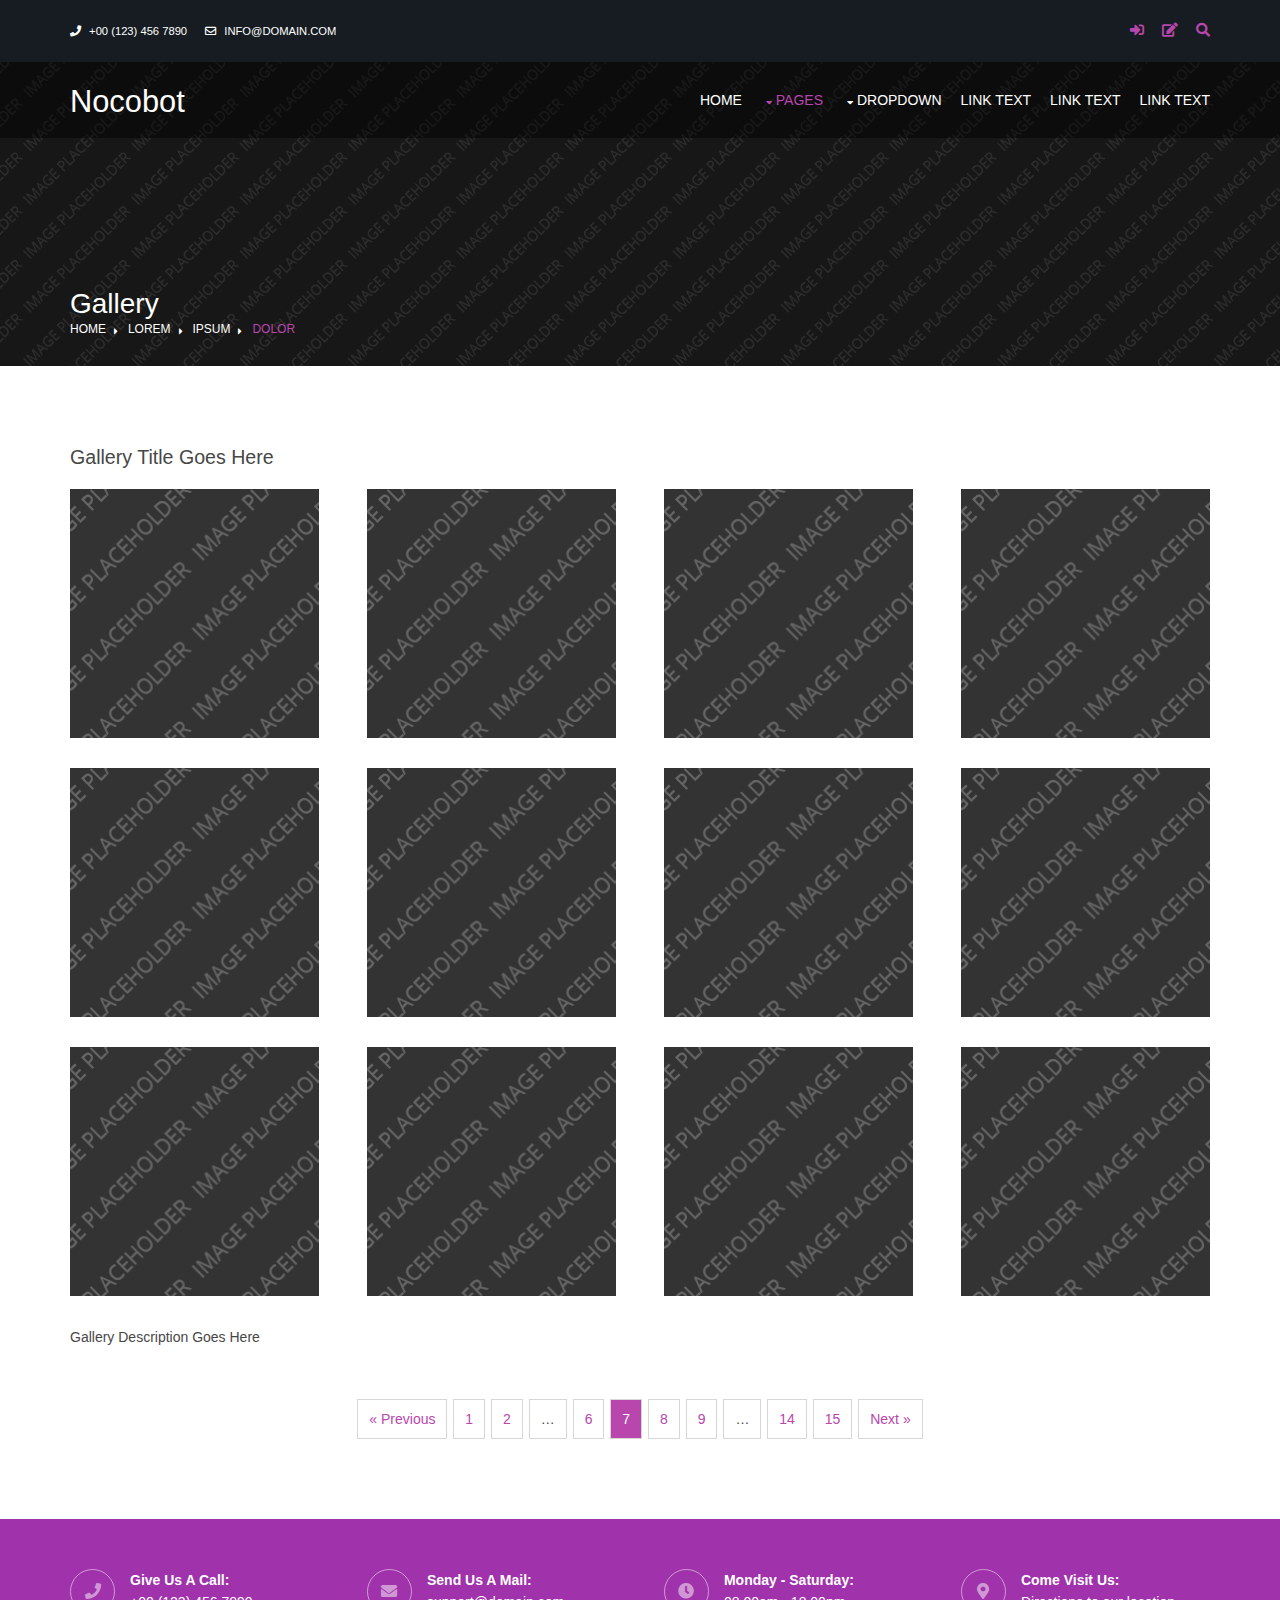
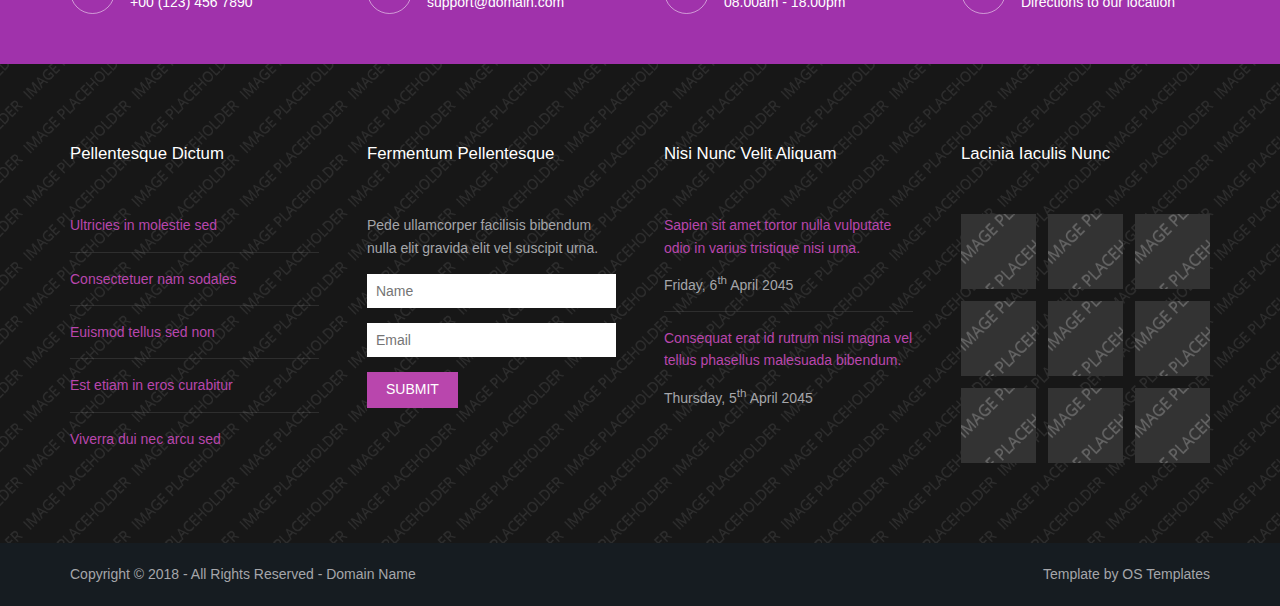
<file: pages/gallery.html>
<!DOCTYPE html>
<!--
Template Name: Nocobot
Author: <a href="https://www.os-templates.com/">OS Templates</a>
Author URI: https://www.os-templates.com/
Copyright: OS-Templates.com
Licence: Free to use under our free template licence terms
Licence URI: https://www.os-templates.com/template-terms
-->
<html lang="">
<!-- To declare your language - read more here: https://www.w3.org/International/questions/qa-html-language-declarations -->
<head>
<title>Nocobot | Pages | Gallery</title>
<meta charset="utf-8">
<meta name="viewport" content="width=device-width, initial-scale=1.0, maximum-scale=1.0, user-scalable=no">
<link href="../layout/styles/layout.css" rel="stylesheet" type="text/css" media="all">
</head>
<body id="top">
<!-- ################################################################################################ -->
<!-- ################################################################################################ -->
<!-- ################################################################################################ -->
<div class="wrapper row0">
  <div id="topbar" class="hoc clear">
    <div class="fl_left"> 
      <!-- ################################################################################################ -->
      <ul class="nospace">
        <li><i class="fas fa-phone rgtspace-5"></i> +00 (123) 456 7890</li>
        <li><i class="far fa-envelope rgtspace-5"></i> info@domain.com</li>
      </ul>
      <!-- ################################################################################################ -->
    </div>
    <div class="fl_right"> 
      <!-- ################################################################################################ -->
      <ul class="nospace">
        <li><a href="#" title="Login"><i class="fas fa-sign-in-alt"></i></a></li>
        <li><a href="#" title="Sign Up"><i class="fas fa-edit"></i></a></li>
        <li id="searchform">
          <div>
            <form action="#" method="post">
              <fieldset>
                <legend>Quick Search:</legend>
                <input type="text" placeholder="Enter search term&hellip;">
                <button type="submit"><i class="fas fa-search"></i></button>
              </fieldset>
            </form>
          </div>
        </li>
      </ul>
      <!-- ################################################################################################ -->
    </div>
  </div>
</div>
<!-- ################################################################################################ -->
<!-- ################################################################################################ -->
<!-- ################################################################################################ -->
<!-- Top Background Image Wrapper -->
<div class="bgded" style="background-image:url('../images/demo/backgrounds/01.png');"> 
  <!-- ################################################################################################ -->
  <div class="wrapper row1">
    <header id="header" class="hoc clear">
      <div id="logo" class="fl_left"> 
        <!-- ################################################################################################ -->
        <h1><a href="../index.html">Nocobot</a></h1>
        <!-- ################################################################################################ -->
      </div>
      <nav id="mainav" class="fl_right"> 
        <!-- ################################################################################################ -->
        <ul class="clear">
          <li><a href="../index.html">Home</a></li>
          <li class="active"><a class="drop" href="#">Pages</a>
            <ul>
              <li class="active"><a href="gallery.html">Gallery</a></li>
              <li><a href="full-width.html">Full Width</a></li>
              <li><a href="sidebar-left.html">Sidebar Left</a></li>
              <li><a href="sidebar-right.html">Sidebar Right</a></li>
              <li><a href="basic-grid.html">Basic Grid</a></li>
              <li><a href="font-icons.html">Font Icons</a></li>
            </ul>
          </li>
          <li><a class="drop" href="#">Dropdown</a>
            <ul>
              <li><a href="#">Level 2</a></li>
              <li><a class="drop" href="#">Level 2 + Drop</a>
                <ul>
                  <li><a href="#">Level 3</a></li>
                  <li><a href="#">Level 3</a></li>
                  <li><a href="#">Level 3</a></li>
                </ul>
              </li>
              <li><a href="#">Level 2</a></li>
            </ul>
          </li>
          <li><a href="#">Link Text</a></li>
          <li><a href="#">Link Text</a></li>
          <li><a href="#">Link Text</a></li>
        </ul>
        <!-- ################################################################################################ -->
      </nav>
    </header>
  </div>
  <!-- ################################################################################################ -->
  <!-- ################################################################################################ -->
  <!-- ################################################################################################ -->
  <div class="overlay">
    <div id="breadcrumb" class="hoc clear"> 
      <!-- ################################################################################################ -->
      <h6 class="heading">Gallery</h6>
      <ul>
        <li><a href="#">Home</a></li>
        <li><a href="#">Lorem</a></li>
        <li><a href="#">Ipsum</a></li>
        <li><a href="#">Dolor</a></li>
      </ul>
      <!-- ################################################################################################ -->
    </div>
  </div>
  <!-- ################################################################################################ -->
</div>
<!-- End Top Background Image Wrapper -->
<!-- ################################################################################################ -->
<!-- ################################################################################################ -->
<!-- ################################################################################################ -->
<div class="wrapper row3">
  <main class="hoc container clear"> 
    <!-- main body -->
    <!-- ################################################################################################ -->
    <div class="content"> 
      <!-- ################################################################################################ -->
      <div id="gallery">
        <figure>
          <header class="heading">Gallery Title Goes Here</header>
          <ul class="nospace clear">
            <li class="one_quarter first"><a href="#"><img src="../images/demo/gallery/01.png" alt=""></a></li>
            <li class="one_quarter"><a href="#"><img src="../images/demo/gallery/01.png" alt=""></a></li>
            <li class="one_quarter"><a href="#"><img src="../images/demo/gallery/01.png" alt=""></a></li>
            <li class="one_quarter"><a href="#"><img src="../images/demo/gallery/01.png" alt=""></a></li>
            <li class="one_quarter first"><a href="#"><img src="../images/demo/gallery/01.png" alt=""></a></li>
            <li class="one_quarter"><a href="#"><img src="../images/demo/gallery/01.png" alt=""></a></li>
            <li class="one_quarter"><a href="#"><img src="../images/demo/gallery/01.png" alt=""></a></li>
            <li class="one_quarter"><a href="#"><img src="../images/demo/gallery/01.png" alt=""></a></li>
            <li class="one_quarter first"><a href="#"><img src="../images/demo/gallery/01.png" alt=""></a></li>
            <li class="one_quarter"><a href="#"><img src="../images/demo/gallery/01.png" alt=""></a></li>
            <li class="one_quarter"><a href="#"><img src="../images/demo/gallery/01.png" alt=""></a></li>
            <li class="one_quarter"><a href="#"><img src="../images/demo/gallery/01.png" alt=""></a></li>
          </ul>
          <figcaption>Gallery Description Goes Here</figcaption>
        </figure>
      </div>
      <!-- ################################################################################################ -->
      <!-- ################################################################################################ -->
      <nav class="pagination">
        <ul>
          <li><a href="#">&laquo; Previous</a></li>
          <li><a href="#">1</a></li>
          <li><a href="#">2</a></li>
          <li><strong>&hellip;</strong></li>
          <li><a href="#">6</a></li>
          <li class="current"><strong>7</strong></li>
          <li><a href="#">8</a></li>
          <li><a href="#">9</a></li>
          <li><strong>&hellip;</strong></li>
          <li><a href="#">14</a></li>
          <li><a href="#">15</a></li>
          <li><a href="#">Next &raquo;</a></li>
        </ul>
      </nav>
      <!-- ################################################################################################ -->
    </div>
    <!-- ################################################################################################ -->
    <!-- / main body -->
    <div class="clear"></div>
  </main>
</div>
<!-- ################################################################################################ -->
<!-- ################################################################################################ -->
<!-- ################################################################################################ -->
<div class="wrapper coloured">
  <section id="ctdetails" class="hoc clear"> 
    <!-- ################################################################################################ -->
    <ul class="nospace clear">
      <li class="one_quarter first">
        <div class="block clear"><a href="#"><i class="fas fa-phone"></i></a> <span><strong>Give us a call:</strong> +00 (123) 456 7890</span></div>
      </li>
      <li class="one_quarter">
        <div class="block clear"><a href="#"><i class="fas fa-envelope"></i></a> <span><strong>Send us a mail:</strong> support@domain.com</span></div>
      </li>
      <li class="one_quarter">
        <div class="block clear"><a href="#"><i class="fas fa-clock"></i></a> <span><strong> Monday - Saturday:</strong> 08.00am - 18.00pm</span></div>
      </li>
      <li class="one_quarter">
        <div class="block clear"><a href="#"><i class="fas fa-map-marker-alt"></i></a> <span><strong>Come visit us:</strong> Directions to <a href="#">our location</a></span></div>
      </li>
    </ul>
    <!-- ################################################################################################ -->
  </section>
</div>
<!-- ################################################################################################ -->
<!-- ################################################################################################ -->
<!-- ################################################################################################ -->
<div class="bgded overlay row4" style="background-image:url('../images/demo/backgrounds/01.png');">
  <footer id="footer" class="hoc clear"> 
    <!-- ################################################################################################ -->
    <div class="one_quarter first">
      <h6 class="heading">Pellentesque dictum</h6>
      <ul class="nospace linklist">
        <li><a href="#">Ultricies in molestie sed</a></li>
        <li><a href="#">Consectetuer nam sodales</a></li>
        <li><a href="#">Euismod tellus sed non</a></li>
        <li><a href="#">Est etiam in eros curabitur</a></li>
        <li><a href="#">Viverra dui nec arcu sed</a></li>
      </ul>
    </div>
    <div class="one_quarter">
      <h6 class="heading">Fermentum pellentesque</h6>
      <p class="nospace btmspace-15">Pede ullamcorper facilisis bibendum nulla elit gravida elit vel suscipit urna.</p>
      <form action="#" method="post">
        <fieldset>
          <legend>Newsletter:</legend>
          <input class="btmspace-15" type="text" value="" placeholder="Name">
          <input class="btmspace-15" type="text" value="" placeholder="Email">
          <button type="submit" value="submit">Submit</button>
        </fieldset>
      </form>
    </div>
    <div class="one_quarter">
      <h6 class="heading">Nisi nunc velit aliquam</h6>
      <ul class="nospace linklist">
        <li>
          <article>
            <p class="nospace btmspace-10"><a href="#">Sapien sit amet tortor nulla vulputate odio in varius tristique nisi urna.</a></p>
            <time class="block font-xs" datetime="2045-04-06">Friday, 6<sup>th</sup> April 2045</time>
          </article>
        </li>
        <li>
          <article>
            <p class="nospace btmspace-10"><a href="#">Consequat erat id rutrum nisi magna vel tellus phasellus malesuada bibendum.</a></p>
            <time class="block font-xs" datetime="2045-04-05">Thursday, 5<sup>th</sup> April 2045</time>
          </article>
        </li>
      </ul>
    </div>
    <div class="one_quarter">
      <h6 class="heading">Lacinia iaculis nunc</h6>
      <ul class="nospace clear latestimg">
        <li><a class="imgover" href="#"><img src="../images/demo/100x100.png" alt=""></a></li>
        <li><a class="imgover" href="#"><img src="../images/demo/100x100.png" alt=""></a></li>
        <li><a class="imgover" href="#"><img src="../images/demo/100x100.png" alt=""></a></li>
        <li><a class="imgover" href="#"><img src="../images/demo/100x100.png" alt=""></a></li>
        <li><a class="imgover" href="#"><img src="../images/demo/100x100.png" alt=""></a></li>
        <li><a class="imgover" href="#"><img src="../images/demo/100x100.png" alt=""></a></li>
        <li><a class="imgover" href="#"><img src="../images/demo/100x100.png" alt=""></a></li>
        <li><a class="imgover" href="#"><img src="../images/demo/100x100.png" alt=""></a></li>
        <li><a class="imgover" href="#"><img src="../images/demo/100x100.png" alt=""></a></li>
      </ul>
    </div>
    <!-- ################################################################################################ -->
  </footer>
</div>
<!-- ################################################################################################ -->
<!-- ################################################################################################ -->
<!-- ################################################################################################ -->
<div class="wrapper row5">
  <div id="copyright" class="hoc clear"> 
    <!-- ################################################################################################ -->
    <p class="fl_left">Copyright &copy; 2018 - All Rights Reserved - <a href="#">Domain Name</a></p>
    <p class="fl_right">Template by <a target="_blank" href="https://www.os-templates.com/" title="Free Website Templates">OS Templates</a></p>
    <!-- ################################################################################################ -->
  </div>
</div>
<!-- ################################################################################################ -->
<!-- ################################################################################################ -->
<!-- ################################################################################################ -->
<a id="backtotop" href="#top"><i class="fas fa-chevron-up"></i></a>
<!-- JAVASCRIPTS -->
<script src="../layout/scripts/jquery.min.js"></script>
<script src="../layout/scripts/jquery.backtotop.js"></script>
<script src="../layout/scripts/jquery.mobilemenu.js"></script>
</body>
</html>
</file>
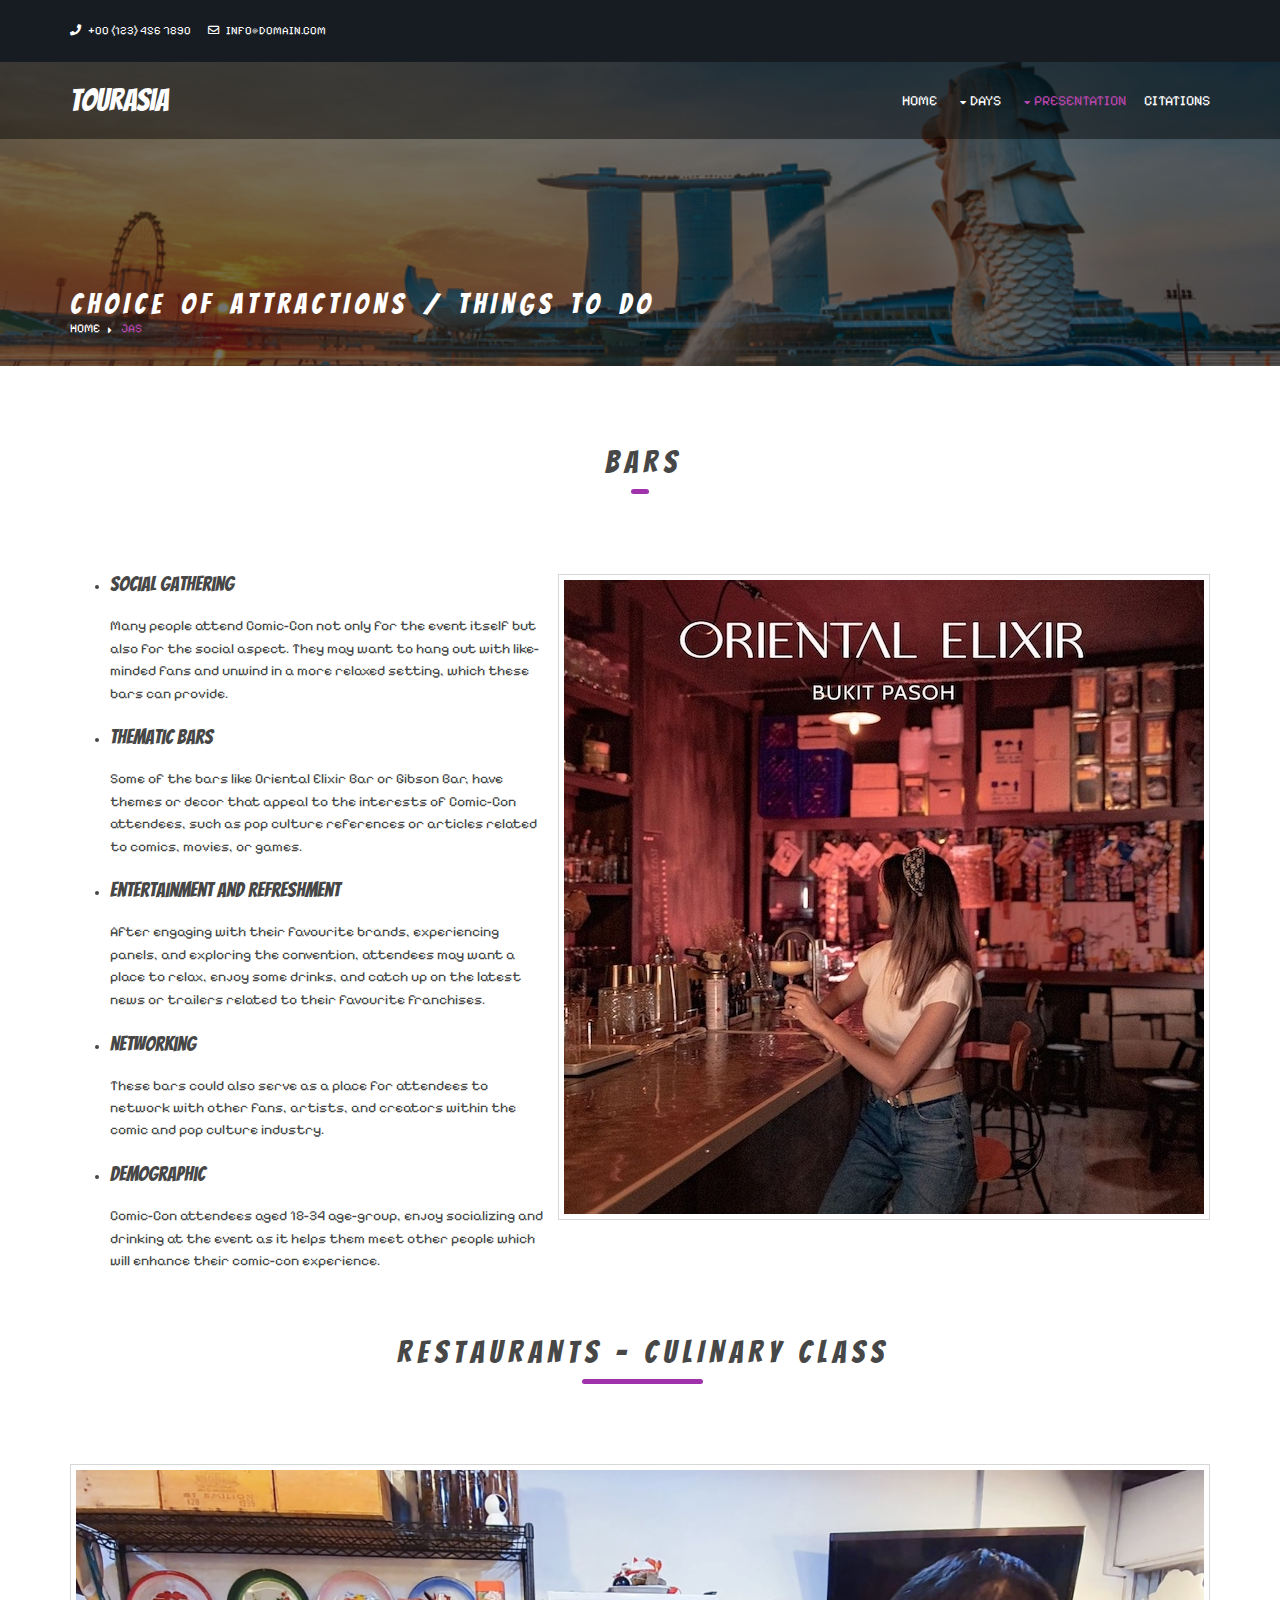
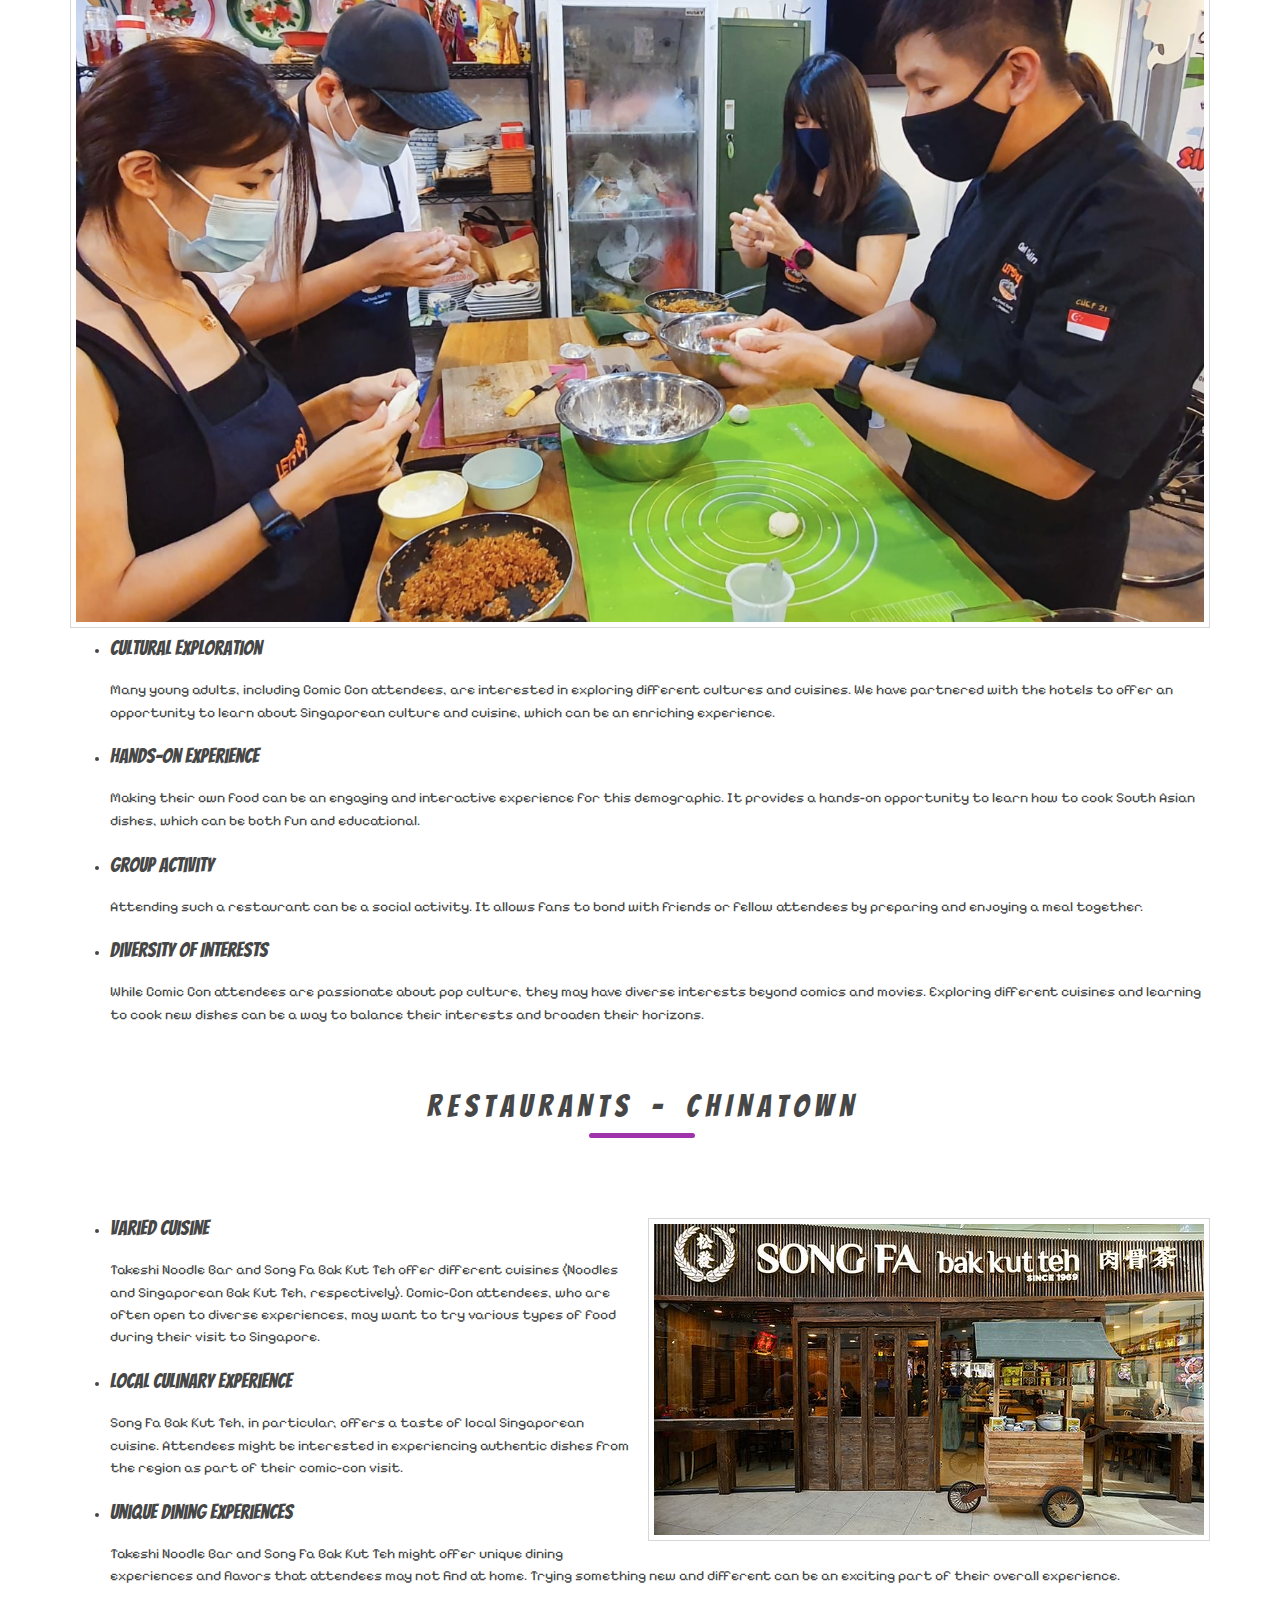
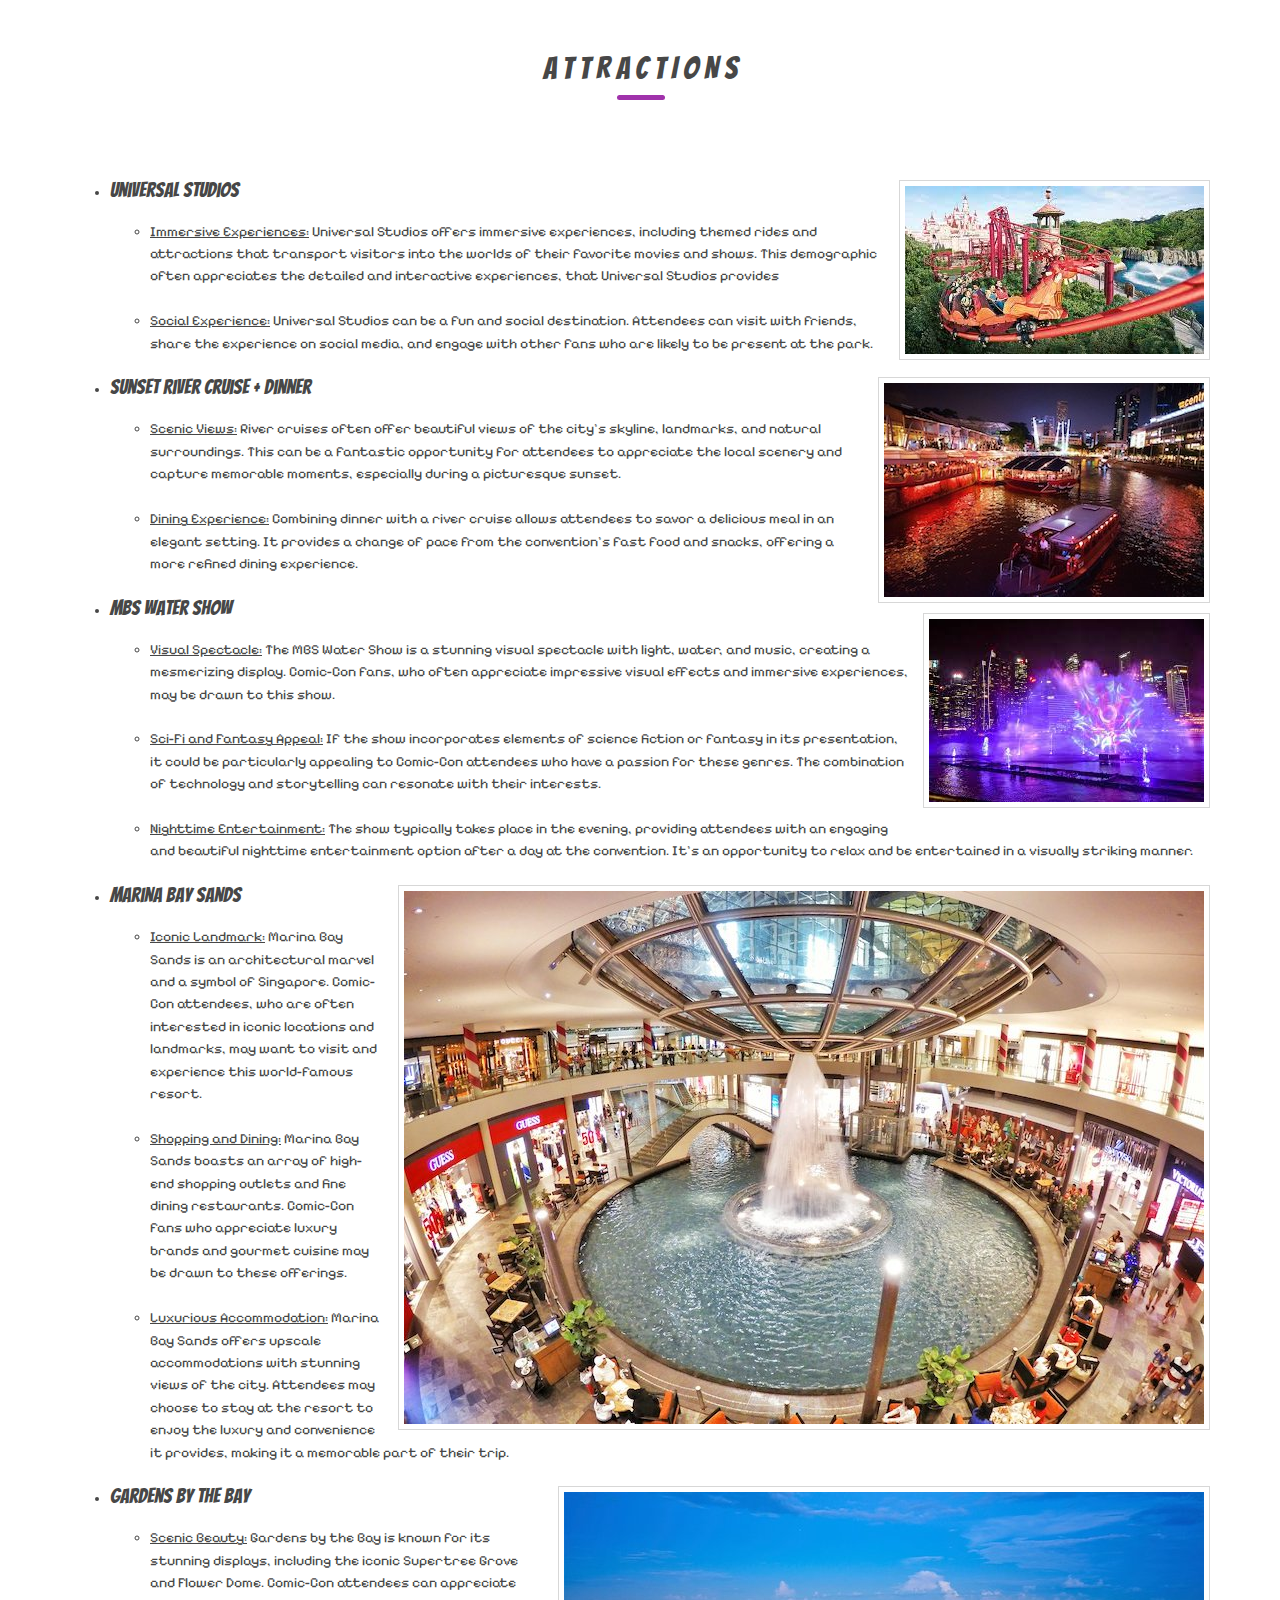
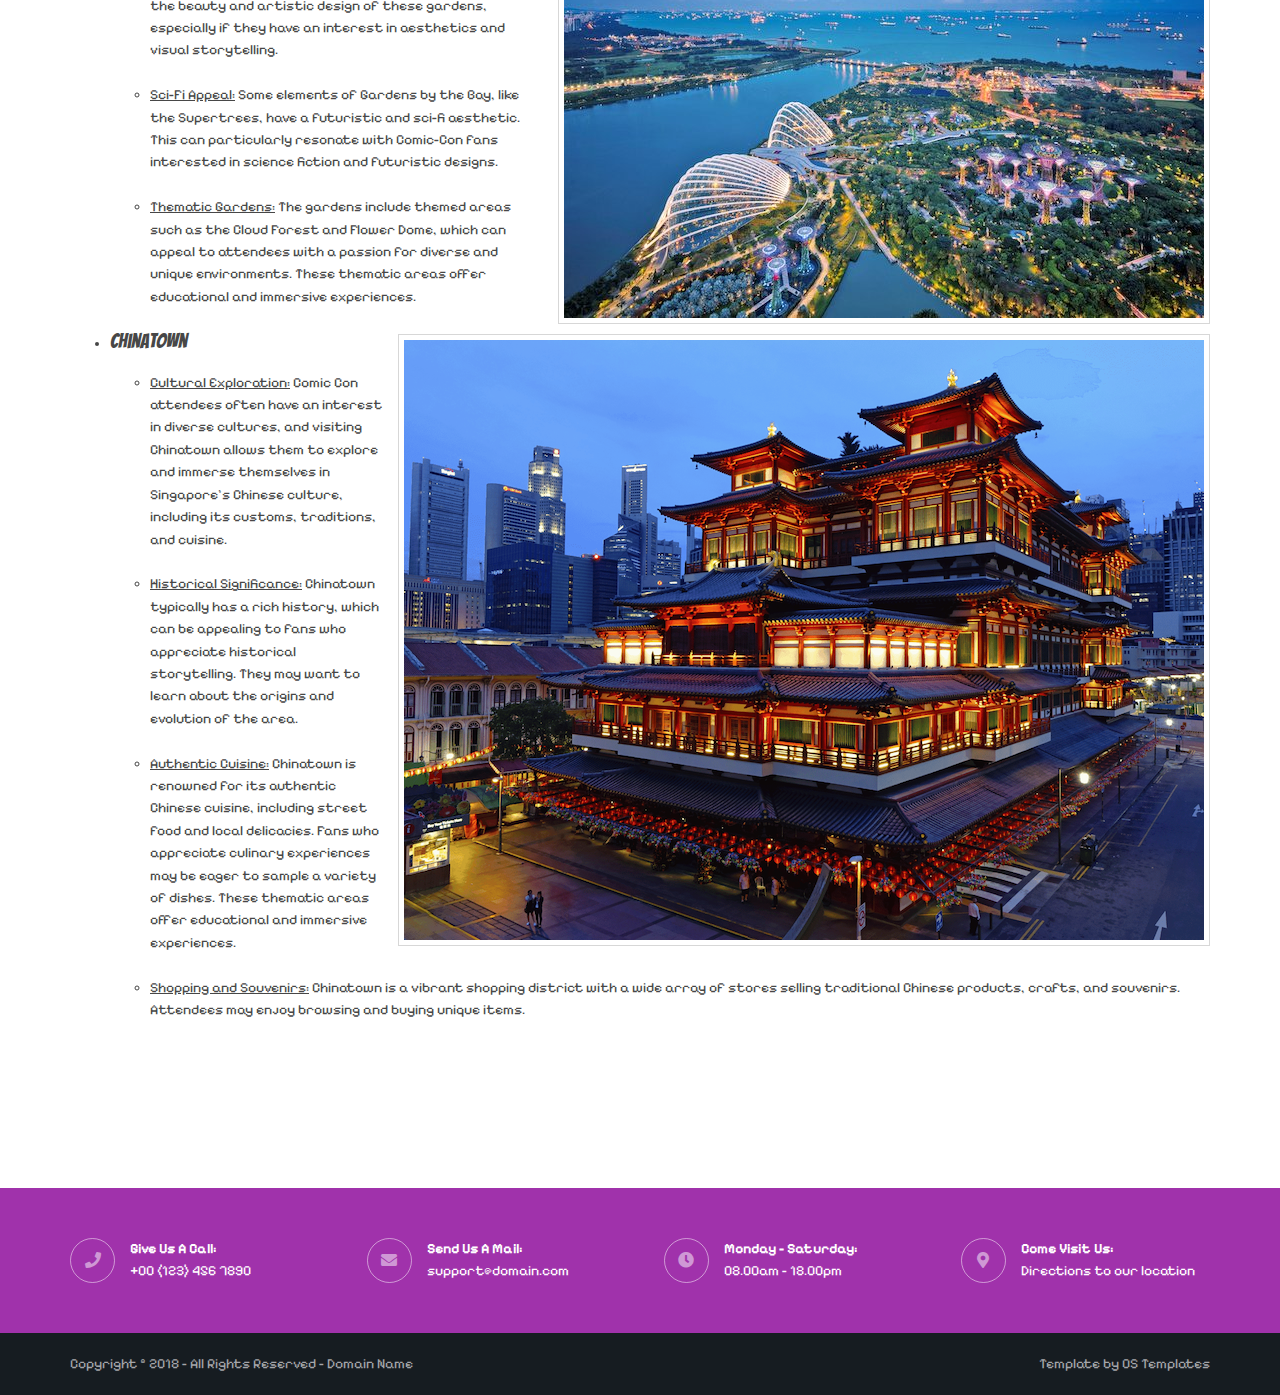
<file: pages/jas.html>
<!DOCTYPE html>
<!--
Template Name: Nocobot
Author: <a href="https://www.os-templates.com/">OS Templates</a>
Author URI: https://www.os-templates.com/
Copyright: OS-Templates.com
Licence: Free to use under our free template licence terms
Licence URI: https://www.os-templates.com/template-terms
-->
<html lang="">
<!-- To declare your language - read more here: https://www.w3.org/International/questions/qa-html-language-declarations -->
<head>
<title>
  Jas | Attractions</title>
<meta charset="utf-8">
<meta name="viewport" content="width=device-width, initial-scale=1.0, maximum-scale=1.0, user-scalable=no">
<link href="../layout/styles/layout.css" rel="stylesheet" type="text/css" media="all">
<link rel="preconnect" href="https://fonts.googleapis.com">
<link rel="preconnect" href="https://fonts.gstatic.com" crossorigin>
<link href="https://fonts.googleapis.com/css2?family=Bangers&family=Pixelify+Sans&family=Questrial:wght@300&display=swap" rel="stylesheet">
</head>
<body id="top">
<!-- ################################################################################################ -->
<!-- ################################################################################################ -->
<!-- ################################################################################################ -->
<div class="wrapper row0">
  <div id="topbar" class="hoc clear">
    <div class="fl_left"> 
      <!-- ################################################################################################ -->
      <ul class="nospace">
        <li><i class="fas fa-phone rgtspace-5"></i> +00 (123) 456 7890</li>
        <li><i class="far fa-envelope rgtspace-5"></i> info@domain.com</li>
      </ul>
      <!-- ################################################################################################ -->
    </div>
  </div>
</div>
<!-- ################################################################################################ -->
<!-- ################################################################################################ -->
<!-- ################################################################################################ -->
<!-- Top Background Image Wrapper -->
<div class="bgded" style="background-image:url('../images/demo/jas_cover.jpeg');"> 
  <!-- ################################################################################################ -->
  <div class="wrapper row1">
    <header id="header" class="hoc clear">
      <div id="logo" class="fl_left"> 
        <!-- ################################################################################################ -->
        <h1><a href="../index.html">TourAsia</a></h1>
        <!-- ################################################################################################ -->
      </div>
      <nav id="mainav" class="fl_right"> 
        <!-- ################################################################################################ -->
        <ul class="clear">
          <li><a href="../index.html">Home</a></li>
          <li><a class="drop">Days</a>
            <ul>
              <li><a href="./day1.html">Day 1</a></li>
              <li><a href="./day2.html">Day 2</a></li>
              <li><a href="./day3.html">Day 3</a></li>
            </ul>
          </li>
          <li class="active"><a class="drop" href="#">Presentation</a>
            <ul>
              <li><a href="./matt.html">Matt</a></li>
              <li><a href="./maggie.html">Maggie</a></li>
              <li><a href="#">Jas</a></li>
              <li><a href="./clara.html">Clara</a></li>
              <li><a href="./clarizze.html">Clarizze</a></li> 
            </ul>
          </li>
  
          <li><a href="citations.html">Citations</a></li>
        </ul>
        <!-- ################################################################################################ -->
      </nav>
    </header>
  </div>
  <!-- ################################################################################################ -->
  <!-- ################################################################################################ -->
  <!-- ################################################################################################ -->
  <div class="overlay">
    <div id="breadcrumb" class="hoc clear"> 
      <!-- ################################################################################################ -->
      <h6 class="heading">C h o i c e &nbsp&nbsp o f &nbsp&nbsp A t t r a c t i o n s &nbsp&nbsp / &nbsp&nbsp T h i n g s &nbsp&nbsp t o &nbsp&nbsp d o</h6>
      <ul>
        <li><a href="../index.html">Home</a></li>
        <li><a href="#">Jas</a></li>
      </ul>
      <!-- ################################################################################################ -->
    </div>
  </div>
  <!-- ################################################################################################ -->
</div>
<!-- End Top Background Image Wrapper -->
<!-- ################################################################################################ -->
<!-- ################################################################################################ -->
<!-- ################################################################################################ -->
<div class="wrapper row3">
  <main class="hoc container clear"> 
    <!-- main body -->
    <!-- ################################################################################################ -->
    <div class="content"> 
      <div class="group btmspace-50 demo">
        <!-- ################################################################################################ -->
        <figcaption class="sectiontitle">
          <p class="heading underline font-x2">B a r s</p>
        </figcaption>
        <img class="imgr borderedbox center inspace-5" src="../images/demo/reason_bars.jpeg" alt="">  
        <p>
          <ul>
            <li><h1>Social Gathering</h1>Many people attend Comic-Con not only for the event itself but also for the social aspect.
              They may want to hang out with like-minded fans and unwind in a more relaxed setting, which these bars can provide.
            </li><br>
            <li><h1>Thematic Bars</h1>Some of the bars like Oriental Elixir Bar or Gibson Bar, have themes or decor that appeal to the interests of Comic-Con attendees, 
              such as pop culture references or articles related to comics, movies, or games.
            </li><br>
            <li><h1>Entertainment and Refreshment</h1>After engaging with their favourite brands, experiencing panels, and exploring the convention, 
              attendees may want a place to relax, enjoy some drinks, and catch up on the latest news or trailers related to their favourite franchises.
            </li><br>
            <li><h1>Networking</h1>These bars could also serve as a place for attendees to network with other fans, 
              artists, and creators within the comic and pop culture industry.
            </li><br>
            <li><h1>Demographic</h1>Comic-Con attendees aged 18-34 age-group, 
              enjoy socializing and drinking at the event as it helps them meet other people which will enhance their comic-con experience.
            </li>
          </ul>
        </p>
      </div>
      <div class="group btmspace-50 demo">
        <figcaption class="sectiontitle">
          <p class="heading underline font-x2">R e s t a u r a n t s &nbsp - &nbsp C u l i n a r y &nbsp C l a s s</p>
        </figcaption>
        <img class="imgl borderedbox inspace-5" src="../images/demo/reason_cooking_class.jpeg" alt="">
        <p>
          <ul>
            <li><h1>Cultural Exploration</h1>Many young adults, including Comic Con attendees, are interested in exploring different cultures and cuisines.
              We have partnered with the hotels to offer an opportunity to learn about Singaporean culture and cuisine, which can be an enriching experience.
            </li><br>
            <li><h1>Hands-On Experience</h1>Making their own food can be an engaging and interactive experience for this demographic. 
              It provides a hands-on opportunity to learn how to cook South Asian dishes, which can be both fun and educational.
            </li><br>
            <li><h1>Group Activity</h1>Attending such a restaurant can be a social activity. 
              It allows fans to bond with friends or fellow attendees by preparing and enjoying a meal together.
            </li><br>
            <li><h1>Diversity of Interests</h1>While Comic Con attendees are passionate about pop culture, they may have diverse interests beyond comics and movies. 
              Exploring different cuisines and learning to cook new dishes can be a way to balance their interests and broaden their horizons.
            </li>
          </ul>
        </p>
      </div>
      <div class="group btmspace-50 demo">
        <figcaption class="sectiontitle">
          <p class="heading underline font-x2">R e s t a u r a n t s &nbsp&nbsp - &nbsp&nbsp C h i n a t o w n</p>
        </figcaption>
        <img class="imgr borderedbox inspace-5" src="../images/demo/reason_songfa.jpeg" alt="">
        <p>
          <ul>
            <li><h1>Varied Cuisine</h1>Takeshi Noodle Bar and Song Fa Bak Kut Teh offer different cuisines 
              (Noodles and Singaporean Bak Kut Teh, respectively). Comic-Con attendees, who are often open to diverse experiences, may want to try various types of 
              food during their visit to Singapore.
            </li><br>
            <li><h1>Local Culinary Experience</h1>Song Fa Bak Kut Teh, in particular, offers a taste of local Singaporean cuisine. 
              Attendees might be interested in experiencing authentic dishes from the region as part of their comic-con visit.
            </li><br>
            <li><h1>Unique Dining Experiences</h1>Takeshi Noodle Bar and Song Fa Bak Kut Teh might offer unique dining experiences and flavors that attendees may not find at home. 
              Trying something new and different can be an exciting part of their overall experience.
            </li>
          </ul>
        </p>
      </div>
      <div class="group btmspace-50 demo">
        <figcaption class="sectiontitle">
          <p class="heading underline font-x2">A t t r a c t i o n s</p>
        </figcaption>
        <p>
          <ul>
            <img class="imgr borderedbox center inspace-5" src="../images/demo/reason_uss.jpeg" alt="">  
            <li><h1>Universal Studios</h1>
              <ul>
                <li>
                  <u>Immersive Experiences:</u>
                    Universal Studios offers immersive experiences, including themed rides and attractions that transport visitors into the worlds of their favorite movies and shows. 
                    This demographic often appreciates the detailed and interactive experiences, that Universal Studios provides
                </li><br>
                <li>
                  <u>Social Experience:</u>
                  Universal Studios can be a fun and social destination. Attendees can visit with friends, share the experience on social media, and engage with other fans who are likely to be present at the park.
                </li>
              </ul>
            </li><br>
            <img class="imgr borderedbox center inspace-5" src="../images/demo/reason_cruise.jpeg" alt="">  
            <li><h1>Sunset River Cruise + Dinner</h1>
              <ul>
                <li>
                  <u>Scenic Views:</u>
                  River cruises often offer beautiful views of the city's skyline, landmarks, and natural surroundings. This can be a fantastic opportunity for attendees to appreciate 
                  the local scenery and capture memorable moments, especially during a picturesque sunset.
                </li><br>
                <li>
                  <u>Dining Experience:</u>
                  Combining dinner with a river cruise allows attendees to savor a delicious meal in an elegant setting. It provides a change of pace from the convention's fast food and snacks, 
                  offering a more refined dining experience.
                </li>
              </ul>
            </li><br>
            <img class="imgr borderedbox center inspace-5" src="../images/demo/reason_watershow.jpeg" alt="">  
            <li><h1>MBS Water Show</h1>
              <ul>
                <li>
                  <u>Visual Spectacle:</u>
                  The MBS Water Show is a stunning visual spectacle with light, water, and music, creating a mesmerizing display. Comic-Con fans, who often appreciate 
                  impressive visual effects and immersive experiences, may be drawn to this show.
                </li><br>
                <li>
                  <u>Sci-Fi and Fantasy Appeal:</u>
                  If the show incorporates elements of science fiction or fantasy in its presentation, it could be particularly appealing to Comic-Con attendees who have a passion for these genres. 
                  The combination of technology and storytelling can resonate with their interests.
                </li><br>
                <li>
                  <u>Nighttime Entertainment:</u>
                  The show typically takes place in the evening, providing attendees with an engaging and beautiful nighttime entertainment option after a day at the convention. 
                  It's an opportunity to relax and be entertained in a visually striking manner.

                </li>
              </ul>
            </li><br>
            <img class="imgr borderedbox center inspace-5" src="../images/demo/reason_mbs_shoppes.jpeg" alt="">  
            <li><h1>Marina Bay Sands</h1>
              <ul>
                <li>
                  <u>Iconic Landmark:</u>
                  Marina Bay Sands is an architectural marvel and a symbol of Singapore. Comic-Con attendees, who are often interested in iconic locations and landmarks, 
                  may want to visit and experience this world-famous resort.
                </li><br>
                <li>
                  <u>Shopping and Dining:</u>
                  Marina Bay Sands boasts an array of high-end shopping outlets and fine dining restaurants. Comic-Con fans who appreciate luxury brands and 
                  gourmet cuisine may be drawn to these offerings.
                </li><br>
                <li>
                  <u>Luxurious Accommodation:</u>
                  Marina Bay Sands offers upscale accommodations with stunning views of the city. Attendees may choose to stay at the resort to enjoy the luxury and convenience it provides,
                   making it a memorable part of their trip.
                </li>
              </ul>
            </li><br>
            <img class="imgr borderedbox center inspace-5" src="../images/demo/reason_gbtb.jpeg" alt="">  
            <li><h1>Gardens by the Bay</h1>
              <ul>
                <li>
                  <u>Scenic Beauty:</u>
                  Gardens by the Bay is known for its stunning displays, including the iconic Supertree Grove and Flower Dome. 
                  Comic-Con attendees can appreciate the beauty and artistic design of these gardens, especially if they have an interest in aesthetics and visual storytelling.
                </li><br>
                <li>
                  <u>Sci-Fi Appeal:</u>
                  Some elements of Gardens by the Bay, like the Supertrees, have a futuristic and sci-fi aesthetic. 
                  This can particularly resonate with Comic-Con fans interested in science fiction and futuristic designs.
                </li><br>
                <li>
                  <u>Thematic Gardens:</u>
                  The gardens include themed areas such as the Cloud Forest and Flower Dome, which can appeal to attendees with a passion for diverse and unique environments. 
                  These thematic areas offer educational and immersive experiences.
                </li>
              </ul>
            </li><br>
            <img class="imgr borderedbox center inspace-5" src="../images/demo/reason_chinatown.png" alt="">  
            <li><h1>Chinatown</h1>
              <ul>
                <li>
                  <u>Cultural Exploration:</u>
                  Comic Con attendees often have an interest in diverse cultures, and visiting Chinatown allows them to explore and immerse 
                  themselves in Singapore's Chinese culture, including its customs, traditions, and cuisine.
                </li><br>
                <li>
                  <u>Historical Significance:</u>
                  Chinatown typically has a rich history, which can be appealing to fans who appreciate historical storytelling. They may want to learn about the origins and evolution of the area.
                </li><br>
                <li>
                  <u>Authentic Cuisine:</u>
                  Chinatown is renowned for its authentic Chinese cuisine, including street food and local delicacies. 
                  Fans who appreciate culinary experiences may be eager to sample a variety of dishes.
                  These thematic areas offer educational and immersive experiences.
                </li><br>
                <li>
                  <u>Shopping and Souvenirs:</u>
                  Chinatown is a vibrant shopping district with a wide array of stores selling traditional Chinese products, crafts, and souvenirs. Attendees may enjoy browsing and buying unique items.
                </li>
              </ul>
            </li><br>
          </ul>
        </p>
      </div>
    </div>
      <!-- ################################################################################################ -->
    <!-- ################################################################################################ -->
    <!-- / main body -->
    <div class="clear"></div>
  </main>
</div>
<!-- ################################################################################################ -->
<!-- ################################################################################################ -->
<!-- ################################################################################################ -->
<div class="wrapper coloured">
  <section id="ctdetails" class="hoc clear"> 
    <!-- ################################################################################################ -->
    <ul class="nospace clear">
      <li class="one_quarter first">
        <div class="block clear"><a href="#"><i class="fas fa-phone"></i></a> <span><strong>Give us a call:</strong> +00 (123) 456 7890</span></div>
      </li>
      <li class="one_quarter">
        <div class="block clear"><a href="#"><i class="fas fa-envelope"></i></a> <span><strong>Send us a mail:</strong> support@domain.com</span></div>
      </li>
      <li class="one_quarter">
        <div class="block clear"><a href="#"><i class="fas fa-clock"></i></a> <span><strong> Monday - Saturday:</strong> 08.00am - 18.00pm</span></div>
      </li>
      <li class="one_quarter">
        <div class="block clear"><a href="#"><i class="fas fa-map-marker-alt"></i></a> <span><strong>Come visit us:</strong> Directions to <a href="#">our location</a></span></div>
      </li>
    </ul>
    <!-- ################################################################################################ -->
  </section>
</div>
<!-- ################################################################################################ -->
<!-- ################################################################################################ -->
<!-- ################################################################################################ -->
<!-- ################################################################################################ -->
<!-- ################################################################################################ -->
<!-- ################################################################################################ -->
<div class="wrapper row5">
  <div id="copyright" class="hoc clear"> 
    <!-- ################################################################################################ -->
    <p class="fl_left">Copyright &copy; 2018 - All Rights Reserved - <a href="#">Domain Name</a></p>
    <p class="fl_right">Template by <a target="_blank" href="https://www.os-templates.com/" title="Free Website Templates">OS Templates</a></p>
    <!-- ################################################################################################ -->
  </div>
</div>
<!-- ################################################################################################ -->
<!-- ################################################################################################ -->
<!-- ################################################################################################ -->
<a id="backtotop" href="#top"><i class="fas fa-chevron-up"></i></a>
<!-- JAVASCRIPTS -->
<script src="../layout/scripts/jquery.min.js"></script>
<script src="../layout/scripts/jquery.backtotop.js"></script>
<script src="../layout/scripts/jquery.mobilemenu.js"></script>
</body>
</html>
</file>
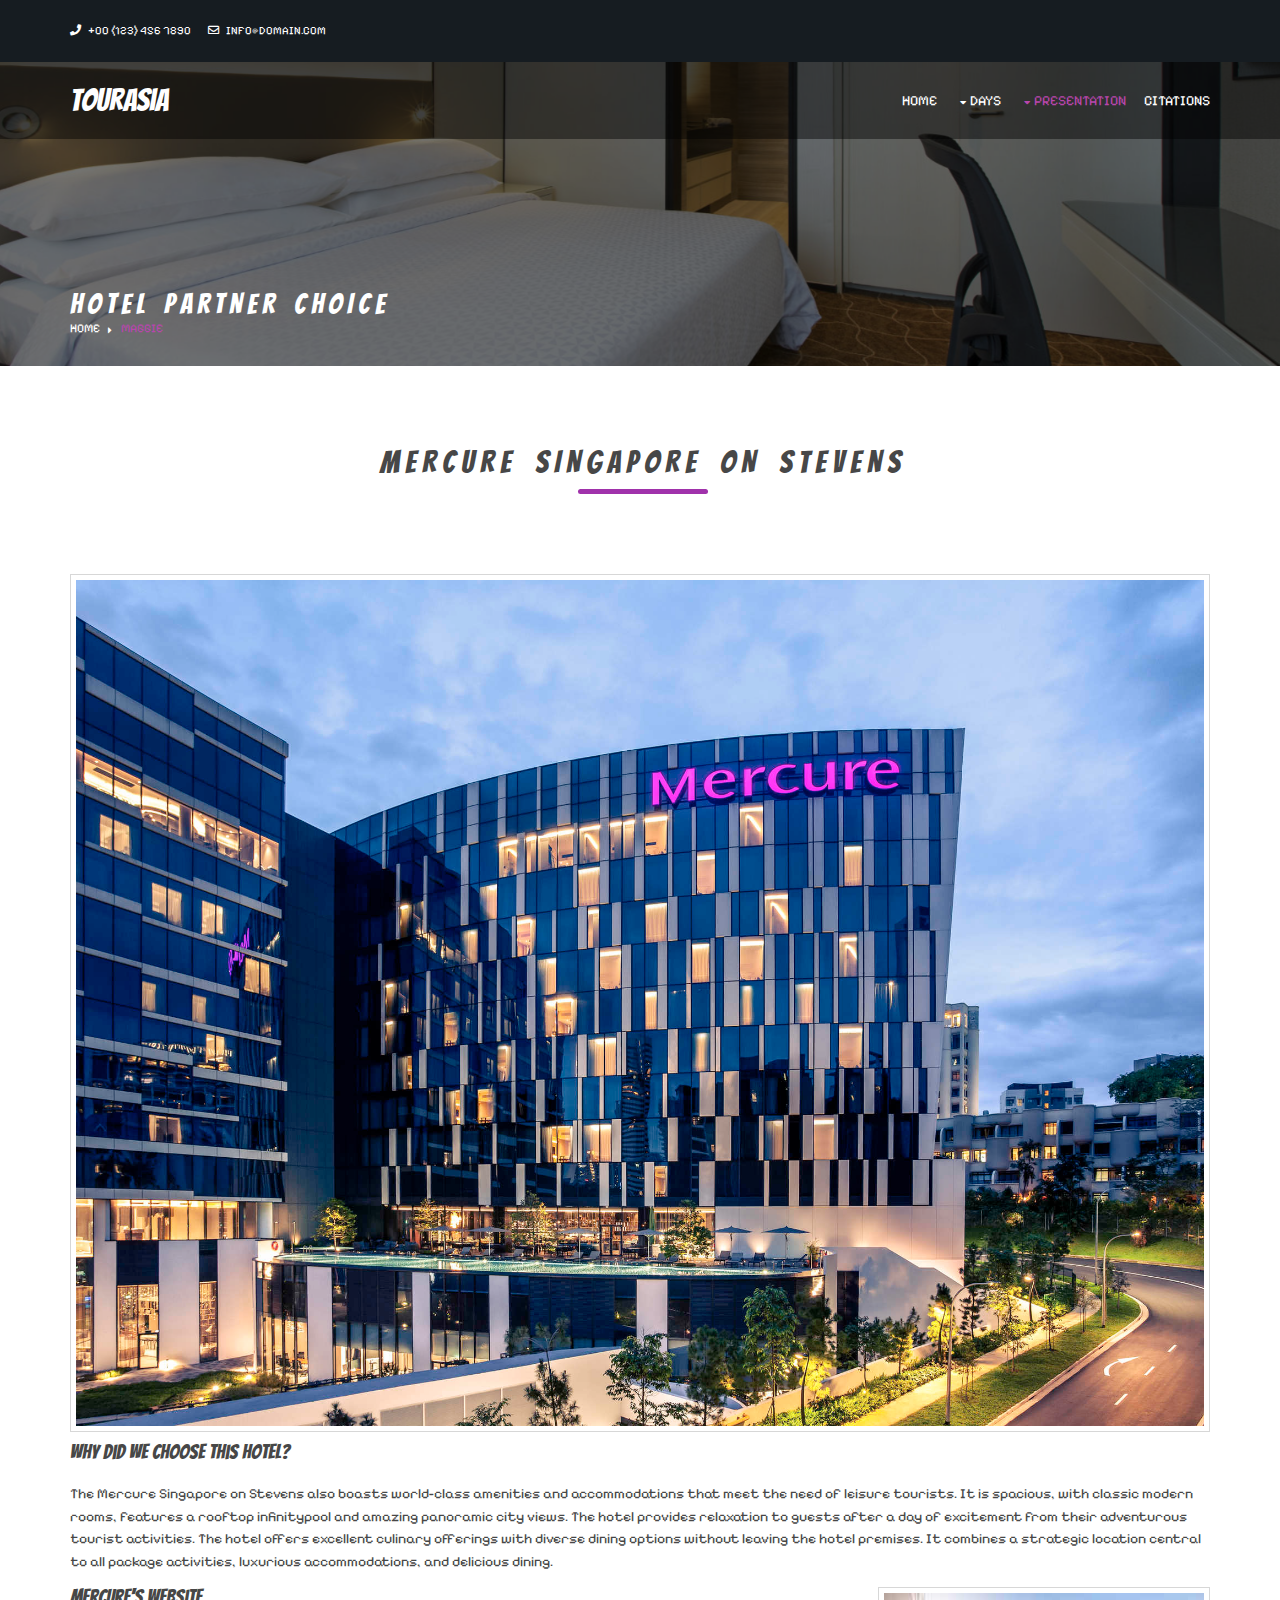
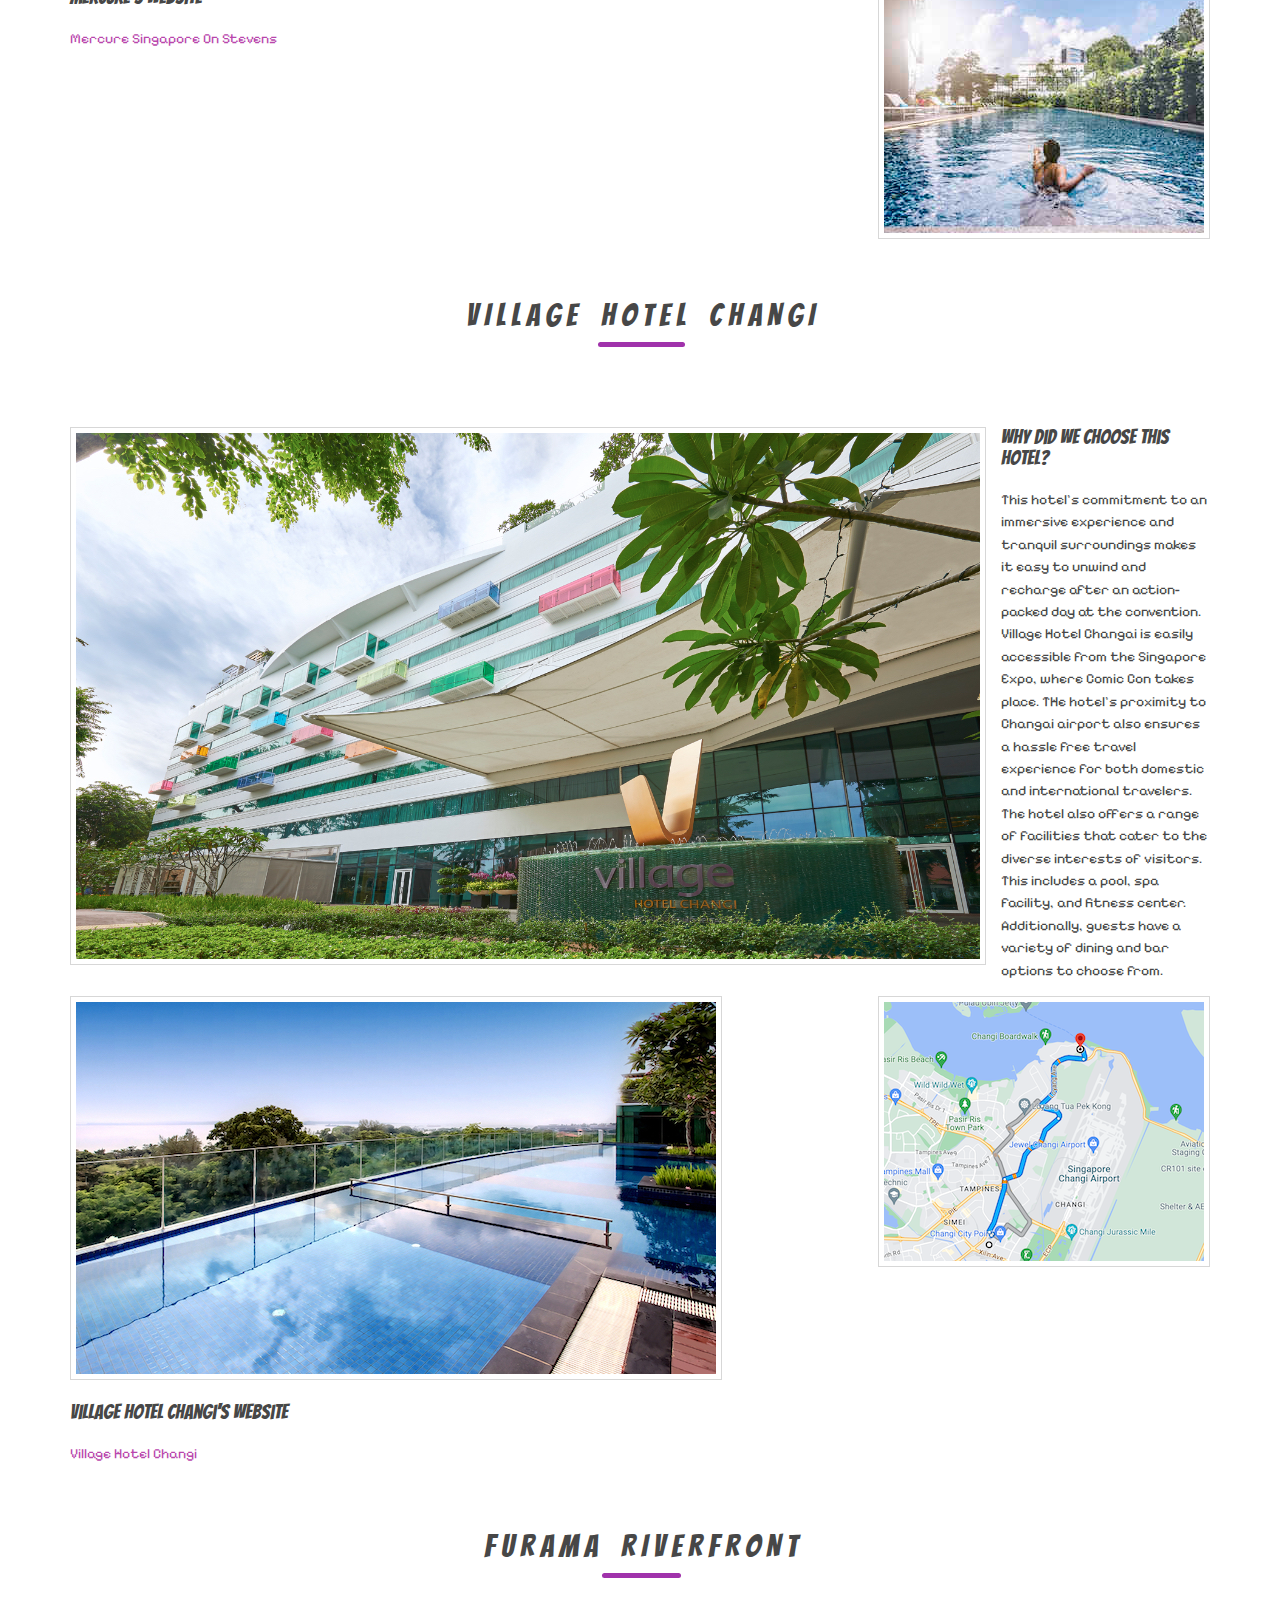
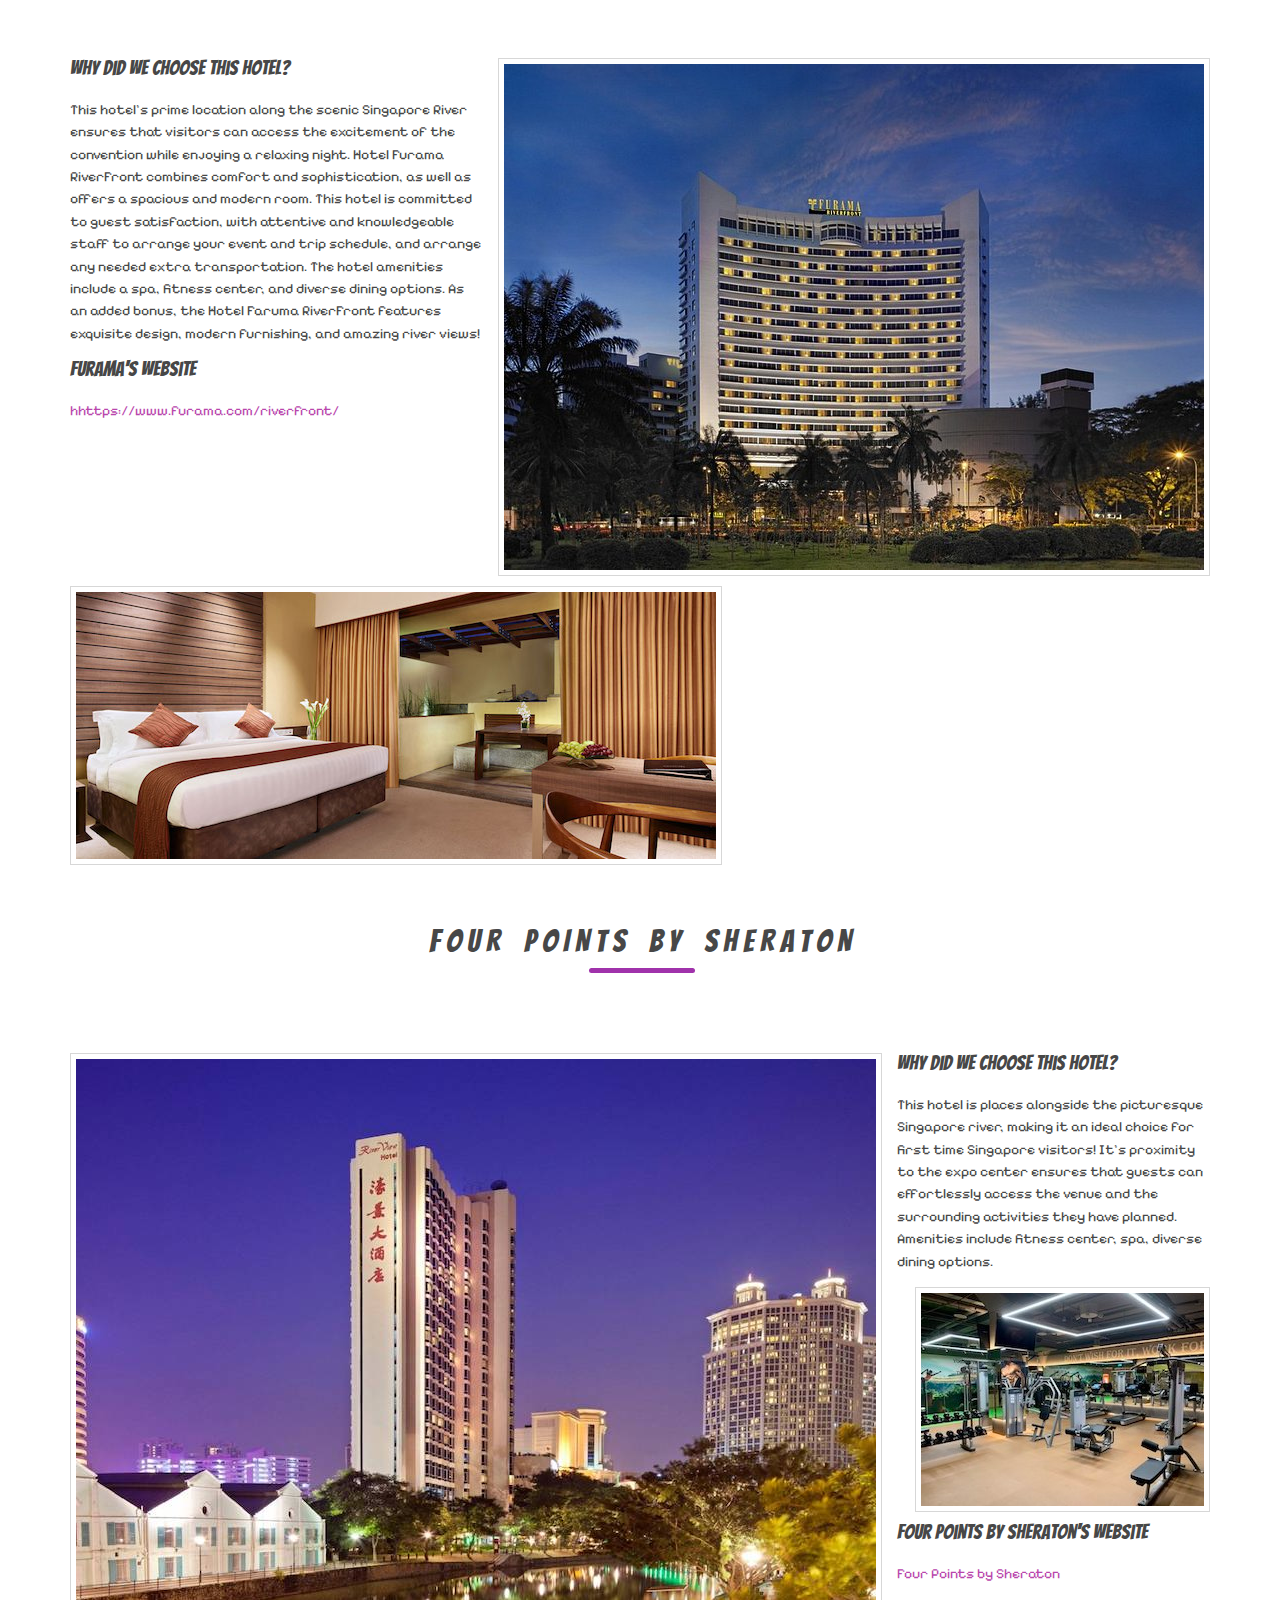
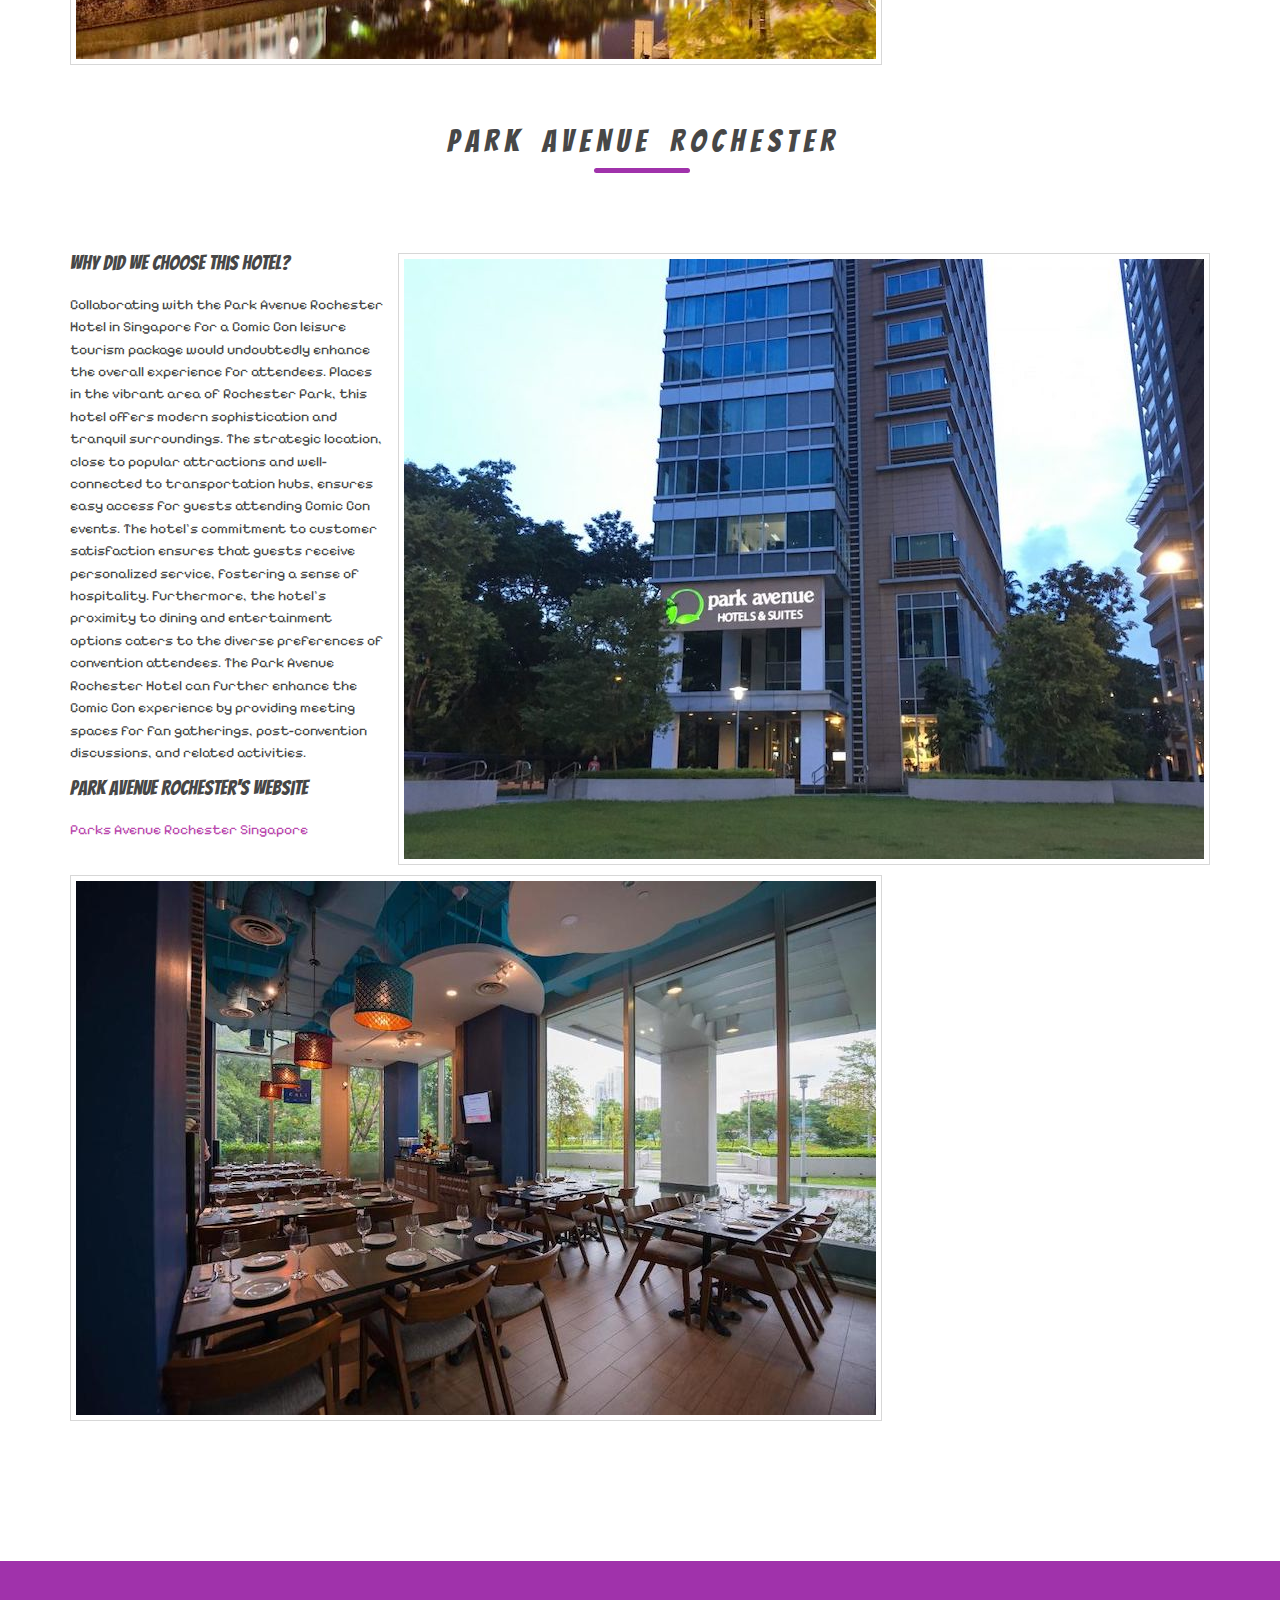
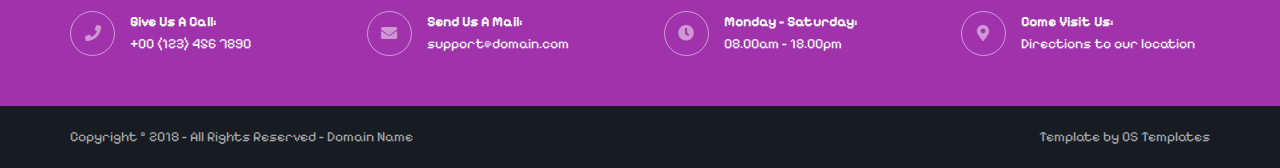
<file: pages/maggie.html>
<!DOCTYPE html>
<!--
Template Name: Nocobot
Author: <a href="https://www.os-templates.com/">OS Templates</a>
Author URI: https://www.os-templates.com/
Copyright: OS-Templates.com
Licence: Free to use under our free template licence terms
Licence URI: https://www.os-templates.com/template-terms
-->
<html lang="">
<!-- To declare your language - read more here: https://www.w3.org/International/questions/qa-html-language-declarations -->
<head>
<title>Maggie | Hotel Partners</title>
<meta charset="utf-8">
<meta name="viewport" content="width=device-width, initial-scale=1.0, maximum-scale=1.0, user-scalable=no">
<link href="../layout/styles/layout.css" rel="stylesheet" type="text/css" media="all">
<link rel="preconnect" href="https://fonts.googleapis.com">
<link rel="preconnect" href="https://fonts.gstatic.com" crossorigin>
<link href="https://fonts.googleapis.com/css2?family=Bangers&family=Pixelify+Sans&family=Questrial:wght@300&display=swap" rel="stylesheet">
</head>
<body id="top">
<!-- ################################################################################################ -->
<!-- ################################################################################################ -->
<!-- ################################################################################################ -->
<div class="wrapper row0">
  <div id="topbar" class="hoc clear">
    <div class="fl_left"> 
      <!-- ################################################################################################ -->
      <ul class="nospace">
        <li><i class="fas fa-phone rgtspace-5"></i> +00 (123) 456 7890</li>
        <li><i class="far fa-envelope rgtspace-5"></i> info@domain.com</li>
      </ul>
      <!-- ################################################################################################ -->
    </div>
  </div>
</div>
<!-- ################################################################################################ -->
<!-- ################################################################################################ -->
<!-- ################################################################################################ -->
<!-- Top Background Image Wrapper -->
<div class="bgded" style="background-image:url('../images/demo/maggie_cover.png');"> 
  <!-- ################################################################################################ -->
  <div class="wrapper row1">
    <header id="header" class="hoc clear">
      <div id="logo" class="fl_left"> 
        <!-- ################################################################################################ -->
        <h1><a href="../index.html">TourAsia</a></h1>
        <!-- ################################################################################################ -->
      </div>
      <nav id="mainav" class="fl_right"> 
        <!-- ################################################################################################ -->
        <ul class="clear">
          <li><a href="../index.html">Home</a></li>
          <li><a class="drop">Days</a>
            <ul>
              <li><a href="./day1.html">Day 1</a></li>
              <li><a href="./day2.html">Day 2</a></li>
              <li><a href="./day3.html">Day 3</a></li>
            </ul>
          </li>
          <li class="active"><a class="drop" href="#">Presentation</a>
            <ul>
              <li><a href="./matt.html">Matt</a></li>
              <li><a href="#">Maggie</a></li>
              <li><a href="./jas.html">Jas</a></li>
              <li><a href="./clara.html">Clara</a></li>
              <li><a href="./clarizze.html">Clarizze</a></li>
            </ul>
          </li>
  
          <li><a href="citations.html">Citations</a></li>
        </ul>
        <!-- ################################################################################################ -->
      </nav>
    </header>
  </div>
  <!-- ################################################################################################ -->
  <!-- ################################################################################################ -->
  <!-- ################################################################################################ -->
  <div class="overlay">
    <div id="breadcrumb" class="hoc clear"> 
      <!-- ################################################################################################ -->
      <h6 class="heading">H o t e l &nbsp&nbsp P a r t n e r &nbsp&nbsp C h o i c e
      </h6>
      <ul>
        <li><a href="../index.html">Home</a></li>
        <li><a href="#">Maggie</a></li>
      </ul>
      <!-- ################################################################################################ -->
    </div>
  </div>
  <!-- ################################################################################################ -->
</div>
<!-- End Top Background Image Wrapper -->
<!-- ################################################################################################ -->
<!-- ################################################################################################ -->
<!-- ################################################################################################ -->
<div class="wrapper row3">
  <main class="hoc container clear"> 
    <!-- main body -->
    <!-- ################################################################################################ -->
    <div class="content"> 
      <div class="group btmspace-50 demo">
        <!-- ################################################################################################ -->
        <figcaption class="sectiontitle">
          <p class="heading underline font-x2">M e r c u r e &nbsp&nbsp S i n g a p o r e &nbsp&nbsp o n &nbsp&nbsp S t e v e n s</p>
        </figcaption>
        <img class="imgr borderedbox inspace-5" src="../images/demo/reason_mercure.jpeg" alt="">  
        <h1>Why did we choose this hotel?</h1>
        <p>The Mercure Singapore on Stevens also boasts world-class amenities and accommodations that meet the need of leisure tourists. 
          It is spacious, with classic modern rooms, features a rooftop infinitypool and amazing panoramic city views. 
          The hotel provides relaxation to guests after a day of excitement from their adventurous tourist activities.
          The hotel offers excellent culinary offerings with diverse dining options without leaving the hotel premises.
          It combines a strategic location central to all package activities, luxurious accommodations, and delicious dining.
        </p>
        <img class="imgr borderedbox inspace-5" src="../images/demo/mercure_pool.jpeg" alt="">  
        <h1>Mercure's Website</h1>
        <p><a href="https://all.accor.com/hotel/9561/index.en.shtml?utm_campaign=seo+maps&utm_medium=seo+maps&utm_source=google+Maps">Mercure Singapore On Stevens</a>
        </p>
      </div>
      <div class="group btmspace-50 demo">
        <figcaption class="sectiontitle">
          <p class="heading underline font-x2">V i l l a g e &nbsp&nbsp H o t e l &nbsp&nbsp C h a n g i</p>
        </figcaption>
        <img class="imgl borderedbox inspace-5" src="../images/demo/reason_village.jpeg" alt="">
        <h1>Why did we choose this hotel?</h1>
        <p>This hotel’s commitment to an immersive experience and tranquil surroundings makes it easy to unwind and recharge after an action-packed day at the convention.
           Village Hotel Changai is easily accessible from the Singapore Expo, where Comic Con takes place. THe hotel’s proximity to Changai airport also ensures a hassle free travel experience for both domestic and international travelers.
           The hotel also offers a range of facilities that cater to the diverse interests of visitors. This includes a pool, spa facility, and fitness center. 
           Additionally, guests have a variety of dining and bar options to choose from.
        </p>
        <img class="img borderedbox inspace-5" src="../images/demo/village_pool.jpeg" alt="">
        <img class="imgr borderedbox inspace-5" src="../images/demo/village_map.png" alt="">
        <br><br><h1>Village Hotel Changi's Website</h1>
        <p><a href="https://https://www.villagehotels.asia/en/hotels/village-hotel-changi?utm_source=googleplaces_vhc&utm_medium=organic.com/">Village Hotel Changi</a></p>
      </div>
      <div class="group btmspace-50 demo">
        <figcaption class="sectiontitle">
          <p class="heading underline font-x2">F u r a m a &nbsp&nbsp R i v e r F r o n t</p>
        </figcaption>
        <img class="imgr borderedbox inspace-5" src="../images/demo/furuma_hotel.jpeg" alt="">
        <h1>Why did we choose this hotel?</h1>
        <p> This hotel’s prime location along the scenic Singapore River ensures that visitors can access the excitement of the convention while enjoying a relaxing night. 
          Hotel Furama RiverFront combines comfort and sophistication, as well as offers a spacious and modern room. This hotel is committed to guest satisfaction, with attentive and knowledgeable staff to arrange your event and trip schedule, and arrange any needed extra transportation. 
          The hotel amenities include a spa, fitness center, and diverse dining options. As an added bonus, the Hotel Faruma RiverFront features exquisite design, modern furnishing, and amazing river views!
        </p>
        <img class="imgl borderedbox inspace-5" src="../images/demo/furuma_room.jpeg" alt="">
        <h1>Furama's Website</h1>
        <p><a href="https://www.furama.com/riverfront/">hhttps://www.furama.com/riverfront/</a>
      </div>
      <div class="group btmspace-50 demo">
        <figcaption class="sectiontitle">
          <p class="heading underline font-x2">F o u r &nbsp&nbsp P o i n t s &nbsp&nbsp b y &nbsp&nbsp S h e r a t o n</p>
        </figcaption>
        <img class="imgl borderedbox inspace-5" src="../images/demo/reason_fourpoints.jpeg" alt="">
        <h1>Why did we choose this hotel?</h1>
        <p>This hotel is places alongside the picturesque Singapore river, making it an ideal choice for first time Singapore visitors! 
          It’s proximity to the expo center ensures that guests can effortlessly access the venue and the surrounding activities they have planned. 
          Amenities include fitness center, spa, diverse dining options.
        </p>
        <img class="imgr borderedbox inspace-5" src="../images/demo/fourpoints_gym.jpeg" alt="">
        <h1>Four Points by Sheraton's Website</h1>
        <p><a href="https://www.marriott.com/en-us/hotels/sinfp-four-points-singapore-riverview/overview/">Four Points by Sheraton</a></p>
      </div>
      <div class="group btmspace-50 demo">
        <figcaption class="sectiontitle">
          <p class="heading underline font-x2">P a r k &nbsp&nbsp A v e n u e &nbsp&nbsp R o c h e s t e r</p>
        </figcaption>
        <img class="imgr borderedbox inspace-5" src="../images/demo/reason_parkave.jpeg" alt="">
        <h1>Why did we choose this hotel?</h1>
        <p> Collaborating with the Park Avenue Rochester Hotel in Singapore for a Comic Con leisure tourism package would undoubtedly enhance the overall experience for attendees. 
          Places in the vibrant area of Rochester Park, this hotel offers modern sophistication and tranquil surroundings. 
          The strategic location, close to popular attractions and well-connected to transportation hubs, ensures easy access for guests attending Comic Con events. 
          The hotel's commitment to customer satisfaction ensures that guests receive personalized service, fostering a sense of hospitality. 
          Furthermore, the hotel's proximity to dining and entertainment options caters to the diverse preferences of convention attendees. 
          The Park Avenue Rochester Hotel can further enhance the Comic Con experience by providing meeting spaces for fan gatherings, post-convention discussions, and related activities.
        </p>
        <img class="imgl borderedbox inspace-5" src="../images/demo/reason_parkave_room.jpeg" alt="">
        <h1>Park Avenue Rochester's Website</h1>
        <p><a href="https://parkavenuegroup.com/property/singapore-rochester-parkavenue/">Parks Avenue Rochester Singapore</a>
      </div>
    </div>
      <!-- ################################################################################################ -->
    <!-- ################################################################################################ -->
    <!-- / main body -->
    <div class="clear"></div>
  </main>
</div>
<!-- ################################################################################################ -->
<!-- ################################################################################################ -->
<!-- ################################################################################################ -->
<div class="wrapper coloured">
  <section id="ctdetails" class="hoc clear"> 
    <!-- ################################################################################################ -->
    <ul class="nospace clear">
      <li class="one_quarter first">
        <div class="block clear"><a href="#"><i class="fas fa-phone"></i></a> <span><strong>Give us a call:</strong> +00 (123) 456 7890</span></div>
      </li>
      <li class="one_quarter">
        <div class="block clear"><a href="#"><i class="fas fa-envelope"></i></a> <span><strong>Send us a mail:</strong> support@domain.com</span></div>
      </li>
      <li class="one_quarter">
        <div class="block clear"><a href="#"><i class="fas fa-clock"></i></a> <span><strong> Monday - Saturday:</strong> 08.00am - 18.00pm</span></div>
      </li>
      <li class="one_quarter">
        <div class="block clear"><a href="#"><i class="fas fa-map-marker-alt"></i></a> <span><strong>Come visit us:</strong> Directions to <a href="#">our location</a></span></div>
      </li>
    </ul>
    <!-- ################################################################################################ -->
  </section>
</div>
<!-- ################################################################################################ -->
<!-- ################################################################################################ -->
<!-- ################################################################################################ -->
<!-- ################################################################################################ -->
<!-- ################################################################################################ -->
<!-- ################################################################################################ -->
<div class="wrapper row5">
  <div id="copyright" class="hoc clear"> 
    <!-- ################################################################################################ -->
    <p class="fl_left">Copyright &copy; 2018 - All Rights Reserved - <a href="#">Domain Name</a></p>
    <p class="fl_right">Template by <a target="_blank" href="https://www.os-templates.com/" title="Free Website Templates">OS Templates</a></p>
    <!-- ################################################################################################ -->
  </div>
</div>
<!-- ################################################################################################ -->
<!-- ################################################################################################ -->
<!-- ################################################################################################ -->
<a id="backtotop" href="#top"><i class="fas fa-chevron-up"></i></a>
<!-- JAVASCRIPTS -->
<script src="../layout/scripts/jquery.min.js"></script>
<script src="../layout/scripts/jquery.backtotop.js"></script>
<script src="../layout/scripts/jquery.mobilemenu.js"></script>
</body>
</html>
</file>
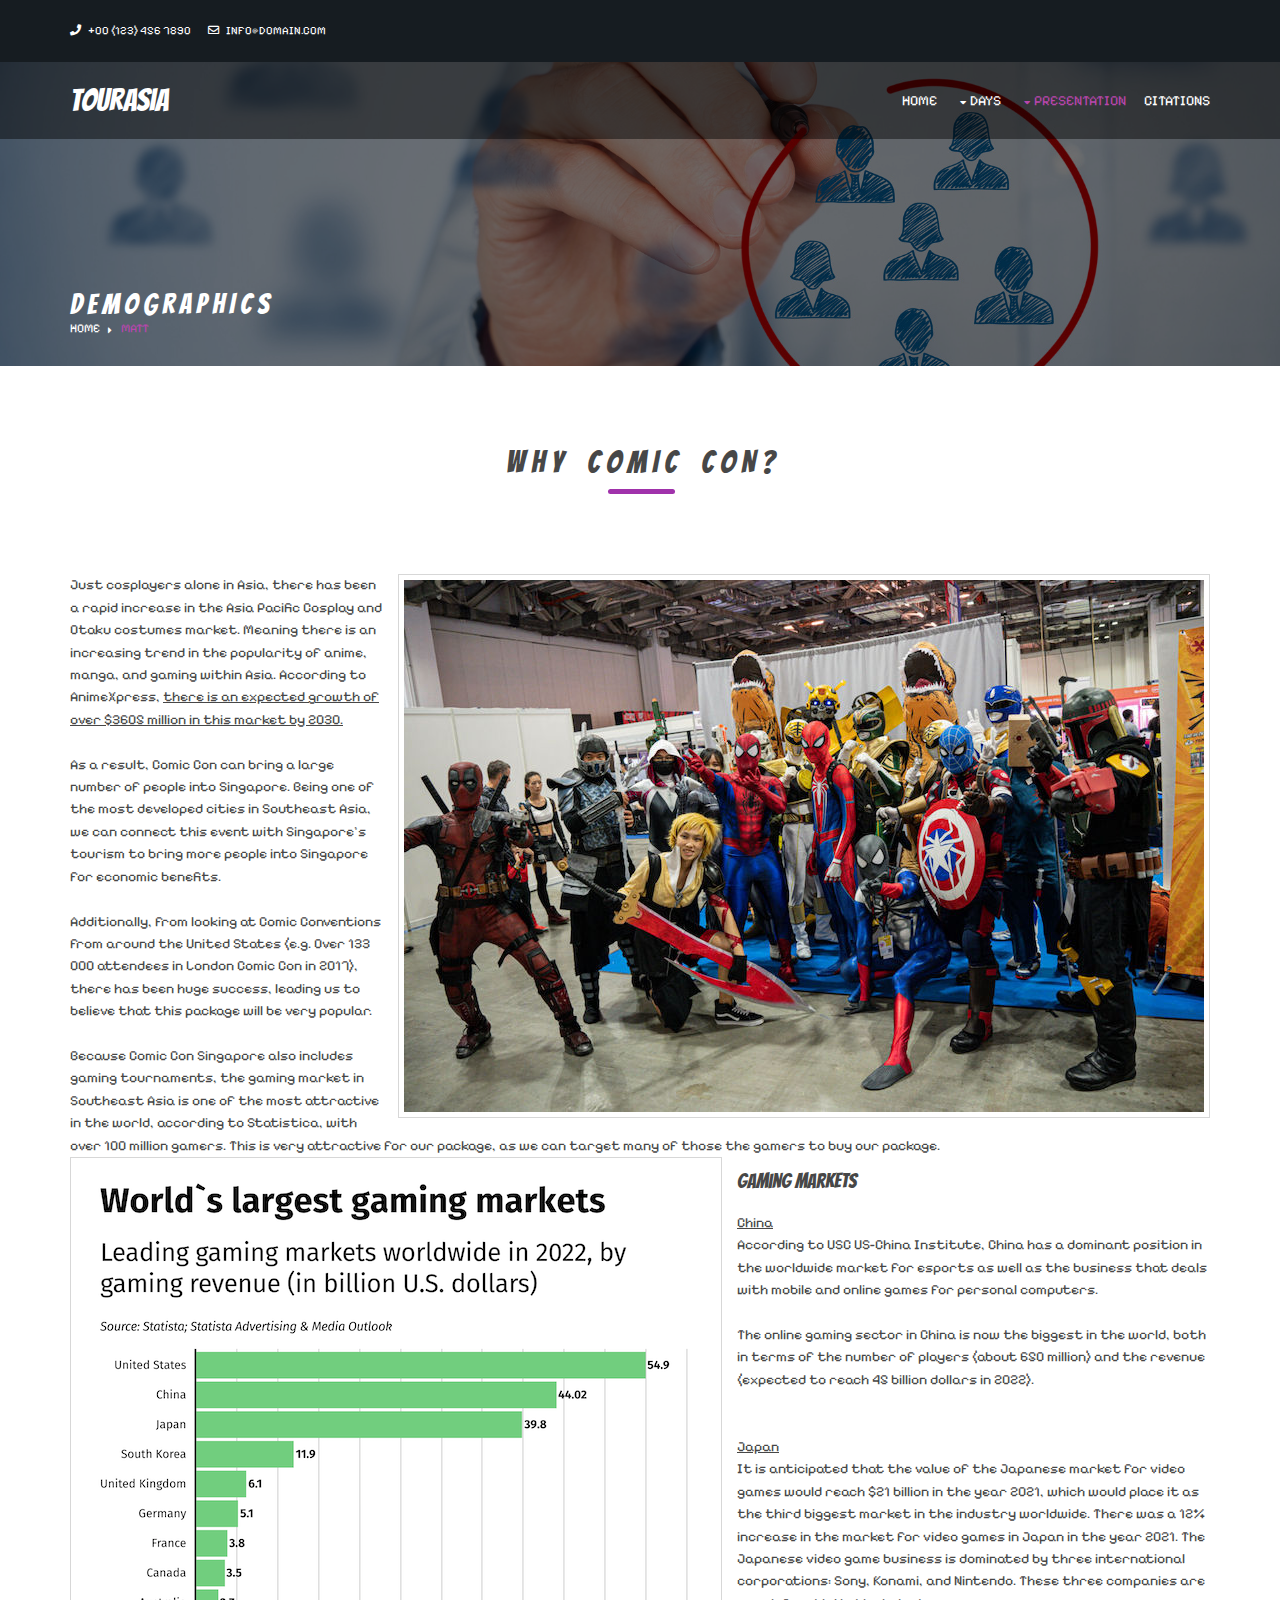
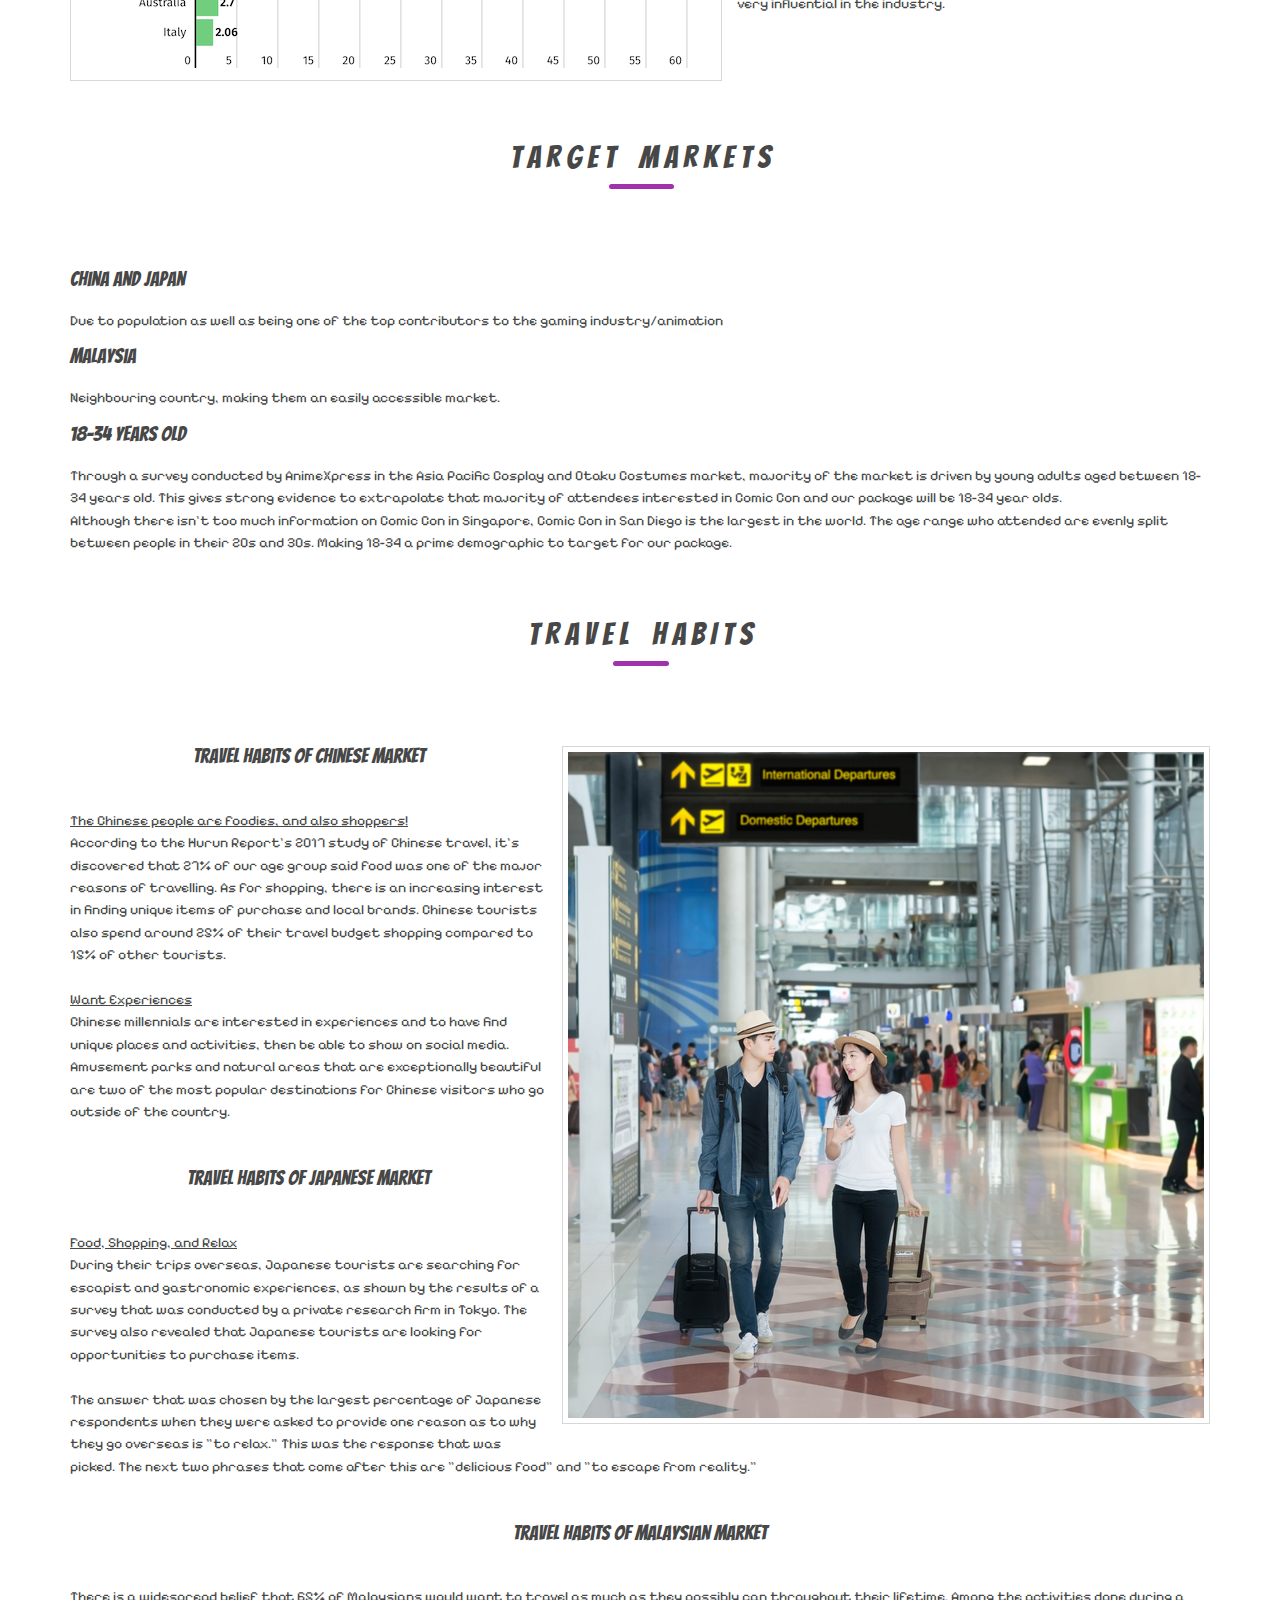
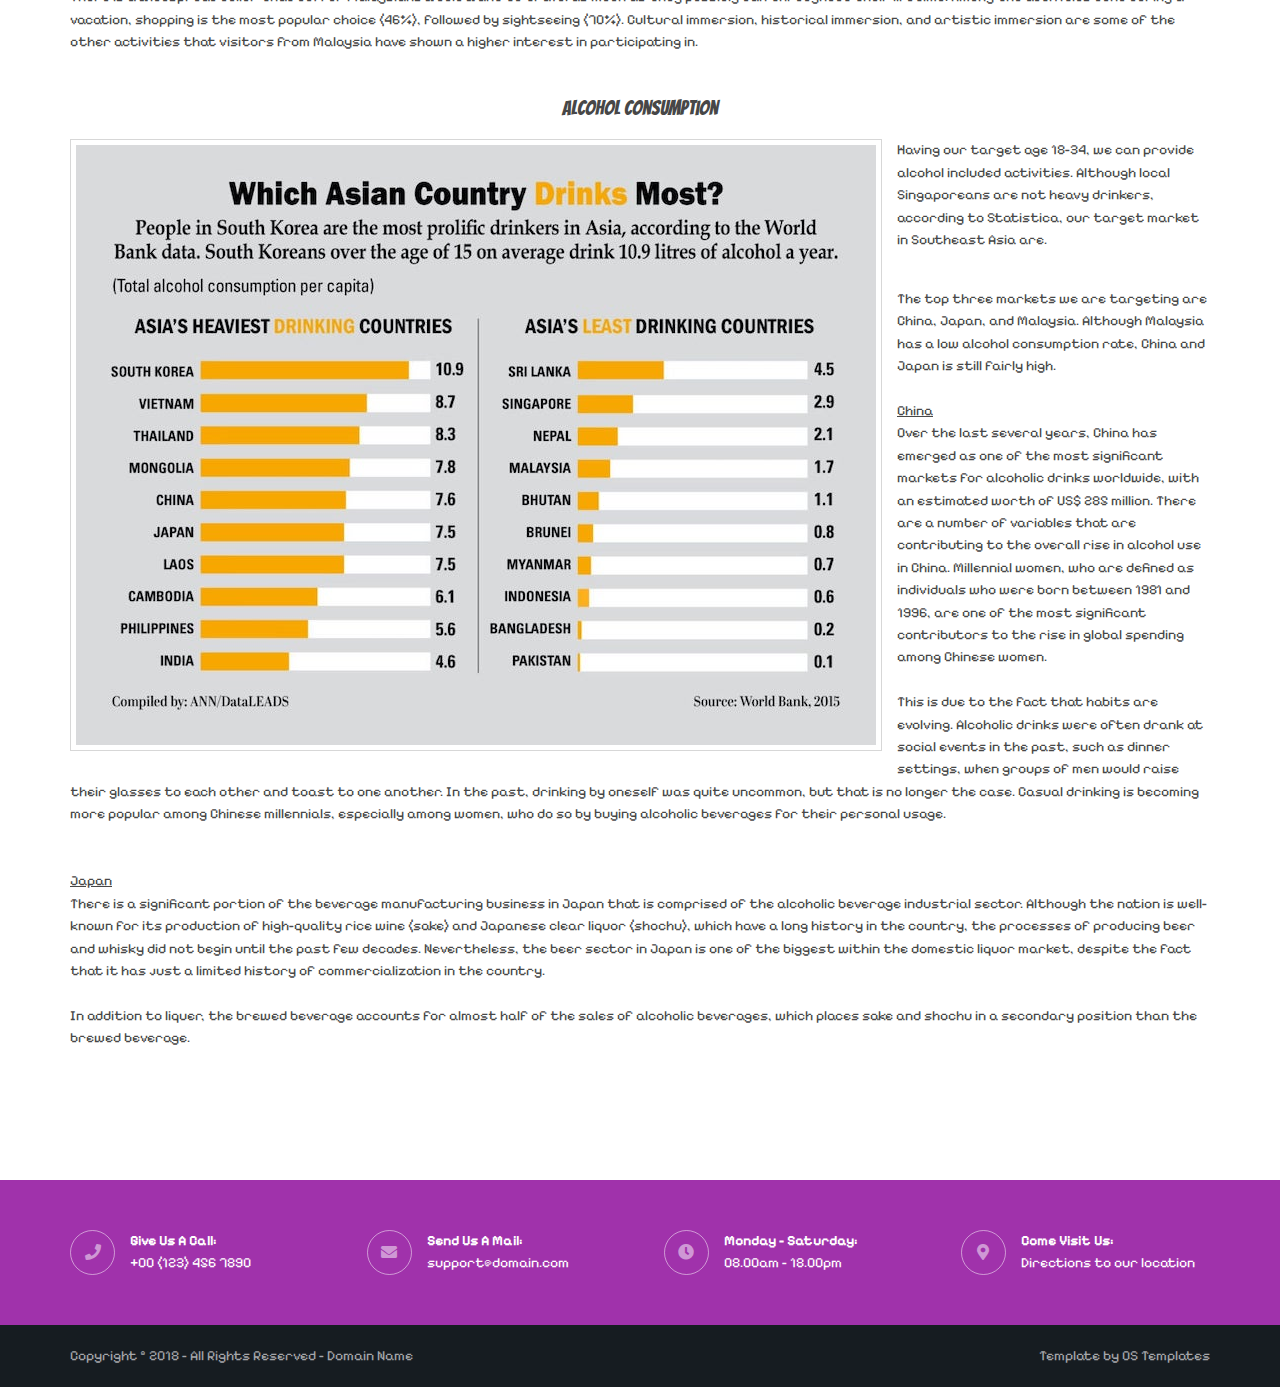
<file: pages/matt.html>
<!DOCTYPE html>
<!--
Template Name: Nocobot
Author: <a href="https://www.os-templates.com/">OS Templates</a>
Author URI: https://www.os-templates.com/
Copyright: OS-Templates.com
Licence: Free to use under our free template licence terms
Licence URI: https://www.os-templates.com/template-terms
-->
<html lang="">
<!-- To declare your language - read more here: https://www.w3.org/International/questions/qa-html-language-declarations -->
<head>
<title>Matt | Demographics</title>
<meta charset="utf-8">
<meta name="viewport" content="width=device-width, initial-scale=1.0, maximum-scale=1.0, user-scalable=no">
<link href="../layout/styles/layout.css" rel="stylesheet" type="text/css" media="all">
<link rel="preconnect" href="https://fonts.googleapis.com">
<link rel="preconnect" href="https://fonts.gstatic.com" crossorigin>
<link href="https://fonts.googleapis.com/css2?family=Bangers&family=Pixelify+Sans&family=Questrial:wght@300&display=swap" rel="stylesheet">
</head>
<body id="top">
<!-- ################################################################################################ -->
<!-- ################################################################################################ -->
<!-- ################################################################################################ -->
<div class="wrapper row0">
  <div id="topbar" class="hoc clear">
    <div class="fl_left"> 
      <!-- ################################################################################################ -->
      <ul class="nospace">
        <li><i class="fas fa-phone rgtspace-5"></i> +00 (123) 456 7890</li>
        <li><i class="far fa-envelope rgtspace-5"></i> info@domain.com</li>
      </ul>
      <!-- ################################################################################################ -->
    </div>
  </div>
</div>
<!-- ################################################################################################ -->
<!-- ################################################################################################ -->
<!-- ################################################################################################ -->
<!-- Top Background Image Wrapper -->
<div class="bgded" style="background-image:url('../images/demo/matt_cover.jpeg');"> 
  <!-- ################################################################################################ -->
  <div class="wrapper row1">
    <header id="header" class="hoc clear">
      <div id="logo" class="fl_left"> 
        <!-- ################################################################################################ -->
        <h1><a href="../index.html">TourAsia</a></h1>
        <!-- ################################################################################################ -->
      </div>
      <nav id="mainav" class="fl_right"> 
        <!-- ################################################################################################ -->
        <ul class="clear">
          <li><a href="../index.html">Home</a></li>
          <li><a class="drop">Days</a>
            <ul>
              <li><a href="./day1.html">Day 1</a></li>
              <li><a href="./day2.html">Day 2</a></li>
              <li><a href="./day3.html">Day 3</a></li>
            </ul>
          </li>
          <li class="active"><a class="drop" href="#">Presentation</a>
            <ul>
              <li><a href="#">Matt</a></li>
              <li><a href="./maggie.html">Maggie</a></li>
              <li><a href="./jas.html">Jas</a></li>
              <li><a href="./clara.html">Clara</a></li>
              <li><a href="./clarizze.html">Clarizze</a></li>
            </ul>
          </li>
  
          <li><a href="citations.html">Citations</a></li>
        </ul>
        <!-- ################################################################################################ -->
      </nav>
    </header>
  </div>
  <!-- ################################################################################################ -->
  <!-- ################################################################################################ -->
  <!-- ################################################################################################ -->
  <div class="overlay">
    <div id="breadcrumb" class="hoc clear"> 
      <!-- ################################################################################################ -->
      <h6 class="heading">D e m o g r a p h i c s
      </h6>
      <ul>
        <li><a href="../index.html">Home</a></li>
        <li><a href="#">Matt</a></li>
      </ul>
      <!-- ################################################################################################ -->
    </div>
  </div>
  <!-- ################################################################################################ -->
</div>
<!-- End Top Background Image Wrapper -->
<!-- ################################################################################################ -->
<!-- ################################################################################################ -->
<!-- ################################################################################################ -->
<div class="wrapper row3">
  <main class="hoc container clear"> 
    <!-- main body -->
    <!-- ################################################################################################ -->
    <div class="content"> 
      <div class="group btmspace-50 demo">
        <!-- ################################################################################################ -->
        <figcaption class="sectiontitle">
          <p class="heading underline font-x2">W h y &nbsp&nbsp C o m i c &nbsp&nbsp C o n ?</p>
        </figcaption>
        <img class="imgr borderedbox inspace-5" src="../images/demo/reason_comiccon.jpeg" alt=""> 
        <p>
          Just cosplayers alone in Asia, there has been a rapid increase in the Asia Pacific Cosplay and Otaku costumes market.
          Meaning there is an increasing trend in the popularity of anime, manga, and gaming within Asia.
          According to AnimeXpress, <u>there is an expected growth of over $3605 million in this market by 2030.</u>
          <br><br>As a result, Comic Con can bring a large number of people into Singapore. Being one of the most developed cities in Southeast Asia,
          we can connect this event with Singapore's tourism to bring more people into Singapore for economic benefits.
          <br><br>Additionally, from looking at Comic Conventions from around the United States (e.g. Over 133 000 attendees in London Comic Con in 2017), there has been huge success, leading us to believe
          that this package will be very popular.
          <br><br>
          Because Comic Con Singapore also includes gaming tournaments, the gaming market in Southeast Asia is one of the most attractive in the world,
          according to Statistica, with over 100 million gamers. This is very attractive for our package, as we can target many of those the gamers to buy our package.
          <img class="imgl borderedbox inspace-5" src="../images/demo/reason_gaming.png" alt="">  
          <h1>Gaming Markets</h1>
          <p>
            <u>China</u><br>
            According to USC US-China Institute, China has a dominant position in the worldwide market for esports as well as the business that deals with mobile and online games 
            for personal computers.
            <br><br>The online gaming sector in China is now the biggest in the world, both in terms of the number of players (about 650 million) and the revenue (expected to reach 45 billion dollars in 2022). 
            <br><br><br>
            <u>Japan</u><br>
            It is anticipated that the value of the Japanese market for video games would reach $21 billion in the year 2021, 
            which would place it as the third biggest market in the industry worldwide. 
            There was a 12% increase in the market for video games in Japan in the year 2021.
            The Japanese video game business is dominated by three international corporations: Sony, Konami, and Nintendo. These three companies are very influential in the industry. 
          </p>
        </p>
      </div>
      <div class="group btmspace-50 demo">
        <!-- ################################################################################################ -->
        <figcaption class="sectiontitle">
          <p class="heading underline font-x2">T a r g e t &nbsp&nbsp M a r k e t s</p>
        </figcaption>
        <p><h1>China and Japan</h1>Due to population as well as being one of the top contributors to the gaming
        industry/animation</p>
        <p><h1>Malaysia</h1>Neighbouring country, making them an easily accessible market.</p>
        <h1>18-34 Years Old</h1>
        <p>
          Through a survey conducted by AnimeXpress in the Asia Pacific Cosplay and Otaku Costumes market, majority of the market is driven by young adults 
          aged between 18-34 years old. This gives strong evidence to extrapolate that majority of attendees interested in Comic Con and our package will be 18-34 year olds.
          <br>
          Although there isn't too much information on Comic Con in Singapore, Comic Con in San Diego is the largest in the world.
          The age range who attended are evenly split between people in their 20s and 30s. Making 18-34 a prime demographic to target for our package. 
        </p>
      </div>
      <div class="group btmspace-50 demo">
        <figcaption class="sectiontitle">
          <p class="heading underline font-x2">T r a v e l &nbsp&nbsp H a b i t s</p>
        </figcaption>
        <img class="imgr borderedbox inspace-5" src="../images/demo/travel_habits2.jpeg" alt="">
        <h1 align="center">Travel Habits of Chinese Market</h1><br> 
        <u>The Chinese people are foodies, and also shoppers!</u><br>
        According to the Hurun Report's 2017 study of Chinese travel, it's discovered that 27% of our age group said food was one of the major reasons of travelling.
        As for shopping, there is an increasing interest in finding unique items of purchase and local brands.
        Chinese tourists also spend around 25% of their travel budget shopping compared to 15% of other tourists.
        <br><br><u>Want Experiences</u><br>
        Chinese millennials are interested in experiences and to have find unique places and activities, then be able to show on social media.
        Amusement parks and natural areas that are exceptionally beautiful are two of the most popular destinations for Chinese visitors 
        who go outside of the country.
        <br><br><br>
        <h1 align="center">Travel Habits of Japanese Market</h1><br> 
        <u>Food, Shopping, and Relax</u><br>
        During their trips overseas, Japanese tourists are searching for escapist and gastronomic experiences, as shown by the results of a survey that was conducted by a private research firm in Tokyo. 
        The survey also revealed that Japanese tourists are looking for opportunities to purchase items.<br><br>
        The answer that was chosen by the largest percentage of Japanese respondents when they were asked to provide one reason as to why they go overseas is "to relax." 
        This was the response that was picked. The next two phrases that come after this are "delicious food" and "to escape from reality."
        <br><br><br>
        <h1 align="center">Travel Habits of Malaysian Market</h1><br>
        There is a widespread belief that 65% of Malaysians would want to travel as much as they possibly can throughout their lifetime. 
        Among the activities done during a vacation, shopping is the most popular choice (46%), followed by sightseeing (70%). 
        Cultural immersion, historical immersion, and artistic immersion are some of the other activities that visitors from Malaysia have shown a higher interest in participating in.
        <br><br><br>
        <h1 align="center">Alcohol Consumption</h1>
        <img class="imgl borderedbox inspace-5" src="../images/demo/reason_drinking.jpeg" alt="">
        Having our target age 18-34, we can provide alcohol included activities. Although local Singaporeans are not heavy drinkers, according to Statistica, our target market in Southeast Asia are.</p>  
        <br>
        The top three markets we are targeting are China, Japan, and Malaysia. Although Malaysia has a low alcohol consumption rate, China and Japan is still fairly high.
        <br><br><u>China</u><br>
        Over the last several years, China has emerged as one of the most significant markets for alcoholic drinks worldwide, with an estimated worth of US$ 285 million. 
        There are a number of variables that are contributing to the overall rise in alcohol use in China. Millennial women, who are defined as individuals who were born between 1981 and 1996, are one of the most significant contributors to the rise in global spending among Chinese women.
        <br><br>This is due to the fact that habits are evolving. 
        Alcoholic drinks were often drank at social events in the past, such as dinner settings, when groups of men would raise their glasses 
        to each other and toast to one another. In the past, drinking by oneself was quite uncommon, but that is no longer the case. 
        Casual drinking is becoming more popular among Chinese millennials, especially among women, who do so by buying alcoholic beverages for their personal usage.
        <br><br><br>
        <u>Japan</u><br>
        There is a significant portion of the beverage manufacturing business in Japan that is comprised of the alcoholic beverage industrial sector. 
        Although the nation is well-known for its production of high-quality rice wine (sake) and Japanese clear liquor (shochu), 
        which have a long history in the country, the processes of producing beer and whisky did not begin until the past few decades. 
        Nevertheless, the beer sector in Japan is one of the biggest within the domestic liquor market, despite the fact that it has just a limited history of commercialization in the country. 
        <br><br>In addition to liquer, the brewed beverage accounts for almost half of the sales of alcoholic beverages, which places sake and shochu in a secondary position than the brewed beverage. 
      </div>
    </div>
      <!-- ################################################################################################ -->
    <!-- ################################################################################################ -->
    <!-- / main body -->
    <div class="clear"></div>
  </main>
</div>
<!-- ################################################################################################ -->
<!-- ################################################################################################ -->
<!-- ################################################################################################ -->
<div class="wrapper coloured">
  <section id="ctdetails" class="hoc clear"> 
    <!-- ################################################################################################ -->
    <ul class="nospace clear">
      <li class="one_quarter first">
        <div class="block clear"><a href="#"><i class="fas fa-phone"></i></a> <span><strong>Give us a call:</strong> +00 (123) 456 7890</span></div>
      </li>
      <li class="one_quarter">
        <div class="block clear"><a href="#"><i class="fas fa-envelope"></i></a> <span><strong>Send us a mail:</strong> support@domain.com</span></div>
      </li>
      <li class="one_quarter">
        <div class="block clear"><a href="#"><i class="fas fa-clock"></i></a> <span><strong> Monday - Saturday:</strong> 08.00am - 18.00pm</span></div>
      </li>
      <li class="one_quarter">
        <div class="block clear"><a href="#"><i class="fas fa-map-marker-alt"></i></a> <span><strong>Come visit us:</strong> Directions to <a href="#">our location</a></span></div>
      </li>
    </ul>
    <!-- ################################################################################################ -->
  </section>
</div>
<!-- ################################################################################################ -->
<!-- ################################################################################################ -->
<!-- ################################################################################################ -->
<!-- ################################################################################################ -->
<!-- ################################################################################################ -->
<!-- ################################################################################################ -->
<div class="wrapper row5">
  <div id="copyright" class="hoc clear"> 
    <!-- ################################################################################################ -->
    <p class="fl_left">Copyright &copy; 2018 - All Rights Reserved - <a href="#">Domain Name</a></p>
    <p class="fl_right">Template by <a target="_blank" href="https://www.os-templates.com/" title="Free Website Templates">OS Templates</a></p>
    <!-- ################################################################################################ -->
  </div>
</div>
<!-- ################################################################################################ -->
<!-- ################################################################################################ -->
<!-- ################################################################################################ -->
<a id="backtotop" href="#top"><i class="fas fa-chevron-up"></i></a>
<!-- JAVASCRIPTS -->
<script src="../layout/scripts/jquery.min.js"></script>
<script src="../layout/scripts/jquery.backtotop.js"></script>
<script src="../layout/scripts/jquery.mobilemenu.js"></script>
</body>
</html>
</file>
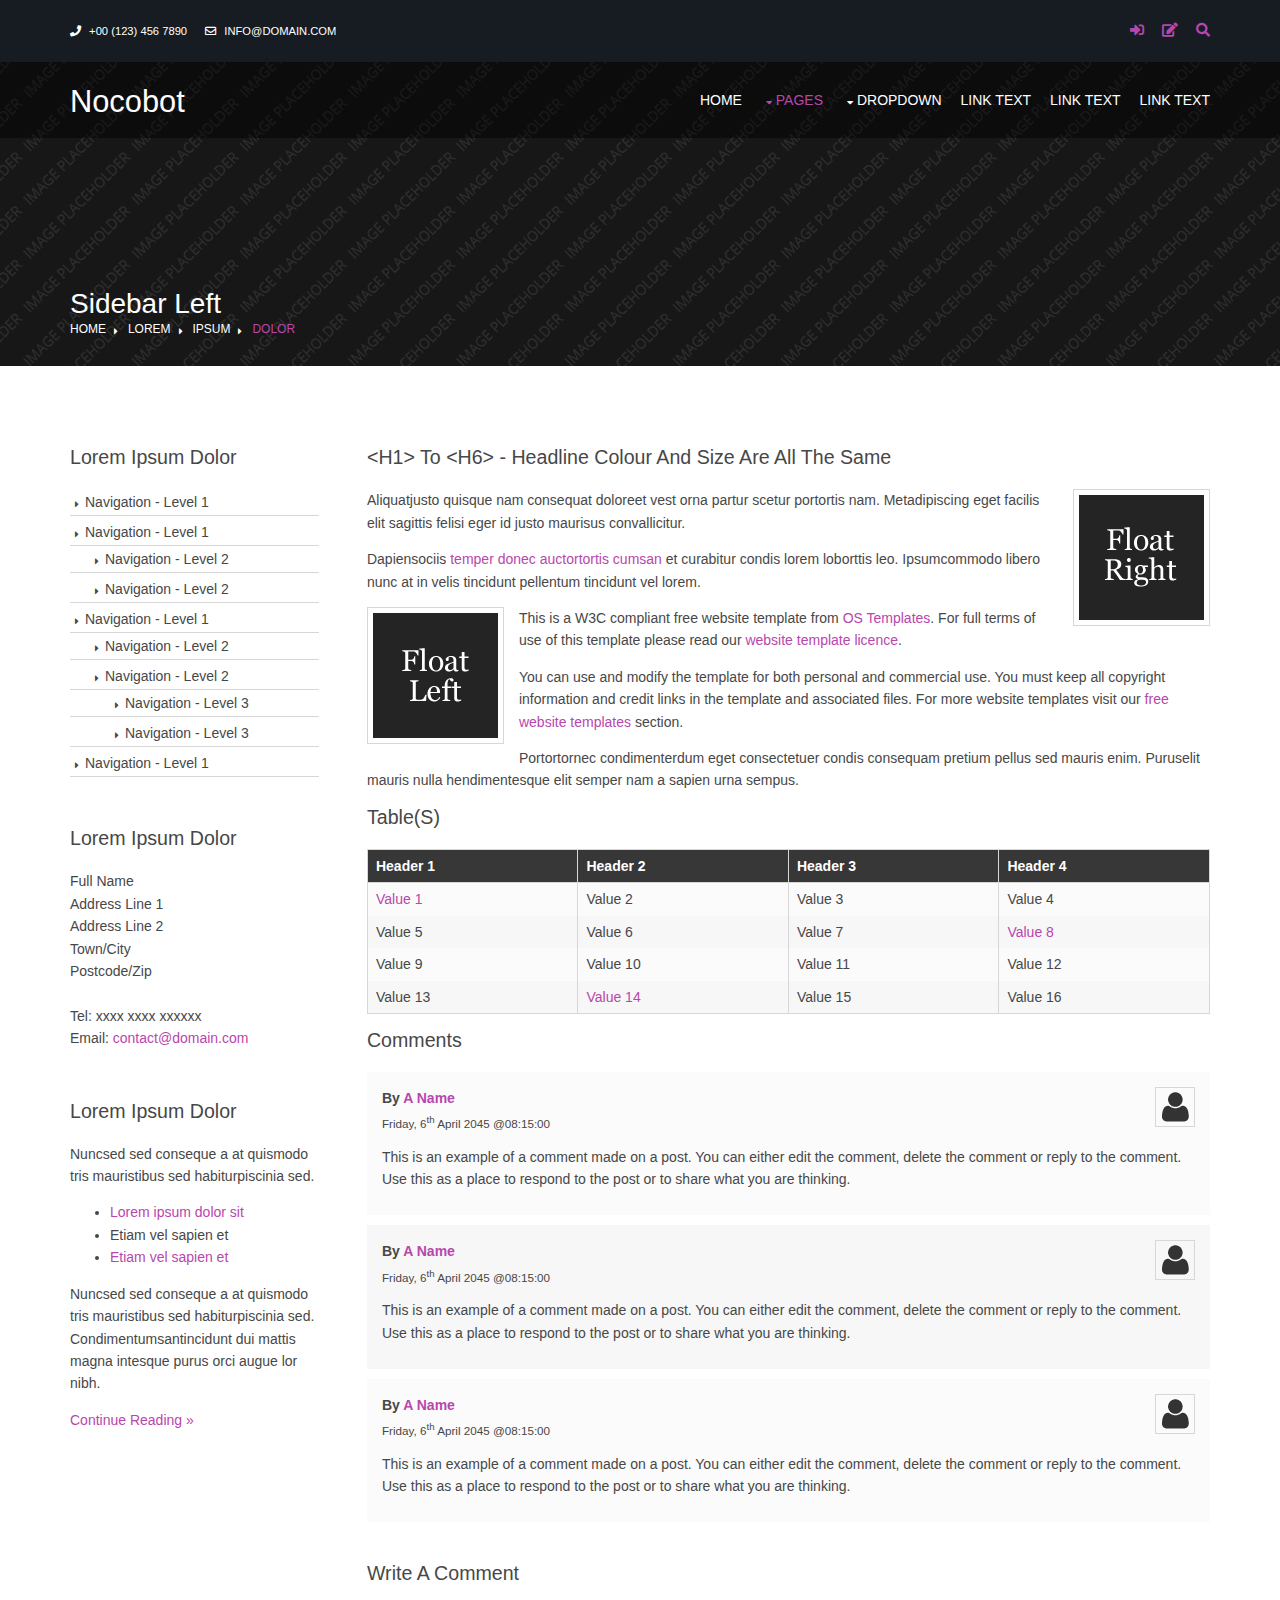
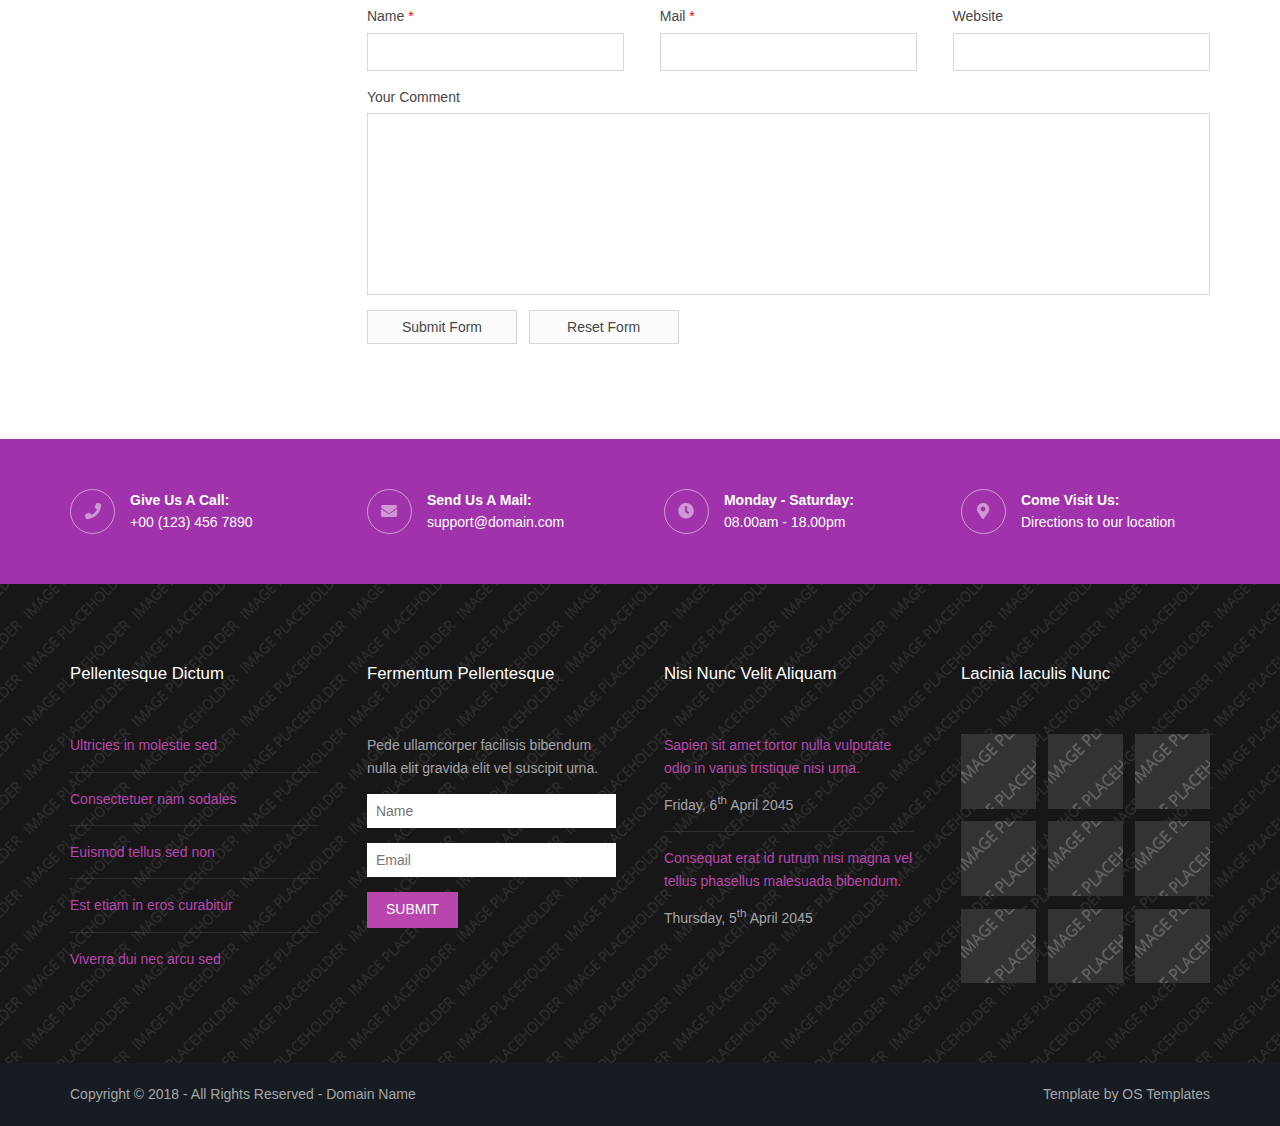
<file: pages/sidebar-left.html>
<!DOCTYPE html>
<!--
Template Name: Nocobot
Author: <a href="https://www.os-templates.com/">OS Templates</a>
Author URI: https://www.os-templates.com/
Copyright: OS-Templates.com
Licence: Free to use under our free template licence terms
Licence URI: https://www.os-templates.com/template-terms
-->
<html lang="">
<!-- To declare your language - read more here: https://www.w3.org/International/questions/qa-html-language-declarations -->
<head>
<title>Nocobot | Pages | Sidebar Left</title>
<meta charset="utf-8">
<meta name="viewport" content="width=device-width, initial-scale=1.0, maximum-scale=1.0, user-scalable=no">
<link href="../layout/styles/layout.css" rel="stylesheet" type="text/css" media="all">
</head>
<body id="top">
<!-- ################################################################################################ -->
<!-- ################################################################################################ -->
<!-- ################################################################################################ -->
<div class="wrapper row0">
  <div id="topbar" class="hoc clear">
    <div class="fl_left"> 
      <!-- ################################################################################################ -->
      <ul class="nospace">
        <li><i class="fas fa-phone rgtspace-5"></i> +00 (123) 456 7890</li>
        <li><i class="far fa-envelope rgtspace-5"></i> info@domain.com</li>
      </ul>
      <!-- ################################################################################################ -->
    </div>
    <div class="fl_right"> 
      <!-- ################################################################################################ -->
      <ul class="nospace">
        <li><a href="#" title="Login"><i class="fas fa-sign-in-alt"></i></a></li>
        <li><a href="#" title="Sign Up"><i class="fas fa-edit"></i></a></li>
        <li id="searchform">
          <div>
            <form action="#" method="post">
              <fieldset>
                <legend>Quick Search:</legend>
                <input type="text" placeholder="Enter search term&hellip;">
                <button type="submit"><i class="fas fa-search"></i></button>
              </fieldset>
            </form>
          </div>
        </li>
      </ul>
      <!-- ################################################################################################ -->
    </div>
  </div>
</div>
<!-- ################################################################################################ -->
<!-- ################################################################################################ -->
<!-- ################################################################################################ -->
<!-- Top Background Image Wrapper -->
<div class="bgded" style="background-image:url('../images/demo/backgrounds/01.png');"> 
  <!-- ################################################################################################ -->
  <div class="wrapper row1">
    <header id="header" class="hoc clear">
      <div id="logo" class="fl_left"> 
        <!-- ################################################################################################ -->
        <h1><a href="../index.html">Nocobot</a></h1>
        <!-- ################################################################################################ -->
      </div>
      <nav id="mainav" class="fl_right"> 
        <!-- ################################################################################################ -->
        <ul class="clear">
          <li><a href="../index.html">Home</a></li>
          <li class="active"><a class="drop" href="#">Pages</a>
            <ul>
              <li><a href="gallery.html">Gallery</a></li>
              <li><a href="full-width.html">Full Width</a></li>
              <li class="active"><a href="sidebar-left.html">Sidebar Left</a></li>
              <li><a href="sidebar-right.html">Sidebar Right</a></li>
              <li><a href="basic-grid.html">Basic Grid</a></li>
              <li><a href="font-icons.html">Font Icons</a></li>
            </ul>
          </li>
          <li><a class="drop" href="#">Dropdown</a>
            <ul>
              <li><a href="#">Level 2</a></li>
              <li><a class="drop" href="#">Level 2 + Drop</a>
                <ul>
                  <li><a href="#">Level 3</a></li>
                  <li><a href="#">Level 3</a></li>
                  <li><a href="#">Level 3</a></li>
                </ul>
              </li>
              <li><a href="#">Level 2</a></li>
            </ul>
          </li>
          <li><a href="#">Link Text</a></li>
          <li><a href="#">Link Text</a></li>
          <li><a href="#">Link Text</a></li>
        </ul>
        <!-- ################################################################################################ -->
      </nav>
    </header>
  </div>
  <!-- ################################################################################################ -->
  <!-- ################################################################################################ -->
  <!-- ################################################################################################ -->
  <div class="overlay">
    <div id="breadcrumb" class="hoc clear"> 
      <!-- ################################################################################################ -->
      <h6 class="heading">Sidebar Left</h6>
      <ul>
        <li><a href="#">Home</a></li>
        <li><a href="#">Lorem</a></li>
        <li><a href="#">Ipsum</a></li>
        <li><a href="#">Dolor</a></li>
      </ul>
      <!-- ################################################################################################ -->
    </div>
  </div>
  <!-- ################################################################################################ -->
</div>
<!-- End Top Background Image Wrapper -->
<!-- ################################################################################################ -->
<!-- ################################################################################################ -->
<!-- ################################################################################################ -->
<div class="wrapper row3">
  <main class="hoc container clear"> 
    <!-- main body -->
    <!-- ################################################################################################ -->
    <div class="sidebar one_quarter first"> 
      <!-- ################################################################################################ -->
      <h6>Lorem ipsum dolor</h6>
      <nav class="sdb_holder">
        <ul>
          <li><a href="#">Navigation - Level 1</a></li>
          <li><a href="#">Navigation - Level 1</a>
            <ul>
              <li><a href="#">Navigation - Level 2</a></li>
              <li><a href="#">Navigation - Level 2</a></li>
            </ul>
          </li>
          <li><a href="#">Navigation - Level 1</a>
            <ul>
              <li><a href="#">Navigation - Level 2</a></li>
              <li><a href="#">Navigation - Level 2</a>
                <ul>
                  <li><a href="#">Navigation - Level 3</a></li>
                  <li><a href="#">Navigation - Level 3</a></li>
                </ul>
              </li>
            </ul>
          </li>
          <li><a href="#">Navigation - Level 1</a></li>
        </ul>
      </nav>
      <div class="sdb_holder">
        <h6>Lorem ipsum dolor</h6>
        <address>
        Full Name<br>
        Address Line 1<br>
        Address Line 2<br>
        Town/City<br>
        Postcode/Zip<br>
        <br>
        Tel: xxxx xxxx xxxxxx<br>
        Email: <a href="#">contact@domain.com</a>
        </address>
      </div>
      <div class="sdb_holder">
        <article>
          <h6>Lorem ipsum dolor</h6>
          <p>Nuncsed sed conseque a at quismodo tris mauristibus sed habiturpiscinia sed.</p>
          <ul>
            <li><a href="#">Lorem ipsum dolor sit</a></li>
            <li>Etiam vel sapien et</li>
            <li><a href="#">Etiam vel sapien et</a></li>
          </ul>
          <p>Nuncsed sed conseque a at quismodo tris mauristibus sed habiturpiscinia sed. Condimentumsantincidunt dui mattis magna intesque purus orci augue lor nibh.</p>
          <p class="more"><a href="#">Continue Reading &raquo;</a></p>
        </article>
      </div>
      <!-- ################################################################################################ -->
    </div>
    <!-- ################################################################################################ -->
    <!-- ################################################################################################ -->
    <div class="content three_quarter"> 
      <!-- ################################################################################################ -->
      <h1>&lt;h1&gt; to &lt;h6&gt; - Headline Colour and Size Are All The Same</h1>
      <img class="imgr borderedbox inspace-5" src="../images/demo/imgr.gif" alt="">
      <p>Aliquatjusto quisque nam consequat doloreet vest orna partur scetur portortis nam. Metadipiscing eget facilis elit sagittis felisi eger id justo maurisus convallicitur.</p>
      <p>Dapiensociis <a href="#">temper donec auctortortis cumsan</a> et curabitur condis lorem loborttis leo. Ipsumcommodo libero nunc at in velis tincidunt pellentum tincidunt vel lorem.</p>
      <img class="imgl borderedbox inspace-5" src="../images/demo/imgl.gif" alt="">
      <p>This is a W3C compliant free website template from <a href="https://www.os-templates.com/" title="Free Website Templates">OS Templates</a>. For full terms of use of this template please read our <a href="https://www.os-templates.com/template-terms">website template licence</a>.</p>
      <p>You can use and modify the template for both personal and commercial use. You must keep all copyright information and credit links in the template and associated files. For more website templates visit our <a href="https://www.os-templates.com/">free website templates</a> section.</p>
      <p>Portortornec condimenterdum eget consectetuer condis consequam pretium pellus sed mauris enim. Puruselit mauris nulla hendimentesque elit semper nam a sapien urna sempus.</p>
      <h1>Table(s)</h1>
      <div class="scrollable">
        <table>
          <thead>
            <tr>
              <th>Header 1</th>
              <th>Header 2</th>
              <th>Header 3</th>
              <th>Header 4</th>
            </tr>
          </thead>
          <tbody>
            <tr>
              <td><a href="#">Value 1</a></td>
              <td>Value 2</td>
              <td>Value 3</td>
              <td>Value 4</td>
            </tr>
            <tr>
              <td>Value 5</td>
              <td>Value 6</td>
              <td>Value 7</td>
              <td><a href="#">Value 8</a></td>
            </tr>
            <tr>
              <td>Value 9</td>
              <td>Value 10</td>
              <td>Value 11</td>
              <td>Value 12</td>
            </tr>
            <tr>
              <td>Value 13</td>
              <td><a href="#">Value 14</a></td>
              <td>Value 15</td>
              <td>Value 16</td>
            </tr>
          </tbody>
        </table>
      </div>
      <div id="comments">
        <h2>Comments</h2>
        <ul>
          <li>
            <article>
              <header>
                <figure class="avatar"><img src="../images/demo/avatar.png" alt=""></figure>
                <address>
                By <a href="#">A Name</a>
                </address>
                <time datetime="2045-04-06T08:15+00:00">Friday, 6<sup>th</sup> April 2045 @08:15:00</time>
              </header>
              <div class="comcont">
                <p>This is an example of a comment made on a post. You can either edit the comment, delete the comment or reply to the comment. Use this as a place to respond to the post or to share what you are thinking.</p>
              </div>
            </article>
          </li>
          <li>
            <article>
              <header>
                <figure class="avatar"><img src="../images/demo/avatar.png" alt=""></figure>
                <address>
                By <a href="#">A Name</a>
                </address>
                <time datetime="2045-04-06T08:15+00:00">Friday, 6<sup>th</sup> April 2045 @08:15:00</time>
              </header>
              <div class="comcont">
                <p>This is an example of a comment made on a post. You can either edit the comment, delete the comment or reply to the comment. Use this as a place to respond to the post or to share what you are thinking.</p>
              </div>
            </article>
          </li>
          <li>
            <article>
              <header>
                <figure class="avatar"><img src="../images/demo/avatar.png" alt=""></figure>
                <address>
                By <a href="#">A Name</a>
                </address>
                <time datetime="2045-04-06T08:15+00:00">Friday, 6<sup>th</sup> April 2045 @08:15:00</time>
              </header>
              <div class="comcont">
                <p>This is an example of a comment made on a post. You can either edit the comment, delete the comment or reply to the comment. Use this as a place to respond to the post or to share what you are thinking.</p>
              </div>
            </article>
          </li>
        </ul>
        <h2>Write A Comment</h2>
        <form action="#" method="post">
          <div class="one_third first">
            <label for="name">Name <span>*</span></label>
            <input type="text" name="name" id="name" value="" size="22" required>
          </div>
          <div class="one_third">
            <label for="email">Mail <span>*</span></label>
            <input type="email" name="email" id="email" value="" size="22" required>
          </div>
          <div class="one_third">
            <label for="url">Website</label>
            <input type="url" name="url" id="url" value="" size="22">
          </div>
          <div class="block clear">
            <label for="comment">Your Comment</label>
            <textarea name="comment" id="comment" cols="25" rows="10"></textarea>
          </div>
          <div>
            <input type="submit" name="submit" value="Submit Form">
            &nbsp;
            <input type="reset" name="reset" value="Reset Form">
          </div>
        </form>
      </div>
      <!-- ################################################################################################ -->
    </div>
    <!-- ################################################################################################ -->
    <!-- / main body -->
    <div class="clear"></div>
  </main>
</div>
<!-- ################################################################################################ -->
<!-- ################################################################################################ -->
<!-- ################################################################################################ -->
<div class="wrapper coloured">
  <section id="ctdetails" class="hoc clear"> 
    <!-- ################################################################################################ -->
    <ul class="nospace clear">
      <li class="one_quarter first">
        <div class="block clear"><a href="#"><i class="fas fa-phone"></i></a> <span><strong>Give us a call:</strong> +00 (123) 456 7890</span></div>
      </li>
      <li class="one_quarter">
        <div class="block clear"><a href="#"><i class="fas fa-envelope"></i></a> <span><strong>Send us a mail:</strong> support@domain.com</span></div>
      </li>
      <li class="one_quarter">
        <div class="block clear"><a href="#"><i class="fas fa-clock"></i></a> <span><strong> Monday - Saturday:</strong> 08.00am - 18.00pm</span></div>
      </li>
      <li class="one_quarter">
        <div class="block clear"><a href="#"><i class="fas fa-map-marker-alt"></i></a> <span><strong>Come visit us:</strong> Directions to <a href="#">our location</a></span></div>
      </li>
    </ul>
    <!-- ################################################################################################ -->
  </section>
</div>
<!-- ################################################################################################ -->
<!-- ################################################################################################ -->
<!-- ################################################################################################ -->
<div class="bgded overlay row4" style="background-image:url('../images/demo/backgrounds/01.png');">
  <footer id="footer" class="hoc clear"> 
    <!-- ################################################################################################ -->
    <div class="one_quarter first">
      <h6 class="heading">Pellentesque dictum</h6>
      <ul class="nospace linklist">
        <li><a href="#">Ultricies in molestie sed</a></li>
        <li><a href="#">Consectetuer nam sodales</a></li>
        <li><a href="#">Euismod tellus sed non</a></li>
        <li><a href="#">Est etiam in eros curabitur</a></li>
        <li><a href="#">Viverra dui nec arcu sed</a></li>
      </ul>
    </div>
    <div class="one_quarter">
      <h6 class="heading">Fermentum pellentesque</h6>
      <p class="nospace btmspace-15">Pede ullamcorper facilisis bibendum nulla elit gravida elit vel suscipit urna.</p>
      <form action="#" method="post">
        <fieldset>
          <legend>Newsletter:</legend>
          <input class="btmspace-15" type="text" value="" placeholder="Name">
          <input class="btmspace-15" type="text" value="" placeholder="Email">
          <button type="submit" value="submit">Submit</button>
        </fieldset>
      </form>
    </div>
    <div class="one_quarter">
      <h6 class="heading">Nisi nunc velit aliquam</h6>
      <ul class="nospace linklist">
        <li>
          <article>
            <p class="nospace btmspace-10"><a href="#">Sapien sit amet tortor nulla vulputate odio in varius tristique nisi urna.</a></p>
            <time class="block font-xs" datetime="2045-04-06">Friday, 6<sup>th</sup> April 2045</time>
          </article>
        </li>
        <li>
          <article>
            <p class="nospace btmspace-10"><a href="#">Consequat erat id rutrum nisi magna vel tellus phasellus malesuada bibendum.</a></p>
            <time class="block font-xs" datetime="2045-04-05">Thursday, 5<sup>th</sup> April 2045</time>
          </article>
        </li>
      </ul>
    </div>
    <div class="one_quarter">
      <h6 class="heading">Lacinia iaculis nunc</h6>
      <ul class="nospace clear latestimg">
        <li><a class="imgover" href="#"><img src="../images/demo/100x100.png" alt=""></a></li>
        <li><a class="imgover" href="#"><img src="../images/demo/100x100.png" alt=""></a></li>
        <li><a class="imgover" href="#"><img src="../images/demo/100x100.png" alt=""></a></li>
        <li><a class="imgover" href="#"><img src="../images/demo/100x100.png" alt=""></a></li>
        <li><a class="imgover" href="#"><img src="../images/demo/100x100.png" alt=""></a></li>
        <li><a class="imgover" href="#"><img src="../images/demo/100x100.png" alt=""></a></li>
        <li><a class="imgover" href="#"><img src="../images/demo/100x100.png" alt=""></a></li>
        <li><a class="imgover" href="#"><img src="../images/demo/100x100.png" alt=""></a></li>
        <li><a class="imgover" href="#"><img src="../images/demo/100x100.png" alt=""></a></li>
      </ul>
    </div>
    <!-- ################################################################################################ -->
  </footer>
</div>
<!-- ################################################################################################ -->
<!-- ################################################################################################ -->
<!-- ################################################################################################ -->
<div class="wrapper row5">
  <div id="copyright" class="hoc clear"> 
    <!-- ################################################################################################ -->
    <p class="fl_left">Copyright &copy; 2018 - All Rights Reserved - <a href="#">Domain Name</a></p>
    <p class="fl_right">Template by <a target="_blank" href="https://www.os-templates.com/" title="Free Website Templates">OS Templates</a></p>
    <!-- ################################################################################################ -->
  </div>
</div>
<!-- ################################################################################################ -->
<!-- ################################################################################################ -->
<!-- ################################################################################################ -->
<a id="backtotop" href="#top"><i class="fas fa-chevron-up"></i></a>
<!-- JAVASCRIPTS -->
<script src="../layout/scripts/jquery.min.js"></script>
<script src="../layout/scripts/jquery.backtotop.js"></script>
<script src="../layout/scripts/jquery.mobilemenu.js"></script>
</body>
</html>
</file>
<file: layout/styles/layout.css>
@charset "utf-8";
/*
Template Name: Nocobot
Author: <a href="https://www.os-templates.com/">OS Templates</a>
Author URI: https://www.os-templates.com/
Copyright: OS-Templates.com
Licence: Free to use under our free template licence terms
Licence URI: https://www.os-templates.com/template-terms
File: Layout CSS
*/

@import url("fontawesome-free/css/fontawesome-all.min.css");
@import url("framework.css");


/* Rows
--------------------------------------------------------------------------------------------------------------- */
.row0, .row0 a{}
.row1, .row1 a{}
.row2, .row2 a{}
.row3, .row3 a{}
.row4, .row4 a{}
.row5, .row5 a{}


/* Top Bar
--------------------------------------------------------------------------------------------------------------- */
#topbar{padding:20px 0; font-size:.8rem; text-transform:uppercase;}

#topbar ul li{display:inline-block; margin-right:15px;}
#topbar ul li:last-child{margin-right:0; padding-right:0; border-right:none;}
#topbar i{line-height:normal;}
#topbar > div:nth-of-type(2) i{font-size:1rem;}

/* Search Form */
#topbar #searchform{position:relative; line-height:1; z-index:9999;}
#topbar #searchform::after{display:block; height:18px; line-height:18px; padding:0; font-family:"Font Awesome\ 5 Free"; font-weight:900; font-size:1rem; content:"\f002"/* fa-search */;}
#topbar #searchform:hover::after, #topbar #searchform button{cursor:pointer;}
#topbar #searchform > div{position:absolute; top:18px; right:0; width:280px; visibility:hidden; opacity:0/* Required for transition effect */;}
#topbar #searchform:hover > div{visibility:visible; opacity:1/* Required for transition effect */;}
#topbar #searchform form{display:block; position:relative;}
#topbar #searchform form *{border:none;}
#topbar #searchform input{display:block; width:100%; height:36px; padding:8px 40px 8px 10px; font-size:1rem;}
#topbar #searchform ::placeholder{text-transform:capitalize;}
#topbar #searchform button{display:block; position:absolute; top:3px; right:2px; height:30px; font-size:16px; line-height:1;}


/* Header
--------------------------------------------------------------------------------------------------------------- */
#header{}

#header #logo{margin:22px 0 0 0;}
#header #logo h1{margin:0; padding:0; font-size:2.2rem;}


/* Page Intro
--------------------------------------------------------------------------------------------------------------- */
#pageintro{padding:200px 0 400px;}/* 400px => 200px for #introblocks negative margin */

#pageintro article, #pageintro article p{display:block; max-width:75%; margin:0 auto; text-align:center;}
#pageintro article p{max-width:65%; line-height:2rem;}
#pageintro .heading{margin-bottom:20px; font-size:8rem;}
#pageintro footer{margin-top:50px;}


/* Content Area
--------------------------------------------------------------------------------------------------------------- */
.container{padding:80px 0;}

/* Content */
.container .content{}

.sectiontitle{display:block; max-width:55%; margin:0 auto 80px; text-align:center;}
.sectiontitle *{margin:0;}

/* Introblocks - x3 */
#introblocks{display:block; position:relative; margin:-280px 0 0 0; z-index:1; text-align:center;}/* 280px => 200px + container padding */
#introblocks figure{display:block; position:relative; max-width:348px; text-align:center;}
#introblocks figure figcaption{display:block; position:absolute; bottom:0; width:100%; padding:0 20px;}
#introblocks figure figcaption *{margin:0; padding:0;}
#introblocks figure figcaption div{max-height:0; overflow:hidden; transition:max-height .6s cubic-bezier(0, 1, 0, 1) -.1s;}
#introblocks figure:hover figcaption div{max-height:1200px; transition-timing-function:cubic-bezier(0.5, 0, 1, 0); transition-delay:0s;}
#introblocks figure figcaption .heading{padding:20px 0; font-size:1.2rem; font-weight:700; line-height:1;}
#introblocks figure figcaption div p{padding:0 0 20px 0;}

/* Image Group */
.imgroup{}
.imgroup li{margin-bottom:50px;}
.imgroup li:nth-last-child(-n+3){margin-bottom:0;}/* Removes bottom margin from the last three items - margin is restored in the media queries when items stack */
.imgroup li:nth-child(3n+1){margin-left:0; clear:left;}/* Removes the need to add class="first" */

/* Team Members */
.team{}
.team li:last-child{margin-bottom:0;}/* Used when elements stack in small viewports */
.team figure{display:block; text-align:center;}
.team figure *{margin:0; padding:0;}
.team figure a{}
.team figure img{}
.team figure figcaption{padding:20px 10px; line-height:1;}
.team figure strong{display:block; margin-bottom:8px; font-size:1.4rem; font-weight:400;}
.team figure em{display:block; font-style:normal; font-size:.8rem;}

/* Client Logos */
.clients{text-align:center;}
.clients li{margin-bottom:20px;}
.clients li:nth-last-child(-n+4){margin-bottom:0;}/* Removes bottom margin from the last four items - margin is restored in the media queries when items stack */
.clients li:nth-child(4n+1){margin-left:0; clear:left;}/* Removes the need to add class="first" */

/* Testimonials */
#testimonials{text-align:center;}
#testimonials li:last-child{margin-bottom:0;}/* Used when elements stack in smaller viewports */
#testimonials blockquote{max-width:80%; margin:0 auto 30px; padding:20px; line-height:2rem; font-size:1.2rem;}
#testimonials blockquote::before{top:10px; left:10px;}
#testimonials blockquote::after{display:block; position:absolute; bottom:-15px; left:50%; margin-left:-15px; width:0; height:0; content:""; border:15px solid transparent; border-bottom:none;}
#testimonials figure{}
#testimonials figure *{margin:0; line-height:1;}
#testimonials figure img{margin:0 0 15px 0;}
#testimonials figcaption .heading{font-size:1.2rem; font-weight:700;}
#testimonials figcaption em{font-size:.8rem;}

/* Latest - Blog posts etc. */
#latest{}
#latest > li:last-child{margin-bottom:0;}/* Used when elements stack in small viewports */
#latest article{}
#latest article figure{}
#latest article figure img{}
#latest article .meta{display:block; margin:0 0 30px 0; padding:5px 10px;}
#latest article .meta li{display:block; float:left; width:50%; font-size:.8rem;}
#latest article .meta li:last-child{text-align:right;}
#latest article .meta li i{margin-right:5px;}
#latest article .excerpt{position:relative; margin:0 0 30px 0; padding:0 0 0 65px;}
#latest article .excerpt .heading{margin:0 0 15px 0; font-size:1.2rem;}
#latest article .excerpt time{display:block; position:absolute; top:0; left:0; width:54px;}
#latest article .excerpt time *{display:block; margin:0; padding:0; text-align:center; text-transform:uppercase; font-style:normal; line-height:1;}
#latest article .excerpt time strong{padding:12px 0; font-size:18px; border-bottom:1px solid; opacity:.5;}
#latest article .excerpt time em{padding:8px 0;}
#latest article .excerpt p{margin:0; padding:0;}
#latest article footer{text-align:right;}

/* Comments */
#comments ul{margin:0 0 40px 0; padding:0; list-style:none;}
#comments li{margin:0 0 10px 0; padding:15px;}
#comments .avatar{float:right; margin:0 0 10px 10px; padding:3px; border:1px solid;}
#comments address{font-weight:bold;}
#comments time{font-size:smaller;}
#comments .comcont{display:block; margin:0; padding:0;}
#comments .comcont p{margin:10px 5px 10px 0; padding:0;}

#comments form{display:block; width:100%;}
#comments input, #comments textarea{width:100%; padding:10px; border:1px solid;}
#comments textarea{overflow:auto;}
#comments div{margin-bottom:15px;}
#comments input[type="submit"], #comments input[type="reset"]{display:inline-block; width:auto; min-width:150px; margin:0; padding:8px 5px; cursor:pointer;}

/* Sidebar */
.container .sidebar{}

.sidebar .sdb_holder{margin-bottom:50px;}
.sidebar .sdb_holder:last-child{margin-bottom:0;}


/* Contact Details
--------------------------------------------------------------------------------------------------------------- */
#ctdetails{padding:50px 0;}
#ctdetails ul{}
#ctdetails ul li{}
#ctdetails ul li div{position:relative; min-height:45px; padding:0 0 0 60px; line-height:1;}
#ctdetails ul li div i{position:absolute; top:0; left:0; width:45px; height:45px; line-height:43px; font-size:16px; text-align:center; border:1px solid; border-radius:50%;}
#ctdetails ul li div span{display:block; padding:4px 0 0 0;}
#ctdetails ul li div strong{display:block; margin:0 0 8px 0; text-transform:capitalize;}


/* Footer
--------------------------------------------------------------------------------------------------------------- */
#footer{padding:80px 0;}

#footer .heading{margin-bottom:50px; font-size:1.2rem;}

#footer input, #footer button{border:1px solid;}
#footer input{display:block; width:100%; padding:8px;}
#footer button{padding:8px 18px 10px; text-transform:uppercase; font-weight:400; cursor:pointer;}

#footer .linklist li{display:block; margin-bottom:15px; padding:0 0 15px 0; border-bottom:1px solid;}
#footer .linklist li:last-child{margin:0; padding:0; border:none;}
#footer .linklist li::before, #footer .linklist li::after{display:table; content:"";}
#footer .linklist li, #footer .linklist li::after{clear:both;}

#footer .contact{}
#footer .contact.linklist li, #footer .contact.linklist li:last-child{position:relative; padding-left:40px;}
#footer .contact li *{margin:0; padding:0; line-height:1.6;}
#footer .contact li i{display:block; position:absolute; top:0; left:0; width:30px; font-size:16px; text-align:center;}

#footer .latestimg{}
#footer .latestimg > li{display:inline-block; float:left; width:30%; margin:0 0 5% 5%;}
#footer .latestimg > li:nth-last-child(-n+3){margin-bottom:0;}/* Removes bottom margin from the last three items - margin is restored in the media queries when items stack */
#footer .latestimg > li:nth-child(3n+1){margin-left:0; clear:left;}/* Removes the need to add class="first" */
#footer .latestimg > li img{width:100%;}/* Force the image to resize to take the full space - may have to be changed for tablets, depends on personal preference */
#footer .latestimg > li a.imgover{display:block;}


/* Copyright
--------------------------------------------------------------------------------------------------------------- */
#copyright{padding:20px 0;}
#copyright *{margin:0; padding:0;}


/* Transition Fade
This gives a smooth transition to "ALL" elements used in the layout - other than the navigation form used in mobile devices
If you don't want it to fade all elements, you have to list the ones you want to be faded individually
Delete it completely to stop fading
--------------------------------------------------------------------------------------------------------------- */
*, *::before, *::after{transition:all .3s ease-in-out;}
#mainav form *{transition:none !important;}


/* ------------------------------------------------------------------------------------------------------------ */
/* ------------------------------------------------------------------------------------------------------------ */
/* ------------------------------------------------------------------------------------------------------------ */
/* ------------------------------------------------------------------------------------------------------------ */
/* ------------------------------------------------------------------------------------------------------------ */


/* Navigation
--------------------------------------------------------------------------------------------------------------- */
nav ul, nav ol{margin:0; padding:0; list-style:none;}

#mainav, #breadcrumb, .sidebar nav{line-height:normal;}
#mainav .drop::after, #mainav li li .drop::after, #breadcrumb li a::after, .sidebar nav a::after{position:absolute; font-family:"Font Awesome\ 5 Free"; font-weight:900; font-size:10px; line-height:10px;}

/* Top Navigation */
#mainav{}
#mainav ul{text-transform:uppercase;}
#mainav ul ul{position:absolute; width:180px; text-transform:none; z-index:9999;}
#mainav ul ul ul{left:180px; top:0;}
#mainav li{display:inline-block; position:relative; margin:0 15px 0 0; padding:0;}
#mainav li:last-child{margin-right:0;}
#mainav li li{width:100%; margin:0;}
#mainav li a{display:block; padding:30px 0;}
#mainav li li a{border:solid; border-width:0 0 1px 0;}
#mainav .drop{padding-left:15px;}
#mainav li li a, #mainav li li .drop{display:block; margin:0; padding:10px 15px;}
#mainav .drop::after, #mainav li li .drop::after{content:"\f0d7";}
#mainav .drop::after{top:35px; left:5px;}
#mainav li li .drop::after{top:15px; left:5px;}
#mainav ul ul{visibility:hidden; opacity:0;}
#mainav ul li:hover > ul{visibility:visible; opacity:1;}

#mainav form{display:none; width:100%; margin:0; padding:0;}
#mainav form select, #mainav form select option{display:block; cursor:pointer; outline:none;}
#mainav form select{width:100%; padding:5px; border:none;}
#mainav form select option{margin:5px; padding:0; border:none;}

/* Breadcrumb */
#breadcrumb{padding:150px 0 30px;}
#breadcrumb ul{margin:0; padding:0; list-style:none; text-transform:uppercase;}
#breadcrumb li{display:inline-block; margin:0 6px 0 0; padding:0;}
#breadcrumb li a{display:block; position:relative; margin:0; padding:0 12px 0 0; font-size:12px;}
#breadcrumb li a::after{top:4px; right:0; content:"\f0da";}
#breadcrumb li:last-child a{margin:0; padding:0;}
#breadcrumb li:last-child a::after{display:none;}
#breadcrumb .heading{margin:0; font-size:2rem;}

/* Sidebar Navigation */
.sidebar nav{display:block; width:100%;}
.sidebar nav li{margin:0 0 3px 0; padding:0;}
.sidebar nav a{display:block; position:relative; margin:0; padding:5px 10px 5px 15px; text-decoration:none; border:solid; border-width:0 0 1px 0;}
.sidebar nav a::after{top:10px; left:5px; content:"\f0da";}
.sidebar nav ul ul a{padding-left:35px;}
.sidebar nav ul ul a::after{left:25px;}
.sidebar nav ul ul ul a{padding-left:55px;}
.sidebar nav ul ul ul a::after{left:45px;}

/* Pagination */
.pagination{display:block; width:100%; text-align:center; clear:both;}
.pagination li{display:inline-block; margin:0 2px 0 0;}
.pagination li:last-child{margin-right:0;}
.pagination a, .pagination strong{display:block; padding:8px 11px; border:1px solid; background-clip:padding-box; font-weight:normal;}

/* Back to Top */
#backtotop{z-index:999; display:inline-block; position:fixed; visibility:hidden; bottom:20px; right:20px; width:36px; height:36px; line-height:36px; font-size:16px; text-align:center; opacity:.2;}
#backtotop i{display:block; width:100%; height:100%; line-height:inherit;}
#backtotop.visible{visibility:visible; opacity:.5;}
#backtotop:hover{opacity:1;}


/* Tables
--------------------------------------------------------------------------------------------------------------- */
table, th, td{border:1px solid; border-collapse:collapse; vertical-align:top;}
table, th{table-layout:auto;}
table{width:100%; margin-bottom:15px;}
th, td{padding:5px 8px;}
td{border-width:0 1px;}


/* Gallery
--------------------------------------------------------------------------------------------------------------- */
#gallery{display:block; width:100%; margin-bottom:50px;}
#gallery figure figcaption{display:block; width:100%; clear:both;}
#gallery li{margin-bottom:30px;}


/* ------------------------------------------------------------------------------------------------------------ */
/* ------------------------------------------------------------------------------------------------------------ */
/* ------------------------------------------------------------------------------------------------------------ */
/* ------------------------------------------------------------------------------------------------------------ */
/* ------------------------------------------------------------------------------------------------------------ */


/* Colours
--------------------------------------------------------------------------------------------------------------- */
body{color:#A5A6AA; background-color:#161C21;}
a{color:#B946AD;}
a:active, a:focus{background:transparent !important;}/* IE10 + 11 Bugfix - prevents grey background */
hr, .borderedbox{border-color:#D7D7D7;}
label span{color:#FF0000; background-color:inherit;}
input:focus, textarea:focus, *:required:focus{border-color:#B946AD !important;}

.overlay{color:#FFFFFF; background-color:inherit;}
.overlay::after{color:inherit; background-color:rgba(0,0,0,.55);}
.overlay.light{color:#474747;}
.overlay.light::after{background-color:rgba(255,255,255,.7);}

.coloured{color:#FFFFFF; background-color:#A032AB;}
.coloured .btn, .coloured .btn.inverse:hover{color:#FFFFFF; background-color:#161C21; border-color:#161C21;}

.btn, .btn.inverse:hover{color:#FFFFFF; background-color:#B946AD; border-color:#B946AD;}
.btn:hover, .btn.inverse{color:inherit; background-color:transparent; border-color:inherit;}

.imgover:hover::before{background-color:rgba(185,70,173,.5);/* #B946AD */}
.imgover, .imgover:hover::after{color:#FFFFFF;}

.heading.underline::after{background-color:#A032AB;}


/* Rows */
.row0{color:#FFFFFF; background-color:#161C21;}
.row1{color:#FFFFFF; background-color:rgba(0,0,0,.75);}
.row2{color:#474747; background-color:#F4F4F4;}
.row3{color:#474747; background-color:#FFFFFF;}
.row4{color:#A5A6AA; background-color:#000000;}
.row5, .row5 a{color:#A5A6AA; background-color:#161C21;}


/* Top Bar */
#topbar #searchform{color:#B946AD;}
#topbar #searchform:hover{}
#topbar #searchform input{color:#FFFFFF; background:#A032AB;}
#topbar #searchform button{color:#FFFFFF; background:transparent;}


/* Header */
#header #logo h1 a{color:inherit;}


/* Page Intro */
#pageintro{color:#FFFFFF;}


/* Content Area */
#introblocks figure figcaption{color:#FFFFFF; background-color:rgba(0,0,0,.55);}

.imgroup article a{color:inherit;}
.imgroup article:hover a{color:#B946AD;}

.team figure{box-shadow:0px 0px 15px rgba(0,0,0,.1);}
.team figure:hover{color:#FFFFFF; background-color:#B946AD;}

#testimonials blockquote{color:#FFFFFF; background-color:rgba(255,255,255,.5);}
#testimonials blockquote::before{color:rgba(0,0,0,.2);}
#testimonials blockquote::after{border-top-color:rgba(255,255,255,.5);}
#testimonials:hover blockquote{color:#474747; background-color:rgba(255,255,255,1);}
#testimonials:hover blockquote::before{color:rgba(0,0,0,.05);}
#testimonials:hover blockquote::after{border-top-color:rgba(255,255,255,1);}


/* Latest */
#latest article .meta, #latest article .meta *{color:#FFFFFF; background-color:#161C21;}
#latest article .excerpt time{color:#474747; background-color:#F3F3F3;}
#latest article .excerpt time strong{border-color:rgba(0,0,0,.2);}


/* Contact Details */
#ctdetails ul li div a{color:#FFFFFF;}
#ctdetails ul li div a i{color:rgba(255,255,255,.5); border-color:rgba(255,255,255,.5);}
#ctdetails ul li div:hover a i{color:inherit; border-color:rgba(255,255,255,1);}
#ctdetails ul li div strong{color:#FFFFFF;}


/* Footer */
#footer .heading{color:#FFFFFF;}
#footer hr, #footer .borderedbox, #footer .linklist li{border-color:rgba(255,255,255,.1);}

#footer input, #footer button{border-color:transparent;}
#footer input{color:#474747; background-color:rgba(255,255,255,1);}
#footer input:focus{border-color:#B946AD;}
#footer button{color:#FFFFFF; background-color:#B946AD;}
#footer button:hover{color:inherit; background-color:transparent; border-color:inherit;}


/* Navigation */
#mainav{}
#mainav li a{color:inherit;}
#mainav .active a, #mainav a:hover, #mainav li:hover > a{color:#B946AD; background-color:inherit;}
#mainav li li a, #mainav .active li a{color:#FFFFFF; background-color:rgba(185,70,173,.5);/* #B946AD */ border-color:rgba(185,70,173,.5);}
#mainav li li:hover > a, #mainav .active .active > a{color:#FFFFFF; background-color:#B946AD;}
#mainav form select{color:#474747; background-color:#FFFFFF;}

#breadcrumb a{color:inherit; background-color:inherit;}
#breadcrumb li:last-child a{color:#B946AD;}

.container .sidebar nav a{color:inherit; border-color:#D7D7D7;}
.container .sidebar nav a:hover{color:#B946AD;}

.pagination a, .pagination strong{border-color:#D7D7D7;}
.pagination .current *{color:#FFFFFF; background-color:#B946AD;}

#backtotop{color:#FFFFFF; background-color:#B946AD;}


/* Tables + Comments */
table, th, td, #comments .avatar, #comments input, #comments textarea{border-color:#D7D7D7;}
th{color:#FFFFFF; background-color:#373737;}
tr, #comments li, #comments input[type="submit"], #comments input[type="reset"]{color:inherit; background-color:#FBFBFB;}
tr:nth-child(even), #comments li:nth-child(even){color:inherit; background-color:#F7F7F7;}
table a, #comments a{background-color:inherit;}


/* ------------------------------------------------------------------------------------------------------------ */
/* ------------------------------------------------------------------------------------------------------------ */
/* ------------------------------------------------------------------------------------------------------------ */
/* ------------------------------------------------------------------------------------------------------------ */
/* ------------------------------------------------------------------------------------------------------------ */


/* Media Queries
--------------------------------------------------------------------------------------------------------------- */
@-ms-viewport{width:device-width;}


/* Max Wrapper Width - Laptop, Desktop etc.
--------------------------------------------------------------------------------------------------------------- */
@media screen and (min-width:1140px){
	.hoc{max-width:1140px;}
}

@media screen and (min-width:978px) and (max-width:1140px){
	.hoc{max-width:95%;}
}


/* Mobile Devices
--------------------------------------------------------------------------------------------------------------- */
@media screen and (max-width:978px){
	.hoc{max-width:90%;}

	#topbar{}

	#header{padding:30px 0;}
	#header #logo{margin-top:0;}

	#mainav{}
	#mainav ul{display:none;}
	#mainav form{display:block; margin-top:2px;}

	#breadcrumb{}

	.container{}
	#comments input[type="reset"]{margin-top:10px;}
	.pagination li{display:inline-block; margin:0 5px 5px 0;}

	#footer{}

	#copyright{}
	#copyright p:first-of-type{margin-bottom:10px;}
}

@media screen and (max-width:750px){
	.imgl, .imgr{display:inline-block; float:none; margin:0 0 10px 0;}
	.fl_left, .fl_right{display:block; float:none;}
	.group .group > *:last-child, .clear .clear > *:last-child, .clear .group > *:last-child, .group .clear > *:last-child{margin-bottom:0;}/* Experimental - Needs more testing in different situations, stops double margin when stacking */
	.one_half, .one_third, .two_third, .one_quarter, .two_quarter, .three_quarter{display:block; float:none; width:auto; margin:0 0 30px 0;}

	#topbar{text-align:center;}
	#topbar > div:first-of-type ul{margin:0 0 10px 0;}
	#topbar #searchform{display:none;}/* This is personal preference - remove if not required */

	#header{text-align:center;}
	#header #logo{margin:0 0 15px 0;}

	#pageintro article, #pageintro article p{max-width:none;}
	#pageintro .heading{font-size:2rem;}

	.sectiontitle{max-width:none;}
	
	#introblocks > ul{margin:0 auto 80px;}
	#introblocks > ul, #latest article{max-width:348px;}/* Restrict the width to the one_third grid element */
	.team figure{max-width:300px;}/* Restrict the width to the image width */
	#introblocks > ul > li, .imgroup li:nth-last-child(-n+3){margin-bottom:50px;}
	.clients li:nth-last-child(-n+4){margin-bottom:20px;}
	#introblocks > ul > li:last-child, .imgroup li:last-child, .clients li:last-child{margin-bottom:0;}

	#footer{padding-bottom:50px;}/* Not needed - just looks better */
	#footer .latestimg > li, #footer .latestimg > li:nth-last-child(-n+3){display:inline-block; float:none; width:auto; margin:0 5% 5% 0;}
	#footer .latestimg > li:last-child{margin-bottom:0;}
	#footer .latestimg > li img{width:auto;}
}

@media screen and (max-width:450px){
	#topbar > div:first-of-type ul li{display:block; margin:0;}

	#latest article .excerpt{padding:0;}
	#latest article .excerpt time{display:none;}
	#latest article footer{text-align:left;}
}

/* Other
--------------------------------------------------------------------------------------------------------------- */
@media screen and (max-width:650px){
	.scrollable{display:block; width:100%; margin:0 0 30px 0; padding:0 0 15px 0; overflow:auto; overflow-x:scroll;}
	.scrollable table{margin:0; padding:0; white-space:nowrap;}

	.inline li{display:block; margin-bottom:10px;}
	.pushright li{margin-right:0;}

	.font-x2{font-size:1.6rem;}
	.font-x3{font-size:1.8rem;}
}
</file>
